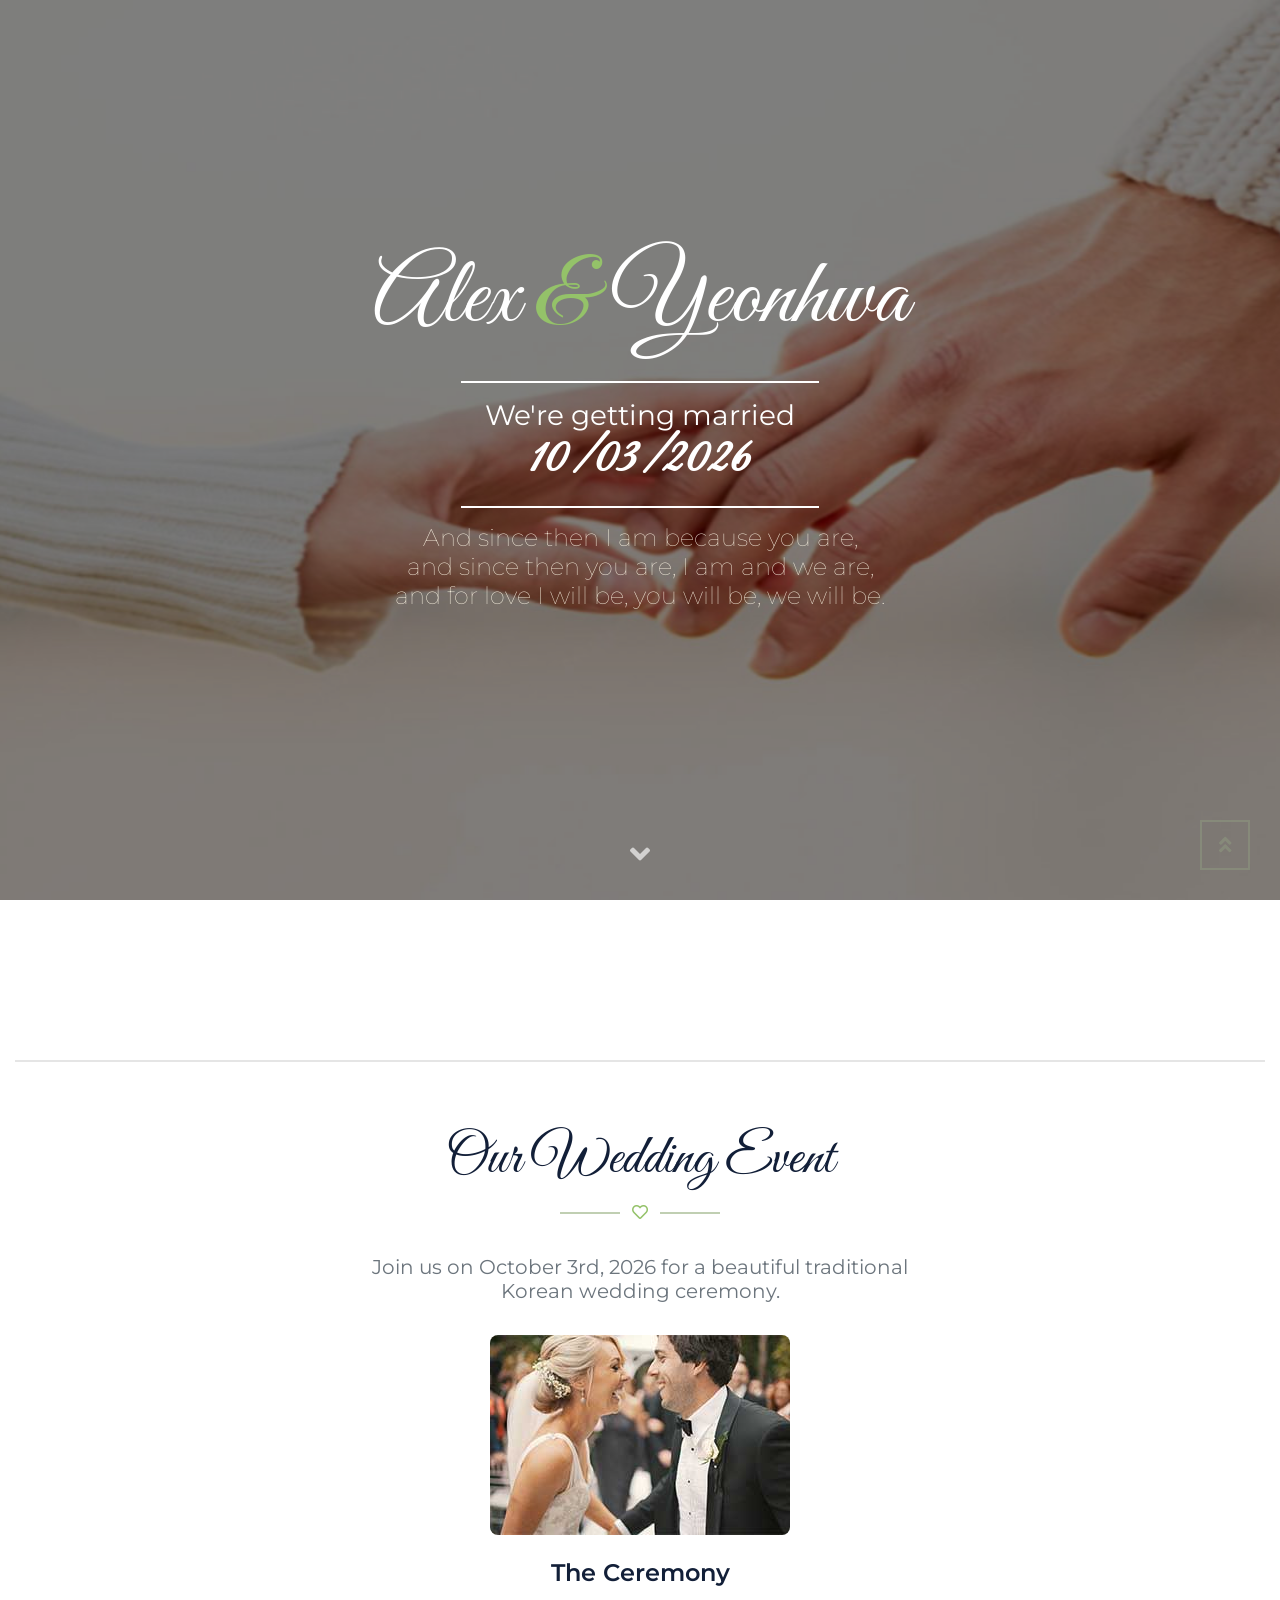
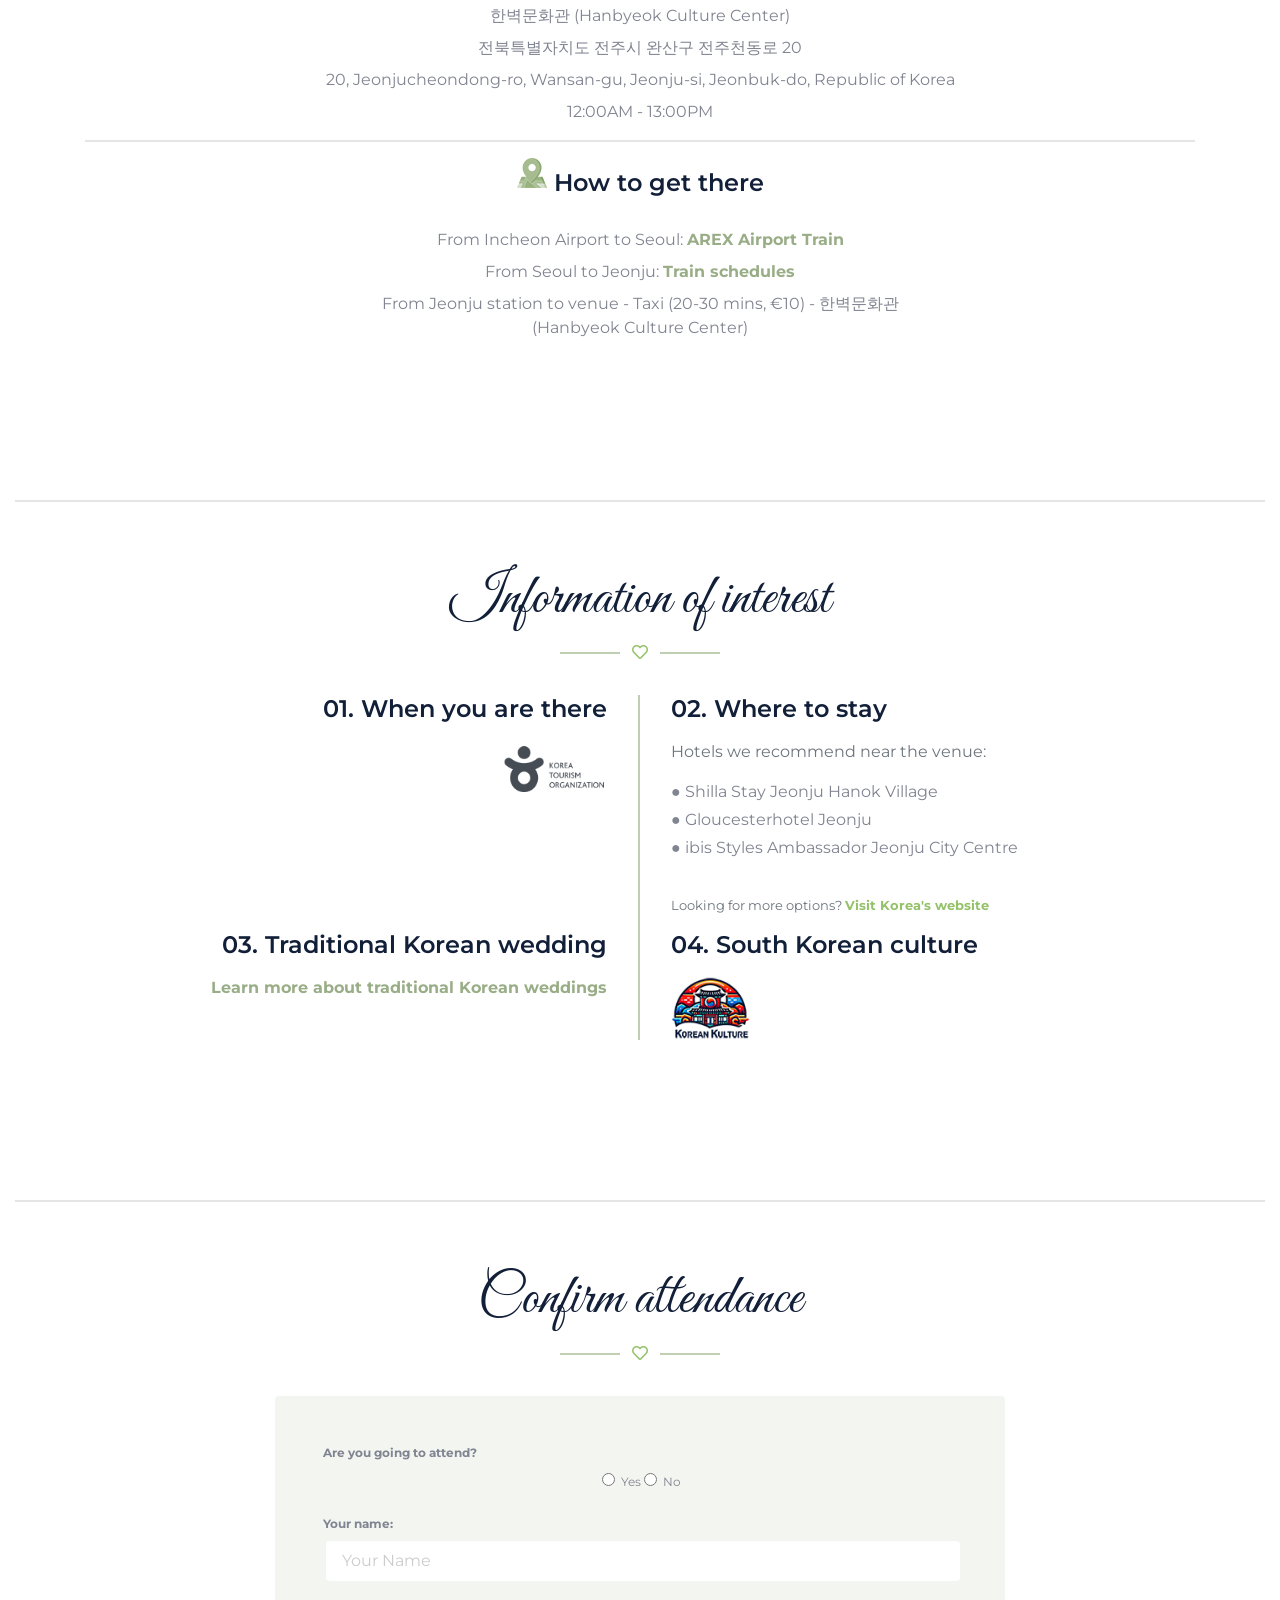
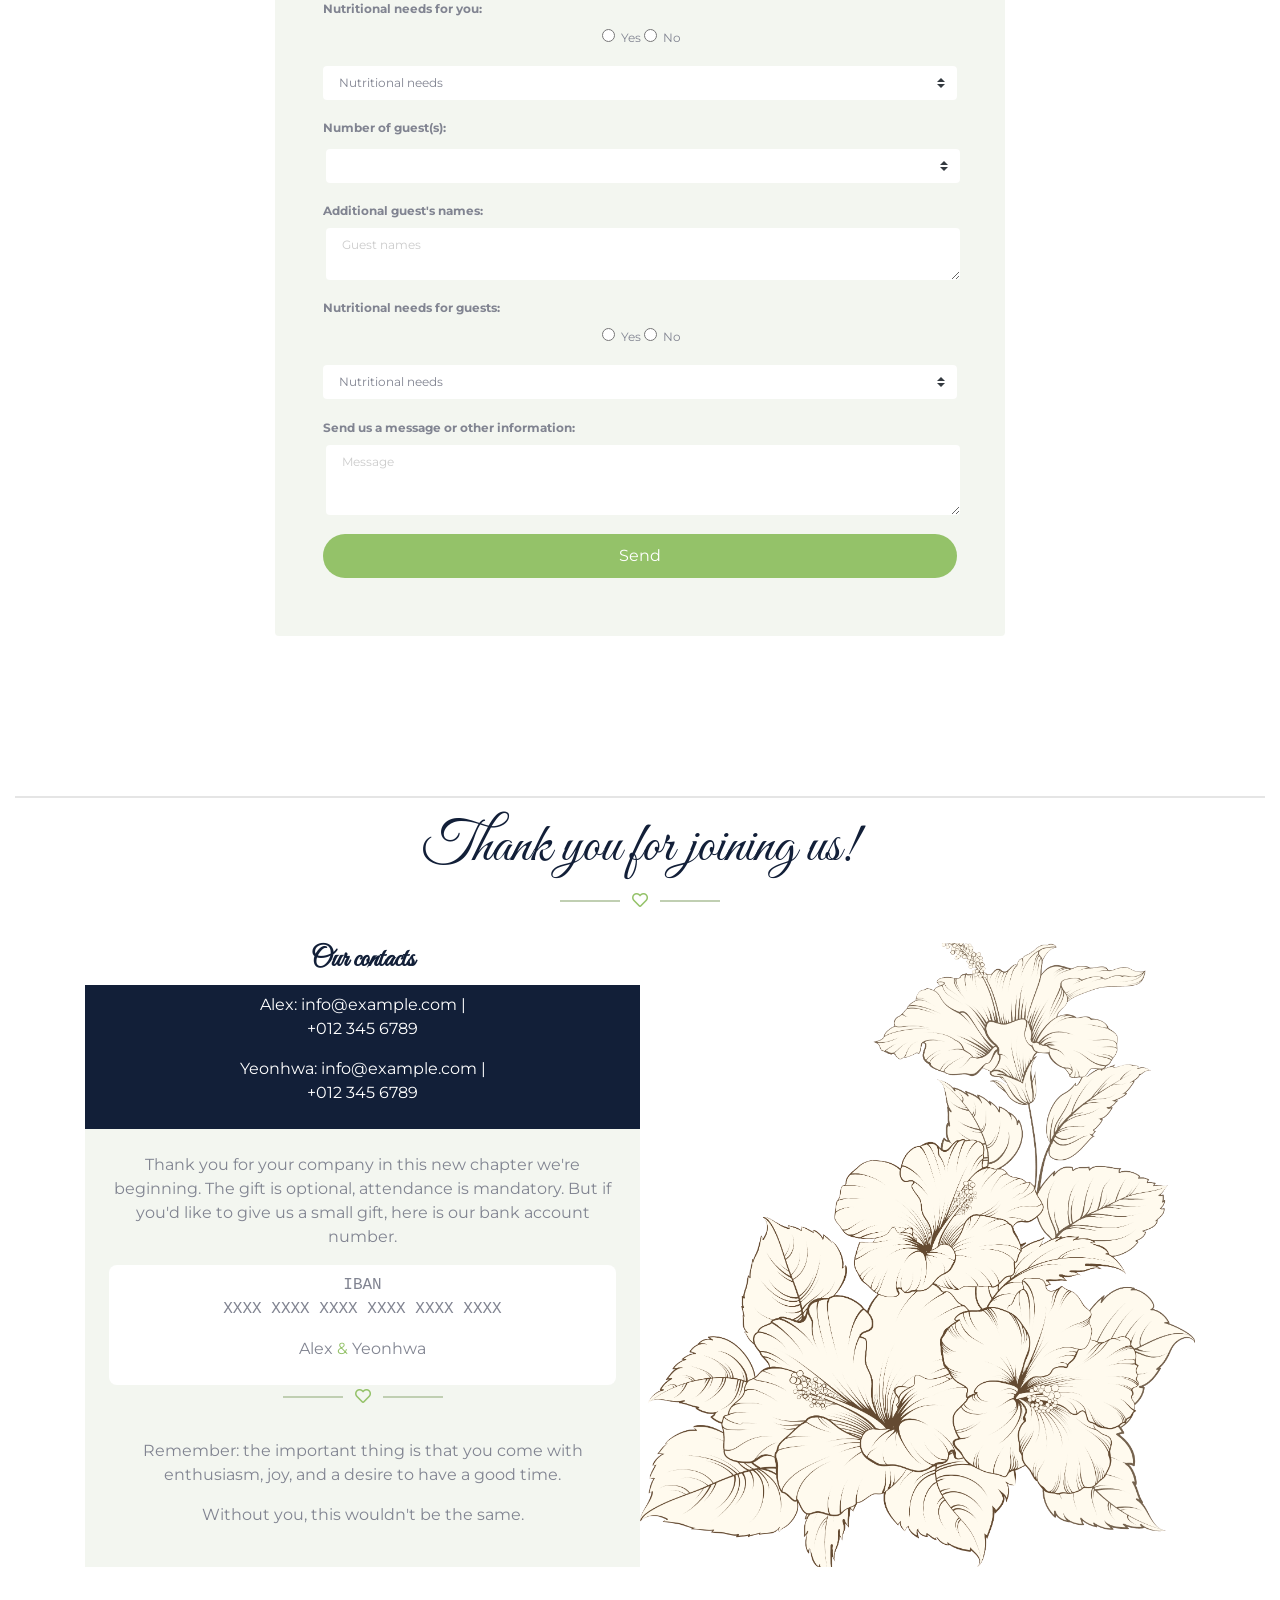
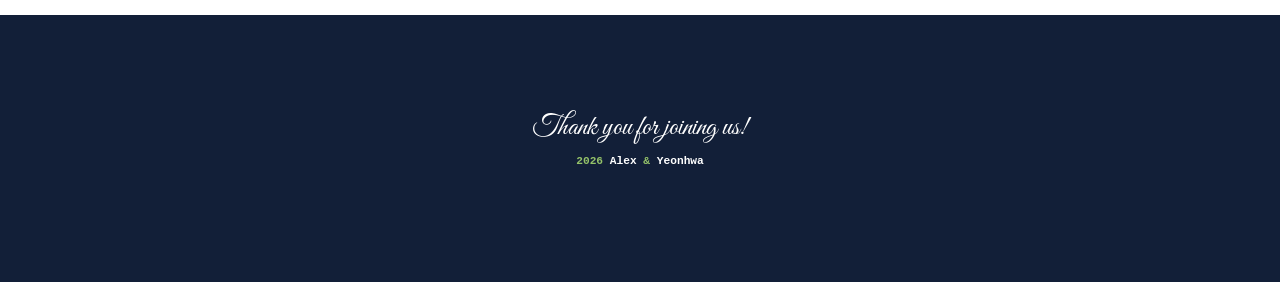
<file: index.html>
<!DOCTYPE html>
<html lang="en">

<head>
	<meta charset="utf-8">
	<title>Alex &#38; Yeonhwa Wedding</title>
	<meta name="viewport" content="width=device-width, initial-scale=1.0">
	<!--
	<meta content="Free HTML Templates" name="keywords">
	<meta content="Free HTML Templates" name="description">
-->

	<!-- Favicon -->
	<link href="img/favicon.ico" rel="icon">

	<!-- Google Web Fonts -->
	<link rel="preconnect" href="https://fonts.gstatic.com">
	<link href="https://fonts.googleapis.com/css2?family=Great+Vibes&family=Montserrat:wght@400;600&display=swap" rel="stylesheet">
	<link rel="preconnect" href="https://fonts.gstatic.com" crossorigin>
	<link href="https://fonts.googleapis.com/css2?family=Great+Vibes&family=Roboto:ital,wght@0,100..900;1,100..900&display=swap" rel="stylesheet">
	<!-- Font Awesome -->
	<link href="https://cdnjs.cloudflare.com/ajax/libs/font-awesome/5.10.0/css/all.min.css" rel="stylesheet">

	<!-- Libraries Stylesheet -->

	<link href="lib/owlcarousel/assets/owl.carousel.min.css" rel="stylesheet">
	<link href="lib/lightbox/css/lightbox.min.css" rel="stylesheet">


	<!-- Customized Bootstrap Stylesheet -->
	<link href="css/style.css" rel="stylesheet">
</head>

<body data-spy="scroll" data-target=".navbar" data-offset="51">
	<!-- Navbar Start -->
	<nav class="navbar fixed-top shadow-sm navbar-expand-lg bg-dark navbar-dark py-3 py-lg-0 px-lg-5">
		<a href="index.html" class="navbar-brand d-block d-lg-none">
			<h1 class="font-secondary text-white mb-n2">Alex <span class="text-dark-light-green">&#38;</span> Yeonhwa</h1>
		</a>
		<button type="button" class="navbar-toggler" data-toggle="collapse" data-target="#navbarCollapse">
			<span class="navbar-toggler-icon"></span>
		</button>
		<div class="collapse navbar-collapse justify-content-between" id="navbarCollapse">
			<div class="navbar-nav ml-auto py-0">
				<a href="#home" class="nav-item nav-link active">Home</a>
				<!--				<a href="#about" class="nav-item nav-link">Our song</a>-->
				<a href="#event" class="nav-item nav-link">Event</a>
				<a href="#informa" class="nav-item nav-link">Information</a>

				<!--
				<a href="#story" class="nav-item nav-link">Story</a>
				<a href="#gallery" class="nav-item nav-link">Gallery</a>
-->
			</div>
			<a href="index.html" class="navbar-brand mx-5 d-none d-lg-block">
				<h1 class="font-secondary text-white mb-n2">Alex <span class="text-dark-light-green">&#38;</span> Yeonhwa</h1>
			</a>
			<div class="navbar-nav mr-auto py-0">
				<a href="#rsvp" class="nav-item nav-link">RSVP</a>
				<a href="#contact" class="nav-item nav-link">Contact</a>

				<a href="#" class="nav-item nav-link"><img src="img/reino-unido.png"></a>
				<a href="v_korean/index.html" class="nav-item nav-link"><img src="img/corea-del-sur.png"></a>
				<a href="v_espanol/index.html" class="nav-item nav-link"><img src="img/espana.png"></a>

			</div>
		</div>
	</nav>
	<!-- Navbar End -->


	<!-- Carousel Start -->
	<div class="container-fluidp-0 mb-5 pb-5" id="home">
		<div class="carousel-inner">
			<div class="carousel-item position-relative active" style="height: 100vh; min-height: 400px;">
				<img class="position-absolute w-100 h-100" src="img/carousel-1.jpg" style="object-fit: cover;">
				<div class="carousel-caption d-flex flex-column align-items-center justify-content-center">
					<div class="p-3" style="max-width: 900px;">
						<h1 class="display-1 font-secondary text-white mt-n3 mb-md-4">Alex <span class="text-dark-light-green">&#38;</span> Yeonhwa</h1>
						<div class="d-inline-block border-top border-bottom border-light py-3 px-4">
							<h3 class="font-weight-normal text-white m-0">We're getting married</h3>
							<h3 class="font-weight-bolder font-secondary text-white m-0" style="font-size: 3rem;letter-spacing: 2px;">10/03/2026</h3>
						</div>
						<div class="d-inline-block  border-light py-3 px-4">
							<h4 class="text-white font-weight-lighter">
								<blockquote class="blockquote-home">And since then I am because you are,<br>and since then you are, I am and we are,<br>and for love I will be, you will be, we will be.</blockquote>
							</h4>
						</div>
					</div>
				</div>
			</div>

		</div>
	</div>
	<!-- Carousel End -->






	<!-- Gallery Start
	<div class="container-fluid bg-gallery" id="gallery" style="padding: 120px 0; margin: 90px 0;">
		<div class="section-title position-relative text-center" style="margin-bottom: 120px;">
			<h1 class="font-secondary display-4 text-white">Our Photo Gallery</h1>
			<i class="far fa-heart text-dark-light-green"></i>
		</div>
		<div class="owl-carousel gallery-carousel">
			<div class="gallery-item">
				<img class="img-fluid w-100" src="img/gallery-1.jpg" alt="">
				<a href="img/gallery-1.jpg" data-lightbox="gallery">
					<i class="fa fa-2x fa-plus text-white"></i>
				</a>
			</div>
			<div class="gallery-item">
				<img class="img-fluid w-100" src="img/gallery-2.jpg" alt="">
				<a href="img/gallery-2.jpg" data-lightbox="gallery">
					<i class="fa fa-2x fa-plus text-white"></i>
				</a>
			</div>
			<div class="gallery-item">
				<img class="img-fluid w-100" src="img/gallery-3.jpg" alt="">
				<a href="img/gallery-3.jpg" data-lightbox="gallery">
					<i class="fa fa-2x fa-plus text-white"></i>
				</a>
			</div>
			<div class="gallery-item">
				<img class="img-fluid w-100" src="img/gallery-4.jpg" alt="">
				<a href="img/gallery-4.jpg" data-lightbox="gallery">
					<i class="fa fa-2x fa-plus text-white"></i>
				</a>
			</div>
			<div class="gallery-item">
				<img class="img-fluid w-100" src="img/gallery-5.jpg" alt="">
				<a href="img/gallery-5.jpg" data-lightbox="gallery">
					<i class="fa fa-2x fa-plus text-white"></i>
				</a>
			</div>
			<div class="gallery-item">
				<img class="img-fluid w-100" src="img/gallery-6.jpg" alt="">
				<a href="img/gallery-6.jpg" data-lightbox="gallery">
					<i class="fa fa-2x fa-plus text-white"></i>
				</a>
			</div>
		</div>
	</div>
 Gallery End -->


	<!-- Event Start -->
	<div class="container-fluid py-5" id="event">
		<hr>
		<div class="container py-5">
			<div class="section-title position-relative text-center">
				<!--   <h6 class="text-uppercase text-primary mb-3" style="letter-spacing: 3px;">Event</h6> -->
				<h1 class="font-secondary display-4">Our Wedding Event</h1>
				<i class="far fa-heart text-dark-light-green"></i>
			</div>
			<div class="row justify-content-center">
				<div class="col-md-6 text-center">
					<h5 class="font-weight-normal text-muted mb-3 pb-3">Join us on October 3rd, 2026 for a beautiful traditional Korean wedding ceremony.</h5>
				</div>
			</div>
			<div class="row">
				<div class="col-12">
					<div class="text-center">
						<img class="img-fluid mb-4" src="img/event-1.jpg" alt="" style="max-width:400px; border-radius:.5rem;">
						<h4 class="mb-3">The Ceremony</h4>
						<p class="mb-2">한벽문화관 (Hanbyeok Culture Center)</p>
						<p class="mb-2">전북특별자치도 전주시 완산구 전주천동로 20</p>
						<p class="mb-2">20, Jeonjucheondong-ro, Wansan-gu, Jeonju-si, Jeonbuk-do, Republic of Korea</p>
						<p class="mb-0">12:00AM - 13:00PM</p>
					</div>
				</div>
				<!--
				<div class="col-md-6">
					<div class="text-center text-md-left ml-md-3">
						<img class="img-fluid mb-4" src="img/event-2.jpg" alt="">
						<h4 class="mb-3">Wedding Party</h4>
						<p class="mb-2">한벽문화관 (Hanbyeok Culture Center)</p>
						<p class="mb-2">전북특별자치도 전주시 완산구 전주천동로 20</p>
						<p class="mb-2">20, Jeonjucheondong-ro, Wansan-gu, Jeonju-si, Jeonbuk-do, Republic of Korea</p>
						<p class="mb-0">12:00AM - 13:00PM</p>
					</div>
				</div>
			-->
			</div>
			<hr>
			<div class="row justify-content-center">
				<div class="col-md-6 text-center">
					<h4 class="mb-3"><img class="img-fluid mb-4" src="img/mapa.png" alt=""> How to get there</h4>
					<p class="m-0 mb-2">From Incheon Airport to Seoul: <a href="https://www.seoul-airport.com/arex.php">AREX Airport Train</a></p>
					<p class="m-0 mb-2">From Seoul to Jeonju: <a href="https://www.koreantrain.com/train-seoul-jeonju">Train schedules</a></p>
					<p class="m-0">From Jeonju station to venue - Taxi (20-30 mins, €10) - 한벽문화관 (Hanbyeok Culture Center)</p>
				</div>
			</div>
		</div>
	</div>
	<!-- Event End -->

	<!-- details and more information Start -->



	<div class="container-fluid py-5" id="informa">
		<hr>
		<div class="container py-5">
			<div class="section-title position-relative text-center">
				<h1 class="font-secondary display-4">Information of interest</h1>
				<i class="far fa-heart text-dark-light-green"></i>
			</div>

			<div class="row">
				<div class="col-md-6 border-right border-primary">
					<div class="text-center text-md-right mr-md-3 mb-4 mb-md-0">
						<h4 class="mb-3">01. When you are there
						</h4>
						<p><a href="https://english.visitkorea.or.kr/svc/main/index.do">
								<img class="imagen-link" style="width:20%; height: auto;" src="img/site_logo_turism_Korea.png"></a>
						</p>
					</div>
				</div>
				<div class="col-md-6">
					<div class="text-center text-md-left ml-md-3">
						<h4 class="mb-3">02. Where to stay</h4>
						<p class="m-0 text-muted mb-3">Hotels we recommend near the venue:</p>
						<ul class="list-unstyled d-inline-block text-left">
							<li class="mb-1">&#9679; Shilla Stay Jeonju Hanok Village</li>
							<li class="mb-1">&#9679; Gloucesterhotel Jeonju</li>
							<li class="mb-1">&#9679; ibis Styles Ambassador Jeonju City Centre</li>
						</ul>
						<p class="mt-3 small text-muted">Looking for more options? <a href="https://english.visitkorea.or.kr/svc/contents/contentsView.do?vcontsId=140676" class="text-dark-light-green">Visit Korea's website</a></p>
					</div>
				</div>
			</div>
			<div class="row">
				<div class="col-md-6 border-right border-primary">
					<div class="text-center text-md-right mr-md-3 mb-4 mb-md-0">
						<h4 class="mb-3">03. Traditional Korean wedding
						</h4>
						<p><a href="https://www.brides.com/traditional-korean-wedding-5087200">Learn more about traditional Korean weddings</a></p>
					</div>
				</div>
				<div class="col-md-6">
					<div class="text-center text-md-left ml-md-3">
						<h4 class="mb-3">04. South Korean culture</h4>
						<p class="m-0"><a href="https://koreankulture.com/en/korean-culture/"><img class="imagen-link" style="width:15%; height: auto;" src="img/Korean-Kulture.png"></a>
						</p>
					</div>
				</div>
			</div>
		</div>
	</div>
	<!-- Information End -->


	<!-- RSVP Start -->
	<div class="container-fluid py-5" id="rsvp">
		<hr>
		<div class="container py-5">
			<div class="section-title position-relative text-center">
				<h1 class="font-secondary display-4">Confirm attendance</h1>
				<i class="far fa-heart text-dark-light-green"></i>
			</div>
			<div class="row justify-content-center">
				<div class="col-lg-8">
					<div class="d-flex flex-column justify-content-center bg-secondary_semi p-4 p-md-5 rounded">

						<form id="contactoForm">
							<div class="form-row mb-3">
								<div class="col-12">
									<p class="mb-2 font-weight-bold">Are you going to attend?</p>
									<div class="d-flex justify-content-center gap-4">
										<label class="radio-option"><input type="radio" name="attend" value="yes" required> Yes</label>
										<label class="radio-option"><input type="radio" name="attend" value="no" required> No</label>
									</div>
								</div>
							</div>
							<div class="form-row mb-3">
								<div class="col-12">
									<label for="name" class="font-weight-bold d-block mb-2">Your name:</label>
									<input id="name" name="name" type="text" class="form-control bg-white border-0 rounded px-3 py-2 w-100" placeholder="Your Name" />
								</div>
							</div>
							<div class="form-row mb-3">
								<div class="col-12">
									<p class="mb-2 font-weight-bold">Nutritional needs for you:</p>
									<div class="d-flex flex-column align-items-center">
										<div class="d-flex justify-content-center gap-4 mb-2">
											<label class="radio-option"><input type="radio" name="nutrineedguest" value="yes" required> Yes</label>
											<label class="radio-option"><input type="radio" name="nutrineedguest" value="no" required> No</label>
										</div>
										<select name="nutritionalguest" class="form-control border-0 rounded px-3 py-2 w-100 custom-select">
											<option value="nutritionalguest" disabled selected>Nutritional needs</option>
											<option value="Celiac">Celiac</option>
											<option value="Egg Intolerant">Egg intolerant</option>
											<option value="Lactose Intolerant">Lactose intolerant</option>
											<option value="Nut Intolerant">Nut intolerant</option>
											<option value="Vegan">Vegan</option>
											<option value="Vegetarian">Vegetarian</option>
										</select>
									</div>
								</div>
							</div>
							<div class="form-row mb-3">
								<div class="col-12">
									<label for="ncompanions" class="font-weight-bold d-block mb-2">Number of guest(s):</label>
									<select name="ncompanions" id="ncompanions" class="form-control border-0 rounded px-3 py-2 w-100 custom-select">
										<option value="0"> </option>
										<option value="1">1</option>
										<option value="2">2</option>
										<option value="3">3</option>
										<option value="4">4</option>
									</select>
								</div>
							</div>
							<div class="form-row mb-3">
								<div class="col-12">
									<label for="companionsname" class="font-weight-bold d-block mb-2">Additional guest's names:</label>
									<textarea id="companionsname" name="companionsname" type="text" class="form-control border-0 rounded px-3 py-2 w-100" rows="2" placeholder="Guest names"></textarea>
								</div>
							</div>
							<div class="form-row mb-3">
								<div class="col-12">
									<p class="mb-2 font-weight-bold">Nutritional needs for guests:</p>
									<div class="d-flex flex-column align-items-center">
										<div class="d-flex justify-content-center gap-4 mb-2">
											<label class="radio-option"><input type="radio" name="nutrineedcompanion" value="yes" required> Yes</label>
											<label class="radio-option"><input type="radio" name="nutrineedcompanion" value="no" required> No</label>
										</div>
										<select name="nutricompanion" class="form-control border-0 rounded px-3 py-2 w-100 custom-select">
											<option value="Nutritional needs" disabled selected>Nutritional needs</option>
											<option value="Celiac">Celiac</option>
											<option value="Egg Intolerant">Egg intolerant</option>
											<option value="Lactose Intolerant">Lactose intolerant</option>
											<option value="Nut Intolerant">Nut intolerant</option>
											<option value="Vegan">Vegan</option>
											<option value="Vegetarian">Vegetarian</option>
										</select>
									</div>
								</div>
							</div>
							<div class="form-row mb-3">
								<div class="col-12">
									<label class="font-weight-bold d-block mb-2">Send us a message or other information:</label>
									<textarea name="message" class="form-control border-0 rounded px-3 py-2 w-100" rows="3" placeholder="Message"></textarea>
								</div>
							</div>
							<div class="text-center">
								<button id="btnEnviar" class="btn btn-primary font-weight-normal py-3 px-5 rounded-pill" type="submit">Send</button>
							</div>
							<div id="respuesta" style="margin-top: 10px;" class="text-center"></div>
						</form>
					</div>
				</div>
			</div>
		</div>
	</div>

	<!-- regalos -->
	<div class="container-fluid py-5" id="contact">
		<hr>
		<div class="container py-7">
			<div class="section-title position-relative text-center">
				<h1 class="font-secondary display-4">Thank you for joining us!</h1>
				<i class="far fa-heart text-dark-light-green"></i>
			</div>
			<div class="row m-0 mb-4 mb-md-0 pb-2 pb-md-0">
				<div class="col-md-6 p-0 text-center" class="container-fluid text-white py-5">
					<h3 class="font-secondary">Our contacts</h3>
					<div class="bg-dark text-white py-2">
						<p href="#">Alex: info@example.com |<br>+012 345 6789</p>
						<p href="#">Yeonhwa: info@example.com |<br>+012 345 6789</p>
					</div>
					<div class="d-flex flex-column justify-content-center bg-secondary_semi p-4">
						<p>Thank you for your company in this new chapter we're beginning. The gift is optional, attendance is mandatory. But if you'd like to give us a small gift, here is our bank account number.</p>

						<div class="bg-white iban">
							<p class="font-monospace">IBAN<br>XXXX XXXX XXXX XXXX XXXX XXXX</p>
							<p>Alex <span class="text-dark-light-green ">&#38;</span> Yeonhwa</p>
						</div>
						<div>
							<div class="section-title position-relative"> <i class="far fa-heart text-dark-light-green"></i>
							</div>
							<p>Remember: the important thing is that you come with enthusiasm, joy, and a desire to have a good time.</p>
							<p>Without you, this wouldn't be the same.</p>
						</div>
					</div>
				</div>
				<div class="col-md-6 p-0" style="min-height: 400px;">
					<img class="position-absolute w-100 h-100" src="img/1402_crema.png" style="object-fit: cover;">
				</div>
			</div>
		</div>

	</div>


	<!-- regalos end -->

	<!-- Footer Start -->
	<footer class="footer-company-name">
		<div class="container-fluid bg-dark text-white py-5">
			<div class="container text-center py-5">
				<h3 class="font-secondary font-weight-light text-white mb-n2">Thank you for joining us! </h3><br>

				<p class="font-weight-bolder font-monospace"><span class="text-dark-light-green">2026</span> Alex <span class="text-dark-light-green">&#38;</span> Yeonhwa</p>

				<!-- <div class="d-flex justify-content-center mb-4">
                <a class="btn btn-lg btn-outline-light btn-lg-square mr-2" href="#"><i class="fab fa-twitter"></i></a>
                <a class="btn btn-lg btn-outline-light btn-lg-square mr-2" href="#"><i class="fab fa-facebook-f"></i></a>
                <a class="btn btn-lg btn-outline-light btn-lg-square mr-2" href="#"><i class="fab fa-linkedin-in"></i></a>
                <a class="btn btn-lg btn-outline-light btn-lg-square" href="#"><i class="fab fa-instagram"></i></a>
            </div -->
				<!--
			<div class="d-flex justify-content-center py-2">
				<p class="text-white" href="#">info@example.com</p>
				<span class="px-3">|</span>
				<p class="text-white" href="#">+012 345 6789</p>
			</div>
-->

				<!--				<p>All Rights Reserved &#45; &copy; 2026 </p>-->
			</div>
		</div>
	</footer>
	<!-- Footer End -->


	<!-- Scroll to Bottom -->
	<i class="fa fa-2x fa-angle-down text-white scroll-to-bottom"></i>

	<!-- Back to Top -->
	<a href="#" class="btn btn-lg btn-outline-primary btn-lg-square back-to-top"><i class="fa fa-angle-double-up"></i></a>


	<!-- JavaScript Libraries -->
	<script src="https://code.jquery.com/jquery-3.4.1.min.js"></script>
	<script src="https://stackpath.bootstrapcdn.com/bootstrap/4.4.1/js/bootstrap.bundle.min.js"></script>
	<script src="lib/easing/easing.min.js"></script>
	<script src="lib/waypoints/waypoints.min.js"></script>
	<script src="lib/owlcarousel/owl.carousel.min.js"></script>
	<script src="lib/isotope/isotope.pkgd.min.js"></script>
	<script src="lib/lightbox/js/lightbox.min.js"></script>

	<!-- Template Javascript -->
	<script src="js/main.js"></script>


	<script>
		const formulario = document.getElementById('contactoForm');
		const respuestaVisual = document.getElementById('respuesta');
		const boton = document.getElementById('btnEnviar');

		formulario.addEventListener('submit', function(e) {
			e.preventDefault();

			boton.disabled = true;
			boton.innerText = "Sending...";
			respuestaVisual.innerText = "Processing your message...";

			const datos = new FormData(formulario);
			const url = 'https://script.google.com/macros/s/AKfycbwK4TyFvcQsBrlS-TJcxygdI5Q34UQXsyZIO8IEEPTDbDvqiJaVRNr7rJMWVWj1KH8uuQ/exec';

			fetch(url, {
					method: 'POST',
					body: datos,
					mode: 'no-cors'
				})
				.then(() => {
					respuestaVisual.style.color = "#28a745";
					respuestaVisual.innerText = "Message sent successfully!";
					formulario.reset();
				})
				.catch(error => {
					respuestaVisual.style.color = "#dc3545";
					respuestaVisual.innerText = "Error sending message: " + error.message;
				})
				.finally(() => {
					boton.disabled = false;
					boton.innerText = "Send";
				});
		});

	</script>

</body>

</html>
</file>
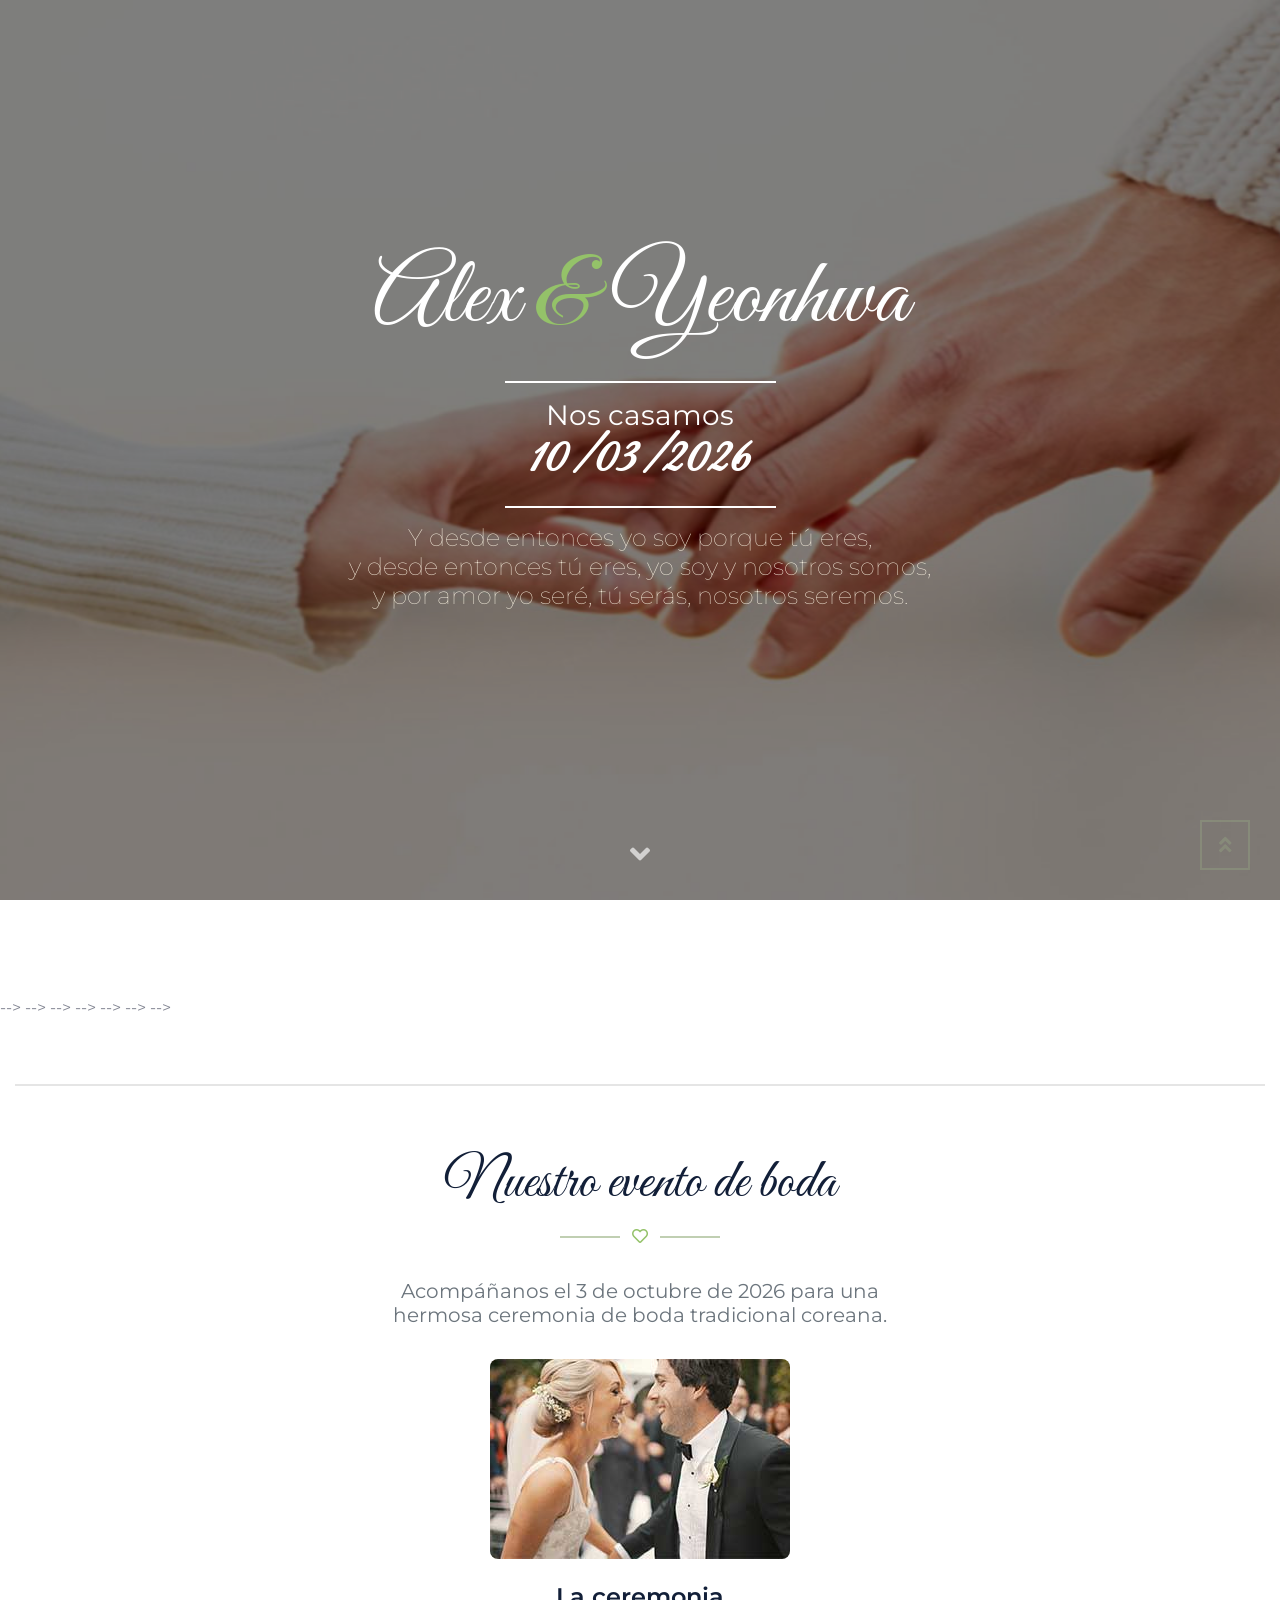
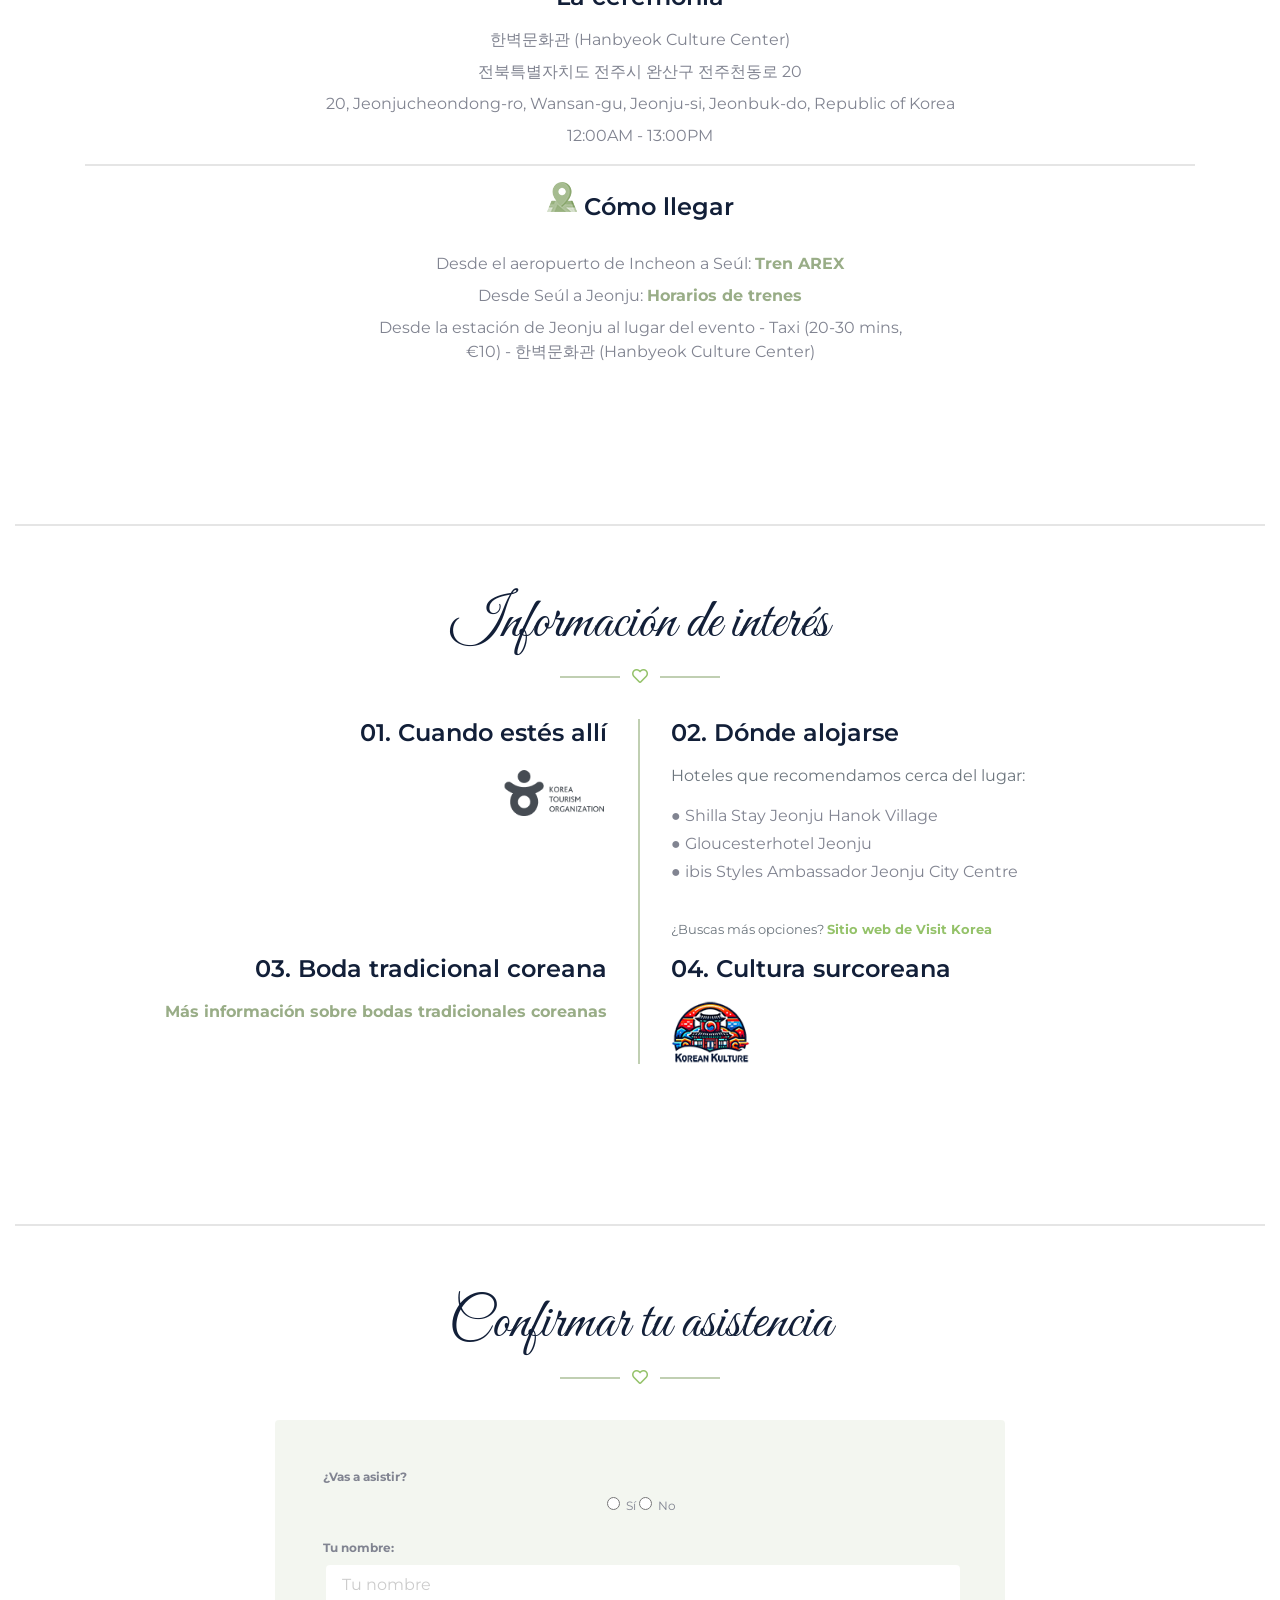
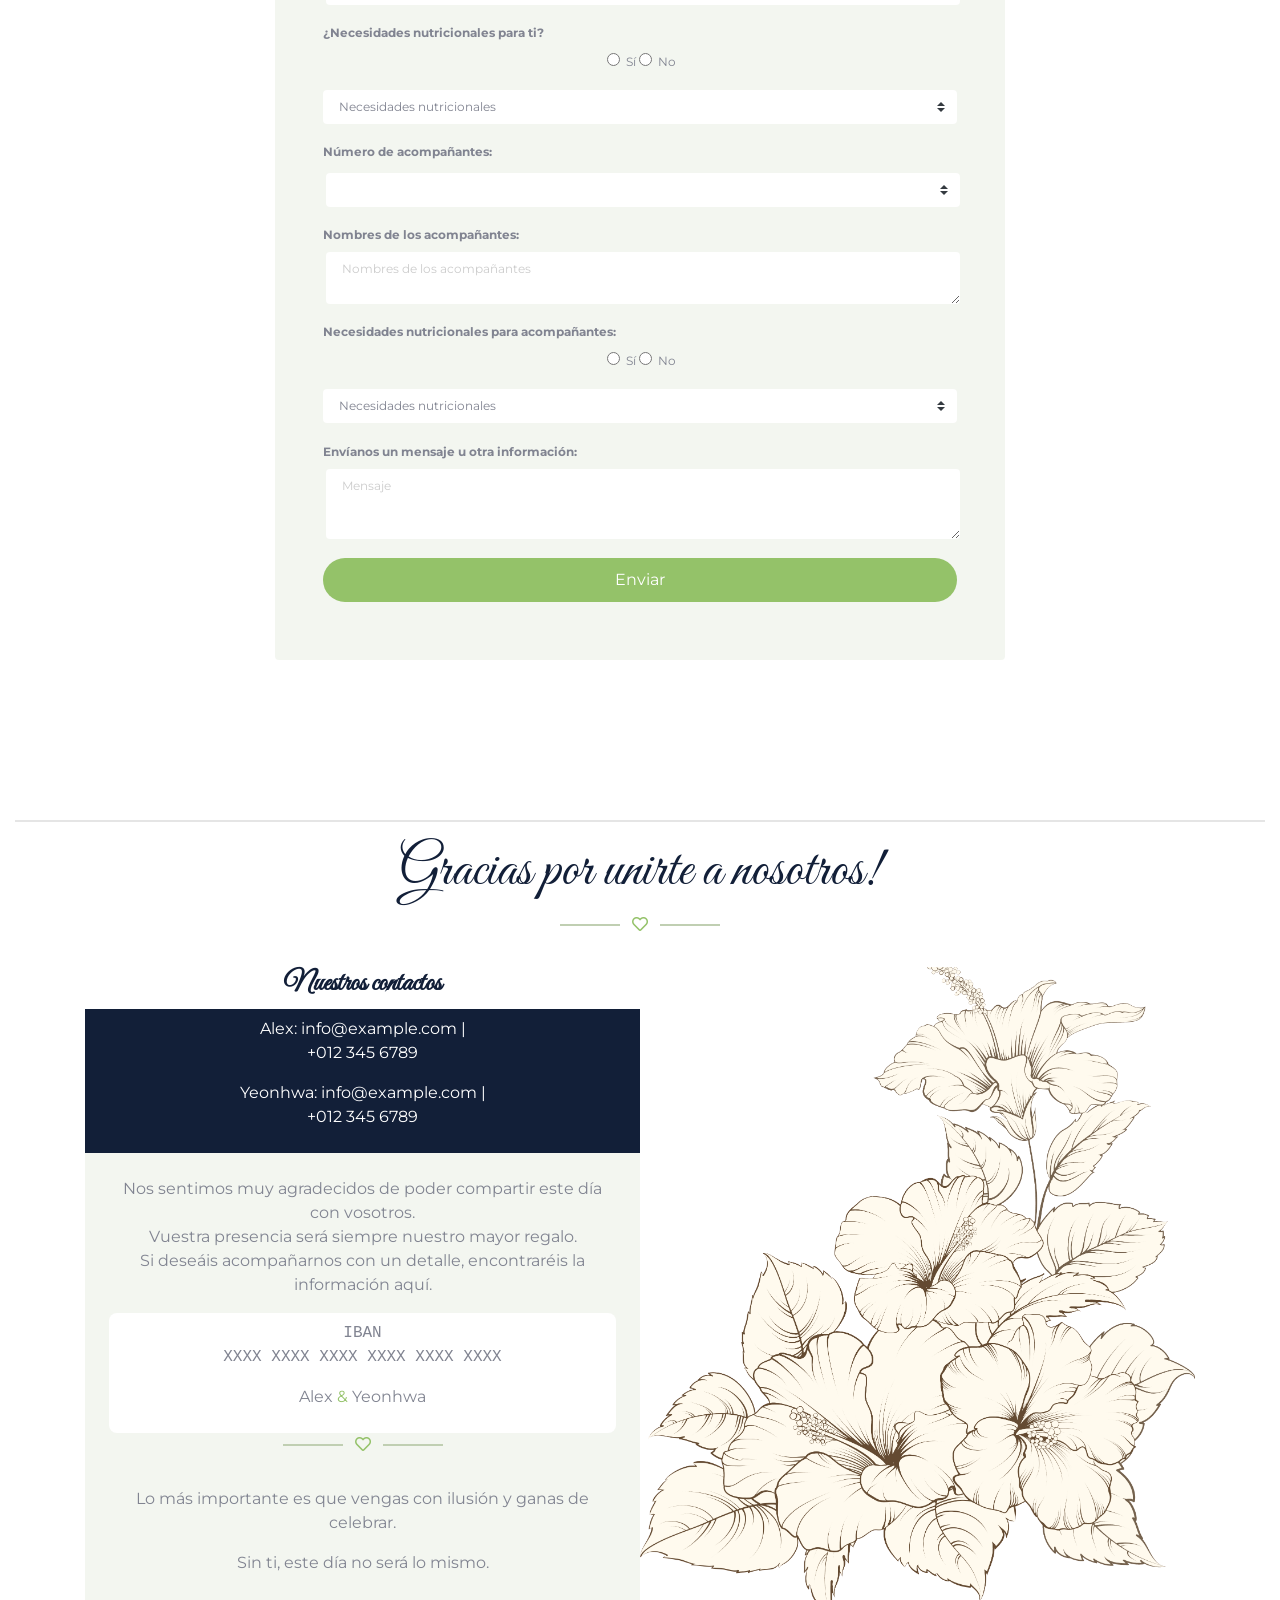
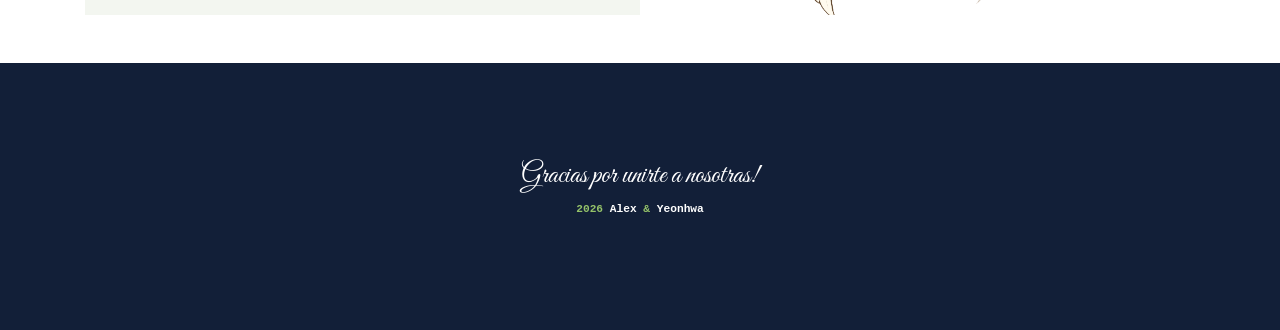
<file: v_espanol/index.html>
<!DOCTYPE html>
<html lang="en">

<head>
	<meta charset="utf-8">
	<title>Alex &#38; Yeonhwa Wedding</title>
	<meta name="viewport" content="width=device-width, initial-scale=1.0">
	<meta content="Free HTML Templates" name="keywords">
	<meta content="Free HTML Templates" name="description">

	<!-- Favicon -->
	<link href="img/favicon.ico" rel="icon">

	<!-- Google Web Fonts -->
	<link rel="preconnect" href="https://fonts.gstatic.com">
	<link href="https://fonts.googleapis.com/css2?family=Great+Vibes&family=Montserrat:wght@400;600&display=swap" rel="stylesheet">
	<link rel="preconnect" href="https://fonts.gstatic.com" crossorigin>
	<link href="https://fonts.googleapis.com/css2?family=Great+Vibes&family=Roboto:ital,wght@0,100..900;1,100..900&display=swap" rel="stylesheet">
	<!-- Font Awesome -->
	<link href="https://cdnjs.cloudflare.com/ajax/libs/font-awesome/5.10.0/css/all.min.css" rel="stylesheet">

	<!-- Libraries Stylesheet -->
	<link href="lib/owlcarousel/assets/owl.carousel.min.css" rel="stylesheet">
	<link href="lib/lightbox/css/lightbox.min.css" rel="stylesheet">

	<!-- Customized Bootstrap Stylesheet -->
	<link href="css/style.css" rel="stylesheet">
</head>

<body data-spy="scroll" data-target=".navbar" data-offset="51">
	<!-- Navbar Start -->
	<nav class="navbar fixed-top shadow-sm navbar-expand-lg bg-dark navbar-dark py-3 py-lg-0 px-lg-5">
		<a href="index.html" class="navbar-brand d-block d-lg-none">
			<h1 class="font-secondary text-white mb-n2">Alex <span class="text-dark-light-green">&#38;</span> Yeonhwa</h1>
		</a>
		<button type="button" class="navbar-toggler" data-toggle="collapse" data-target="#navbarCollapse">
			<span class="navbar-toggler-icon"></span>
		</button>
		<div class="collapse navbar-collapse justify-content-between" id="navbarCollapse">
			<div class="navbar-nav ml-auto py-0">
				<a href="#home" class="nav-item nav-link active">Inicio</a>
				<a href="#event" class="nav-item nav-link">Event</a>
				<a href="#informa" class="nav-item nav-link">Información</a>

				<!--
				<a href="#story" class="nav-item nav-link">Story</a>
				<a href="#gallery" class="nav-item nav-link">Gallery</a>
-->
			</div>
			<a href="index.html" class="navbar-brand mx-5 d-none d-lg-block">
				<h1 class="font-secondary text-white mb-n2">Alex <span class="text-dark-light-green">&#38;</span> Yeonhwa</h1>
			</a>
			<div class="navbar-nav mr-auto py-0">
				<a href="#rsvp" class="nav-item nav-link">RSVP</a>
				<a href="#contact" class="nav-item nav-link">Contacto</a>

				<a href="../index.html" class="nav-item nav-link"><img src="img/reino-unido.png"></a>
				<a href="v_korean/index.html" class="nav-item nav-link"><img src="img/corea-del-sur.png"></a>
				<a href="#" class="nav-item nav-link"><img src="img/espana.png"></a>

			</div>
		</div>
	</nav>
	<!-- Navbar End -->


	<!-- Carousel Start -->
	<div class="container-fluid p-0 mb-5 pb-5" id="home">
		<div id="">
			<div class="carousel-inner">
				<div class="carousel-item position-relative active" style="height: 100vh; min-height: 400px;">
					<img class="position-absolute w-100 h-100" src="img/carousel-1.jpg" style="object-fit: cover;">
					<div class="carousel-caption d-flex flex-column align-items-center justify-content-center">
						<div class="p-3" style="max-width: 900px;">
							<h1 class="display-1 font-secondary text-white mt-n3 mb-md-4">Alex <span class="text-dark-light-green">&#38;</span> Yeonhwa</h1>
							<div class="d-inline-block border-top border-bottom border-light py-3 px-4">
								<h3 class="font-weight-normal text-white m-0">Nos casamos</h3>
								<h3 class="font-weight-bolder font-secondary text-white m-0" style="font-size: 3rem;letter-spacing: 2px;">10/03/2026</h3>
							</div>
							<div class="d-inline-block  border-light py-3 px-4">
								<h4 class="text-white font-weight-lighter">
									<blockquote class="blockquote-home">Y desde entonces yo soy porque tú eres,<br>y desde entonces tú eres, yo soy y nosotros somos,<br>y por amor yo seré, tú serás, nosotros seremos.</blockquote>
								</h4>
							</div>
						</div>
					</div>
				</div>

			</div>

		</div>
	</div>
	<!-- Carousel End -->


	<!-- About Start -->
	<!-- <div class="container-fluid py-5" id="about"> -->
	<!-- 	<div class="container py-5"> -->
	<!-- 		<div class="section-title position-relative text-center"> -->
	<!-- 			<h1 class="font-secondary display-4">Nuestra historia en una canción</h1> -->
	<!---->
	<!-- 			<!--				<h6 class="text-uppercase text-primary mb-3" style="letter-spacing: 3px;">About</h6>--> -->
	<!-- 			<i class="far fa-heart text-dark-light-green"></i> -->
	<!-- 		</div> -->
	<!-- 		<div class="row m-0 mb-4 mb-md-0 pb-2 pb-md-0"> -->
	<!-- 			<div class="col-md-6 p-0 text-center text-md-right"> -->
	<!-- 				<div class="h-100 d-flex flex-column justify-content-center bg-secondary_semi p-5"> -->
	<!-- 					<p>Lorem elitr magna stet rebum dolores sed. Est stet labore est lorem lorem at amet sea, eos tempor rebum, labore amet ipsum sea lorem, stet rebum eirmod amet. Kasd clita kasd stet amet est dolor elitr.</p> -->
	<!-- 					<!-- <p><audio controls> --> -->
	<!-- 					<!-- 		<source src="music/TheGrandJamSweetCaroline2024.mp3" type="audio/mpeg" preload="none"> --> -->
	<!-- 					<!-- 		Tu navegador no soporta este elemento de audio. --> -->
	<!-- 					<!-- 	</audio> --> -->
	<!-- 					<!----> -->
	<!--      <!--         </p> --> -->
	<!-- 				</div> -->
	<!-- 			</div> -->
	<!-- 			<div class="col-md-6 p-0" style="min-height: 400px;"> -->
	<!-- 				<img class="position-absolute w-100 h-100" src="img/Mugunghwa_flor.png" style="object-fit: cover;"> -->
	<!-- 			</div> -->
	<!-- 		</div> -->
	<!-- 	</div> -->
	<!-- </div> -->
	<!-- About End -->



	<!-- Gallery Start
	<div class="container-fluid bg-gallery" id="gallery" style="padding: 120px 0; margin: 90px 0;">
		<div class="section-title position-relative text-center" style="margin-bottom: 120px;">
			<h1 class="font-secondary display-4 text-white">Our Photo Gallery</h1>
			<i class="far fa-heart text-dark-light-green"></i>
		</div>
		<div class="owl-carousel gallery-carousel">
			<div class="gallery-item">
				<img class="img-fluid w-100" src="img/gallery-1.jpg" alt="">
				<a href="img/gallery-1.jpg" data-lightbox="gallery">
					<i class="fa fa-2x fa-plus text-white"></i>
				</a>
			</div>
			<div class="gallery-item">
				<img class="img-fluid w-100" src="img/gallery-2.jpg" alt="">
				<a href="img/gallery-2.jpg" data-lightbox="gallery">
					<i class="fa fa-2x fa-plus text-white"></i>
				</a>
			</div>
			<div class="gallery-item">
				<img class="img-fluid w-100" src="img/gallery-3.jpg" alt="">
				<a href="img/gallery-3.jpg" data-lightbox="gallery">
					<i class="fa fa-2x fa-plus text-white"></i>
				</a>
			</div>
			<div class="gallery-item">
				<img class="img-fluid w-100" src="img/gallery-4.jpg" alt="">
				<a href="img/gallery-4.jpg" data-lightbox="gallery">
					<i class="fa fa-2x fa-plus text-white"></i>
				</a>
			</div>
			<div class="gallery-item">
				<img class="img-fluid w-100" src="img/gallery-5.jpg" alt="">
				<a href="img/gallery-5.jpg" data-lightbox="gallery">
					<i class="fa fa-2x fa-plus text-white"></i>
				</a>
			</div>
			<div class="gallery-item">
				<img class="img-fluid w-100" src="img/gallery-6.jpg" alt="">
				<a href="img/gallery-6.jpg" data-lightbox="gallery">
					<i class="fa fa-2x fa-plus text-white"></i>
				</a>
			</div>
		</div>
	</div>
 Gallery End -->


	<!-- Event Start -->
	<div class="container-fluid py-5" id="event">
		<hr>
		<div class="container py-5">
			<div class="section-title position-relative text-center">
				<!--   <h6 class="text-uppercase text-primary mb-3" style="letter-spacing: 3px;">Event</h6> -->
				<h1 class="font-secondary display-4">Nuestro evento de boda</h1>
				<i class="far fa-heart text-dark-light-green"></i>
			</div>
			<div class="row justify-content-center">
				<div class="col-md-6 text-center">
					<h5 class="font-weight-normal text-muted mb-3 pb-3">Acompáñanos el 3 de octubre de 2026 para una hermosa ceremonia de boda tradicional coreana.</h5>
				</div>
			</div>
			<div class="row">
				<div class="col-12">
					<div class="text-center">
						<img class="img-fluid mb-4" src="img/event-1.jpg" alt="" style="max-width:400px; border-radius:.5rem;">
						<h4 class="mb-3">La ceremonia</h4>
						<p class="mb-2">한벽문화관 (Hanbyeok Culture Center)</p>
						<p class="mb-2">전북특별자치도 전주시 완산구 전주천동로 20</p>
						<p class="mb-2">20, Jeonjucheondong-ro, Wansan-gu, Jeonju-si, Jeonbuk-do, Republic of Korea</p>
						<p class="mb-0">12:00AM - 13:00PM</p>
					</div>
				</div>
				<!--
				<div class="col-md-6">
					<div class="text-center text-md-left ml-md-3">
						<img class="img-fluid mb-4" src="img/event-2.jpg" alt="">
						<h4 class="mb-3">El convite</h4>
						<p class="mb-2">한벽문화관 (Hanbyeok Culture Center)</p>
						<p class="mb-2">전북특별자치도 전주시 완산구 전주천동로 20</p>
						<p class="mb-2">20, Jeonjucheondong-ro, Wansan-gu, Jeonju-si, Jeonbuk-do, Republic of Korea</p>
						<p class="mb-0">12:00AM - 13:00PM</p>
					</div>
				</div>
			-->
			</div>
			<hr>
			<div class="row justify-content-center">
				<div class="col-md-6 text-center">
					<h4 class="mb-3"><img class="img-fluid mb-4" src="img/mapa.png" alt=""> Cómo llegar</h4>
					<p class="m-0 mb-2">Desde el aeropuerto de Incheon a Seúl: <a href="https://www.seoul-airport.com/arex.php">Tren AREX</a></p>
					<p class="m-0 mb-2">Desde Seúl a Jeonju: <a href="https://www.koreantrain.com/train-seoul-jeonju">Horarios de trenes</a></p>
					<p class="m-0">Desde la estación de Jeonju al lugar del evento - Taxi (20-30 mins, €10) - 한벽문화관 (Hanbyeok Culture Center)</p>
				</div>
			</div>
		</div>
	</div>
	<!-- Event End -->

	<!-- details and more information Start -->



	<div class="container-fluid py-5" id="informa">
		<hr>
		<div class="container py-5">
			<div class="section-title position-relative text-center">
				<h1 class="font-secondary display-4">Información de interés</h1>
				<i class="far fa-heart text-dark-light-green"></i>
			</div>

			<div class="row">
				<div class="col-md-6 border-right border-primary">
					<div class="text-center text-md-right mr-md-3 mb-4 mb-md-0">
						<h4 class="mb-3">01. Cuando estés allí
						</h4>
						<p><a href="https://spanish.visitkorea.or.kr/svc/main/index.do">
								<img class="imagen-link" style="width:20%; height: auto;" src="img/site_logo_turism_Korea.png"></a>
						</p>
					</div>
				</div>
				<div class="col-md-6">
					<div class="text-center text-md-left ml-md-3">
						<h4 class="mb-3">02. Dónde alojarse</h4>
						<p class="m-0 text-muted mb-3">Hoteles que recomendamos cerca del lugar:</p>
						<ul class="list-unstyled d-inline-block text-left">
							<li class="mb-1">&#9679; Shilla Stay Jeonju Hanok Village</li>
							<li class="mb-1">&#9679; Gloucesterhotel Jeonju</li>
							<li class="mb-1">&#9679; ibis Styles Ambassador Jeonju City Centre</li>
						</ul>
						<p class="mt-3 small text-muted">¿Buscas más opciones? <a href="https://english.visitkorea.or.kr/svc/contents/contentsView.do?vcontsId=140676" class="text-dark-light-green">Sitio web de Visit Korea</a></p>
					</div>
				</div>
			</div>
			<div class="row">
				<div class="col-md-6 border-right border-primary">
					<div class="text-center text-md-right mr-md-3 mb-4 mb-md-0">
						<h4 class="mb-3">03. Boda tradicional coreana
						</h4>
						<p><a href="https://www.brides.com/traditional-korean-wedding-5087200">Más información sobre bodas tradicionales coreanas</a></p>
					</div>
				</div>
				<div class="col-md-6">
					<div class="text-center text-md-left ml-md-3">
						<h4 class="mb-3">04. Cultura surcoreana</h4>
						<p class="m-0"><a href="https://koreankulture.com/en/korean-culture/"><img class="imagen-link" style="width:15%; height: auto;" src="img/Korean-Kulture.png"></a>
						</p>
					</div>
				</div>
			</div>
		</div>
	</div>
	<!-- Information End -->


	<!-- RSVP Start -->
	<div class="container-fluid py-5" id="rsvp">
		<hr>
		<div class="container py-5">
			<div class="section-title position-relative text-center">
				<h1 class="font-secondary display-4">Confirmar tu asistencia</h1>
				<i class="far fa-heart text-dark-light-green"></i>
			</div>
			<div class="row justify-content-center">
				<div class="col-lg-8">
					<div class="d-flex flex-column justify-content-center bg-secondary_semi p-4 p-md-5 rounded">

						<form id="contactoForm">
							<div class="form-row mb-3">
								<div class="col-12">
									<p class="mb-2 font-weight-bold">¿Vas a asistir?</p>
									<div class="d-flex justify-content-center gap-4">
										<label class="radio-option"><input type="radio" name="attend" value="yes" required> Sí</label>
										<label class="radio-option"><input type="radio" name="attend" value="no" required> No</label>
									</div>
								</div>
							</div>
							<div class="form-row mb-3">
								<div class="col-12">
									<label for="name" class="font-weight-bold d-block mb-2">Tu nombre:</label>
									<input id="name" name="name" type="text" class="form-control bg-white border-0 rounded px-3 py-2 w-100" placeholder="Tu nombre" />
								</div>
							</div>
							<div class="form-row mb-3">
								<div class="col-12">
									<p class="mb-2 font-weight-bold">¿Necesidades nutricionales para ti?</p>
									<div class="d-flex flex-column align-items-center">
										<div class="d-flex justify-content-center gap-4 mb-2">
											<label class="radio-option"><input type="radio" name="nutrineedguest" value="yes" required> Sí</label>
											<label class="radio-option"><input type="radio" name="nutrineedguest" value="no" required> No</label>
										</div>
										<select name="nutritionalguest" class="form-control border-0 rounded px-3 py-2 w-100 custom-select">
											<option value="nutritionalguest" disabled selected>Necesidades nutricionales</option>
											<option value="Celiac">Celíaco/a</option>
											<option value="Egg Intolerant">Intolerante al huevo</option>
											<option value="Lactose Intolerant">Intolerante a la lactosa</option>
											<option value="Nut Intolerant">Intolerante a los frutos secos</option>
											<option value="Vegan">Vegano/a</option>
											<option value="Vegetarian">Vegetariano/a</option>
										</select>
									</div>
								</div>
							</div>
							<div class="form-row mb-3">
								<div class="col-12">
									<label for="ncompanions" class="font-weight-bold d-block mb-2">Número de acompañantes:</label>
									<select name="ncompanions" id="ncompanions" class="form-control border-0 rounded px-3 py-2 w-100 custom-select">
										<option value="0"> </option>
										<option value="1">1</option>
										<option value="2">2</option>
										<option value="3">3</option>
										<option value="4">4</option>
									</select>
								</div>
							</div>
							<div class="form-row mb-3">
								<div class="col-12">
									<label for="companionsname" class="font-weight-bold d-block mb-2">Nombres de los acompañantes:</label>
									<textarea id="companionsname" name="companionsname" type="text" class="form-control border-0 rounded px-3 py-2 w-100" rows="2" placeholder="Nombres de los acompañantes"></textarea>
								</div>
							</div>
							<div class="form-row mb-3">
								<div class="col-12">
									<p class="mb-2 font-weight-bold">Necesidades nutricionales para acompañantes:</p>
									<div class="d-flex flex-column align-items-center">
										<div class="d-flex justify-content-center gap-4 mb-2">
											<label class="radio-option"><input type="radio" name="nutrineedcompanion" value="yes" required> Sí</label>
											<label class="radio-option"><input type="radio" name="nutrineedcompanion" value="no" required> No</label>
										</div>
										<select name="nutricompanion" class="form-control border-0 rounded px-3 py-2 w-100 custom-select">
											<option value="Nutritional needs" disabled selected>Necesidades nutricionales</option>
											<option value="Celiac">Celíaco/a</option>
											<option value="Egg Intolerant">Intolerante al huevo</option>
											<option value="Lactose Intolerant">Intolerante a la lactosa</option>
											<option value="Nut Intolerant">Intolerante a los frutos secos</option>
											<option value="Vegan">Vegano/a</option>
											<option value="Vegetarian">Vegetariano/a</option>
										</select>
									</div>
								</div>
							</div>
							<div class="form-row mb-3">
								<div class="col-12">
									<label class="font-weight-bold d-block mb-2">Envíanos un mensaje u otra información:</label>
									<textarea name="message" class="form-control border-0 rounded px-3 py-2 w-100" rows="3" placeholder="Mensaje"></textarea>
								</div>
							</div>
							<div class="text-center">
								<button id="btnEnviar" class="btn btn-primary font-weight-normal py-3 px-5 rounded-pill" type="submit">Enviar</button>
							</div>
							<div id="respuesta" style="margin-top: 10px;" class="text-center"></div>
						</form>
					</div>
				</div>
			</div>
		</div>
	</div>

	<!-- regalos -->
	<div class="container-fluid py-5" id="contact">
		<hr>
		<div class="container py-7">
			<div class="section-title position-relative text-center">
				<h1 class="font-secondary display-4">Gracias por unirte a nosotros!</h1>
				<i class="far fa-heart text-dark-light-green"></i>
			</div>
			<div class="row m-0 mb-4 mb-md-0 pb-2 pb-md-0">
				<div class="col-md-6 p-0 text-center" class="container-fluid text-white py-5">
					<h3 class="font-secondary">Nuestros contactos</h3>
					<div class="bg-dark text-white py-2">
						<p href="#">Alex: info@example.com |<br>+012 345 6789</p>
						<p href="#">Yeonhwa: info@example.com |<br>+012 345 6789</p>
					</div>
					<div class="d-flex flex-column justify-content-center bg-secondary_semi p-4">
						<p>Nos sentimos muy agradecidos de poder compartir este día con vosotros.<br>Vuestra presencia será siempre nuestro mayor regalo.<br>Si deseáis acompañarnos con un detalle, encontraréis la información aquí.
						</p>

						<div class="bg-white iban">
							<p class="font-monospace">IBAN<br>XXXX XXXX XXXX XXXX XXXX XXXX</p>
							<p>Alex <span class="text-dark-light-green ">&#38;</span> Yeonhwa</p>
						</div>
						<div>
							<div class="section-title position-relative"> <i class="far fa-heart text-dark-light-green"></i>
							</div>
							<p>Lo más importante es que vengas con ilusión y ganas de celebrar.</p>
							<p>Sin ti, este día no será lo mismo.</p>
						</div>
					</div>
				</div>
				<div class="col-md-6 p-0" style="min-height: 400px;">
					<img class="position-absolute w-100 h-100" src="img/1402_crema.png" style="object-fit: cover;">
				</div>
			</div>
		</div>

	</div>


	<!-- regalos end -->

	<!-- Footer Start -->
	<footer class="footer-company-name">
		<div class="container-fluid bg-dark text-white py-5">
			<div class="container text-center py-5">
				<h3 class="font-secondary font-weight-light text-white mb-n2">Gracias por unirte a nosotras! </h3><br>
				<p class="font-weight-bolder font-monospace"><span class="text-dark-light-green">2026</span> Alex <span class="text-dark-light-green">&#38;</span> Yeonhwa</p>
				<!-- <div class="d-flex justify-content-center mb-4">
                <a class="btn btn-lg btn-outline-light btn-lg-square mr-2" href="#"><i class="fab fa-twitter"></i></a>
                <a class="btn btn-lg btn-outline-light btn-lg-square mr-2" href="#"><i class="fab fa-facebook-f"></i></a>
                <a class="btn btn-lg btn-outline-light btn-lg-square mr-2" href="#"><i class="fab fa-linkedin-in"></i></a>
                <a class="btn btn-lg btn-outline-light btn-lg-square" href="#"><i class="fab fa-instagram"></i></a>
            </div -->
				<!--
			<div class="d-flex justify-content-center py-2">
				<p class="text-white" href="#">info@example.com</p>
				<span class="px-3">|</span>
				<p class="text-white" href="#">+012 345 6789</p>
			</div>
-->

				<!--				<p>All Rights Reserved &#45; &copy; 2026 </p>-->
			</div>
		</div>
	</footer>
	<!-- Footer End -->


	<!-- Scroll to Bottom -->
	<i class="fa fa-2x fa-angle-down text-white scroll-to-bottom"></i>

	<!-- Back to Top -->
	<a href="#" class="btn btn-lg btn-outline-primary btn-lg-square back-to-top"><i class="fa fa-angle-double-up"></i></a>


	<!-- JavaScript Libraries -->
	<script src="https://code.jquery.com/jquery-3.4.1.min.js"></script>
	<script src="https://stackpath.bootstrapcdn.com/bootstrap/4.4.1/js/bootstrap.bundle.min.js"></script>
	<script src="lib/easing/easing.min.js"></script>
	<script src="lib/waypoints/waypoints.min.js"></script>
	<script src="lib/owlcarousel/owl.carousel.min.js"></script>
	<script src="lib/isotope/isotope.pkgd.min.js"></script>
	<script src="lib/lightbox/js/lightbox.min.js"></script>

	<!-- Template Javascript -->
	<script src="js/main.js"></script>


	<script>
		const formulario = document.getElementById('contactoForm');
		const respuestaVisual = document.getElementById('respuesta');
		const boton = document.getElementById('btnEnviar');

		formulario.addEventListener('submit', function(e) {
			e.preventDefault(); // Evita que la página se recargue

			boton.disabled = true;
			boton.innerText = "Enviando...";
			respuestaVisual.innerText = "Procesando tu mensaje...";

			// Creamos los datos para enviar
			const datos = new FormData(formulario);
			const url = 'https://script.google.com/macros/s/AKfycbwK4TyFvcQsBrlS-TJcxygdI5Q34UQXsyZIO8IEEPTDbDvqiJaVRNr7rJMWVWj1KH8uuQ/exec'; // <--- PEGA LA URL AQUÍ PARA EJECUTAR EL SCRIPT Y ENVIAR DATOS

			fetch(url, {
					method: 'POST',
					body: datos,
					mode: 'no-cors' // Importante para evitar bloqueos de Google
				})
				.then(() => {
					// Con 'no-cors' no podemos leer la respuesta del servidor, 
					// así que asumimos éxito si la petición se completa.
					respuestaVisual.style.color = "green";
					respuestaVisual.innerText = "¡Mensaje enviado con éxito!";
					formulario.reset(); // Limpia los campos
				})
				.catch(error => {
					respuestaVisual.style.color = "red";
					respuestaVisual.innerText = "Error al enviar: " + error.message;
				})
				.finally(() => {
					boton.disabled = false;
					boton.innerText = "Enviar Mensaje";
				});
		});

	</script>

</body>

</html>
</file>
<file: css/style.css>
/******* Bootstrap Theming ********/
/*!
 * Bootstrap v4.5.3 (https://getbootstrap.com/)
 * Copyright 2011-2020 The Bootstrap Authors
 * Copyright 2011-2020 Twitter, Inc.
 * Licensed under MIT (https://github.com/twbs/bootstrap/blob/main/LICENSE)
 */

/* 
naranja anterior: #E47A2E;
naranja claro: #ffdbbb;
*/
/* 
verde claro: #c0cfb2;
verde oscuro: #99ad87;
*/

:root {
	--blue: #007bff;
	--indigo: #6610f2;
	--purple: #6f42c1;
	--pink: #e83e8c;
	--red: #dc3545;
	--orange: #fd7e14;
	--yellow: #ffc107;
	--green: #28a745;
	--teal: #20c997;
	--cyan: #17a2b8;
	--white: #fff;
	--gray: #6c757d;
	--gray-dark: #343a40;
	--primary: #ffdbbb;
	--secondary: #EDF5F7;
	--success: #28a745;
	--info: #17a2b8;
	--warning: #ffc107;
	--danger: #dc3545;
	--light: #FFFFFF;
	--dark: #121F38;
	--breakpoint-xs: 0;
	--breakpoint-sm: 576px;
	--breakpoint-md: 768px;
	--breakpoint-lg: 992px;
	--breakpoint-xl: 1200px;
	--font-family-sans-serif: "Montserrat", sans-serif;
	--font-family-monospace: SFMono-Regular, Menlo, Monaco, Consolas, "Liberation Mono", "Courier New", monospace;
}

*,
*::before,
*::after {
	box-sizing: border-box;
}

.great-vibes-regular {
	font-family: "Great Vibes", cursive;
	font-weight: 400;
	font-style: normal;
}

html {
	font-family: sans-serif;
	line-height: 1.15;
	-webkit-text-size-adjust: 100%;
	-webkit-tap-highlight-color: rgba(0, 0, 0, 0);
}

article,
aside,
figcaption,
figure,
footer,
header,
hgroup,
main,
nav,
section {
	display: block;
}

body {
	margin: 0;
	font-family: "Montserrat", sans-serif;
	font-size: 1rem;
	font-weight: 400;
	line-height: 1.5;
	color: #818491;
	text-align: left;
	background-color: #FFFFFF;
}

[tabindex="-1"]:focus:not(:focus-visible) {
	outline: 0 !important;
}

hr {
	box-sizing: content-box;
	height: 0;
	overflow: visible;
}

h1,
h2,
h3,
h4,
h5,
h6 {
	margin-top: 0;
	margin-bottom: 0.5rem;
}

p {
	margin-top: 0;
	margin-bottom: 1rem;
}

abbr[title],
abbr[data-original-title] {
	text-decoration: underline;
	text-decoration: underline dotted;
	cursor: help;
	border-bottom: 0;
	text-decoration-skip-ink: none;
}

address {
	margin-bottom: 1rem;
	font-style: normal;
	line-height: inherit;
}

ol,
ul,
dl {
	margin-top: 0;
	margin-bottom: 1rem;
}

ol ol,
ul ul,
ol ul,
ul ol {
	margin-bottom: 0;
}

dt {
	font-weight: 700;
}

dd {
	margin-bottom: .5rem;
	margin-left: 0;
}

blockquote {
	margin: 0 0 1rem;
}

b,
strong {
	font-weight: bolder;
}

small {
	font-size: 80%;
}

sub,
sup {
	position: relative;
	font-size: 75%;
	line-height: 0;
	vertical-align: baseline;
}

sub {
	bottom: -.25em;
}

sup {
	top: -.5em;
}

a {
	color: #99AD87;
	font-weight: bold;
	text-decoration: none;
	background-color: transparent;
}

a:hover {
	color: #C0CFB2;
	text-decoration: underline;
	text-shadow: .5px .5px .5px #99AD87;
	text-decoration: none;
}

a:not([href]):not([class]) {
	color: inherit;
	text-decoration: none;
}

a:not([href]):not([class]):hover {
	color: inherit;
	text-decoration: none;
}

.imagen-link {
	transition: transform 0.3s ease, opacity 0.3s ease;
	/* Suaviza el efecto */
}

a:hover .imagen-link {
	transform: scale(1.1);
	/* Zoom al pasar el mouse */
	opacity: 0.8;
	color: orange;
	/* Ligera transparencia */
	/* Puedes añadir bordes o sombras: box-shadow: 0 4px 8px rgba(0,0,0,0.2); */
}

pre,
code,
kbd,
samp {
	font-family: SFMono-Regular, Menlo, Monaco, Consolas, "Liberation Mono", "Courier New", monospace;
	font-size: 1em;
}

pre {
	margin-top: 0;
	margin-bottom: 1rem;
	overflow: auto;
	-ms-overflow-style: scrollbar;
}

figure {
	margin: 0 0 1rem;
}

img {
	vertical-align: middle;
	border-style: none;
}

svg {
	overflow: hidden;
	vertical-align: middle;
}

table {
	border-collapse: collapse;
}

caption {
	padding-top: 0.75rem;
	padding-bottom: 0.75rem;
	color: #6c757d;
	text-align: left;
	caption-side: bottom;
}

th {
	text-align: inherit;
	text-align: -webkit-match-parent;
}

label {
	display: inline-block;
	margin-bottom: 0.5rem;
	width: 100%;
	text-align: left;
	/*	border: 1px solid blue*/
}

button {
	border-radius: 1em;
}

button:focus {
	outline: 1px dotted;
	outline: 5px auto -webkit-focus-ring-color;
}

input,
button,
select,
optgroup,
textarea {
	margin: .2rem;
	font-family: inherit;
	font-size: 1rem;
	line-height: inherit;
}

button,
input {
	overflow: visible;
}

button,
select {
	text-transform: none;
}

[role="button"] {
	cursor: pointer;
}

select {
	word-wrap: normal;
}

button,
[type="button"],
[type="reset"],
[type="submit"] {
	-webkit-appearance: button;
}

button:not(:disabled),
[type="button"]:not(:disabled),
[type="reset"]:not(:disabled),
[type="submit"]:not(:disabled) {
	cursor: pointer;
}

button::-moz-focus-inner,
[type="button"]::-moz-focus-inner,
[type="reset"]::-moz-focus-inner,
[type="submit"]::-moz-focus-inner {
	padding: 0;
	border-style: none;
}

input[type="radio"],
input[type="checkbox"] {
	box-sizing: border-box;
	padding: 0;
}

.radio-option {
	width: auto;
	box-sizing: border-box;
	padding: 0rem;
}

fieldset {
	min-width: 0;
	padding: 0;
	margin: 0;
	border: 0;
	background-color: #c0CFB2;
}

#contactoForm fieldset {
	background-color: rgba(192, 207, 178, 0.2);
	/*	border: 1px solid blue;*/
}


#contactoForm textarea {
	font-size: inherit;
	color: inherit;
}

#contactoForm select {
	font-size: inherit;
	color: inherit;
}

legend {
	display: block;
	width: auto;
	/*	max-width: 100%;*/
	padding: 0;
	margin-bottom: .5rem;
	font-size: 1rem;
	line-height: inherit;
	color: inherit;
	white-space: normal;

}

legend {}

@media (max-width: 1200px) {
	legend {
		font-size: calc(1.275rem + 0.3vw);
	}
}

progress {
	vertical-align: baseline;
}

[type="number"]::-webkit-inner-spin-button,
[type="number"]::-webkit-outer-spin-button {
	height: auto;
}

[type="search"] {
	outline-offset: -2px;
	-webkit-appearance: none;
}

[type="search"]::-webkit-search-decoration {
	-webkit-appearance: none;
}

::-webkit-file-upload-button {
	font: inherit;
	-webkit-appearance: button;
}

output {
	display: inline-block;
}

summary {
	display: list-item;
	cursor: pointer;
}

template {
	display: none;
}

[hidden] {
	display: none !important;
}

h1,
h2,
h3,
h4,
h5,
h6,
.h1,
.h2,
.h3,
.h4,
.h5,
.h6 {
	margin-bottom: 0.5rem;
	font-weight: 600;
	line-height: 1.2;
	color: #121F38;
}

h1,
.h1 {
	font-size: 2.5rem;
}

@media (max-width: 1200px) {

	h1,
	.h1 {
		font-size: calc(1.375rem + 1.5vw);
	}
}

h2,
.h2 {
	font-size: 2rem;
}

@media (max-width: 1200px) {

	h2,
	.h2 {
		font-size: calc(1.325rem + 0.9vw);
	}
}

h3,
.h3 {
	font-size: 1.75rem;
}

@media (max-width: 1200px) {

	h3,
	.h3 {
		font-size: calc(1.3rem + 0.6vw);
	}
}

h4,
.h4 {
	font-size: 1.5rem;
}

@media (max-width: 1200px) {

	h4,
	.h4 {
		font-size: calc(1.275rem + 0.3vw);
	}
}

h5,
.h5 {
	font-size: 1.25rem;
}

h6,
.h6 {
	font-size: 1rem;
}

.lead {
	font-size: 1.25rem;
	font-weight: 300;
}

.display-1 {
	font-size: 6rem;
	font-weight: 300;
	line-height: 1.2;
}

@media (max-width: 1200px) {
	.display-1 {
		font-size: calc(1.725rem + 5.7vw);
	}
}

.display-2 {
	font-size: 5.5rem;
	font-weight: 300;
	line-height: 1.2;
}

@media (max-width: 1200px) {
	.display-2 {
		font-size: calc(1.675rem + 5.1vw);
	}
}

.display-3 {
	font-size: 4.5rem;
	font-weight: 300;
	line-height: 1.2;
}

@media (max-width: 1200px) {
	.display-3 {
		font-size: calc(1.575rem + 3.9vw);
	}
}

.display-4 {
	font-size: 3.5rem;
	font-weight: 300;
	line-height: 1.2;
}

@media (max-width: 1200px) {
	.display-4 {
		font-size: calc(1.475rem + 2.7vw);
	}
}

hr {
	margin-top: 1rem;
	margin-bottom: 1rem;
	border: 0;
	border-top: 2px solid rgba(0, 0, 0, 0.1);
}

small,
.small {
	font-size: 80%;
	font-weight: 400;
}

mark,
.mark {
	padding: 0.2em;
	background-color: #fcf8e3;
}

.list-unstyled {
	padding-left: 0;
	list-style: none;
}

.list-inline {
	padding-left: 0;
	list-style: none;
}

.list-inline-item {
	display: inline-block;
}

.list-inline-item:not(:last-child) {
	margin-right: 0.5rem;
}

.initialism {
	font-size: 90%;
	text-transform: uppercase;
}

.blockquote {
	margin-bottom: 1rem;
	font-size: 1.25rem;
}

.blockquote-home {
	display: block;
	font-size: 100%;
	color: #fff8e7;
}

.iban {
	padding: .5em;
	border-radius: .5rem;

}

.blockquote-footer {
	display: block;
	font-size: 80%;
	color: #6c757d;
}

.blockquote-footer::before {
	content: "\2014\00A0";
}

.footer-company-name {
	font-size: 70%;
	margin: 0px;
	padding: 0px;
	/*	border: 1px solid blue;*/
}

.img-fluid {
	max-width: 100%;
	height: auto;
}

.img-thumbnail {
	padding: 0.25rem;
	background-color: #FFFFFF;
	border: 2px solid #dee2e6;
	max-width: 100%;
	height: auto;
}

.figure {
	display: inline-block;
}

.figure-img {
	margin-bottom: 0.5rem;
	line-height: 1;
}

.figure-caption {
	font-size: 90%;
	color: #6c757d;
}

code {
	font-size: 87.5%;
	color: #e83e8c;
	word-wrap: break-word;
}

a > code {
	color: inherit;
}

kbd {
	padding: 0.2rem 0.4rem;
	font-size: 87.5%;
	color: #fff;
	background-color: #212529;
}

kbd kbd {
	padding: 0;
	font-size: 100%;
	font-weight: 700;
}

pre {
	display: block;
	font-size: 87.5%;
	color: #212529;
}

pre code {
	font-size: inherit;
	color: inherit;
	word-break: normal;
}

.pre-scrollable {
	max-height: 340px;
	overflow-y: scroll;
}

.container,
.container-fluid,
.container-sm,
.container-md,
.container-lg,
.container-xl {
	width: 100%;
	padding-right: 15px;
	padding-left: 15px;
	margin-right: auto;
	margin-left: auto;
}

@media (min-width: 576px) {

	.container,
	.container-sm {
		max-width: 540px;
	}
}

@media (min-width: 768px) {

	.container,
	.container-sm,
	.container-md {
		max-width: 720px;
	}
}

@media (min-width: 992px) {

	.container,
	.container-sm,
	.container-md,
	.container-lg {
		max-width: 960px;
	}
}

@media (min-width: 1200px) {

	.container,
	.container-sm,
	.container-md,
	.container-lg,
	.container-xl {
		max-width: 1140px;
	}
}

.row {
	display: flex;
	flex-wrap: wrap;
	margin-right: -15px;
	margin-left: -15px;
}

.no-gutters {
	margin-right: 0;
	margin-left: 0;
}

.no-gutters > .col,
.no-gutters > [class*="col-"] {
	padding-right: 0;
	padding-left: 0;
}

.col-1,
.col-2,
.col-3,
.col-4,
.col-5,
.col-6,
.col-7,
.col-8,
.col-9,
.col-10,
.col-11,
.col-12,
.col,
.col-auto,
.col-sm-1,
.col-sm-2,
.col-sm-3,
.col-sm-4,
.col-sm-5,
.col-sm-6,
.col-sm-7,
.col-sm-8,
.col-sm-9,
.col-sm-10,
.col-sm-11,
.col-sm-12,
.col-sm,
.col-sm-auto,
.col-md-1,
.col-md-2,
.col-md-3,
.col-md-4,
.col-md-5,
.col-md-6,
.col-md-7,
.col-md-8,
.col-md-9,
.col-md-10,
.col-md-11,
.col-md-12,
.col-md,
.col-md-auto,
.col-lg-1,
.col-lg-2,
.col-lg-3,
.col-lg-4,
.col-lg-5,
.col-lg-6,
.col-lg-7,
.col-lg-8,
.col-lg-9,
.col-lg-10,
.col-lg-11,
.col-lg-12,
.col-lg,
.col-lg-auto,
.col-xl-1,
.col-xl-2,
.col-xl-3,
.col-xl-4,
.col-xl-5,
.col-xl-6,
.col-xl-7,
.col-xl-8,
.col-xl-9,
.col-xl-10,
.col-xl-11,
.col-xl-12,
.col-xl,
.col-xl-auto {
	position: relative;
	width: 100%;
	padding-right: 15px;
	padding-left: 15px;
}

.col {
	flex-basis: 0;
	flex-grow: 1;
	max-width: 100%;
}

.row-cols-1 > * {
	flex: 0 0 100%;
	max-width: 100%;
}

.row-cols-2 > * {
	flex: 0 0 50%;
	max-width: 50%;
}

.row-cols-3 > * {
	flex: 0 0 33.33333%;
	max-width: 33.33333%;
}

.row-cols-4 > * {
	flex: 0 0 25%;
	max-width: 25%;
}

.row-cols-5 > * {
	flex: 0 0 20%;
	max-width: 20%;
}

.row-cols-6 > * {
	flex: 0 0 16.66667%;
	max-width: 16.66667%;
}

.col-auto {
	flex: 0 0 auto;
	width: auto;
	max-width: 100%;
}

.col-1 {
	flex: 0 0 8.33333%;
	max-width: 8.33333%;
}

.col-2 {
	flex: 0 0 16.66667%;
	max-width: 16.66667%;
}

.col-3 {
	flex: 0 0 25%;
	max-width: 25%;
}

.col-4 {
	flex: 0 0 33.33333%;
	max-width: 33.33333%;
}

.col-5 {
	flex: 0 0 41.66667%;
	max-width: 41.66667%;
}

.col-6 {
	flex: 0 0 50%;
	max-width: 50%;
}

.col-7 {
	flex: 0 0 58.33333%;
	max-width: 58.33333%;
}

.col-8 {
	flex: 0 0 66.66667%;
	max-width: 66.66667%;
}

.col-9 {
	flex: 0 0 75%;
	max-width: 75%;
}

.col-10 {
	flex: 0 0 83.33333%;
	max-width: 83.33333%;
}

.col-11 {
	flex: 0 0 91.66667%;
	max-width: 91.66667%;
}

.col-12 {
	flex: 0 0 100%;
	max-width: 100%;
}

.order-first {
	order: -1;
}

.order-last {
	order: 13;
}

.order-0 {
	order: 0;
}

.order-1 {
	order: 1;
}

.order-2 {
	order: 2;
}

.order-3 {
	order: 3;
}

.order-4 {
	order: 4;
}

.order-5 {
	order: 5;
}

.order-6 {
	order: 6;
}

.order-7 {
	order: 7;
}

.order-8 {
	order: 8;
}

.order-9 {
	order: 9;
}

.order-10 {
	order: 10;
}

.order-11 {
	order: 11;
}

.order-12 {
	order: 12;
}

.offset-1 {
	margin-left: 8.33333%;
}

.offset-2 {
	margin-left: 16.66667%;
}

.offset-3 {
	margin-left: 25%;
}

.offset-4 {
	margin-left: 33.33333%;
}

.offset-5 {
	margin-left: 41.66667%;
}

.offset-6 {
	margin-left: 50%;
}

.offset-7 {
	margin-left: 58.33333%;
}

.offset-8 {
	margin-left: 66.66667%;
}

.offset-9 {
	margin-left: 75%;
}

.offset-10 {
	margin-left: 83.33333%;
}

.offset-11 {
	margin-left: 91.66667%;
}

@media (min-width: 576px) {
	.col-sm {
		flex-basis: 0;
		flex-grow: 1;
		max-width: 100%;
	}

	.row-cols-sm-1 > * {
		flex: 0 0 100%;
		max-width: 100%;
	}

	.row-cols-sm-2 > * {
		flex: 0 0 50%;
		max-width: 50%;
	}

	.row-cols-sm-3 > * {
		flex: 0 0 33.33333%;
		max-width: 33.33333%;
	}

	.row-cols-sm-4 > * {
		flex: 0 0 25%;
		max-width: 25%;
	}

	.row-cols-sm-5 > * {
		flex: 0 0 20%;
		max-width: 20%;
	}

	.row-cols-sm-6 > * {
		flex: 0 0 16.66667%;
		max-width: 16.66667%;
	}

	.col-sm-auto {
		flex: 0 0 auto;
		width: auto;
		max-width: 100%;
	}

	.col-sm-1 {
		flex: 0 0 8.33333%;
		max-width: 8.33333%;
	}

	.col-sm-2 {
		flex: 0 0 16.66667%;
		max-width: 16.66667%;
	}

	.col-sm-3 {
		flex: 0 0 25%;
		max-width: 25%;
	}

	.col-sm-4 {
		flex: 0 0 33.33333%;
		max-width: 33.33333%;
	}

	.col-sm-5 {
		flex: 0 0 41.66667%;
		max-width: 41.66667%;
	}

	.col-sm-6 {
		flex: 0 0 50%;
		max-width: 50%;
	}

	.col-sm-7 {
		flex: 0 0 58.33333%;
		max-width: 58.33333%;
	}

	.col-sm-8 {
		flex: 0 0 66.66667%;
		max-width: 66.66667%;
	}

	.col-sm-9 {
		flex: 0 0 75%;
		max-width: 75%;
	}

	.col-sm-10 {
		flex: 0 0 83.33333%;
		max-width: 83.33333%;
	}

	.col-sm-11 {
		flex: 0 0 91.66667%;
		max-width: 91.66667%;
	}

	.col-sm-12 {
		flex: 0 0 100%;
		max-width: 100%;
	}

	.order-sm-first {
		order: -1;
	}

	.order-sm-last {
		order: 13;
	}

	.order-sm-0 {
		order: 0;
	}

	.order-sm-1 {
		order: 1;
	}

	.order-sm-2 {
		order: 2;
	}

	.order-sm-3 {
		order: 3;
	}

	.order-sm-4 {
		order: 4;
	}

	.order-sm-5 {
		order: 5;
	}

	.order-sm-6 {
		order: 6;
	}

	.order-sm-7 {
		order: 7;
	}

	.order-sm-8 {
		order: 8;
	}

	.order-sm-9 {
		order: 9;
	}

	.order-sm-10 {
		order: 10;
	}

	.order-sm-11 {
		order: 11;
	}

	.order-sm-12 {
		order: 12;
	}

	.offset-sm-0 {
		margin-left: 0;
	}

	.offset-sm-1 {
		margin-left: 8.33333%;
	}

	.offset-sm-2 {
		margin-left: 16.66667%;
	}

	.offset-sm-3 {
		margin-left: 25%;
	}

	.offset-sm-4 {
		margin-left: 33.33333%;
	}

	.offset-sm-5 {
		margin-left: 41.66667%;
	}

	.offset-sm-6 {
		margin-left: 50%;
	}

	.offset-sm-7 {
		margin-left: 58.33333%;
	}

	.offset-sm-8 {
		margin-left: 66.66667%;
	}

	.offset-sm-9 {
		margin-left: 75%;
	}

	.offset-sm-10 {
		margin-left: 83.33333%;
	}

	.offset-sm-11 {
		margin-left: 91.66667%;
	}
}

@media (min-width: 768px) {
	.col-md {
		flex-basis: 0;
		flex-grow: 1;
		max-width: 100%;
	}

	.row-cols-md-1 > * {
		flex: 0 0 100%;
		max-width: 100%;
	}

	.row-cols-md-2 > * {
		flex: 0 0 50%;
		max-width: 50%;
	}

	.row-cols-md-3 > * {
		flex: 0 0 33.33333%;
		max-width: 33.33333%;
	}

	.row-cols-md-4 > * {
		flex: 0 0 25%;
		max-width: 25%;
	}

	.row-cols-md-5 > * {
		flex: 0 0 20%;
		max-width: 20%;
	}

	.row-cols-md-6 > * {
		flex: 0 0 16.66667%;
		max-width: 16.66667%;
	}

	.col-md-auto {
		flex: 0 0 auto;
		width: auto;
		max-width: 100%;
	}

	.col-md-1 {
		flex: 0 0 8.33333%;
		max-width: 8.33333%;
	}

	.col-md-2 {
		flex: 0 0 16.66667%;
		max-width: 16.66667%;
	}

	.col-md-3 {
		flex: 0 0 25%;
		max-width: 25%;
	}

	.col-md-4 {
		flex: 0 0 33.33333%;
		max-width: 33.33333%;
	}

	.col-md-5 {
		flex: 0 0 41.66667%;
		max-width: 41.66667%;
	}

	.col-md-6 {
		flex: 0 0 50%;
		max-width: 50%;
	}

	.col-md-7 {
		flex: 0 0 58.33333%;
		max-width: 58.33333%;
	}

	.col-md-8 {
		flex: 0 0 66.66667%;
		max-width: 66.66667%;
	}

	.col-md-9 {
		flex: 0 0 75%;
		max-width: 75%;
	}

	.col-md-10 {
		flex: 0 0 83.33333%;
		max-width: 83.33333%;
	}

	.col-md-11 {
		flex: 0 0 91.66667%;
		max-width: 91.66667%;
	}

	.col-md-12 {
		flex: 0 0 100%;
		max-width: 100%;
	}

	.order-md-first {
		order: -1;
	}

	.order-md-last {
		order: 13;
	}

	.order-md-0 {
		order: 0;
	}

	.order-md-1 {
		order: 1;
	}

	.order-md-2 {
		order: 2;
	}

	.order-md-3 {
		order: 3;
	}

	.order-md-4 {
		order: 4;
	}

	.order-md-5 {
		order: 5;
	}

	.order-md-6 {
		order: 6;
	}

	.order-md-7 {
		order: 7;
	}

	.order-md-8 {
		order: 8;
	}

	.order-md-9 {
		order: 9;
	}

	.order-md-10 {
		order: 10;
	}

	.order-md-11 {
		order: 11;
	}

	.order-md-12 {
		order: 12;
	}

	.offset-md-0 {
		margin-left: 0;
	}

	.offset-md-1 {
		margin-left: 8.33333%;
	}

	.offset-md-2 {
		margin-left: 16.66667%;
	}

	.offset-md-3 {
		margin-left: 25%;
	}

	.offset-md-4 {
		margin-left: 33.33333%;
	}

	.offset-md-5 {
		margin-left: 41.66667%;
	}

	.offset-md-6 {
		margin-left: 50%;
	}

	.offset-md-7 {
		margin-left: 58.33333%;
	}

	.offset-md-8 {
		margin-left: 66.66667%;
	}

	.offset-md-9 {
		margin-left: 75%;
	}

	.offset-md-10 {
		margin-left: 83.33333%;
	}

	.offset-md-11 {
		margin-left: 91.66667%;
	}
}

@media (min-width: 992px) {
	.col-lg {
		flex-basis: 0;
		flex-grow: 1;
		max-width: 100%;
	}

	.row-cols-lg-1 > * {
		flex: 0 0 100%;
		max-width: 100%;
	}

	.row-cols-lg-2 > * {
		flex: 0 0 50%;
		max-width: 50%;
	}

	.row-cols-lg-3 > * {
		flex: 0 0 33.33333%;
		max-width: 33.33333%;
	}

	.row-cols-lg-4 > * {
		flex: 0 0 25%;
		max-width: 25%;
	}

	.row-cols-lg-5 > * {
		flex: 0 0 20%;
		max-width: 20%;
	}

	.row-cols-lg-6 > * {
		flex: 0 0 16.66667%;
		max-width: 16.66667%;
	}

	.col-lg-auto {
		flex: 0 0 auto;
		width: auto;
		max-width: 100%;
	}

	.col-lg-1 {
		flex: 0 0 8.33333%;
		max-width: 8.33333%;
	}

	.col-lg-2 {
		flex: 0 0 16.66667%;
		max-width: 16.66667%;
	}

	.col-lg-3 {
		flex: 0 0 25%;
		max-width: 25%;
	}

	.col-lg-4 {
		flex: 0 0 33.33333%;
		max-width: 33.33333%;
	}

	.col-lg-5 {
		flex: 0 0 41.66667%;
		max-width: 41.66667%;
	}

	.col-lg-6 {
		flex: 0 0 50%;
		max-width: 50%;
	}

	.col-lg-7 {
		flex: 0 0 58.33333%;
		max-width: 58.33333%;
	}

	.col-lg-8 {
		flex: 0 0 66.66667%;
		max-width: 66.66667%;
	}

	.col-lg-9 {
		flex: 0 0 75%;
		max-width: 75%;
	}

	.col-lg-10 {
		flex: 0 0 83.33333%;
		max-width: 83.33333%;
	}

	.col-lg-11 {
		flex: 0 0 91.66667%;
		max-width: 91.66667%;
	}

	.col-lg-12 {
		flex: 0 0 100%;
		max-width: 100%;
	}

	.order-lg-first {
		order: -1;
	}

	.order-lg-last {
		order: 13;
	}

	.order-lg-0 {
		order: 0;
	}

	.order-lg-1 {
		order: 1;
	}

	.order-lg-2 {
		order: 2;
	}

	.order-lg-3 {
		order: 3;
	}

	.order-lg-4 {
		order: 4;
	}

	.order-lg-5 {
		order: 5;
	}

	.order-lg-6 {
		order: 6;
	}

	.order-lg-7 {
		order: 7;
	}

	.order-lg-8 {
		order: 8;
	}

	.order-lg-9 {
		order: 9;
	}

	.order-lg-10 {
		order: 10;
	}

	.order-lg-11 {
		order: 11;
	}

	.order-lg-12 {
		order: 12;
	}

	.offset-lg-0 {
		margin-left: 0;
	}

	.offset-lg-1 {
		margin-left: 8.33333%;
	}

	.offset-lg-2 {
		margin-left: 16.66667%;
	}

	.offset-lg-3 {
		margin-left: 25%;
	}

	.offset-lg-4 {
		margin-left: 33.33333%;
	}

	.offset-lg-5 {
		margin-left: 41.66667%;
	}

	.offset-lg-6 {
		margin-left: 50%;
	}

	.offset-lg-7 {
		margin-left: 58.33333%;
	}

	.offset-lg-8 {
		margin-left: 66.66667%;
	}

	.offset-lg-9 {
		margin-left: 75%;
	}

	.offset-lg-10 {
		margin-left: 83.33333%;
	}

	.offset-lg-11 {
		margin-left: 91.66667%;
	}
}

@media (min-width: 1200px) {
	.col-xl {
		flex-basis: 0;
		flex-grow: 1;
		max-width: 100%;
	}

	.row-cols-xl-1 > * {
		flex: 0 0 100%;
		max-width: 100%;
	}

	.row-cols-xl-2 > * {
		flex: 0 0 50%;
		max-width: 50%;
	}

	.row-cols-xl-3 > * {
		flex: 0 0 33.33333%;
		max-width: 33.33333%;
	}

	.row-cols-xl-4 > * {
		flex: 0 0 25%;
		max-width: 25%;
	}

	.row-cols-xl-5 > * {
		flex: 0 0 20%;
		max-width: 20%;
	}

	.row-cols-xl-6 > * {
		flex: 0 0 16.66667%;
		max-width: 16.66667%;
	}

	.col-xl-auto {
		flex: 0 0 auto;
		width: auto;
		max-width: 100%;
	}

	.col-xl-1 {
		flex: 0 0 8.33333%;
		max-width: 8.33333%;
	}

	.col-xl-2 {
		flex: 0 0 16.66667%;
		max-width: 16.66667%;
	}

	.col-xl-3 {
		flex: 0 0 25%;
		max-width: 25%;
	}

	.col-xl-4 {
		flex: 0 0 33.33333%;
		max-width: 33.33333%;
	}

	.col-xl-5 {
		flex: 0 0 41.66667%;
		max-width: 41.66667%;
	}

	.col-xl-6 {
		flex: 0 0 50%;
		max-width: 50%;
	}

	.col-xl-7 {
		flex: 0 0 58.33333%;
		max-width: 58.33333%;
	}

	.col-xl-8 {
		flex: 0 0 66.66667%;
		max-width: 66.66667%;
	}

	.col-xl-9 {
		flex: 0 0 75%;
		max-width: 75%;
	}

	.col-xl-10 {
		flex: 0 0 83.33333%;
		max-width: 83.33333%;
	}

	.col-xl-11 {
		flex: 0 0 91.66667%;
		max-width: 91.66667%;
	}

	.col-xl-12 {
		flex: 0 0 100%;
		max-width: 100%;
	}

	.order-xl-first {
		order: -1;
	}

	.order-xl-last {
		order: 13;
	}

	.order-xl-0 {
		order: 0;
	}

	.order-xl-1 {
		order: 1;
	}

	.order-xl-2 {
		order: 2;
	}

	.order-xl-3 {
		order: 3;
	}

	.order-xl-4 {
		order: 4;
	}

	.order-xl-5 {
		order: 5;
	}

	.order-xl-6 {
		order: 6;
	}

	.order-xl-7 {
		order: 7;
	}

	.order-xl-8 {
		order: 8;
	}

	.order-xl-9 {
		order: 9;
	}

	.order-xl-10 {
		order: 10;
	}

	.order-xl-11 {
		order: 11;
	}

	.order-xl-12 {
		order: 12;
	}

	.offset-xl-0 {
		margin-left: 0;
	}

	.offset-xl-1 {
		margin-left: 8.33333%;
	}

	.offset-xl-2 {
		margin-left: 16.66667%;
	}

	.offset-xl-3 {
		margin-left: 25%;
	}

	.offset-xl-4 {
		margin-left: 33.33333%;
	}

	.offset-xl-5 {
		margin-left: 41.66667%;
	}

	.offset-xl-6 {
		margin-left: 50%;
	}

	.offset-xl-7 {
		margin-left: 58.33333%;
	}

	.offset-xl-8 {
		margin-left: 66.66667%;
	}

	.offset-xl-9 {
		margin-left: 75%;
	}

	.offset-xl-10 {
		margin-left: 83.33333%;
	}

	.offset-xl-11 {
		margin-left: 91.66667%;
	}
}

.table {
	width: 100%;
	margin-bottom: 1rem;
	color: #818491;
}

.table th,
.table td {
	padding: 0.75rem;
	vertical-align: top;
	border-top: 2px solid #dee2e6;
}

.table thead th {
	vertical-align: bottom;
	border-bottom: 4px solid #dee2e6;
}

.table tbody + tbody {
	border-top: 4px solid #dee2e6;
}

.table-sm th,
.table-sm td {
	padding: 0.3rem;
}

.table-bordered {
	border: 2px solid #dee2e6;
}

.table-bordered th,
.table-bordered td {
	border: 2px solid #dee2e6;
}

.table-bordered thead th,
.table-bordered thead td {
	border-bottom-width: 4px;
}

.table-borderless th,
.table-borderless td,
.table-borderless thead th,
.table-borderless tbody + tbody {
	border: 0;
}

.table-striped tbody tr:nth-of-type(odd) {
	background-color: rgba(0, 0, 0, 0.05);
}

.table-hover tbody tr:hover {
	color: #818491;
	background-color: rgba(0, 0, 0, 0.075);
}

.table-primary,
.table-primary > th,
.table-primary > td {
	background-color: #f7dac4;
}

.table-primary th,
.table-primary td,
.table-primary thead th,
.table-primary tbody + tbody {
	border-color: #f1ba92;
}

.table-hover .table-primary:hover {
	background-color: #f4ccae;
}

.table-hover .table-primary:hover > td,
.table-hover .table-primary:hover > th {
	background-color: #f4ccae;
}

.table-secondary,
.table-secondary > th,
.table-secondary > td {
	background-color: #fafcfd;
}

.table-secondary th,
.table-secondary td,
.table-secondary thead th,
.table-secondary tbody + tbody {
	border-color: #f6fafb;
}

.table-hover .table-secondary:hover {
	background-color: #e8f1f6;
}

.table-hover .table-secondary:hover > td,
.table-hover .table-secondary:hover > th {
	background-color: #e8f1f6;
}

.table-success,
.table-success > th,
.table-success > td {
	background-color: #c3e6cb;
}

.table-success th,
.table-success td,
.table-success thead th,
.table-success tbody + tbody {
	border-color: #8fd19e;
}

.table-hover .table-success:hover {
	background-color: #b1dfbb;
}

.table-hover .table-success:hover > td,
.table-hover .table-success:hover > th {
	background-color: #b1dfbb;
}

.table-info,
.table-info > th,
.table-info > td {
	background-color: #bee5eb;
}

.table-info th,
.table-info td,
.table-info thead th,
.table-info tbody + tbody {
	border-color: #86cfda;
}

.table-hover .table-info:hover {
	background-color: #abdde5;
}

.table-hover .table-info:hover > td,
.table-hover .table-info:hover > th {
	background-color: #abdde5;
}

.table-warning,
.table-warning > th,
.table-warning > td {
	background-color: #ffeeba;
}

.table-warning th,
.table-warning td,
.table-warning thead th,
.table-warning tbody + tbody {
	border-color: #ffdf7e;
}

.table-hover .table-warning:hover {
	background-color: #ffe8a1;
}

.table-hover .table-warning:hover > td,
.table-hover .table-warning:hover > th {
	background-color: #ffe8a1;
}

.table-danger,
.table-danger > th,
.table-danger > td {
	background-color: #f5c6cb;
}

.table-danger th,
.table-danger td,
.table-danger thead th,
.table-danger tbody + tbody {
	border-color: #ed969e;
}

.table-hover .table-danger:hover {
	background-color: #f1b0b7;
}

.table-hover .table-danger:hover > td,
.table-hover .table-danger:hover > th {
	background-color: #f1b0b7;
}

.table-light,
.table-light > th,
.table-light > td {
	background-color: white;
}

.table-light th,
.table-light td,
.table-light thead th,
.table-light tbody + tbody {
	border-color: white;
}

.table-hover .table-light:hover {
	background-color: #f2f2f2;
}

.table-hover .table-light:hover > td,
.table-hover .table-light:hover > th {
	background-color: #f2f2f2;
}

.table-dark,
.table-dark > th,
.table-dark > td {
	background-color: #bdc0c7;
}

.table-dark th,
.table-dark td,
.table-dark thead th,
.table-dark tbody + tbody {
	border-color: #848b98;
}

.table-hover .table-dark:hover {
	background-color: #afb3bb;
}

.table-hover .table-dark:hover > td,
.table-hover .table-dark:hover > th {
	background-color: #afb3bb;
}

.table-active,
.table-active > th,
.table-active > td {
	background-color: rgba(0, 0, 0, 0.075);
}

.table-hover .table-active:hover {
	background-color: rgba(0, 0, 0, 0.075);
}

.table-hover .table-active:hover > td,
.table-hover .table-active:hover > th {
	background-color: rgba(0, 0, 0, 0.075);
}

.table .thead-dark th {
	color: #fff;
	background-color: #343a40;
	border-color: #454d55;
}

.table .thead-light th {
	color: #495057;
	background-color: #e9ecef;
	border-color: #dee2e6;
}

.table-dark {
	color: #fff;
	background-color: #343a40;
}

.table-dark th,
.table-dark td,
.table-dark thead th {
	border-color: #454d55;
}

.table-dark.table-bordered {
	border: 0;
}

.table-dark.table-striped tbody tr:nth-of-type(odd) {
	background-color: rgba(255, 255, 255, 0.05);
}

.table-dark.table-hover tbody tr:hover {
	color: #fff;
	background-color: rgba(255, 255, 255, 0.075);
}

@media (max-width: 575.98px) {
	.table-responsive-sm {
		display: block;
		width: 100%;
		overflow-x: auto;
		-webkit-overflow-scrolling: touch;
	}

	.table-responsive-sm > .table-bordered {
		border: 0;
	}
}

@media (max-width: 767.98px) {
	.table-responsive-md {
		display: block;
		width: 100%;
		overflow-x: auto;
		-webkit-overflow-scrolling: touch;
	}

	.table-responsive-md > .table-bordered {
		border: 0;
	}
}

@media (max-width: 991.98px) {
	.table-responsive-lg {
		display: block;
		width: 100%;
		overflow-x: auto;
		-webkit-overflow-scrolling: touch;
	}

	.table-responsive-lg > .table-bordered {
		border: 0;
	}
}

@media (max-width: 1199.98px) {
	.table-responsive-xl {
		display: block;
		width: 100%;
		overflow-x: auto;
		-webkit-overflow-scrolling: touch;
	}

	.table-responsive-xl > .table-bordered {
		border: 0;
	}
}

.table-responsive {
	display: block;
	width: 100%;
	overflow-x: auto;
	-webkit-overflow-scrolling: touch;
}

.table-responsive > .table-bordered {
	border: 0;
}

.form-control {
	display: block;
	width: 100%;
	height: calc(1.5em + 0.75rem + 4px);
	padding: 0.375rem 0.75rem;
	font-size: 1rem;
	font-weight: 400;
	line-height: 1.5;
	color: #495057;
	background-color: #fff;
	background-clip: padding-box;
	border: 2px solid #ced4da;
	border-radius: 0;
	transition: border-color 0.15s ease-in-out, box-shadow 0.15s ease-in-out;
}

@media (prefers-reduced-motion: reduce) {
	.form-control {
		transition: none;
	}
}

.form-control::-ms-expand {
	background-color: transparent;
	border: 0;
}

.form-control:-moz-focusring {
	color: transparent;
	text-shadow: 0 0 0 #495057;
}

.form-control:focus {
	/*	poner foco en campos del formulario */
	color: #495057;
	background-color: #fff;
	border-color: #99AD87;
	outline: 0;
	box-shadow: 0 0 0 0.2rem rgba(153, 173, 135, 0.25);
}

.form-control::placeholder {
	color: #ccc;
	opacity: 1;
}

.form-control:disabled,
.form-control[readonly] {
	background-color: #e9ecef;
	opacity: 1;
}

input[type="date"].form-control,
input[type="time"].form-control,
input[type="datetime-local"].form-control,
input[type="month"].form-control {
	appearance: none;
}

select.form-control:focus::-ms-value {
	color: #495057;
	background-color: #fff;
}

.form-control-file,
.form-control-range {
	display: block;
	width: 100%;
}

.col-form-label {
	padding-top: calc(0.375rem + 2px);
	padding-bottom: calc(0.375rem + 2px);
	margin-bottom: 0;
	font-size: inherit;
	line-height: 1.5;
}

.col-form-label-lg {
	padding-top: calc(0.5rem + 2px);
	padding-bottom: calc(0.5rem + 2px);
	font-size: 1.25rem;
	line-height: 1.5;
}

.col-form-label-sm {
	padding-top: calc(0.25rem + 2px);
	padding-bottom: calc(0.25rem + 2px);
	font-size: 0.875rem;
	line-height: 1.5;
}

.form-control-plaintext {
	display: block;
	width: 100%;
	padding: 0.375rem 0;
	margin-bottom: 0;
	font-size: 1rem;
	line-height: 1.5;
	color: #818491;
	background-color: transparent;
	border: solid transparent;
	border-width: 2px 0;
}

.form-control-plaintext.form-control-sm,
.form-control-plaintext.form-control-lg {
	padding-right: 0;
	padding-left: 0;
}

.form-control-sm {
	height: calc(1.5em + 0.5rem + 4px);
	padding: 0.25rem 0.5rem;
	font-size: 0.875rem;
	line-height: 1.5;
}

.form-control-lg {
	height: calc(1.5em + 1rem + 4px);
	padding: 0.5rem 1rem;
	font-size: 1.25rem;
	line-height: 1.5;
}

select.form-control[size],
select.form-control[multiple] {
	height: auto;
}

textarea.form-control {
	height: auto;
}

.form-group {
	margin-bottom: 1rem;
}

form textarea {
	/*	border: 1px solid blue !imnportant;*/
	font-size: 50rem !imnportant;
}

.form-text {
	display: block;
	margin-top: 0.25rem;
}

.form-row {
	display: flex;
	flex-wrap: wrap;
	margin-right: -5px;
	margin-left: -5px;
}

.form-row > .col,
.form-row > [class*="col-"] {
	padding-right: 5px;
	padding-left: 5px;
}

.form-check {
	position: relative;
	display: block;
	padding-left: 1.25rem;
}

.form-check-input {
	position: absolute;
	margin-top: 0.3rem;
	margin-left: -1.25rem;
}

.form-check-input[disabled] ~ .form-check-label,
.form-check-input:disabled ~ .form-check-label {
	color: #6c757d;
}

.form-check-label {
	margin-bottom: 1rem;
}

.form-check-inline {
	display: inline-flex;
	align-items: center;
	padding-left: 0;
	margin-right: 0.75rem;
}

.form-check-inline .form-check-input {
	position: static;
	margin-top: 0;
	margin-right: 0.3125rem;
	margin-left: 0;
}

.valid-feedback {
	display: none;
	width: 100%;
	margin-top: 0.25rem;
	font-size: 80%;
	color: #28a745;
}

.valid-tooltip {
	position: absolute;
	top: 100%;
	left: 0;
	z-index: 5;
	display: none;
	max-width: 100%;
	padding: 0.25rem 0.5rem;
	margin-top: .1rem;
	font-size: 0.875rem;
	line-height: 1.5;
	color: #fff;
	background-color: rgba(40, 167, 69, 0.9);
}

.was-validated :valid ~ .valid-feedback,
.was-validated :valid ~ .valid-tooltip,
.is-valid ~ .valid-feedback,
.is-valid ~ .valid-tooltip {
	display: block;
}

.was-validated .form-control:valid,
.form-control.is-valid {
	border-color: #28a745;
	padding-right: calc(1.5em + 0.75rem);
	background-image: url("data:image/svg+xml,%3csvg xmlns='http://www.w3.org/2000/svg' width='8' height='8' viewBox='0 0 8 8'%3e%3cpath fill='%2328a745' d='M2.3 6.73L.6 4.53c-.4-1.04.46-1.4 1.1-.8l1.1 1.4 3.4-3.8c.6-.63 1.6-.27 1.2.7l-4 4.6c-.43.5-.8.4-1.1.1z'/%3e%3c/svg%3e");
	background-repeat: no-repeat;
	background-position: right calc(0.375em + 0.1875rem) center;
	background-size: calc(0.75em + 0.375rem) calc(0.75em + 0.375rem);
}

.was-validated .form-control:valid:focus,
.form-control.is-valid:focus {
	border-color: #28a745;
	box-shadow: 0 0 0 0.2rem rgba(40, 167, 69, 0.25);
}

.was-validated textarea.form-control:valid,
textarea.form-control.is-valid {
	padding-right: calc(1.5em + 0.75rem);
	background-position: top calc(0.375em + 0.1875rem) right calc(0.375em + 0.1875rem);
}

.was-validated .custom-select:valid,
.custom-select.is-valid {
	border-color: #28a745;
	padding-right: calc(0.75em + 2.3125rem);
	background: url("data:image/svg+xml,%3csvg xmlns='http://www.w3.org/2000/svg' width='4' height='5' viewBox='0 0 4 5'%3e%3cpath fill='%23343a40' d='M2 0L0 2h4zm0 5L0 3h4z'/%3e%3c/svg%3e") no-repeat right 0.75rem center/8px 10px, url("data:image/svg+xml,%3csvg xmlns='http://www.w3.org/2000/svg' width='8' height='8' viewBox='0 0 8 8'%3e%3cpath fill='%2328a745' d='M2.3 6.73L.6 4.53c-.4-1.04.46-1.4 1.1-.8l1.1 1.4 3.4-3.8c.6-.63 1.6-.27 1.2.7l-4 4.6c-.43.5-.8.4-1.1.1z'/%3e%3c/svg%3e") #fff no-repeat center right 1.75rem/calc(0.75em + 0.375rem) calc(0.75em + 0.375rem);
}

.was-validated .custom-select:valid:focus,
.custom-select.is-valid:focus {
	border-color: #28a745;
	box-shadow: 0 0 0 0.2rem rgba(40, 167, 69, 0.25);
}

.was-validated .form-check-input:valid ~ .form-check-label,
.form-check-input.is-valid ~ .form-check-label {
	color: #28a745;
}

.was-validated .form-check-input:valid ~ .valid-feedback,
.was-validated .form-check-input:valid ~ .valid-tooltip,
.form-check-input.is-valid ~ .valid-feedback,
.form-check-input.is-valid ~ .valid-tooltip {
	display: block;
}

.was-validated .custom-control-input:valid ~ .custom-control-label,
.custom-control-input.is-valid ~ .custom-control-label {
	color: #28a745;
}

.was-validated .custom-control-input:valid ~ .custom-control-label::before,
.custom-control-input.is-valid ~ .custom-control-label::before {
	border-color: #28a745;
}

.was-validated .custom-control-input:valid:checked ~ .custom-control-label::before,
.custom-control-input.is-valid:checked ~ .custom-control-label::before {
	border-color: #34ce57;
	background-color: #34ce57;
}

.was-validated .custom-control-input:valid:focus ~ .custom-control-label::before,
.custom-control-input.is-valid:focus ~ .custom-control-label::before {
	box-shadow: 0 0 0 0.2rem rgba(40, 167, 69, 0.25);
}

.was-validated .custom-control-input:valid:focus:not(:checked) ~ .custom-control-label::before,
.custom-control-input.is-valid:focus:not(:checked) ~ .custom-control-label::before {
	border-color: #28a745;
}

.was-validated .custom-file-input:valid ~ .custom-file-label,
.custom-file-input.is-valid ~ .custom-file-label {
	border-color: #28a745;
}

.was-validated .custom-file-input:valid:focus ~ .custom-file-label,
.custom-file-input.is-valid:focus ~ .custom-file-label {
	border-color: #28a745;
	box-shadow: 0 0 0 0.2rem rgba(40, 167, 69, 0.25);
}

.invalid-feedback {
	display: none;
	width: 100%;
	margin-top: 0.25rem;
	font-size: 80%;
	color: #dc3545;
}

.invalid-tooltip {
	position: absolute;
	top: 100%;
	left: 0;
	z-index: 5;
	display: none;
	max-width: 100%;
	padding: 0.25rem 0.5rem;
	margin-top: .1rem;
	font-size: 0.875rem;
	line-height: 1.5;
	color: #fff;
	background-color: rgba(220, 53, 69, 0.9);
}

.was-validated :invalid ~ .invalid-feedback,
.was-validated :invalid ~ .invalid-tooltip,
.is-invalid ~ .invalid-feedback,
.is-invalid ~ .invalid-tooltip {
	display: block;
}

.was-validated .form-control:invalid,
.form-control.is-invalid {
	border-color: #dc3545;
	padding-right: calc(1.5em + 0.75rem);
	background-image: url("data:image/svg+xml,%3csvg xmlns='http://www.w3.org/2000/svg' width='12' height='12' fill='none' stroke='%23dc3545' viewBox='0 0 12 12'%3e%3ccircle cx='6' cy='6' r='4.5'/%3e%3cpath stroke-linejoin='round' d='M5.8 3.6h.4L6 6.5z'/%3e%3ccircle cx='6' cy='8.2' r='.6' fill='%23dc3545' stroke='none'/%3e%3c/svg%3e");
	background-repeat: no-repeat;
	background-position: right calc(0.375em + 0.1875rem) center;
	background-size: calc(0.75em + 0.375rem) calc(0.75em + 0.375rem);
}

.was-validated .form-control:invalid:focus,
.form-control.is-invalid:focus {
	border-color: #dc3545;
	box-shadow: 0 0 0 0.2rem rgba(220, 53, 69, 0.25);
}

.was-validated textarea.form-control:invalid,
textarea.form-control.is-invalid {
	padding-right: calc(1.5em + 0.75rem);
	background-position: top calc(0.375em + 0.1875rem) right calc(0.375em + 0.1875rem);
}

.was-validated .custom-select:invalid,
.custom-select.is-invalid {
	border-color: #dc3545;
	padding-right: calc(0.75em + 2.3125rem);
	background: url("data:image/svg+xml,%3csvg xmlns='http://www.w3.org/2000/svg' width='4' height='5' viewBox='0 0 4 5'%3e%3cpath fill='%23343a40' d='M2 0L0 2h4zm0 5L0 3h4z'/%3e%3c/svg%3e") no-repeat right 0.75rem center/8px 10px, url("data:image/svg+xml,%3csvg xmlns='http://www.w3.org/2000/svg' width='12' height='12' fill='none' stroke='%23dc3545' viewBox='0 0 12 12'%3e%3ccircle cx='6' cy='6' r='4.5'/%3e%3cpath stroke-linejoin='round' d='M5.8 3.6h.4L6 6.5z'/%3e%3ccircle cx='6' cy='8.2' r='.6' fill='%23dc3545' stroke='none'/%3e%3c/svg%3e") #fff no-repeat center right 1.75rem/calc(0.75em + 0.375rem) calc(0.75em + 0.375rem);
}

.was-validated .custom-select:invalid:focus,
.custom-select.is-invalid:focus {
	border-color: #dc3545;
	box-shadow: 0 0 0 0.2rem rgba(220, 53, 69, 0.25);
}

.was-validated .form-check-input:invalid ~ .form-check-label,
.form-check-input.is-invalid ~ .form-check-label {
	color: #dc3545;
}

.was-validated .form-check-input:invalid ~ .invalid-feedback,
.was-validated .form-check-input:invalid ~ .invalid-tooltip,
.form-check-input.is-invalid ~ .invalid-feedback,
.form-check-input.is-invalid ~ .invalid-tooltip {
	display: block;
}

.was-validated .custom-control-input:invalid ~ .custom-control-label,
.custom-control-input.is-invalid ~ .custom-control-label {
	color: #dc3545;
}

.was-validated .custom-control-input:invalid ~ .custom-control-label::before,
.custom-control-input.is-invalid ~ .custom-control-label::before {
	border-color: #dc3545;
}

.was-validated .custom-control-input:invalid:checked ~ .custom-control-label::before,
.custom-control-input.is-invalid:checked ~ .custom-control-label::before {
	border-color: #e4606d;
	background-color: #e4606d;
}

.was-validated .custom-control-input:invalid:focus ~ .custom-control-label::before,
.custom-control-input.is-invalid:focus ~ .custom-control-label::before {
	box-shadow: 0 0 0 0.2rem rgba(220, 53, 69, 0.25);
}

.was-validated .custom-control-input:invalid:focus:not(:checked) ~ .custom-control-label::before,
.custom-control-input.is-invalid:focus:not(:checked) ~ .custom-control-label::before {
	border-color: #dc3545;
}

.was-validated .custom-file-input:invalid ~ .custom-file-label,
.custom-file-input.is-invalid ~ .custom-file-label {
	border-color: #dc3545;
}

.was-validated .custom-file-input:invalid:focus ~ .custom-file-label,
.custom-file-input.is-invalid:focus ~ .custom-file-label {
	border-color: #dc3545;
	box-shadow: 0 0 0 0.2rem rgba(220, 53, 69, 0.25);
}

.form-inline {
	display: flex;
	flex-flow: row wrap;
	align-items: center;
}

.form-inline .form-check {
	width: 100%;
}

@media (min-width: 576px) {
	.form-inline label {
		display: flex;
		align-items: center;
		justify-content: center;
		margin-bottom: 0;
	}

	.form-inline .form-group {
		display: flex;
		flex: 0 0 auto;
		flex-flow: row wrap;
		align-items: center;
		margin-bottom: 0;
	}

	.form-inline .form-control {
		display: inline-block;
		width: auto;
		vertical-align: middle;
	}

	.form-inline .form-control-plaintext {
		display: inline-block;
	}

	.form-inline .input-group,
	.form-inline .custom-select {
		width: auto;
	}

	.form-inline .form-check {
		display: flex;
		align-items: center;
		justify-content: center;
		width: auto;
		padding-left: 0;
	}

	.form-inline .form-check-input {
		position: relative;
		flex-shrink: 0;
		margin-top: 0;
		margin-right: 0.25rem;
		margin-left: 0;
	}

	.form-inline .custom-control {
		align-items: center;
		justify-content: center;
	}

	.form-inline .custom-control-label {
		margin-bottom: 0;
	}
}

.btn {
	display: inline-block;
	font-weight: 400;
	color: #818491;
	text-align: center;
	vertical-align: middle;
	user-select: none;
	background-color: transparent;
	border: 2px solid transparent;
	padding: 0.375rem 0.75rem;
	font-size: 1rem;
	line-height: 1.5;
	border-radius: 0;
	transition: color 0.15s ease-in-out, background-color 0.15s ease-in-out, border-color 0.15s ease-in-out, box-shadow 0.15s ease-in-out;
}

@media (prefers-reduced-motion: reduce) {
	.btn {
		transition: none;
	}
}

.btn:hover {
	color: #818491;
	text-decoration: none;
}

.btn:focus,
.btn.focus {
	outline: 0;
	box-shadow: 0 0 0 0.2rem rgba(228, 122, 46, 0.25);
}

.btn.disabled,
.btn:disabled {
	opacity: 0.65;
}

.btn:not(:disabled):not(.disabled) {
	cursor: pointer;
}

a.btn.disabled,
fieldset:disabled a.btn {
	pointer-events: none;
}

.btn-primary {
	color: #fff;
	background-color: #94c269;
	/*	border-color: #94c269;*/
	border-radius: .5em;
	padding: 0px;
}

.btn-primary:hover {
	color: #121F38;
	background-color: #c0CFB2;
	font-weight: bold;
	/*	border-color: #99AD87;*/
	/*	box-shadow: 0 0 0 0.1rem rgba(153, 173, 135, 0.5);*/
}

.btn-primary:focus,
.btn-primary.focus {
	color: #121F38;
	background-color: #c0CFB2;
	font-weight: bold;
	/*	border-color: #db4e4e;*/
	/*	box-shadow: 0 0 0 0.2rem rgba(232, 142, 77, 0.5);*/
}

.btn-primary.disabled,
.btn-primary:disabled {
	color: #fff;
	background-color: rgba(232, 142, 77, 0.5);
	/*	border-color: rgba(232, 142, 77, 0.5);*/
}

.btn-primary:not(:disabled):not(.disabled):active,
.btn-primary:not(:disabled):not(.disabled).active,
.show > .btn-primary.dropdown-toggle {
	color: #fff;
	background-color: #c5611a;
	border-color: #ba5c18;
}

.btn-primary:not(:disabled):not(.disabled):active:focus,
.btn-primary:not(:disabled):not(.disabled).active:focus,
.show > .btn-primary.dropdown-toggle:focus {
	box-shadow: 0 0 0 0.2rem rgba(232, 142, 77, 0.5);
}

.btn-secondary {
	color: #212529;
	background-color: #EDF5F7;
	border-color: #EDF5F7;
	border-radius: .5em;
}

.btn-secondary:hover {
	color: #212529;
	background-color: #d3e6eb;
	/*	border-color: #cae1e7;
	*/
}

.btn-secondary:focus,
.btn-secondary.focus {
	color: #212529;
	background-color: #d3e6eb;
	/*	border-color: #cae1e7;*/
	box-shadow: 0 0 0 0.2rem rgba(206, 214, 216, 0.5);
}

.btn-secondary.disabled,
.btn-secondary:disabled {
	color: #212529;
	background-color: #EDF5F7;
	border-color: #EDF5F7;
}

.btn-secondary:not(:disabled):not(.disabled):active,
.btn-secondary:not(:disabled):not(.disabled).active,
.show > .btn-secondary.dropdown-toggle {
	color: #212529;
	background-color: #cae1e7;
	border-color: #c1dce3;
}

.btn-secondary:not(:disabled):not(.disabled):active:focus,
.btn-secondary:not(:disabled):not(.disabled).active:focus,
.show > .btn-secondary.dropdown-toggle:focus {
	box-shadow: 0 0 0 0.2rem rgba(206, 214, 216, 0.5);
}

#btnEnviar {
	padding: .5rem !important;
	margin: auto;
	width: 100%;
}

.btn-success {
	color: #fff;
	background-color: #28a745;
	border-color: #28a745;
}

.btn-success:hover {
	color: #fff;
	background-color: #218838;
	border-color: #1e7e34;
}

.btn-success:focus,
.btn-success.focus {
	color: #fff;
	background-color: #218838;
	border-color: #1e7e34;
	box-shadow: 0 0 0 0.2rem rgba(72, 180, 97, 0.5);
}

.btn-success.disabled,
.btn-success:disabled {
	color: #fff;
	background-color: #28a745;
	border-color: #28a745;
}

.btn-success:not(:disabled):not(.disabled):active,
.btn-success:not(:disabled):not(.disabled).active,
.show > .btn-success.dropdown-toggle {
	color: #fff;
	background-color: #1e7e34;
	border-color: #1c7430;
}

.btn-success:not(:disabled):not(.disabled):active:focus,
.btn-success:not(:disabled):not(.disabled).active:focus,
.show > .btn-success.dropdown-toggle:focus {
	box-shadow: 0 0 0 0.2rem rgba(72, 180, 97, 0.5);
}

.btn-info {
	color: #fff;
	background-color: #17a2b8;
	border-color: #17a2b8;
}

.btn-info:hover {
	color: #fff;
	background-color: #138496;
	border-color: #117a8b;
}

.btn-info:focus,
.btn-info.focus {
	color: #fff;
	background-color: #138496;
	border-color: #117a8b;
	box-shadow: 0 0 0 0.2rem rgba(58, 176, 195, 0.5);
}

.btn-info.disabled,
.btn-info:disabled {
	color: #fff;
	background-color: #17a2b8;
	border-color: #17a2b8;
}

.btn-info:not(:disabled):not(.disabled):active,
.btn-info:not(:disabled):not(.disabled).active,
.show > .btn-info.dropdown-toggle {
	color: #fff;
	background-color: #117a8b;
	border-color: #10707f;
}

.btn-info:not(:disabled):not(.disabled):active:focus,
.btn-info:not(:disabled):not(.disabled).active:focus,
.show > .btn-info.dropdown-toggle:focus {
	box-shadow: 0 0 0 0.2rem rgba(58, 176, 195, 0.5);
}

.btn-warning {
	color: #212529;
	background-color: #ffc107;
	border-color: #ffc107;
}

.btn-warning:hover {
	color: #212529;
	background-color: #e0a800;
	border-color: #d39e00;
}

.btn-warning:focus,
.btn-warning.focus {
	color: #212529;
	background-color: #e0a800;
	border-color: #d39e00;
	box-shadow: 0 0 0 0.2rem rgba(222, 170, 12, 0.5);
}

.btn-warning.disabled,
.btn-warning:disabled {
	color: #212529;
	background-color: #ffc107;
	border-color: #ffc107;
}

.btn-warning:not(:disabled):not(.disabled):active,
.btn-warning:not(:disabled):not(.disabled).active,
.show > .btn-warning.dropdown-toggle {
	color: #212529;
	background-color: #d39e00;
	border-color: #c69500;
}

.btn-warning:not(:disabled):not(.disabled):active:focus,
.btn-warning:not(:disabled):not(.disabled).active:focus,
.show > .btn-warning.dropdown-toggle:focus {
	box-shadow: 0 0 0 0.2rem rgba(222, 170, 12, 0.5);
}

.btn-danger {
	color: #fff;
	background-color: #dc3545;
	border-color: #dc3545;
}

.btn-danger:hover {
	color: #fff;
	background-color: #c82333;
	border-color: #bd2130;
}

.btn-danger:focus,
.btn-danger.focus {
	color: #fff;
	background-color: #c82333;
	border-color: #bd2130;
	box-shadow: 0 0 0 0.2rem rgba(225, 83, 97, 0.5);
}

.btn-danger.disabled,
.btn-danger:disabled {
	color: #fff;
	background-color: #dc3545;
	border-color: #dc3545;
}

.btn-danger:not(:disabled):not(.disabled):active,
.btn-danger:not(:disabled):not(.disabled).active,
.show > .btn-danger.dropdown-toggle {
	color: #fff;
	background-color: #bd2130;
	border-color: #b21f2d;
}

.btn-danger:not(:disabled):not(.disabled):active:focus,
.btn-danger:not(:disabled):not(.disabled).active:focus,
.show > .btn-danger.dropdown-toggle:focus {
	box-shadow: 0 0 0 0.2rem rgba(225, 83, 97, 0.5);
}

.btn-light {
	color: #212529;
	background-color: #FFFFFF;
	border-color: #FFFFFF;
}

.btn-light:hover {
	color: #212529;
	background-color: #ececec;
	border-color: #e6e6e6;
}

.btn-light:focus,
.btn-light.focus {
	color: #212529;
	background-color: #ececec;
	border-color: #e6e6e6;
	box-shadow: 0 0 0 0.2rem rgba(222, 222, 223, 0.5);
}

.btn-light.disabled,
.btn-light:disabled {
	color: #212529;
	background-color: #FFFFFF;
	border-color: #FFFFFF;
}

.btn-light:not(:disabled):not(.disabled):active,
.btn-light:not(:disabled):not(.disabled).active,
.show > .btn-light.dropdown-toggle {
	color: #212529;
	background-color: #e6e6e6;
	border-color: #dfdfdf;
}

.btn-light:not(:disabled):not(.disabled):active:focus,
.btn-light:not(:disabled):not(.disabled).active:focus,
.show > .btn-light.dropdown-toggle:focus {
	box-shadow: 0 0 0 0.2rem rgba(222, 222, 223, 0.5);
}

.btn-dark {
	color: #fff;
	background-color: #121F38;
	border-color: #121F38;
}

.btn-dark:hover {
	color: #fff;
	background-color: #090f1b;
	border-color: #060a11;
}

.btn-dark:focus,
.btn-dark.focus {
	color: #fff;
	background-color: #090f1b;
	border-color: #060a11;
	box-shadow: 0 0 0 0.2rem rgba(54, 65, 86, 0.5);
}

.btn-dark.disabled,
.btn-dark:disabled {
	color: #fff;
	background-color: #121F38;
	border-color: #121F38;
}

.btn-dark:not(:disabled):not(.disabled):active,
.btn-dark:not(:disabled):not(.disabled).active,
.show > .btn-dark.dropdown-toggle {
	color: #fff;
	background-color: #060a11;
	border-color: #020408;
}

.btn-dark:not(:disabled):not(.disabled):active:focus,
.btn-dark:not(:disabled):not(.disabled).active:focus,
.show > .btn-dark.dropdown-toggle:focus {
	box-shadow: 0 0 0 0.2rem rgba(54, 65, 86, 0.5);
}

.btn-outline-primary {
	color: #99AD87;
	border-color: #99AD87;
}

.btn-outline-primary:hover {
	color: #fff;
	background-color: #99AD87;
	border-color: #99AD87;
}

.btn-outline-primary:focus,
.btn-outline-primary.focus {
	box-shadow: 0 0 0 0.2rem rgba(228, 122, 46, 0.5);
}

.btn-outline-primary.disabled,
.btn-outline-primary:disabled {
	color: #E47A2E;
	background-color: transparent;
}

.btn-outline-primary:not(:disabled):not(.disabled):active,
.btn-outline-primary:not(:disabled):not(.disabled).active,
.show > .btn-outline-primary.dropdown-toggle {
	color: #fff;
	background-color: #E47A2E;
	border-color: #E47A2E;
}

.btn-outline-primary:not(:disabled):not(.disabled):active:focus,
.btn-outline-primary:not(:disabled):not(.disabled).active:focus,
.show > .btn-outline-primary.dropdown-toggle:focus {
	box-shadow: 0 0 0 0.2rem rgba(228, 122, 46, 0.5);
}

.btn-outline-secondary {
	color: #EDF5F7;
	border-color: #EDF5F7;
}

.btn-outline-secondary:hover {
	color: #212529;
	background-color: #EDF5F7;
	border-color: #EDF5F7;
}

.btn-outline-secondary:focus,
.btn-outline-secondary.focus {
	box-shadow: 0 0 0 0.2rem rgba(237, 245, 247, 0.5);
}

.btn-outline-secondary.disabled,
.btn-outline-secondary:disabled {
	color: #EDF5F7;
	background-color: transparent;
}

.btn-outline-secondary:not(:disabled):not(.disabled):active,
.btn-outline-secondary:not(:disabled):not(.disabled).active,
.show > .btn-outline-secondary.dropdown-toggle {
	color: #212529;
	background-color: #EDF5F7;
	border-color: #EDF5F7;
}

.btn-outline-secondary:not(:disabled):not(.disabled):active:focus,
.btn-outline-secondary:not(:disabled):not(.disabled).active:focus,
.show > .btn-outline-secondary.dropdown-toggle:focus {
	box-shadow: 0 0 0 0.2rem rgba(237, 245, 247, 0.5);
}

.btn-outline-success {
	color: #28a745;
	border-color: #28a745;
}

.btn-outline-success:hover {
	color: #fff;
	background-color: #28a745;
	border-color: #28a745;
}

.btn-outline-success:focus,
.btn-outline-success.focus {
	box-shadow: 0 0 0 0.2rem rgba(40, 167, 69, 0.5);
}

.btn-outline-success.disabled,
.btn-outline-success:disabled {
	color: #28a745;
	background-color: transparent;
}

.btn-outline-success:not(:disabled):not(.disabled):active,
.btn-outline-success:not(:disabled):not(.disabled).active,
.show > .btn-outline-success.dropdown-toggle {
	color: #fff;
	background-color: #28a745;
	border-color: #28a745;
}

.btn-outline-success:not(:disabled):not(.disabled):active:focus,
.btn-outline-success:not(:disabled):not(.disabled).active:focus,
.show > .btn-outline-success.dropdown-toggle:focus {
	box-shadow: 0 0 0 0.2rem rgba(40, 167, 69, 0.5);
}

.btn-outline-info {
	color: #17a2b8;
	border-color: #17a2b8;
}

.btn-outline-info:hover {
	color: #fff;
	background-color: #17a2b8;
	border-color: #17a2b8;
}

.btn-outline-info:focus,
.btn-outline-info.focus {
	box-shadow: 0 0 0 0.2rem rgba(23, 162, 184, 0.5);
}

.btn-outline-info.disabled,
.btn-outline-info:disabled {
	color: #17a2b8;
	background-color: transparent;
}

.btn-outline-info:not(:disabled):not(.disabled):active,
.btn-outline-info:not(:disabled):not(.disabled).active,
.show > .btn-outline-info.dropdown-toggle {
	color: #fff;
	background-color: #17a2b8;
	border-color: #17a2b8;
}

.btn-outline-info:not(:disabled):not(.disabled):active:focus,
.btn-outline-info:not(:disabled):not(.disabled).active:focus,
.show > .btn-outline-info.dropdown-toggle:focus {
	box-shadow: 0 0 0 0.2rem rgba(23, 162, 184, 0.5);
}

.btn-outline-warning {
	color: #ffc107;
	border-color: #ffc107;
}

.btn-outline-warning:hover {
	color: #212529;
	background-color: #ffc107;
	border-color: #ffc107;
}

.btn-outline-warning:focus,
.btn-outline-warning.focus {
	box-shadow: 0 0 0 0.2rem rgba(255, 193, 7, 0.5);
}

.btn-outline-warning.disabled,
.btn-outline-warning:disabled {
	color: #ffc107;
	background-color: transparent;
}

.btn-outline-warning:not(:disabled):not(.disabled):active,
.btn-outline-warning:not(:disabled):not(.disabled).active,
.show > .btn-outline-warning.dropdown-toggle {
	color: #212529;
	background-color: #ffc107;
	border-color: #ffc107;
}

.btn-outline-warning:not(:disabled):not(.disabled):active:focus,
.btn-outline-warning:not(:disabled):not(.disabled).active:focus,
.show > .btn-outline-warning.dropdown-toggle:focus {
	box-shadow: 0 0 0 0.2rem rgba(255, 193, 7, 0.5);
}

.btn-outline-danger {
	color: #dc3545;
	border-color: #dc3545;
}

.btn-outline-danger:hover {
	color: #fff;
	background-color: #dc3545;
	border-color: #dc3545;
}

.btn-outline-danger:focus,
.btn-outline-danger.focus {
	box-shadow: 0 0 0 0.2rem rgba(220, 53, 69, 0.5);
}

.btn-outline-danger.disabled,
.btn-outline-danger:disabled {
	color: #dc3545;
	background-color: transparent;
}

.btn-outline-danger:not(:disabled):not(.disabled):active,
.btn-outline-danger:not(:disabled):not(.disabled).active,
.show > .btn-outline-danger.dropdown-toggle {
	color: #fff;
	background-color: #dc3545;
	border-color: #dc3545;
}

.btn-outline-danger:not(:disabled):not(.disabled):active:focus,
.btn-outline-danger:not(:disabled):not(.disabled).active:focus,
.show > .btn-outline-danger.dropdown-toggle:focus {
	box-shadow: 0 0 0 0.2rem rgba(220, 53, 69, 0.5);
}

.btn-outline-light {
	color: #FFFFFF;
	border-color: #FFFFFF;
}

.btn-outline-light:hover {
	color: #212529;
	background-color: #FFFFFF;
	border-color: #FFFFFF;
}

.btn-outline-light:focus,
.btn-outline-light.focus {
	box-shadow: 0 0 0 0.2rem rgba(255, 255, 255, 0.5);
}

.btn-outline-light.disabled,
.btn-outline-light:disabled {
	color: #FFFFFF;
	background-color: transparent;
}

.btn-outline-light:not(:disabled):not(.disabled):active,
.btn-outline-light:not(:disabled):not(.disabled).active,
.show > .btn-outline-light.dropdown-toggle {
	color: #212529;
	background-color: #FFFFFF;
	border-color: #FFFFFF;
}

.btn-outline-light:not(:disabled):not(.disabled):active:focus,
.btn-outline-light:not(:disabled):not(.disabled).active:focus,
.show > .btn-outline-light.dropdown-toggle:focus {
	box-shadow: 0 0 0 0.2rem rgba(255, 255, 255, 0.5);
}

.btn-outline-dark {
	color: #121F38;
	border-color: #121F38;
}

.btn-outline-dark:hover {
	color: #fff;
	background-color: #121F38;
	border-color: #121F38;
}

.btn-outline-dark:focus,
.btn-outline-dark.focus {
	box-shadow: 0 0 0 0.2rem rgba(18, 31, 56, 0.5);
}

.btn-outline-dark.disabled,
.btn-outline-dark:disabled {
	color: #121F38;
	background-color: transparent;
}

.btn-outline-dark:not(:disabled):not(.disabled):active,
.btn-outline-dark:not(:disabled):not(.disabled).active,
.show > .btn-outline-dark.dropdown-toggle {
	color: #fff;
	background-color: #121F38;
	border-color: #121F38;
}

.btn-outline-dark:not(:disabled):not(.disabled):active:focus,
.btn-outline-dark:not(:disabled):not(.disabled).active:focus,
.show > .btn-outline-dark.dropdown-toggle:focus {
	box-shadow: 0 0 0 0.2rem rgba(18, 31, 56, 0.5);
}

.btn-link {
	font-weight: 400;
	color: #E47A2E;
	text-decoration: none;
}

.btn-link:hover {
	color: #af5617;
	text-decoration: underline;
}

.btn-link:focus,
.btn-link.focus {
	text-decoration: underline;
}

.btn-link:disabled,
.btn-link.disabled {
	color: #6c757d;
	pointer-events: none;
}

.btn-lg,
.btn-group-lg > .btn {
	padding: 0.5rem 1rem;
	font-size: 1.25rem;
	line-height: 1.5;
	border-radius: 0;
}

.btn-sm,
.btn-group-sm > .btn {
	padding: 0.25rem 0.5rem;
	font-size: 0.875rem;
	line-height: 1.5;
	border-radius: 0;
}

.btn-block {
	display: block;
	width: 100%;
}

.btn-block + .btn-block {
	margin-top: 0.5rem;
}

input[type="submit"].btn-block,
input[type="reset"].btn-block,
input[type="button"].btn-block {
	width: 100%;
}

.fade {
	transition: opacity 0.15s linear;
}

@media (prefers-reduced-motion: reduce) {
	.fade {
		transition: none;
	}
}

.fade:not(.show) {
	opacity: 0;
}

.collapse:not(.show) {
	display: none;
}

.collapsing {
	position: relative;
	height: 0;
	overflow: hidden;
	transition: height 0.35s ease;
}

@media (prefers-reduced-motion: reduce) {
	.collapsing {
		transition: none;
	}
}

.dropup,
.dropright,
.dropdown,
.dropleft {
	position: relative;
}

.dropdown-toggle {
	white-space: nowrap;
}

.dropdown-toggle::after {
	display: inline-block;
	margin-left: 0.255em;
	vertical-align: 0.255em;
	content: "";
	border-top: 0.3em solid;
	border-right: 0.3em solid transparent;
	border-bottom: 0;
	border-left: 0.3em solid transparent;
}

.dropdown-toggle:empty::after {
	margin-left: 0;
}

.dropdown-menu {
	position: absolute;
	top: 100%;
	left: 0;
	z-index: 1000;
	display: none;
	float: left;
	min-width: 10rem;
	padding: 0.5rem 0;
	margin: 0.125rem 0 0;
	font-size: 1rem;
	color: #818491;
	text-align: left;
	list-style: none;
	background-color: #fff;
	background-clip: padding-box;
	border: 2px solid rgba(0, 0, 0, 0.15);
}

.dropdown-menu-left {
	right: auto;
	left: 0;
}

.dropdown-menu-right {
	right: 0;
	left: auto;
}

@media (min-width: 576px) {
	.dropdown-menu-sm-left {
		right: auto;
		left: 0;
	}

	.dropdown-menu-sm-right {
		right: 0;
		left: auto;
	}
}

@media (min-width: 768px) {
	.dropdown-menu-md-left {
		right: auto;
		left: 0;
	}

	.dropdown-menu-md-right {
		right: 0;
		left: auto;
	}
}

@media (min-width: 992px) {
	.dropdown-menu-lg-left {
		right: auto;
		left: 0;
	}

	.dropdown-menu-lg-right {
		right: 0;
		left: auto;
	}
}

@media (min-width: 1200px) {
	.dropdown-menu-xl-left {
		right: auto;
		left: 0;
	}

	.dropdown-menu-xl-right {
		right: 0;
		left: auto;
	}
}

.dropup .dropdown-menu {
	top: auto;
	bottom: 100%;
	margin-top: 0;
	margin-bottom: 0.125rem;
}

.dropup .dropdown-toggle::after {
	display: inline-block;
	margin-left: 0.255em;
	vertical-align: 0.255em;
	content: "";
	border-top: 0;
	border-right: 0.3em solid transparent;
	border-bottom: 0.3em solid;
	border-left: 0.3em solid transparent;
}

.dropup .dropdown-toggle:empty::after {
	margin-left: 0;
}

.dropright .dropdown-menu {
	top: 0;
	right: auto;
	left: 100%;
	margin-top: 0;
	margin-left: 0.125rem;
}

.dropright .dropdown-toggle::after {
	display: inline-block;
	margin-left: 0.255em;
	vertical-align: 0.255em;
	content: "";
	border-top: 0.3em solid transparent;
	border-right: 0;
	border-bottom: 0.3em solid transparent;
	border-left: 0.3em solid;
}

.dropright .dropdown-toggle:empty::after {
	margin-left: 0;
}

.dropright .dropdown-toggle::after {
	vertical-align: 0;
}

.dropleft .dropdown-menu {
	top: 0;
	right: 100%;
	left: auto;
	margin-top: 0;
	margin-right: 0.125rem;
}

.dropleft .dropdown-toggle::after {
	display: inline-block;
	margin-left: 0.255em;
	vertical-align: 0.255em;
	content: "";
}

.dropleft .dropdown-toggle::after {
	display: none;
}

.dropleft .dropdown-toggle::before {
	display: inline-block;
	margin-right: 0.255em;
	vertical-align: 0.255em;
	content: "";
	border-top: 0.3em solid transparent;
	border-right: 0.3em solid;
	border-bottom: 0.3em solid transparent;
}

.dropleft .dropdown-toggle:empty::after {
	margin-left: 0;
}

.dropleft .dropdown-toggle::before {
	vertical-align: 0;
}

.dropdown-menu[x-placement^="top"],
.dropdown-menu[x-placement^="right"],
.dropdown-menu[x-placement^="bottom"],
.dropdown-menu[x-placement^="left"] {
	right: auto;
	bottom: auto;
}

.dropdown-divider {
	height: 0;
	margin: 0.5rem 0;
	overflow: hidden;
	border-top: 1px solid #e9ecef;
}

.dropdown-item {
	display: block;
	width: 100%;
	padding: 0.25rem 1.5rem;
	clear: both;
	font-weight: 400;
	color: #212529;
	text-align: inherit;
	white-space: nowrap;
	background-color: transparent;
	border: 0;
}

.dropdown-item:hover,
.dropdown-item:focus {
	color: #16181b;
	text-decoration: none;
	background-color: #f8f9fa;
}

.dropdown-item.active,
.dropdown-item:active {
	color: #fff;
	text-decoration: none;
	background-color: #ffdbbb;
}

.dropdown-item.disabled,
.dropdown-item:disabled {
	color: #6c757d;
	pointer-events: none;
	background-color: transparent;
}

.dropdown-menu.show {
	display: block;
}

.dropdown-header {
	display: block;
	padding: 0.5rem 1.5rem;
	margin-bottom: 0;
	font-size: 0.875rem;
	color: #6c757d;
	white-space: nowrap;
}

.dropdown-item-text {
	display: block;
	padding: 0.25rem 1.5rem;
	color: #212529;
}

.btn-group,
.btn-group-vertical {
	position: relative;
	display: inline-flex;
	vertical-align: middle;
}

.btn-group > .btn,
.btn-group-vertical > .btn {
	position: relative;
	flex: 1 1 auto;
}

.btn-group > .btn:hover,
.btn-group-vertical > .btn:hover {
	z-index: 1;
}

.btn-group > .btn:focus,
.btn-group > .btn:active,
.btn-group > .btn.active,
.btn-group-vertical > .btn:focus,
.btn-group-vertical > .btn:active,
.btn-group-vertical > .btn.active {
	z-index: 1;
}

.btn-toolbar {
	display: flex;
	flex-wrap: wrap;
	justify-content: flex-start;
}

.btn-toolbar .input-group {
	width: auto;
}

.btn-group > .btn:not(:first-child),
.btn-group > .btn-group:not(:first-child) {
	margin-left: -2px;
}

.dropdown-toggle-split {
	padding-right: 0.5625rem;
	padding-left: 0.5625rem;
}

.dropdown-toggle-split::after,
.dropup .dropdown-toggle-split::after,
.dropright .dropdown-toggle-split::after {
	margin-left: 0;
}

.dropleft .dropdown-toggle-split::before {
	margin-right: 0;
}

.btn-sm + .dropdown-toggle-split,
.btn-group-sm > .btn + .dropdown-toggle-split {
	padding-right: 0.375rem;
	padding-left: 0.375rem;
}

.btn-lg + .dropdown-toggle-split,
.btn-group-lg > .btn + .dropdown-toggle-split {
	padding-right: 0.75rem;
	padding-left: 0.75rem;
}

.btn-group-vertical {
	flex-direction: column;
	align-items: flex-start;
	justify-content: center;
}

.btn-group-vertical > .btn,
.btn-group-vertical > .btn-group {
	width: 100%;
}

.btn-group-vertical > .btn:not(:first-child),
.btn-group-vertical > .btn-group:not(:first-child) {
	margin-top: -2px;
}

.btn-group-toggle > .btn,
.btn-group-toggle > .btn-group > .btn {
	margin-bottom: 0;
}

.btn-group-toggle > .btn input[type="radio"],
.btn-group-toggle > .btn input[type="checkbox"],
.btn-group-toggle > .btn-group > .btn input[type="radio"],
.btn-group-toggle > .btn-group > .btn input[type="checkbox"] {
	position: absolute;
	clip: rect(0, 0, 0, 0);
	pointer-events: none;
}

.input-group {
	position: relative;
	display: flex;
	flex-wrap: wrap;
	align-items: stretch;
	width: 100%;
}

.input-group > .form-control,
.input-group > .form-control-plaintext,
.input-group > .custom-select,
.input-group > .custom-file {
	position: relative;
	flex: 1 1 auto;
	width: 1%;
	min-width: 0;
	margin-bottom: 0;
}

.input-group > .form-control + .form-control,
.input-group > .form-control + .custom-select,
.input-group > .form-control + .custom-file,
.input-group > .form-control-plaintext + .form-control,
.input-group > .form-control-plaintext + .custom-select,
.input-group > .form-control-plaintext + .custom-file,
.input-group > .custom-select + .form-control,
.input-group > .custom-select + .custom-select,
.input-group > .custom-select + .custom-file,
.input-group > .custom-file + .form-control,
.input-group > .custom-file + .custom-select,
.input-group > .custom-file + .custom-file {
	margin-left: -2px;
}

.input-group > .form-control:focus,
.input-group > .custom-select:focus,
.input-group > .custom-file .custom-file-input:focus ~ .custom-file-label {
	z-index: 3;
}

.input-group > .custom-file .custom-file-input:focus {
	z-index: 4;
}

.input-group > .custom-file {
	display: flex;
	align-items: center;
}

.input-group-prepend,
.input-group-append {
	display: flex;
}

.input-group-prepend .btn,
.input-group-append .btn {
	position: relative;
	z-index: 2;
}

.input-group-prepend .btn:focus,
.input-group-append .btn:focus {
	z-index: 3;
}

.input-group-prepend .btn + .btn,
.input-group-prepend .btn + .input-group-text,
.input-group-prepend .input-group-text + .input-group-text,
.input-group-prepend .input-group-text + .btn,
.input-group-append .btn + .btn,
.input-group-append .btn + .input-group-text,
.input-group-append .input-group-text + .input-group-text,
.input-group-append .input-group-text + .btn {
	margin-left: -2px;
}

.input-group-prepend {
	margin-right: -2px;
}

.input-group-append {
	margin-left: -2px;
}

.input-group-text {
	display: flex;
	align-items: center;
	padding: 0.375rem 0.75rem;
	margin-bottom: .2rem;
	font-size: .75rem;
	font-weight: 400;
	line-height: 1.5;
	color: #495057;
	text-align: center;
	white-space: nowrap;
	background-color: #e9ecef;
	border: 1px solid #ced4da;
	border-radius: .2rem;

}

.input-group-text input[type="text"] {
	font-size: inherit;
}

.input-group-text input[type="radio"],
.input-group-text input[type="checkbox"] {
	margin-top: 0;
}

.input-group-lg > .form-control:not(textarea),
.input-group-lg > .custom-select {
	height: calc(1.5em + 1rem + 4px);
}

.input-group-lg > .form-control,
.input-group-lg > .custom-select,
.input-group-lg > .input-group-prepend > .input-group-text,
.input-group-lg > .input-group-append > .input-group-text,
.input-group-lg > .input-group-prepend > .btn,
.input-group-lg > .input-group-append > .btn {
	padding: 0.5rem 1rem;
	font-size: 1.25rem;
	line-height: 1.5;
}

.input-group-sm > .form-control:not(textarea),
.input-group-sm > .custom-select {
	height: calc(1.5em + 0.5rem + 4px);
}

.input-group-sm > .form-control,
.input-group-sm > .custom-select,
.input-group-sm > .input-group-prepend > .input-group-text,
.input-group-sm > .input-group-append > .input-group-text,
.input-group-sm > .input-group-prepend > .btn,
.input-group-sm > .input-group-append > .btn {
	padding: 0.25rem 0.5rem;
	font-size: 0.875rem;
	line-height: 1.5;
}

.input-group-lg > .custom-select,
.input-group-sm > .custom-select {
	padding-right: 1.75rem;
}

.custom-control {
	position: relative;
	z-index: 1;
	display: block;
	min-height: 1.5rem;
	padding-left: 1.5rem;
	color-adjust: exact;
}

.custom-control-inline {
	display: inline-flex;
	margin-right: 1rem;
}

.custom-control-input {
	position: absolute;
	left: 0;
	z-index: -1;
	width: 1rem;
	height: 1.25rem;
	opacity: 0;
}

.custom-control-input:checked ~ .custom-control-label::before {
	color: #fff;
	border-color: #E47A2E;
	background-color: #ffdbbb;
}

.custom-control-input:focus ~ .custom-control-label::before {
	box-shadow: 0 0 0 0.2rem rgba(228, 122, 46, 0.25);
}

.custom-control-input:focus:not(:checked) ~ .custom-control-label::before {
	border-color: #f3c29f;
}

.custom-control-input:not(:disabled):active ~ .custom-control-label::before {
	color: #fff;
	background-color: #f8dfcc;
	border-color: #f8dfcc;
}

.custom-control-input[disabled] ~ .custom-control-label,
.custom-control-input:disabled ~ .custom-control-label {
	color: #6c757d;
}

.custom-control-input[disabled] ~ .custom-control-label::before,
.custom-control-input:disabled ~ .custom-control-label::before {
	background-color: #e9ecef;
}

.custom-control-label {
	position: relative;
	margin-bottom: 0;
	vertical-align: top;
}

.custom-control-label::before {
	position: absolute;
	top: 0.25rem;
	left: -1.5rem;
	display: block;
	width: 1rem;
	height: 1rem;
	pointer-events: none;
	content: "";
	background-color: #fff;
	border: #adb5bd solid 2px;
}

.custom-control-label::after {
	position: absolute;
	top: 0.25rem;
	left: -1.5rem;
	display: block;
	width: 1rem;
	height: 1rem;
	content: "";
	background: no-repeat 50% / 50% 50%;
}

.custom-checkbox .custom-control-input:checked ~ .custom-control-label::after {
	background-image: url("data:image/svg+xml,%3csvg xmlns='http://www.w3.org/2000/svg' width='8' height='8' viewBox='0 0 8 8'%3e%3cpath fill='%23fff' d='M6.564.75l-3.59 3.612-1.538-1.55L0 4.26l2.974 2.99L8 2.193z'/%3e%3c/svg%3e");
}

.custom-checkbox .custom-control-input:indeterminate ~ .custom-control-label::before {
	border-color: #E47A2E;
	background-color: #E47A2E;
}

.custom-checkbox .custom-control-input:indeterminate ~ .custom-control-label::after {
	background-image: url("data:image/svg+xml,%3csvg xmlns='http://www.w3.org/2000/svg' width='4' height='4' viewBox='0 0 4 4'%3e%3cpath stroke='%23fff' d='M0 2h4'/%3e%3c/svg%3e");
}

.custom-checkbox .custom-control-input:disabled:checked ~ .custom-control-label::before {
	background-color: rgba(228, 122, 46, 0.5);
}

.custom-checkbox .custom-control-input:disabled:indeterminate ~ .custom-control-label::before {
	background-color: rgba(228, 122, 46, 0.5);
}

.custom-radio .custom-control-label::before {
	border-radius: 50%;
}

.custom-radio .custom-control-input:checked ~ .custom-control-label::after {
	background-image: url("data:image/svg+xml,%3csvg xmlns='http://www.w3.org/2000/svg' width='12' height='12' viewBox='-4 -4 8 8'%3e%3ccircle r='3' fill='%23fff'/%3e%3c/svg%3e");
}

.custom-radio .custom-control-input:disabled:checked ~ .custom-control-label::before {
	background-color: rgba(228, 122, 46, 0.5);
}

.custom-switch {
	padding-left: 2.25rem;
}

.custom-switch .custom-control-label::before {
	left: -2.25rem;
	width: 1.75rem;
	pointer-events: all;
	border-radius: 0.5rem;
}

.custom-switch .custom-control-label::after {
	top: calc(0.25rem + 4px);
	left: calc(-2.25rem + 4px);
	width: calc(1rem - 8px);
	height: calc(1rem - 8px);
	background-color: #adb5bd;
	border-radius: 0.5rem;
	transition: transform 0.15s ease-in-out, background-color 0.15s ease-in-out, border-color 0.15s ease-in-out, box-shadow 0.15s ease-in-out;
}

@media (prefers-reduced-motion: reduce) {
	.custom-switch .custom-control-label::after {
		transition: none;
	}
}

.custom-switch .custom-control-input:checked ~ .custom-control-label::after {
	background-color: #fff;
	transform: translateX(0.75rem);
}

.custom-switch .custom-control-input:disabled:checked ~ .custom-control-label::before {
	background-color: rgba(228, 122, 46, 0.5);
}

.custom-select {
	display: inline-block;
	width: 100%;
	height: calc(1.5em + 0.75rem + 4px);
	padding: 0.375rem 1.75rem 0.375rem 0.75rem;
	font-size: 1rem;
	font-weight: 400;
	line-height: 1.5;
	color: #495057;
	vertical-align: middle;
	background: #fff url("data:image/svg+xml,%3csvg xmlns='http://www.w3.org/2000/svg' width='4' height='5' viewBox='0 0 4 5'%3e%3cpath fill='%23343a40' d='M2 0L0 2h4zm0 5L0 3h4z'/%3e%3c/svg%3e") no-repeat right 0.75rem center/8px 10px !important;
	border: 1px solid #ced4da;
	border-radius: .1em;
	appearance: none;
}


.custom-select:focus,
select:focus {
	border-color: #C0CFB2 !important;
	outline: 0 !important;
	box-shadow: 0 0 0 0.2rem #C0CFB2;
}

.custom-select:focus::-ms-value {
	color: #495057;
	background-color: #fff;
}

.custom-select[multiple],
.custom-select[size]:not([size="1"]) {
	height: auto;
	padding-right: 0.75rem;
	background-image: none;
}

.custom-select:disabled {
	color: #6c757d;
	background-color: #e9ecef;
}

.custom-select::-ms-expand {
	display: none;
}

.custom-select:-moz-focusring {
	color: transparent;
	text-shadow: 0 0 0 #495057;
}

.custom-select-sm {
	height: calc(1.5em + 0.5rem + 4px);
	padding-top: 0.25rem;
	padding-bottom: 0.25rem;
	padding-left: 0.5rem;
	font-size: 0.875rem;
}

.custom-select-lg {
	height: calc(1.5em + 1rem + 4px);
	padding-top: 0.5rem;
	padding-bottom: 0.5rem;
	padding-left: 1rem;
	font-size: 1.25rem;
}


.custom-file {
	position: relative;
	display: inline-block;
	width: 100%;
	height: calc(1.5em + 0.75rem + 4px);
	margin-bottom: 0;
}

.custom-file-input {
	position: relative;
	z-index: 2;
	width: 100%;
	height: calc(1.5em + 0.75rem + 4px);
	margin: 0;
	opacity: 0;
}

.custom-file-input:focus ~ .custom-file-label {
	border-color: #f3c29f;
	box-shadow: 0 0 0 0.2rem rgba(228, 122, 46, 0.25);
}

.custom-file-input[disabled] ~ .custom-file-label,
.custom-file-input:disabled ~ .custom-file-label {
	background-color: #e9ecef;
}

.custom-file-input:lang(en) ~ .custom-file-label::after {
	content: "Browse";
}

.custom-file-input ~ .custom-file-label[data-browse]::after {
	content: attr(data-browse);
}

.custom-file-label {
	position: absolute;
	top: 0;
	right: 0;
	left: 0;
	z-index: 1;
	height: calc(1.5em + 0.75rem + 4px);
	padding: 0.375rem 0.75rem;
	font-weight: 400;
	line-height: 1.5;
	color: #495057;
	background-color: #fff;
	border: 2px solid #ced4da;
}

.custom-file-label::after {
	position: absolute;
	top: 0;
	right: 0;
	bottom: 0;
	z-index: 3;
	display: block;
	height: calc(1.5em + 0.75rem);
	padding: 0.375rem 0.75rem;
	line-height: 1.5;
	color: #495057;
	content: "Browse";
	background-color: #e9ecef;
	border-left: inherit;
}

.custom-range {
	width: 100%;
	height: 1.4rem;
	padding: 0;
	background-color: transparent;
	appearance: none;
}

.custom-range:focus {
	outline: none;
}

.custom-range:focus::-webkit-slider-thumb {
	box-shadow: 0 0 0 1px #FFFFFF, 0 0 0 0.2rem rgba(228, 122, 46, 0.25);
}

.custom-range:focus::-moz-range-thumb {
	box-shadow: 0 0 0 1px #FFFFFF, 0 0 0 0.2rem rgba(228, 122, 46, 0.25);
}

.custom-range:focus::-ms-thumb {
	box-shadow: 0 0 0 1px #FFFFFF, 0 0 0 0.2rem rgba(228, 122, 46, 0.25);
}

.custom-range::-moz-focus-outer {
	border: 0;
}

.custom-range::-webkit-slider-thumb {
	width: 1rem;
	height: 1rem;
	margin-top: -0.25rem;
	background-color: #E47A2E;
	border: 0;
	transition: background-color 0.15s ease-in-out, border-color 0.15s ease-in-out, box-shadow 0.15s ease-in-out;
	appearance: none;
}

@media (prefers-reduced-motion: reduce) {
	.custom-range::-webkit-slider-thumb {
		transition: none;
	}
}

.custom-range::-webkit-slider-thumb:active {
	background-color: #f8dfcc;
}

.custom-range::-webkit-slider-runnable-track {
	width: 100%;
	height: 0.5rem;
	color: transparent;
	cursor: pointer;
	background-color: #dee2e6;
	border-color: transparent;
}

.custom-range::-moz-range-thumb {
	width: 1rem;
	height: 1rem;
	background-color: #E47A2E;
	border: 0;
	transition: background-color 0.15s ease-in-out, border-color 0.15s ease-in-out, box-shadow 0.15s ease-in-out;
	appearance: none;
}

@media (prefers-reduced-motion: reduce) {
	.custom-range::-moz-range-thumb {
		transition: none;
	}
}

.custom-range::-moz-range-thumb:active {
	background-color: #f8dfcc;
}

.custom-range::-moz-range-track {
	width: 100%;
	height: 0.5rem;
	color: transparent;
	cursor: pointer;
	background-color: #dee2e6;
	border-color: transparent;
}

.custom-range::-ms-thumb {
	width: 1rem;
	height: 1rem;
	margin-top: 0;
	margin-right: 0.2rem;
	margin-left: 0.2rem;
	background-color: #E47A2E;
	border: 0;
	transition: background-color 0.15s ease-in-out, border-color 0.15s ease-in-out, box-shadow 0.15s ease-in-out;
	appearance: none;
}

@media (prefers-reduced-motion: reduce) {
	.custom-range::-ms-thumb {
		transition: none;
	}
}

.custom-range::-ms-thumb:active {
	background-color: #f8dfcc;
}

.custom-range::-ms-track {
	width: 100%;
	height: 0.5rem;
	color: transparent;
	cursor: pointer;
	background-color: transparent;
	border-color: transparent;
	border-width: 0.5rem;
}

.custom-range::-ms-fill-lower {
	background-color: #dee2e6;
}

.custom-range::-ms-fill-upper {
	margin-right: 15px;
	background-color: #dee2e6;
}

.custom-range:disabled::-webkit-slider-thumb {
	background-color: #adb5bd;
}

.custom-range:disabled::-webkit-slider-runnable-track {
	cursor: default;
}

.custom-range:disabled::-moz-range-thumb {
	background-color: #adb5bd;
}

.custom-range:disabled::-moz-range-track {
	cursor: default;
}

.custom-range:disabled::-ms-thumb {
	background-color: #adb5bd;
}

.custom-control-label::before,
.custom-file-label,
.custom-select {
	transition: background-color 0.15s ease-in-out, border-color 0.15s ease-in-out, box-shadow 0.15s ease-in-out;
}

form * {
	font-size: .75rem;

}

@media (prefers-reduced-motion: reduce) {

	.custom-control-label::before,
	.custom-file-label,
	.custom-select {
		transition: none;
	}
}

.nav {
	display: flex;
	flex-wrap: wrap;
	padding-left: 0;
	margin-bottom: 0;
	list-style: none;
}

.nav-link {
	display: block;
	padding: 0.5rem 1rem;
}

.nav-link:hover,
.nav-link:focus {
	text-decoration: none;
}

.nav-link.disabled {
	color: #6c757d;
	pointer-events: none;
	cursor: default;
}

.nav-tabs {
	border-bottom: 2px solid #dee2e6;
}

.nav-tabs .nav-item {
	margin-bottom: -2px;
}

.nav-tabs .nav-link {
	border: 2px solid transparent;
}

.nav-tabs .nav-link:hover,
.nav-tabs .nav-link:focus {
	border-color: #e9ecef #e9ecef #dee2e6;
}

.nav-tabs .nav-link.disabled {
	color: #6c757d;
	background-color: transparent;
	border-color: transparent;
}

.nav-tabs .nav-link.active,
.nav-tabs .nav-item.show .nav-link {
	color: #495057;
	background-color: #FFFFFF;
	border-color: #dee2e6 #dee2e6 #FFFFFF;
}

.nav-tabs .dropdown-menu {
	margin-top: -2px;
}

.nav-pills .nav-link.active,
.nav-pills .show > .nav-link {
	color: #fff;
	background-color: #E47A2E;
}

.nav-fill > .nav-link,
.nav-fill .nav-item {
	flex: 1 1 auto;
	text-align: center;
}

.nav-justified > .nav-link,
.nav-justified .nav-item {
	flex-basis: 0;
	flex-grow: 1;
	text-align: center;
}

.tab-content > .tab-pane {
	display: none;
}

.tab-content > .active {
	display: block;
}

.navbar {
	position: relative;
	display: flex;
	flex-wrap: wrap;
	align-items: center;
	justify-content: space-between;
	padding: 0.5rem 1rem;
}

.navbar .container,
.navbar .container-fluid,
.navbar .container-sm,
.navbar .container-md,
.navbar .container-lg,
.navbar .container-xl {
	display: flex;
	flex-wrap: wrap;
	align-items: center;
	justify-content: space-between;
}

.navbar-brand {
	display: inline-block;
	padding-top: 0.3125rem;
	padding-bottom: 0.3125rem;
	margin-right: 1rem;
	font-size: 1.25rem;
	line-height: inherit;
	white-space: nowrap;
}

.navbar-brand:hover,
.navbar-brand:focus {
	text-decoration: none;
}

.navbar-nav {
	display: flex;
	flex-direction: column;
	padding-left: 0;
	margin-bottom: 0;
	list-style: none;
}

.navbar-nav .nav-link {
	padding-right: 0;
	padding-left: 0;
}

.navbar-nav .dropdown-menu {
	position: static;
	float: none;
}

.navbar-text {
	display: inline-block;
	padding-top: 0.5rem;
	padding-bottom: 0.5rem;
}

.navbar-collapse {
	flex-basis: 100%;
	flex-grow: 1;
	align-items: center;
}

.navbar-toggler {
	padding: 0.25rem 0.75rem;
	font-size: 1.25rem;
	line-height: 1;
	background-color: transparent;
	border: 2px solid transparent;
}

.navbar-toggler:hover,
.navbar-toggler:focus {
	text-decoration: none;
}

.navbar-toggler-icon {
	display: inline-block;
	width: 1.5em;
	height: 1.5em;
	vertical-align: middle;
	content: "";
	background: no-repeat center center;
	background-size: 100% 100%;
}

@media (max-width: 575.98px) {

	.navbar-expand-sm > .container,
	.navbar-expand-sm > .container-fluid,
	.navbar-expand-sm > .container-sm,
	.navbar-expand-sm > .container-md,
	.navbar-expand-sm > .container-lg,
	.navbar-expand-sm > .container-xl {
		padding-right: 0;
		padding-left: 0;
	}
}

@media (min-width: 576px) {
	.navbar-expand-sm {
		flex-flow: row nowrap;
		justify-content: flex-start;
	}

	.navbar-expand-sm .navbar-nav {
		flex-direction: row;
	}

	.navbar-expand-sm .navbar-nav .dropdown-menu {
		position: absolute;
	}

	.navbar-expand-sm .navbar-nav .nav-link {
		padding-right: 0.5rem;
		padding-left: 0.5rem;
	}

	.navbar-expand-sm > .container,
	.navbar-expand-sm > .container-fluid,
	.navbar-expand-sm > .container-sm,
	.navbar-expand-sm > .container-md,
	.navbar-expand-sm > .container-lg,
	.navbar-expand-sm > .container-xl {
		flex-wrap: nowrap;
	}

	.navbar-expand-sm .navbar-collapse {
		display: flex !important;
		flex-basis: auto;
	}

	.navbar-expand-sm .navbar-toggler {
		display: none;
	}
}

@media (max-width: 767.98px) {

	.navbar-expand-md > .container,
	.navbar-expand-md > .container-fluid,
	.navbar-expand-md > .container-sm,
	.navbar-expand-md > .container-md,
	.navbar-expand-md > .container-lg,
	.navbar-expand-md > .container-xl {
		padding-right: 0;
		padding-left: 0;
	}
}

@media (min-width: 768px) {
	.navbar-expand-md {
		flex-flow: row nowrap;
		justify-content: flex-start;
	}

	.navbar-expand-md .navbar-nav {
		flex-direction: row;
	}

	.navbar-expand-md .navbar-nav .dropdown-menu {
		position: absolute;
	}

	.navbar-expand-md .navbar-nav .nav-link {
		padding-right: 0.5rem;
		padding-left: 0.5rem;
	}

	.navbar-expand-md > .container,
	.navbar-expand-md > .container-fluid,
	.navbar-expand-md > .container-sm,
	.navbar-expand-md > .container-md,
	.navbar-expand-md > .container-lg,
	.navbar-expand-md > .container-xl {
		flex-wrap: nowrap;
	}

	.navbar-expand-md .navbar-collapse {
		display: flex !important;
		flex-basis: auto;
	}

	.navbar-expand-md .navbar-toggler {
		display: none;
	}
}

@media (max-width: 991.98px) {

	.navbar-expand-lg > .container,
	.navbar-expand-lg > .container-fluid,
	.navbar-expand-lg > .container-sm,
	.navbar-expand-lg > .container-md,
	.navbar-expand-lg > .container-lg,
	.navbar-expand-lg > .container-xl {
		padding-right: 0;
		padding-left: 0;
	}
}

@media (min-width: 992px) {
	.navbar-expand-lg {
		flex-flow: row nowrap;
		justify-content: flex-start;
	}

	.navbar-expand-lg .navbar-nav {
		flex-direction: row;
	}

	.navbar-expand-lg .navbar-nav .dropdown-menu {
		position: absolute;
	}

	.navbar-expand-lg .navbar-nav .nav-link {
		padding-right: 0.5rem;
		padding-left: 0.5rem;
	}

	.navbar-expand-lg > .container,
	.navbar-expand-lg > .container-fluid,
	.navbar-expand-lg > .container-sm,
	.navbar-expand-lg > .container-md,
	.navbar-expand-lg > .container-lg,
	.navbar-expand-lg > .container-xl {
		flex-wrap: nowrap;
	}

	.navbar-expand-lg .navbar-collapse {
		display: flex !important;
		flex-basis: auto;
	}

	.navbar-expand-lg .navbar-toggler {
		display: none;
	}
}

@media (max-width: 1199.98px) {

	.navbar-expand-xl > .container,
	.navbar-expand-xl > .container-fluid,
	.navbar-expand-xl > .container-sm,
	.navbar-expand-xl > .container-md,
	.navbar-expand-xl > .container-lg,
	.navbar-expand-xl > .container-xl {
		padding-right: 0;
		padding-left: 0;
	}
}

@media (min-width: 1200px) {
	.navbar-expand-xl {
		flex-flow: row nowrap;
		justify-content: flex-start;
	}

	.navbar-expand-xl .navbar-nav {
		flex-direction: row;
	}

	.navbar-expand-xl .navbar-nav .dropdown-menu {
		position: absolute;
	}

	.navbar-expand-xl .navbar-nav .nav-link {
		padding-right: 0.5rem;
		padding-left: 0.5rem;
	}

	.navbar-expand-xl > .container,
	.navbar-expand-xl > .container-fluid,
	.navbar-expand-xl > .container-sm,
	.navbar-expand-xl > .container-md,
	.navbar-expand-xl > .container-lg,
	.navbar-expand-xl > .container-xl {
		flex-wrap: nowrap;
	}

	.navbar-expand-xl .navbar-collapse {
		display: flex !important;
		flex-basis: auto;
	}

	.navbar-expand-xl .navbar-toggler {
		display: none;
	}
}

.navbar-expand {
	flex-flow: row nowrap;
	justify-content: flex-start;
}

.navbar-expand > .container,
.navbar-expand > .container-fluid,
.navbar-expand > .container-sm,
.navbar-expand > .container-md,
.navbar-expand > .container-lg,
.navbar-expand > .container-xl {
	padding-right: 0;
	padding-left: 0;
}

.navbar-expand .navbar-nav {
	flex-direction: row;
}

.navbar-expand .navbar-nav .dropdown-menu {
	position: absolute;
}

.navbar-expand .navbar-nav .nav-link {
	padding-right: 0.5rem;
	padding-left: 0.5rem;
}

.navbar-expand > .container,
.navbar-expand > .container-fluid,
.navbar-expand > .container-sm,
.navbar-expand > .container-md,
.navbar-expand > .container-lg,
.navbar-expand > .container-xl {
	flex-wrap: nowrap;
}

.navbar-expand .navbar-collapse {
	display: flex !important;
	flex-basis: auto;
}

.navbar-expand .navbar-toggler {
	display: none;
}

.navbar-light .navbar-brand {
	color: rgba(0, 0, 0, 0.9);
}

.navbar-light .navbar-brand:hover,
.navbar-light .navbar-brand:focus {
	color: rgba(0, 0, 0, 0.9);
}

.navbar-light .navbar-nav .nav-link {
	color: rgba(0, 0, 0, 0.5);
}

.navbar-light .navbar-nav .nav-link:hover,
.navbar-light .navbar-nav .nav-link:focus {
	color: rgba(0, 0, 0, 0.7);
}

.navbar-light .navbar-nav .nav-link.disabled {
	color: rgba(0, 0, 0, 0.3);
}

.navbar-light .navbar-nav .show > .nav-link,
.navbar-light .navbar-nav .active > .nav-link,
.navbar-light .navbar-nav .nav-link.show,
.navbar-light .navbar-nav .nav-link.active {
	color: rgba(0, 0, 0, 0.9);
}

.navbar-light .navbar-toggler {
	color: rgba(0, 0, 0, 0.5);
	border-color: rgba(0, 0, 0, 0.1);
}

.navbar-light .navbar-toggler-icon {
	background-image: url("data:image/svg+xml,%3csvg xmlns='http://www.w3.org/2000/svg' width='30' height='30' viewBox='0 0 30 30'%3e%3cpath stroke='rgba%280, 0, 0, 0.5%29' stroke-linecap='round' stroke-miterlimit='10' stroke-width='2' d='M4 7h22M4 15h22M4 23h22'/%3e%3c/svg%3e");
}

.navbar-light .navbar-text {
	color: rgba(0, 0, 0, 0.5);
}

.navbar-light .navbar-text a {
	color: rgba(0, 0, 0, 0.9);
}

.navbar-light .navbar-text a:hover,
.navbar-light .navbar-text a:focus {
	color: rgba(0, 0, 0, 0.9);
}

.navbar-dark .navbar-brand {
	color: #fff;
}

.navbar-dark .navbar-brand:hover,
.navbar-dark .navbar-brand:focus {
	color: #fff;
}

.navbar-dark .navbar-nav .nav-link {
	color: rgba(255, 255, 255, 0.5);
}

.navbar-dark .navbar-nav .nav-link:hover,
.navbar-dark .navbar-nav .nav-link:focus {
	color: rgba(255, 255, 255, 0.75);
}

.navbar-dark .navbar-nav .nav-link.disabled {
	color: rgba(255, 255, 255, 0.25);
}

.navbar-dark .navbar-nav .show > .nav-link,
.navbar-dark .navbar-nav .active > .nav-link,
.navbar-dark .navbar-nav .nav-link.show,
.navbar-dark .navbar-nav .nav-link.active {
	color: #fff;
}

.navbar-dark .navbar-toggler {
	color: rgba(255, 255, 255, 0.5);
	border-color: rgba(255, 255, 255, 0.1);
}

.navbar-dark .navbar-toggler-icon {
	background-image: url("data:image/svg+xml,%3csvg xmlns='http://www.w3.org/2000/svg' width='30' height='30' viewBox='0 0 30 30'%3e%3cpath stroke='rgba%28255, 255, 255, 0.5%29' stroke-linecap='round' stroke-miterlimit='10' stroke-width='2' d='M4 7h22M4 15h22M4 23h22'/%3e%3c/svg%3e");
}

.navbar-dark .navbar-text {
	color: rgba(255, 255, 255, 0.5);
}

.navbar-dark .navbar-text a {
	color: #fff;
}

.navbar-dark .navbar-text a:hover,
.navbar-dark .navbar-text a:focus {
	color: #fff;
}

.card {
	position: relative;
	display: flex;
	flex-direction: column;
	min-width: 0;
	word-wrap: break-word;
	background-color: #fff;
	background-clip: border-box;
	border: 2px solid rgba(0, 0, 0, 0.125);
}

.card > hr {
	margin-right: 0;
	margin-left: 0;
}

.card > .list-group {
	border-top: inherit;
	border-bottom: inherit;
}

.card > .list-group:first-child {
	border-top-width: 0;
}

.card > .list-group:last-child {
	border-bottom-width: 0;
}

.card > .card-header + .list-group,
.card > .list-group + .card-footer {
	border-top: 0;
}

.card-body {
	flex: 1 1 auto;
	min-height: 1px;
	padding: 1.25rem;
}

.card-title {
	margin-bottom: 0.75rem;
}

.card-subtitle {
	margin-top: -0.375rem;
	margin-bottom: 0;
}

.card-text:last-child {
	margin-bottom: 0;
}

.card-link:hover {
	text-decoration: none;
}

.card-link + .card-link {
	margin-left: 1.25rem;
}

.card-header {
	padding: 0.75rem 1.25rem;
	margin-bottom: 0;
	background-color: rgba(0, 0, 0, 0.03);
	border-bottom: 2px solid rgba(0, 0, 0, 0.125);
}

.card-footer {
	padding: 0.75rem 1.25rem;
	background-color: rgba(0, 0, 0, 0.03);
	border-top: 2px solid rgba(0, 0, 0, 0.125);
}

.card-header-tabs {
	margin-right: -0.625rem;
	margin-bottom: -0.75rem;
	margin-left: -0.625rem;
	border-bottom: 0;
}

.card-header-pills {
	margin-right: -0.625rem;
	margin-left: -0.625rem;
}

.card-img-overlay {
	position: absolute;
	top: 0;
	right: 0;
	bottom: 0;
	left: 0;
	padding: 1.25rem;
}

.card-img,
.card-img-top,
.card-img-bottom {
	flex-shrink: 0;
	width: 100%;
}

.card-deck .card {
	margin-bottom: 15px;
}

@media (min-width: 576px) {
	.card-deck {
		display: flex;
		flex-flow: row wrap;
		margin-right: -15px;
		margin-left: -15px;
	}

	.card-deck .card {
		flex: 1 0 0%;
		margin-right: 15px;
		margin-bottom: 0;
		margin-left: 15px;
	}
}

.card-group > .card {
	margin-bottom: 15px;
}

@media (min-width: 576px) {
	.card-group {
		display: flex;
		flex-flow: row wrap;
	}

	.card-group > .card {
		flex: 1 0 0%;
		margin-bottom: 0;
	}

	.card-group > .card + .card {
		margin-left: 0;
		border-left: 0;
	}
}

.card-columns .card {
	margin-bottom: 0.75rem;
}

@media (min-width: 576px) {
	.card-columns {
		column-count: 3;
		column-gap: 1.25rem;
		orphans: 1;
		widows: 1;
	}

	.card-columns .card {
		display: inline-block;
		width: 100%;
	}
}

.accordion {
	overflow-anchor: none;
}

.accordion > .card {
	overflow: hidden;
}

.accordion > .card:not(:last-of-type) {
	border-bottom: 0;
}

.accordion > .card > .card-header {
	margin-bottom: -2px;
}

.breadcrumb {
	display: flex;
	flex-wrap: wrap;
	padding: 0.75rem 1rem;
	margin-bottom: 1rem;
	list-style: none;
	background-color: #e9ecef;
}

.breadcrumb-item {
	display: flex;
}

.breadcrumb-item + .breadcrumb-item {
	padding-left: 0.5rem;
}

.breadcrumb-item + .breadcrumb-item::before {
	display: inline-block;
	padding-right: 0.5rem;
	color: #6c757d;
	content: "/";
}

.breadcrumb-item + .breadcrumb-item:hover::before {
	text-decoration: underline;
}

.breadcrumb-item + .breadcrumb-item:hover::before {
	text-decoration: none;
}

.breadcrumb-item.active {
	color: #6c757d;
}

.pagination {
	display: flex;
	padding-left: 0;
	list-style: none;
}

.page-link {
	position: relative;
	display: block;
	padding: 0.5rem 0.75rem;
	margin-left: -2px;
	line-height: 1.25;
	color: #E47A2E;
	background-color: #fff;
	border: 2px solid #dee2e6;
}

.page-link:hover {
	z-index: 2;
	color: #af5617;
	text-decoration: none;
	background-color: #e9ecef;
	border-color: #dee2e6;
}

.page-link:focus {
	z-index: 3;
	outline: 0;
	box-shadow: 0 0 0 0.2rem rgba(228, 122, 46, 0.25);
}

.page-item:first-child .page-link {
	margin-left: 0;
}

.page-item.active .page-link {
	z-index: 3;
	color: #fff;
	background-color: #E47A2E;
	border-color: #E47A2E;
}

.page-item.disabled .page-link {
	color: #6c757d;
	pointer-events: none;
	cursor: auto;
	background-color: #fff;
	border-color: #dee2e6;
}

.pagination-lg .page-link {
	padding: 0.75rem 1.5rem;
	font-size: 1.25rem;
	line-height: 1.5;
}

.pagination-sm .page-link {
	padding: 0.25rem 0.5rem;
	font-size: 0.875rem;
	line-height: 1.5;
}

.badge {
	display: inline-block;
	padding: 0.25em 0.4em;
	font-size: 75%;
	font-weight: 700;
	line-height: 1;
	text-align: center;
	white-space: nowrap;
	vertical-align: baseline;
	transition: color 0.15s ease-in-out, background-color 0.15s ease-in-out, border-color 0.15s ease-in-out, box-shadow 0.15s ease-in-out;
}

@media (prefers-reduced-motion: reduce) {
	.badge {
		transition: none;
	}
}

a.badge:hover,
a.badge:focus {
	text-decoration: none;
}

.badge:empty {
	display: none;
}

.btn .badge {
	position: relative;
	top: -1px;
}

.badge-pill {
	padding-right: 0.6em;
	padding-left: 0.6em;
}

.badge-primary {
	color: #fff;
	background-color: #E47A2E;
}

a.badge-primary:hover,
a.badge-primary:focus {
	color: #fff;
	background-color: #c5611a;
}

a.badge-primary:focus,
a.badge-primary.focus {
	outline: 0;
	box-shadow: 0 0 0 0.2rem rgba(228, 122, 46, 0.5);
}

.badge-secondary {
	color: #212529;
	background-color: #EDF5F7;
}

a.badge-secondary:hover,
a.badge-secondary:focus {
	color: #212529;
	background-color: #cae1e7;
}

a.badge-secondary:focus,
a.badge-secondary.focus {
	outline: 0;
	box-shadow: 0 0 0 0.2rem rgba(237, 245, 247, 0.5);
}

.badge-success {
	color: #fff;
	background-color: #28a745;
}

a.badge-success:hover,
a.badge-success:focus {
	color: #fff;
	background-color: #1e7e34;
}

a.badge-success:focus,
a.badge-success.focus {
	outline: 0;
	box-shadow: 0 0 0 0.2rem rgba(40, 167, 69, 0.5);
}

.badge-info {
	color: #fff;
	background-color: #17a2b8;
}

a.badge-info:hover,
a.badge-info:focus {
	color: #fff;
	background-color: #117a8b;
}

a.badge-info:focus,
a.badge-info.focus {
	outline: 0;
	box-shadow: 0 0 0 0.2rem rgba(23, 162, 184, 0.5);
}

.badge-warning {
	color: #212529;
	background-color: #ffc107;
}

a.badge-warning:hover,
a.badge-warning:focus {
	color: #212529;
	background-color: #d39e00;
}

a.badge-warning:focus,
a.badge-warning.focus {
	outline: 0;
	box-shadow: 0 0 0 0.2rem rgba(255, 193, 7, 0.5);
}

.badge-danger {
	color: #fff;
	background-color: #dc3545;
}

a.badge-danger:hover,
a.badge-danger:focus {
	color: #fff;
	background-color: #bd2130;
}

a.badge-danger:focus,
a.badge-danger.focus {
	outline: 0;
	box-shadow: 0 0 0 0.2rem rgba(220, 53, 69, 0.5);
}

.badge-light {
	color: #212529;
	background-color: #FFFFFF;
}

a.badge-light:hover,
a.badge-light:focus {
	color: #212529;
	background-color: #e6e6e6;
}

a.badge-light:focus,
a.badge-light.focus {
	outline: 0;
	box-shadow: 0 0 0 0.2rem rgba(255, 255, 255, 0.5);
}

.badge-dark {
	color: #fff;
	background-color: #121F38;
}

a.badge-dark:hover,
a.badge-dark:focus {
	color: #fff;
	background-color: #060a11;
}

a.badge-dark:focus,
a.badge-dark.focus {
	outline: 0;
	box-shadow: 0 0 0 0.2rem rgba(18, 31, 56, 0.5);
}

.jumbotron {
	padding: 2rem 1rem;
	margin-bottom: 2rem;
	background-color: #e9ecef;
}

@media (min-width: 576px) {
	.jumbotron {
		padding: 4rem 2rem;
	}
}

.jumbotron-fluid {
	padding-right: 0;
	padding-left: 0;
}

.alert {
	position: relative;
	padding: 0.75rem 1.25rem;
	margin-bottom: 1rem;
	border: 2px solid transparent;
}

.alert-heading {
	color: inherit;
}

.alert-link {
	font-weight: 700;
}

.alert-dismissible {
	padding-right: 4rem;
}

.alert-dismissible .close {
	position: absolute;
	top: 0;
	right: 0;
	z-index: 2;
	padding: 0.75rem 1.25rem;
	color: inherit;
}

.alert-primary {
	color: #773f18;
	background-color: #fae4d5;
	border-color: #f7dac4;
}

.alert-primary hr {
	border-top-color: #f4ccae;
}

.alert-primary .alert-link {
	color: #4d290f;
}

.alert-secondary {
	color: #7b7f80;
	background-color: #fbfdfd;
	border-color: #fafcfd;
}

.alert-secondary hr {
	border-top-color: #e8f1f6;
}

.alert-secondary .alert-link {
	color: #626566;
}

.alert-success {
	color: #155724;
	background-color: #d4edda;
	border-color: #c3e6cb;
}

.alert-success hr {
	border-top-color: #b1dfbb;
}

.alert-success .alert-link {
	color: #0b2e13;
}

.alert-info {
	color: #0c5460;
	background-color: #d1ecf1;
	border-color: #bee5eb;
}

.alert-info hr {
	border-top-color: #abdde5;
}

.alert-info .alert-link {
	color: #062c33;
}

.alert-warning {
	color: #856404;
	background-color: #fff3cd;
	border-color: #ffeeba;
}

.alert-warning hr {
	border-top-color: #ffe8a1;
}

.alert-warning .alert-link {
	color: #533f03;
}

.alert-danger {
	color: #721c24;
	background-color: #f8d7da;
	border-color: #f5c6cb;
}

.alert-danger hr {
	border-top-color: #f1b0b7;
}

.alert-danger .alert-link {
	color: #491217;
}

.alert-light {
	color: #858585;
	background-color: white;
	border-color: white;
}

.alert-light hr {
	border-top-color: #f2f2f2;
}

.alert-light .alert-link {
	color: #6c6c6c;
}

.alert-dark {
	color: #09101d;
	background-color: #d0d2d7;
	border-color: #bdc0c7;
}

.alert-dark hr {
	border-top-color: #afb3bb;
}

.alert-dark .alert-link {
	color: black;
}

@keyframes progress-bar-stripes {
	from {
		background-position: 1rem 0;
	}

	to {
		background-position: 0 0;
	}
}

.progress {
	display: flex;
	height: 1rem;
	overflow: hidden;
	line-height: 0;
	font-size: 0.75rem;
	background-color: #e9ecef;
}

.progress-bar {
	display: flex;
	flex-direction: column;
	justify-content: center;
	overflow: hidden;
	color: #fff;
	text-align: center;
	white-space: nowrap;
	background-color: #E47A2E;
	transition: width 0.6s ease;
}

@media (prefers-reduced-motion: reduce) {
	.progress-bar {
		transition: none;
	}
}

.progress-bar-striped {
	background-image: linear-gradient(45deg, rgba(255, 255, 255, 0.15) 25%, transparent 25%, transparent 50%, rgba(255, 255, 255, 0.15) 50%, rgba(255, 255, 255, 0.15) 75%, transparent 75%, transparent);
	background-size: 1rem 1rem;
}

.progress-bar-animated {
	animation: progress-bar-stripes 1s linear infinite;
}

@media (prefers-reduced-motion: reduce) {
	.progress-bar-animated {
		animation: none;
	}
}

.media {
	display: flex;
	align-items: flex-start;
}

.media-body {
	flex: 1;
}

.list-group {
	display: flex;
	flex-direction: column;
	padding-left: 0;
	margin-bottom: 0;
}

.list-group-item-action {
	width: 100%;
	color: #495057;
	text-align: inherit;
}

.list-group-item-action:hover,
.list-group-item-action:focus {
	z-index: 1;
	color: #495057;
	text-decoration: none;
	background-color: #f8f9fa;
}

.list-group-item-action:active {
	color: #818491;
	background-color: #e9ecef;
}

.list-group-item {
	position: relative;
	display: block;
	padding: 0.75rem 1.25rem;
	background-color: #fff;
	border: 2px solid rgba(0, 0, 0, 0.125);
}

.list-group-item.disabled,
.list-group-item:disabled {
	color: #6c757d;
	pointer-events: none;
	background-color: #fff;
}

.list-group-item.active {
	z-index: 2;
	color: #fff;
	background-color: #E47A2E;
	border-color: #E47A2E;
}

.list-group-item + .list-group-item {
	border-top-width: 0;
}

.list-group-item + .list-group-item.active {
	margin-top: -2px;
	border-top-width: 2px;
}

.list-group-horizontal {
	flex-direction: row;
}

.list-group-horizontal > .list-group-item.active {
	margin-top: 0;
}

.list-group-horizontal > .list-group-item + .list-group-item {
	border-top-width: 2px;
	border-left-width: 0;
}

.list-group-horizontal > .list-group-item + .list-group-item.active {
	margin-left: -2px;
	border-left-width: 2px;
}

@media (min-width: 576px) {
	.list-group-horizontal-sm {
		flex-direction: row;
	}

	.list-group-horizontal-sm > .list-group-item.active {
		margin-top: 0;
	}

	.list-group-horizontal-sm > .list-group-item + .list-group-item {
		border-top-width: 2px;
		border-left-width: 0;
	}

	.list-group-horizontal-sm > .list-group-item + .list-group-item.active {
		margin-left: -2px;
		border-left-width: 2px;
	}
}

@media (min-width: 768px) {
	.list-group-horizontal-md {
		flex-direction: row;
	}

	.list-group-horizontal-md > .list-group-item.active {
		margin-top: 0;
	}

	.list-group-horizontal-md > .list-group-item + .list-group-item {
		border-top-width: 2px;
		border-left-width: 0;
	}

	.list-group-horizontal-md > .list-group-item + .list-group-item.active {
		margin-left: -2px;
		border-left-width: 2px;
	}
}

@media (min-width: 992px) {
	.list-group-horizontal-lg {
		flex-direction: row;
	}

	.list-group-horizontal-lg > .list-group-item.active {
		margin-top: 0;
	}

	.list-group-horizontal-lg > .list-group-item + .list-group-item {
		border-top-width: 2px;
		border-left-width: 0;
	}

	.list-group-horizontal-lg > .list-group-item + .list-group-item.active {
		margin-left: -2px;
		border-left-width: 2px;
	}
}

@media (min-width: 1200px) {
	.list-group-horizontal-xl {
		flex-direction: row;
	}

	.list-group-horizontal-xl > .list-group-item.active {
		margin-top: 0;
	}

	.list-group-horizontal-xl > .list-group-item + .list-group-item {
		border-top-width: 2px;
		border-left-width: 0;
	}

	.list-group-horizontal-xl > .list-group-item + .list-group-item.active {
		margin-left: -2px;
		border-left-width: 2px;
	}
}

.list-group-flush > .list-group-item {
	border-width: 0 0 2px;
}

.list-group-flush > .list-group-item:last-child {
	border-bottom-width: 0;
}

.list-group-item-primary {
	color: #773f18;
	background-color: #f7dac4;
}

.list-group-item-primary.list-group-item-action:hover,
.list-group-item-primary.list-group-item-action:focus {
	color: #773f18;
	background-color: #f4ccae;
}

.list-group-item-primary.list-group-item-action.active {
	color: #fff;
	background-color: #773f18;
	border-color: #773f18;
}

.list-group-item-secondary {
	color: #7b7f80;
	background-color: #fafcfd;
}

.list-group-item-secondary.list-group-item-action:hover,
.list-group-item-secondary.list-group-item-action:focus {
	color: #7b7f80;
	background-color: #e8f1f6;
}

.list-group-item-secondary.list-group-item-action.active {
	color: #fff;
	background-color: #7b7f80;
	border-color: #7b7f80;
}

.list-group-item-success {
	color: #155724;
	background-color: #c3e6cb;
}

.list-group-item-success.list-group-item-action:hover,
.list-group-item-success.list-group-item-action:focus {
	color: #155724;
	background-color: #b1dfbb;
}

.list-group-item-success.list-group-item-action.active {
	color: #fff;
	background-color: #155724;
	border-color: #155724;
}

.list-group-item-info {
	color: #0c5460;
	background-color: #bee5eb;
}

.list-group-item-info.list-group-item-action:hover,
.list-group-item-info.list-group-item-action:focus {
	color: #0c5460;
	background-color: #abdde5;
}

.list-group-item-info.list-group-item-action.active {
	color: #fff;
	background-color: #0c5460;
	border-color: #0c5460;
}

.list-group-item-warning {
	color: #856404;
	background-color: #ffeeba;
}

.list-group-item-warning.list-group-item-action:hover,
.list-group-item-warning.list-group-item-action:focus {
	color: #856404;
	background-color: #ffe8a1;
}

.list-group-item-warning.list-group-item-action.active {
	color: #fff;
	background-color: #856404;
	border-color: #856404;
}

.list-group-item-danger {
	color: #721c24;
	background-color: #f5c6cb;
}

.list-group-item-danger.list-group-item-action:hover,
.list-group-item-danger.list-group-item-action:focus {
	color: #721c24;
	background-color: #f1b0b7;
}

.list-group-item-danger.list-group-item-action.active {
	color: #fff;
	background-color: #721c24;
	border-color: #721c24;
}

.list-group-item-light {
	color: #858585;
	background-color: white;
}

.list-group-item-light.list-group-item-action:hover,
.list-group-item-light.list-group-item-action:focus {
	color: #858585;
	background-color: #f2f2f2;
}

.list-group-item-light.list-group-item-action.active {
	color: #fff;
	background-color: #858585;
	border-color: #858585;
}

.list-group-item-dark {
	color: #09101d;
	background-color: #bdc0c7;
}

.list-group-item-dark.list-group-item-action:hover,
.list-group-item-dark.list-group-item-action:focus {
	color: #09101d;
	background-color: #afb3bb;
}

.list-group-item-dark.list-group-item-action.active {
	color: #fff;
	background-color: #09101d;
	border-color: #09101d;
}

.close {
	float: right;
	font-size: 1.5rem;
	font-weight: 700;
	line-height: 1;
	color: #000;
	text-shadow: 0 1px 0 #fff;
	opacity: .5;
}

@media (max-width: 1200px) {
	.close {
		font-size: calc(1.275rem + 0.3vw);
	}
}

.close:hover {
	color: #000;
	text-decoration: none;
}

.close:not(:disabled):not(.disabled):hover,
.close:not(:disabled):not(.disabled):focus {
	opacity: .75;
}

button.close {
	padding: 0;
	background-color: transparent;
	border: 0;
}

a.close.disabled {
	pointer-events: none;
}

.toast {
	flex-basis: 350px;
	max-width: 350px;
	font-size: 0.875rem;
	background-color: rgba(255, 255, 255, 0.85);
	background-clip: padding-box;
	border: 1px solid rgba(0, 0, 0, 0.1);
	box-shadow: 0 0.25rem 0.75rem rgba(0, 0, 0, 0.1);
	opacity: 0;
}

.toast:not(:last-child) {
	margin-bottom: 0.75rem;
}

.toast.showing {
	opacity: 1;
}

.toast.show {
	display: block;
	opacity: 1;
}

.toast.hide {
	display: none;
}

.toast-header {
	display: flex;
	align-items: center;
	padding: 0.25rem 0.75rem;
	color: #6c757d;
	background-color: rgba(255, 255, 255, 0.85);
	background-clip: padding-box;
	border-bottom: 1px solid rgba(0, 0, 0, 0.05);
}

.toast-body {
	padding: 0.75rem;
}

.modal-open {
	overflow: hidden;
}

.modal-open .modal {
	overflow-x: hidden;
	overflow-y: auto;
}

.modal {
	position: fixed;
	top: 0;
	left: 0;
	z-index: 1050;
	display: none;
	width: 100%;
	height: 100%;
	overflow: hidden;
	outline: 0;
}

.modal-dialog {
	position: relative;
	width: auto;
	margin: 0.5rem;
	pointer-events: none;
}

.modal.fade .modal-dialog {
	transition: transform 0.3s ease-out;
	transform: translate(0, -50px);
}

@media (prefers-reduced-motion: reduce) {
	.modal.fade .modal-dialog {
		transition: none;
	}
}

.modal.show .modal-dialog {
	transform: none;
}

.modal.modal-static .modal-dialog {
	transform: scale(1.02);
}

.modal-dialog-scrollable {
	display: flex;
	max-height: calc(100% - 1rem);
}

.modal-dialog-scrollable .modal-content {
	max-height: calc(100vh - 1rem);
	overflow: hidden;
}

.modal-dialog-scrollable .modal-header,
.modal-dialog-scrollable .modal-footer {
	flex-shrink: 0;
}

.modal-dialog-scrollable .modal-body {
	overflow-y: auto;
}

.modal-dialog-centered {
	display: flex;
	align-items: center;
	min-height: calc(100% - 1rem);
}

.modal-dialog-centered::before {
	display: block;
	height: calc(100vh - 1rem);
	height: min-content;
	content: "";
}

.modal-dialog-centered.modal-dialog-scrollable {
	flex-direction: column;
	justify-content: center;
	height: 100%;
}

.modal-dialog-centered.modal-dialog-scrollable .modal-content {
	max-height: none;
}

.modal-dialog-centered.modal-dialog-scrollable::before {
	content: none;
}

.modal-content {
	position: relative;
	display: flex;
	flex-direction: column;
	width: 100%;
	pointer-events: auto;
	background-color: #fff;
	background-clip: padding-box;
	border: 2px solid rgba(0, 0, 0, 0.2);
	outline: 0;
}

.modal-backdrop {
	position: fixed;
	top: 0;
	left: 0;
	z-index: 1040;
	width: 100vw;
	height: 100vh;
	background-color: #000;
}

.modal-backdrop.fade {
	opacity: 0;
}

.modal-backdrop.show {
	opacity: 0.5;
}

.modal-header {
	display: flex;
	align-items: flex-start;
	justify-content: space-between;
	padding: 1rem 1rem;
	border-bottom: 2px solid #dee2e6;
}

.modal-header .close {
	padding: 1rem 1rem;
	margin: -1rem -1rem -1rem auto;
}

.modal-title {
	margin-bottom: 0;
	line-height: 1.5;
}

.modal-body {
	position: relative;
	flex: 1 1 auto;
	padding: 1rem;
}

.modal-footer {
	display: flex;
	flex-wrap: wrap;
	align-items: center;
	justify-content: flex-end;
	padding: 0.75rem;
	border-top: 2px solid #dee2e6;
}

.modal-footer > * {
	margin: 0.25rem;
}

.modal-scrollbar-measure {
	position: absolute;
	top: -9999px;
	width: 50px;
	height: 50px;
	overflow: scroll;
}

@media (min-width: 576px) {
	.modal-dialog {
		max-width: 500px;
		margin: 1.75rem auto;
	}

	.modal-dialog-scrollable {
		max-height: calc(100% - 3.5rem);
	}

	.modal-dialog-scrollable .modal-content {
		max-height: calc(100vh - 3.5rem);
	}

	.modal-dialog-centered {
		min-height: calc(100% - 3.5rem);
	}

	.modal-dialog-centered::before {
		height: calc(100vh - 3.5rem);
		height: min-content;
	}

	.modal-sm {
		max-width: 300px;
	}
}

@media (min-width: 992px) {

	.modal-lg,
	.modal-xl {
		max-width: 800px;
	}
}

@media (min-width: 1200px) {
	.modal-xl {
		max-width: 1140px;
	}
}

.tooltip {
	position: absolute;
	z-index: 1070;
	display: block;
	margin: 0;
	font-family: "Montserrat", sans-serif;
	font-style: normal;
	font-weight: 400;
	line-height: 1.5;
	text-align: left;
	text-align: start;
	text-decoration: none;
	text-shadow: none;
	text-transform: none;
	letter-spacing: normal;
	word-break: normal;
	word-spacing: normal;
	white-space: normal;
	line-break: auto;
	font-size: 0.875rem;
	word-wrap: break-word;
	opacity: 0;
}

.tooltip.show {
	opacity: 0.9;
}

.tooltip .arrow {
	position: absolute;
	display: block;
	width: 0.8rem;
	height: 0.4rem;
}

.tooltip .arrow::before {
	position: absolute;
	content: "";
	border-color: transparent;
	border-style: solid;
}

.bs-tooltip-top,
.bs-tooltip-auto[x-placement^="top"] {
	padding: 0.4rem 0;
}

.bs-tooltip-top .arrow,
.bs-tooltip-auto[x-placement^="top"] .arrow {
	bottom: 0;
}

.bs-tooltip-top .arrow::before,
.bs-tooltip-auto[x-placement^="top"] .arrow::before {
	top: 0;
	border-width: 0.4rem 0.4rem 0;
	border-top-color: #000;
}

.bs-tooltip-right,
.bs-tooltip-auto[x-placement^="right"] {
	padding: 0 0.4rem;
}

.bs-tooltip-right .arrow,
.bs-tooltip-auto[x-placement^="right"] .arrow {
	left: 0;
	width: 0.4rem;
	height: 0.8rem;
}

.bs-tooltip-right .arrow::before,
.bs-tooltip-auto[x-placement^="right"] .arrow::before {
	right: 0;
	border-width: 0.4rem 0.4rem 0.4rem 0;
	border-right-color: #000;
}

.bs-tooltip-bottom,
.bs-tooltip-auto[x-placement^="bottom"] {
	padding: 0.4rem 0;
}

.bs-tooltip-bottom .arrow,
.bs-tooltip-auto[x-placement^="bottom"] .arrow {
	top: 0;
}

.bs-tooltip-bottom .arrow::before,
.bs-tooltip-auto[x-placement^="bottom"] .arrow::before {
	bottom: 0;
	border-width: 0 0.4rem 0.4rem;
	border-bottom-color: #000;
}

.bs-tooltip-left,
.bs-tooltip-auto[x-placement^="left"] {
	padding: 0 0.4rem;
}

.bs-tooltip-left .arrow,
.bs-tooltip-auto[x-placement^="left"] .arrow {
	right: 0;
	width: 0.4rem;
	height: 0.8rem;
}

.bs-tooltip-left .arrow::before,
.bs-tooltip-auto[x-placement^="left"] .arrow::before {
	left: 0;
	border-width: 0.4rem 0 0.4rem 0.4rem;
	border-left-color: #000;
}

.tooltip-inner {
	max-width: 200px;
	padding: 0.25rem 0.5rem;
	color: #fff;
	text-align: center;
	background-color: #000;
}

.popover {
	position: absolute;
	top: 0;
	left: 0;
	z-index: 1060;
	display: block;
	max-width: 276px;
	font-family: "Montserrat", sans-serif;
	font-style: normal;
	font-weight: 400;
	line-height: 1.5;
	text-align: left;
	text-align: start;
	text-decoration: none;
	text-shadow: none;
	text-transform: none;
	letter-spacing: normal;
	word-break: normal;
	word-spacing: normal;
	white-space: normal;
	line-break: auto;
	font-size: 0.875rem;
	word-wrap: break-word;
	background-color: #fff;
	background-clip: padding-box;
	border: 2px solid rgba(0, 0, 0, 0.2);
}

.popover .arrow {
	position: absolute;
	display: block;
	width: 1rem;
	height: 0.5rem;
	margin: 0 0.3rem;
}

.popover .arrow::before,
.popover .arrow::after {
	position: absolute;
	display: block;
	content: "";
	border-color: transparent;
	border-style: solid;
}

.bs-popover-top,
.bs-popover-auto[x-placement^="top"] {
	margin-bottom: 0.5rem;
}

.bs-popover-top > .arrow,
.bs-popover-auto[x-placement^="top"] > .arrow {
	bottom: calc(-0.5rem - 2px);
}

.bs-popover-top > .arrow::before,
.bs-popover-auto[x-placement^="top"] > .arrow::before {
	bottom: 0;
	border-width: 0.5rem 0.5rem 0;
	border-top-color: rgba(0, 0, 0, 0.25);
}

.bs-popover-top > .arrow::after,
.bs-popover-auto[x-placement^="top"] > .arrow::after {
	bottom: 2px;
	border-width: 0.5rem 0.5rem 0;
	border-top-color: #fff;
}

.bs-popover-right,
.bs-popover-auto[x-placement^="right"] {
	margin-left: 0.5rem;
}

.bs-popover-right > .arrow,
.bs-popover-auto[x-placement^="right"] > .arrow {
	left: calc(-0.5rem - 2px);
	width: 0.5rem;
	height: 1rem;
	margin: 0.3rem 0;
}

.bs-popover-right > .arrow::before,
.bs-popover-auto[x-placement^="right"] > .arrow::before {
	left: 0;
	border-width: 0.5rem 0.5rem 0.5rem 0;
	border-right-color: rgba(0, 0, 0, 0.25);
}

.bs-popover-right > .arrow::after,
.bs-popover-auto[x-placement^="right"] > .arrow::after {
	left: 2px;
	border-width: 0.5rem 0.5rem 0.5rem 0;
	border-right-color: #fff;
}

.bs-popover-bottom,
.bs-popover-auto[x-placement^="bottom"] {
	margin-top: 0.5rem;
}

.bs-popover-bottom > .arrow,
.bs-popover-auto[x-placement^="bottom"] > .arrow {
	top: calc(-0.5rem - 2px);
}

.bs-popover-bottom > .arrow::before,
.bs-popover-auto[x-placement^="bottom"] > .arrow::before {
	top: 0;
	border-width: 0 0.5rem 0.5rem 0.5rem;
	border-bottom-color: rgba(0, 0, 0, 0.25);
}

.bs-popover-bottom > .arrow::after,
.bs-popover-auto[x-placement^="bottom"] > .arrow::after {
	top: 2px;
	border-width: 0 0.5rem 0.5rem 0.5rem;
	border-bottom-color: #fff;
}

.bs-popover-bottom .popover-header::before,
.bs-popover-auto[x-placement^="bottom"] .popover-header::before {
	position: absolute;
	top: 0;
	left: 50%;
	display: block;
	width: 1rem;
	margin-left: -0.5rem;
	content: "";
	border-bottom: 2px solid #f7f7f7;
}

.bs-popover-left,
.bs-popover-auto[x-placement^="left"] {
	margin-right: 0.5rem;
}

.bs-popover-left > .arrow,
.bs-popover-auto[x-placement^="left"] > .arrow {
	right: calc(-0.5rem - 2px);
	width: 0.5rem;
	height: 1rem;
	margin: 0.3rem 0;
}

.bs-popover-left > .arrow::before,
.bs-popover-auto[x-placement^="left"] > .arrow::before {
	right: 0;
	border-width: 0.5rem 0 0.5rem 0.5rem;
	border-left-color: rgba(0, 0, 0, 0.25);
}

.bs-popover-left > .arrow::after,
.bs-popover-auto[x-placement^="left"] > .arrow::after {
	right: 2px;
	border-width: 0.5rem 0 0.5rem 0.5rem;
	border-left-color: #fff;
}

.popover-header {
	padding: 0.5rem 0.75rem;
	margin-bottom: 0;
	font-size: 1rem;
	color: #121F38;
	background-color: #f7f7f7;
	border-bottom: 2px solid #ebebeb;
}

.popover-header:empty {
	display: none;
}

.popover-body {
	padding: 0.5rem 0.75rem;
	color: #818491;
}

.carousel {
	position: relative;
}

.carousel.pointer-event {
	touch-action: pan-y;
}

.carousel-inner {
	position: relative;
	width: 100%;
	overflow: hidden;
}

.carousel-inner::after {
	display: block;
	clear: both;
	content: "";
}

.carousel-item {
	position: relative;
	display: none;
	float: left;
	width: 100%;
	margin-right: -100%;
	backface-visibility: hidden;
	transition: transform 0.6s ease-in-out;
}

@media (prefers-reduced-motion: reduce) {
	.carousel-item {
		transition: none;
	}
}

.carousel-item.active,
.carousel-item-next,
.carousel-item-prev {
	display: block;
}

.carousel-item-next:not(.carousel-item-left),
.active.carousel-item-right {
	transform: translateX(100%);
}

.carousel-item-prev:not(.carousel-item-right),
.active.carousel-item-left {
	transform: translateX(-100%);
}

.carousel-fade .carousel-item {
	opacity: 0;
	transition-property: opacity;
	transform: none;
}

.carousel-fade .carousel-item.active,
.carousel-fade .carousel-item-next.carousel-item-left,
.carousel-fade .carousel-item-prev.carousel-item-right {
	z-index: 1;
	opacity: 1;
}

.carousel-fade .active.carousel-item-left,
.carousel-fade .active.carousel-item-right {
	z-index: 0;
	opacity: 0;
	transition: opacity 0s 0.6s;
}

@media (prefers-reduced-motion: reduce) {

	.carousel-fade .active.carousel-item-left,
	.carousel-fade .active.carousel-item-right {
		transition: none;
	}
}

.carousel-control-prev,
.carousel-control-next {
	position: absolute;
	top: 0;
	bottom: 0;
	z-index: 1;
	display: flex;
	align-items: center;
	justify-content: center;
	width: 15%;
	color: #fff;
	text-align: center;
	opacity: 0.5;
	transition: opacity 0.15s ease;
}

@media (prefers-reduced-motion: reduce) {

	.carousel-control-prev,
	.carousel-control-next {
		transition: none;
	}
}

.carousel-control-prev:hover,
.carousel-control-prev:focus,
.carousel-control-next:hover,
.carousel-control-next:focus {
	color: #fff;
	text-decoration: none;
	outline: 0;
	opacity: 0.9;
}

.carousel-control-prev {
	left: 0;
}

.carousel-control-next {
	right: 0;
}

.carousel-control-prev-icon,
.carousel-control-next-icon {
	display: inline-block;
	width: 20px;
	height: 20px;
	background: no-repeat 50% / 100% 100%;
}

.carousel-control-prev-icon {
	background-image: url("data:image/svg+xml,%3csvg xmlns='http://www.w3.org/2000/svg' fill='%23fff' width='8' height='8' viewBox='0 0 8 8'%3e%3cpath d='M5.25 0l-4 4 4 4 1.5-1.5L4.25 4l2.5-2.5L5.25 0z'/%3e%3c/svg%3e");
}

.carousel-control-next-icon {
	background-image: url("data:image/svg+xml,%3csvg xmlns='http://www.w3.org/2000/svg' fill='%23fff' width='8' height='8' viewBox='0 0 8 8'%3e%3cpath d='M2.75 0l-1.5 1.5L3.75 4l-2.5 2.5L2.75 8l4-4-4-4z'/%3e%3c/svg%3e");
}

.carousel-indicators {
	position: absolute;
	right: 0;
	bottom: 0;
	left: 0;
	z-index: 15;
	display: flex;
	justify-content: center;
	padding-left: 0;
	margin-right: 15%;
	margin-left: 15%;
	list-style: none;
}

.carousel-indicators li {
	box-sizing: content-box;
	flex: 0 1 auto;
	width: 30px;
	height: 3px;
	margin-right: 3px;
	margin-left: 3px;
	text-indent: -999px;
	cursor: pointer;
	background-color: #fff;
	background-clip: padding-box;
	border-top: 10px solid transparent;
	border-bottom: 10px solid transparent;
	opacity: .5;
	transition: opacity 0.6s ease;
}

@media (prefers-reduced-motion: reduce) {
	.carousel-indicators li {
		transition: none;
	}
}

.carousel-indicators .active {
	opacity: 1;
}

.carousel-caption {
	position: absolute;
	right: 15%;
	bottom: 20px;
	left: 15%;
	z-index: 10;
	padding-top: 20px;
	padding-bottom: 20px;
	color: #fff;
	text-align: center;
}

@keyframes spinner-border {
	to {
		transform: rotate(360deg);
	}
}

.spinner-border {
	display: inline-block;
	width: 2rem;
	height: 2rem;
	vertical-align: text-bottom;
	border: 0.25em solid currentColor;
	border-right-color: transparent;
	border-radius: 50%;
	animation: spinner-border .75s linear infinite;
}

.spinner-border-sm {
	width: 1rem;
	height: 1rem;
	border-width: 0.2em;
}

@keyframes spinner-grow {
	0% {
		transform: scale(0);
	}

	50% {
		opacity: 1;
		transform: none;
	}
}

.spinner-grow {
	display: inline-block;
	width: 2rem;
	height: 2rem;
	vertical-align: text-bottom;
	background-color: currentColor;
	border-radius: 50%;
	opacity: 0;
	animation: spinner-grow .75s linear infinite;
}

.spinner-grow-sm {
	width: 1rem;
	height: 1rem;
}

.align-baseline {
	vertical-align: baseline !important;
}

.align-top {
	vertical-align: top !important;
}

.align-middle {
	vertical-align: middle !important;
}

.align-bottom {
	vertical-align: bottom !important;
}

.align-text-bottom {
	vertical-align: text-bottom !important;
}

.align-text-top {
	vertical-align: text-top !important;
}

.bg-primary {
	background-color: #E47A2E !important;
}

a.bg-primary:hover,
a.bg-primary:focus,
button.bg-primary:hover,
button.bg-primary:focus {
	background-color: #99AD87 !important;
}

.bg-secondary {
	background-color: #EDF5F7 !important;
}

.bg-secondary_semi {
	background-color: rgba(192, 207, 178, 0.2) !important;
}

a.bg-secondary:hover,
a.bg-secondary:focus,
button.bg-secondary:hover,
button.bg-secondary:focus {
	background-color: #cae1e7 !important;

}

.bg-success {
	background-color: #28a745 !important;
}

a.bg-success:hover,
a.bg-success:focus,
button.bg-success:hover,
button.bg-success:focus {
	background-color: #1e7e34 !important;
}

.bg-info {
	background-color: #17a2b8 !important;
}

a.bg-info:hover,
a.bg-info:focus,
button.bg-info:hover,
button.bg-info:focus {
	background-color: #117a8b !important;
}

.bg-warning {
	background-color: #ffc107 !important;
}

a.bg-warning:hover,
a.bg-warning:focus,
button.bg-warning:hover,
button.bg-warning:focus {
	background-color: #d39e00 !important;
}

.bg-danger {
	background-color: #dc3545 !important;
}

a.bg-danger:hover,
a.bg-danger:focus,
button.bg-danger:hover,
button.bg-danger:focus {
	background-color: #bd2130 !important;
}

.bg-light {
	background-color: #FFFFFF !important;
}

a.bg-light:hover,
a.bg-light:focus,
button.bg-light:hover,
button.bg-light:focus {
	background-color: #e6e6e6 !important;
}

.bg-dark {
	/*	fondo menu de navegación */
	background-color: #121F38 !important;
}

a.bg-dark:hover,
a.bg-dark:focus,
button.bg-dark:hover,
button.bg-dark:focus {
	background-color: #060a11 !important;
}

.bg-white {
	background-color: #fff !important;
}

.bg-crema {
	background-color: #fff8e7 !important;

}

.bg-transparent {
	background-color: transparent !important;
}

.border {
	border: 2px solid #dee2e6 !important;
}

.border-top {
	border-top: 2px solid #dee2e6 !important;
}

.border-right {
	border-right: 2px solid #dee2e6 !important;
}

.border-bottom {
	border-bottom: 2px solid #dee2e6 !important;
}

.border-left {
	border-left: 2px solid #dee2e6 !important;
}

.border-0 {
	border: 0 !important;
}

.border-top-0 {
	border-top: 0 !important;
}

.border-right-0 {
	border-right: 0 !important;
}

.border-bottom-0 {
	border-bottom: 0 !important;
}

.border-left-0 {
	border-left: 0 !important;
}

.border-primary {
	/*	lineas vertical */
	border-color: #C0CFB2 !important;
}

.border-secondary {
	border-color: #EDF5F7 !important;
}

.border-success {
	border-color: #28a745 !important;
}

.border-info {
	border-color: #17a2b8 !important;
}

.border-warning {
	border-color: #ffc107 !important;
}

.border-danger {
	border-color: #dc3545 !important;
}

.border-light {
	border-color: #FFFFFF !important;
}

.border-dark {
	border-color: #121F38 !important;
}

.border-white {
	border-color: #fff !important;
}

.rounded-sm {
	border-radius: 0.2rem !important;
}

.rounded {
	border-radius: 0.25rem !important;
}

.rounded-top {
	border-top-left-radius: 0.25rem !important;
	border-top-right-radius: 0.25rem !important;
}

.rounded-right {
	border-top-right-radius: 0.25rem !important;
	border-bottom-right-radius: 0.25rem !important;
}

.rounded-bottom {
	border-bottom-right-radius: 0.25rem !important;
	border-bottom-left-radius: 0.25rem !important;
}

.rounded-left {
	border-top-left-radius: 0.25rem !important;
	border-bottom-left-radius: 0.25rem !important;
}

.rounded-lg {
	border-radius: 0.3rem !important;
}

.rounded-circle {
	border-radius: 50% !important;
}

.rounded-pill {
	border-radius: 50rem !important;
}

.rounded-0 {
	border-radius: 0 !important;
}

.clearfix::after {
	display: block;
	clear: both;
	content: "";
}

.d-none {
	display: none !important;
}

.d-inline {
	display: inline !important;
}

.d-inline-block {
	display: inline-block !important;
}

.d-block {
	display: block !important;
}

.d-table {
	display: table !important;
}

.d-table-row {
	display: table-row !important;
}

.d-table-cell {
	display: table-cell !important;
}

.d-flex {
	display: flex !important;
}

.d-inline-flex {
	display: inline-flex !important;
}

@media (min-width: 576px) {
	.d-sm-none {
		display: none !important;
	}

	.d-sm-inline {
		display: inline !important;
	}

	.d-sm-inline-block {
		display: inline-block !important;
	}

	.d-sm-block {
		display: block !important;
	}

	.d-sm-table {
		display: table !important;
	}

	.d-sm-table-row {
		display: table-row !important;
	}

	.d-sm-table-cell {
		display: table-cell !important;
	}

	.d-sm-flex {
		display: flex !important;
	}

	.d-sm-inline-flex {
		display: inline-flex !important;
	}
}

@media (min-width: 768px) {
	.d-md-none {
		display: none !important;
	}

	.d-md-inline {
		display: inline !important;
	}

	.d-md-inline-block {
		display: inline-block !important;
	}

	.d-md-block {
		display: block !important;
	}

	.d-md-table {
		display: table !important;
	}

	.d-md-table-row {
		display: table-row !important;
	}

	.d-md-table-cell {
		display: table-cell !important;
	}

	.d-md-flex {
		display: flex !important;
	}

	.d-md-inline-flex {
		display: inline-flex !important;
	}
}

@media (min-width: 992px) {
	.d-lg-none {
		display: none !important;
	}

	.d-lg-inline {
		display: inline !important;
	}

	.d-lg-inline-block {
		display: inline-block !important;
	}

	.d-lg-block {
		display: block !important;
	}

	.d-lg-table {
		display: table !important;
	}

	.d-lg-table-row {
		display: table-row !important;
	}

	.d-lg-table-cell {
		display: table-cell !important;
	}

	.d-lg-flex {
		display: flex !important;
	}

	.d-lg-inline-flex {
		display: inline-flex !important;
	}
}

@media (min-width: 1200px) {
	.d-xl-none {
		display: none !important;
	}

	.d-xl-inline {
		display: inline !important;
	}

	.d-xl-inline-block {
		display: inline-block !important;
	}

	.d-xl-block {
		display: block !important;
	}

	.d-xl-table {
		display: table !important;
	}

	.d-xl-table-row {
		display: table-row !important;
	}

	.d-xl-table-cell {
		display: table-cell !important;
	}

	.d-xl-flex {
		display: flex !important;
	}

	.d-xl-inline-flex {
		display: inline-flex !important;
	}
}

@media print {
	.d-print-none {
		display: none !important;
	}

	.d-print-inline {
		display: inline !important;
	}

	.d-print-inline-block {
		display: inline-block !important;
	}

	.d-print-block {
		display: block !important;
	}

	.d-print-table {
		display: table !important;
	}

	.d-print-table-row {
		display: table-row !important;
	}

	.d-print-table-cell {
		display: table-cell !important;
	}

	.d-print-flex {
		display: flex !important;
	}

	.d-print-inline-flex {
		display: inline-flex !important;
	}
}

.embed-responsive {
	position: relative;
	display: block;
	width: 100%;
	padding: 0;
	overflow: hidden;
}

.embed-responsive::before {
	display: block;
	content: "";
}

.embed-responsive .embed-responsive-item,
.embed-responsive iframe,
.embed-responsive embed,
.embed-responsive object,
.embed-responsive video {
	position: absolute;
	top: 0;
	bottom: 0;
	left: 0;
	width: 100%;
	height: 100%;
	border: 0;
}

.embed-responsive-21by9::before {
	padding-top: 42.85714%;
}

.embed-responsive-16by9::before {
	padding-top: 56.25%;
}

.embed-responsive-4by3::before {
	padding-top: 75%;
}

.embed-responsive-1by1::before {
	padding-top: 100%;
}

.flex-row {
	flex-direction: row !important;
}

.flex-column {
	flex-direction: column !important;
}

.flex-row-reverse {
	flex-direction: row-reverse !important;
}

.flex-column-reverse {
	flex-direction: column-reverse !important;
}

.flex-wrap {
	flex-wrap: wrap !important;
}

.flex-nowrap {
	flex-wrap: nowrap !important;
}

.flex-wrap-reverse {
	flex-wrap: wrap-reverse !important;
}

.flex-fill {
	flex: 1 1 auto !important;
}

.flex-grow-0 {
	flex-grow: 0 !important;
}

.flex-grow-1 {
	flex-grow: 1 !important;
}

.flex-shrink-0 {
	flex-shrink: 0 !important;
}

.flex-shrink-1 {
	flex-shrink: 1 !important;
}

.justify-content-start {
	justify-content: flex-start !important;
}

.justify-content-end {
	justify-content: flex-end !important;
}

.justify-content-center {
	justify-content: center !important;
}

.justify-content-between {
	justify-content: space-between !important;
}

.justify-content-around {
	justify-content: space-around !important;
}

.align-items-start {
	align-items: flex-start !important;
}

.align-items-end {
	align-items: flex-end !important;
}

.align-items-center {
	align-items: center !important;
}

.align-items-baseline {
	align-items: baseline !important;
}

.align-items-stretch {
	align-items: stretch !important;
}

.align-content-start {
	align-content: flex-start !important;
}

.align-content-end {
	align-content: flex-end !important;
}

.align-content-center {
	align-content: center !important;
}

.align-content-between {
	align-content: space-between !important;
}

.align-content-around {
	align-content: space-around !important;
}

.align-content-stretch {
	align-content: stretch !important;
}

.align-self-auto {
	align-self: auto !important;
}

.align-self-start {
	align-self: flex-start !important;
}

.align-self-end {
	align-self: flex-end !important;
}

.align-self-center {
	align-self: center !important;
}

.align-self-baseline {
	align-self: baseline !important;
}

.align-self-stretch {
	align-self: stretch !important;
}

@media (min-width: 576px) {
	.flex-sm-row {
		flex-direction: row !important;
	}

	.flex-sm-column {
		flex-direction: column !important;
	}

	.flex-sm-row-reverse {
		flex-direction: row-reverse !important;
	}

	.flex-sm-column-reverse {
		flex-direction: column-reverse !important;
	}

	.flex-sm-wrap {
		flex-wrap: wrap !important;
	}

	.flex-sm-nowrap {
		flex-wrap: nowrap !important;
	}

	.flex-sm-wrap-reverse {
		flex-wrap: wrap-reverse !important;
	}

	.flex-sm-fill {
		flex: 1 1 auto !important;
	}

	.flex-sm-grow-0 {
		flex-grow: 0 !important;
	}

	.flex-sm-grow-1 {
		flex-grow: 1 !important;
	}

	.flex-sm-shrink-0 {
		flex-shrink: 0 !important;
	}

	.flex-sm-shrink-1 {
		flex-shrink: 1 !important;
	}

	.justify-content-sm-start {
		justify-content: flex-start !important;
	}

	.justify-content-sm-end {
		justify-content: flex-end !important;
	}

	.justify-content-sm-center {
		justify-content: center !important;
	}

	.justify-content-sm-between {
		justify-content: space-between !important;
	}

	.justify-content-sm-around {
		justify-content: space-around !important;
	}

	.align-items-sm-start {
		align-items: flex-start !important;
	}

	.align-items-sm-end {
		align-items: flex-end !important;
	}

	.align-items-sm-center {
		align-items: center !important;
	}

	.align-items-sm-baseline {
		align-items: baseline !important;
	}

	.align-items-sm-stretch {
		align-items: stretch !important;
	}

	.align-content-sm-start {
		align-content: flex-start !important;
	}

	.align-content-sm-end {
		align-content: flex-end !important;
	}

	.align-content-sm-center {
		align-content: center !important;
	}

	.align-content-sm-between {
		align-content: space-between !important;
	}

	.align-content-sm-around {
		align-content: space-around !important;
	}

	.align-content-sm-stretch {
		align-content: stretch !important;
	}

	.align-self-sm-auto {
		align-self: auto !important;
	}

	.align-self-sm-start {
		align-self: flex-start !important;
	}

	.align-self-sm-end {
		align-self: flex-end !important;
	}

	.align-self-sm-center {
		align-self: center !important;
	}

	.align-self-sm-baseline {
		align-self: baseline !important;
	}

	.align-self-sm-stretch {
		align-self: stretch !important;
	}
}

@media (min-width: 768px) {
	.flex-md-row {
		flex-direction: row !important;
	}

	.flex-md-column {
		flex-direction: column !important;
	}

	.flex-md-row-reverse {
		flex-direction: row-reverse !important;
	}

	.flex-md-column-reverse {
		flex-direction: column-reverse !important;
	}

	.flex-md-wrap {
		flex-wrap: wrap !important;
	}

	.flex-md-nowrap {
		flex-wrap: nowrap !important;
	}

	.flex-md-wrap-reverse {
		flex-wrap: wrap-reverse !important;
	}

	.flex-md-fill {
		flex: 1 1 auto !important;
	}

	.flex-md-grow-0 {
		flex-grow: 0 !important;
	}

	.flex-md-grow-1 {
		flex-grow: 1 !important;
	}

	.flex-md-shrink-0 {
		flex-shrink: 0 !important;
	}

	.flex-md-shrink-1 {
		flex-shrink: 1 !important;
	}

	.justify-content-md-start {
		justify-content: flex-start !important;
	}

	.justify-content-md-end {
		justify-content: flex-end !important;
	}

	.justify-content-md-center {
		justify-content: center !important;
	}

	.justify-content-md-between {
		justify-content: space-between !important;
	}

	.justify-content-md-around {
		justify-content: space-around !important;
	}

	.align-items-md-start {
		align-items: flex-start !important;
	}

	.align-items-md-end {
		align-items: flex-end !important;
	}

	.align-items-md-center {
		align-items: center !important;
	}

	.align-items-md-baseline {
		align-items: baseline !important;
	}

	.align-items-md-stretch {
		align-items: stretch !important;
	}

	.align-content-md-start {
		align-content: flex-start !important;
	}

	.align-content-md-end {
		align-content: flex-end !important;
	}

	.align-content-md-center {
		align-content: center !important;
	}

	.align-content-md-between {
		align-content: space-between !important;
	}

	.align-content-md-around {
		align-content: space-around !important;
	}

	.align-content-md-stretch {
		align-content: stretch !important;
	}

	.align-self-md-auto {
		align-self: auto !important;
	}

	.align-self-md-start {
		align-self: flex-start !important;
	}

	.align-self-md-end {
		align-self: flex-end !important;
	}

	.align-self-md-center {
		align-self: center !important;
	}

	.align-self-md-baseline {
		align-self: baseline !important;
	}

	.align-self-md-stretch {
		align-self: stretch !important;
	}
}

@media (min-width: 992px) {
	.flex-lg-row {
		flex-direction: row !important;
	}

	.flex-lg-column {
		flex-direction: column !important;
	}

	.flex-lg-row-reverse {
		flex-direction: row-reverse !important;
	}

	.flex-lg-column-reverse {
		flex-direction: column-reverse !important;
	}

	.flex-lg-wrap {
		flex-wrap: wrap !important;
	}

	.flex-lg-nowrap {
		flex-wrap: nowrap !important;
	}

	.flex-lg-wrap-reverse {
		flex-wrap: wrap-reverse !important;
	}

	.flex-lg-fill {
		flex: 1 1 auto !important;
	}

	.flex-lg-grow-0 {
		flex-grow: 0 !important;
	}

	.flex-lg-grow-1 {
		flex-grow: 1 !important;
	}

	.flex-lg-shrink-0 {
		flex-shrink: 0 !important;
	}

	.flex-lg-shrink-1 {
		flex-shrink: 1 !important;
	}

	.justify-content-lg-start {
		justify-content: flex-start !important;
	}

	.justify-content-lg-end {
		justify-content: flex-end !important;
	}

	.justify-content-lg-center {
		justify-content: center !important;
	}

	.justify-content-lg-between {
		justify-content: space-between !important;
	}

	.justify-content-lg-around {
		justify-content: space-around !important;
	}

	.align-items-lg-start {
		align-items: flex-start !important;
	}

	.align-items-lg-end {
		align-items: flex-end !important;
	}

	.align-items-lg-center {
		align-items: center !important;
	}

	.align-items-lg-baseline {
		align-items: baseline !important;
	}

	.align-items-lg-stretch {
		align-items: stretch !important;
	}

	.align-content-lg-start {
		align-content: flex-start !important;
	}

	.align-content-lg-end {
		align-content: flex-end !important;
	}

	.align-content-lg-center {
		align-content: center !important;
	}

	.align-content-lg-between {
		align-content: space-between !important;
	}

	.align-content-lg-around {
		align-content: space-around !important;
	}

	.align-content-lg-stretch {
		align-content: stretch !important;
	}

	.align-self-lg-auto {
		align-self: auto !important;
	}

	.align-self-lg-start {
		align-self: flex-start !important;
	}

	.align-self-lg-end {
		align-self: flex-end !important;
	}

	.align-self-lg-center {
		align-self: center !important;
	}

	.align-self-lg-baseline {
		align-self: baseline !important;
	}

	.align-self-lg-stretch {
		align-self: stretch !important;
	}
}

@media (min-width: 1200px) {
	.flex-xl-row {
		flex-direction: row !important;
	}

	.flex-xl-column {
		flex-direction: column !important;
	}

	.flex-xl-row-reverse {
		flex-direction: row-reverse !important;
	}

	.flex-xl-column-reverse {
		flex-direction: column-reverse !important;
	}

	.flex-xl-wrap {
		flex-wrap: wrap !important;
	}

	.flex-xl-nowrap {
		flex-wrap: nowrap !important;
	}

	.flex-xl-wrap-reverse {
		flex-wrap: wrap-reverse !important;
	}

	.flex-xl-fill {
		flex: 1 1 auto !important;
	}

	.flex-xl-grow-0 {
		flex-grow: 0 !important;
	}

	.flex-xl-grow-1 {
		flex-grow: 1 !important;
	}

	.flex-xl-shrink-0 {
		flex-shrink: 0 !important;
	}

	.flex-xl-shrink-1 {
		flex-shrink: 1 !important;
	}

	.justify-content-xl-start {
		justify-content: flex-start !important;
	}

	.justify-content-xl-end {
		justify-content: flex-end !important;
	}

	.justify-content-xl-center {
		justify-content: center !important;
	}

	.justify-content-xl-between {
		justify-content: space-between !important;
	}

	.justify-content-xl-around {
		justify-content: space-around !important;
	}

	.align-items-xl-start {
		align-items: flex-start !important;
	}

	.align-items-xl-end {
		align-items: flex-end !important;
	}

	.align-items-xl-center {
		align-items: center !important;
	}

	.align-items-xl-baseline {
		align-items: baseline !important;
	}

	.align-items-xl-stretch {
		align-items: stretch !important;
	}

	.align-content-xl-start {
		align-content: flex-start !important;
	}

	.align-content-xl-end {
		align-content: flex-end !important;
	}

	.align-content-xl-center {
		align-content: center !important;
	}

	.align-content-xl-between {
		align-content: space-between !important;
	}

	.align-content-xl-around {
		align-content: space-around !important;
	}

	.align-content-xl-stretch {
		align-content: stretch !important;
	}

	.align-self-xl-auto {
		align-self: auto !important;
	}

	.align-self-xl-start {
		align-self: flex-start !important;
	}

	.align-self-xl-end {
		align-self: flex-end !important;
	}

	.align-self-xl-center {
		align-self: center !important;
	}

	.align-self-xl-baseline {
		align-self: baseline !important;
	}

	.align-self-xl-stretch {
		align-self: stretch !important;
	}
}

.float-left {
	float: left !important;
}

.float-right {
	float: right !important;
}

.float-none {
	float: none !important;
}

@media (min-width: 576px) {
	.float-sm-left {
		float: left !important;
	}

	.float-sm-right {
		float: right !important;
	}

	.float-sm-none {
		float: none !important;
	}
}

@media (min-width: 768px) {
	.float-md-left {
		float: left !important;
	}

	.float-md-right {
		float: right !important;
	}

	.float-md-none {
		float: none !important;
	}
}

@media (min-width: 992px) {
	.float-lg-left {
		float: left !important;
	}

	.float-lg-right {
		float: right !important;
	}

	.float-lg-none {
		float: none !important;
	}
}

@media (min-width: 1200px) {
	.float-xl-left {
		float: left !important;
	}

	.float-xl-right {
		float: right !important;
	}

	.float-xl-none {
		float: none !important;
	}
}

.user-select-all {
	user-select: all !important;
}

.user-select-auto {
	user-select: auto !important;
}

.user-select-none {
	user-select: none !important;
}

.overflow-auto {
	overflow: auto !important;
}

.overflow-hidden {
	overflow: hidden !important;
}

.position-static {
	position: static !important;
}

.position-relative {
	position: relative !important;
}

.position-absolute {
	position: absolute !important;
}

.position-fixed {
	position: fixed !important;
}

.position-sticky {
	position: sticky !important;
}

.fixed-top {
	position: fixed;
	top: 0;
	right: 0;
	left: 0;
	z-index: 1030;
}

.fixed-bottom {
	position: fixed;
	right: 0;
	bottom: 0;
	left: 0;
	z-index: 1030;
}

@supports (position: sticky) {
	.sticky-top {
		position: sticky;
		top: 0;
		z-index: 1020;
	}
}

.sr-only {
	position: absolute;
	width: 1px;
	height: 1px;
	padding: 0;
	margin: -1px;
	overflow: hidden;
	clip: rect(0, 0, 0, 0);
	white-space: nowrap;
	border: 0;
}

.sr-only-focusable:active,
.sr-only-focusable:focus {
	position: static;
	width: auto;
	height: auto;
	overflow: visible;
	clip: auto;
	white-space: normal;
}

.shadow-sm {
	box-shadow: 0 0.125rem 0.25rem rgba(0, 0, 0, 0.075) !important;
}

.shadow {
	box-shadow: 0 0.5rem 1rem rgba(0, 0, 0, 0.15) !important;
}

.shadow-lg {
	box-shadow: 0 1rem 3rem rgba(0, 0, 0, 0.175) !important;
}

.shadow-none {
	box-shadow: none !important;
}

.w-25 {
	width: 25% !important;
}

.w-50 {
	width: 50% !important;
}

.w-75 {
	width: 75% !important;
}

.w-100 {
	width: 100% !important;
}

.w-auto {
	width: auto !important;
}

.h-25 {
	height: 25% !important;
}

.h-50 {
	height: 50% !important;
}

.h-75 {
	height: 75% !important;
}

.h-100 {
	height: 100% !important;
}

.h-auto {
	height: auto !important;
}

.mw-100 {
	max-width: 100% !important;
}

.mh-100 {
	max-height: 100% !important;
}

.min-vw-100 {
	min-width: 100vw !important;
}

.min-vh-100 {
	min-height: 100vh !important;
}

.vw-100 {
	width: 100vw !important;
}

.vh-100 {
	height: 100vh !important;
}

.m-0 {
	margin: 0 !important;
}

.mt-0,
.my-0 {
	margin-top: 0 !important;
}

.mr-0,
.mx-0 {
	margin-right: 0 !important;
}

.mb-0,
.my-0 {
	margin-bottom: 0 !important;
}

.ml-0,
.mx-0 {
	margin-left: 0 !important;
}

.m-1 {
	margin: 0.25rem !important;
}

.mt-1,
.my-1 {
	margin-top: 0.25rem !important;
}

.mr-1,
.mx-1 {
	margin-right: 0.25rem !important;
}

.mb-1,
.my-1 {
	margin-bottom: 0.25rem !important;
}

.ml-1,
.mx-1 {
	margin-left: 0.25rem !important;
}

.m-2 {
	margin: 0.5rem !important;
}

.mt-2,
.my-2 {
	margin-top: 0.5rem !important;
}

.mr-2,
.mx-2 {
	margin-right: 0.5rem !important;
}

.mb-2,
.my-2 {
	margin-bottom: 0.5rem !important;
}

.ml-2,
.mx-2 {
	margin-left: 0.5rem !important;
}

.m-3 {
	margin: 1rem !important;
}

.mt-3,
.my-3 {
	margin-top: 1rem !important;
}

.mr-3,
.mx-3 {
	margin-right: 1rem !important;
}

.mb-3,
.my-3 {
	margin-bottom: 1rem !important;
}

.ml-3,
.mx-3 {
	margin-left: 1rem !important;
}

.m-4 {
	margin: 1.5rem !important;
}

.mt-4,
.my-4 {
	margin-top: 1.5rem !important;
}

.mr-4,
.mx-4 {
	margin-right: 1.5rem !important;
}

.mb-4,
.my-4 {
	margin-bottom: 1.5rem !important;
}

.ml-4,
.mx-4 {
	margin-left: 1.5rem !important;
}

.m-5 {
	margin: 3rem !important;
}

.mt-5,
.my-5 {
	margin-top: 3rem !important;
}

.mr-5,
.mx-5 {
	margin-right: 3rem !important;
}

.mb-5,
.my-5 {
	margin-bottom: 3rem !important;
}

.ml-5,
.mx-5 {
	margin-left: 3rem !important;
}

.p-0 {
	padding: 0 !important;
}

.pt-0,
.py-0 {
	padding-top: 0 !important;
}

.pr-0,
.px-0 {
	padding-right: 0 !important;
}

.pb-0,
.py-0 {
	padding-bottom: 0 !important;
}

.pl-0,
.px-0 {
	padding-left: 0 !important;
}

.p-1 {
	padding: 0.25rem !important;
}

.pt-1,
.py-1 {
	padding-top: 0.25rem !important;
}

.pr-1,
.px-1 {
	padding-right: 0.25rem !important;
}

.pb-1,
.py-1 {
	padding-bottom: 0.25rem !important;
}

.pl-1,
.px-1 {
	padding-left: 0.25rem !important;
}

.p-2 {
	padding: 0.5rem !important;
}

.pt-2,
.py-2 {
	padding-top: 0.5rem !important;
}

.pr-2,
.px-2 {
	padding-right: 0.5rem !important;
}

.pb-2,
.py-2 {
	padding-bottom: 0.5rem !important;
}

.pl-2,
.px-2 {
	padding-left: 0.5rem !important;
}

.p-3 {
	padding: 1rem !important;
}

.pt-3,
.py-3 {
	padding-top: 1rem !important;
}

.pr-3,
.px-3 {
	padding-right: 1rem !important;
}

.pb-3,
.py-3 {
	padding-bottom: 1rem !important;
}

.pl-3,
.px-3 {
	padding-left: 1rem !important;
}

.p-4 {
	padding: 1.5rem !important;
}

.pt-4,
.py-4 {
	padding-top: 1.5rem !important;
}

.pr-4,
.px-4 {
	padding-right: 1.5rem !important;
}

.pb-4,
.py-4 {
	padding-bottom: 1.5rem !important;
}

.pl-4,
.px-4 {
	padding-left: 1.5rem !important;
}

.p-5 {
	padding: 3rem !important;
}

.pt-5,
.py-5 {
	padding-top: 3rem !important;
}

.pr-5,
.px-5 {
	padding-right: 3rem !important;
}

.pb-5,
.py-5 {
	padding-bottom: 3rem !important;
}

.pl-5,
.px-5 {
	padding-left: 3rem !important;
}

.m-n1 {
	margin: -0.25rem !important;
}

.mt-n1,
.my-n1 {
	margin-top: -0.25rem !important;
}

.mr-n1,
.mx-n1 {
	margin-right: -0.25rem !important;
}

.mb-n1,
.my-n1 {
	margin-bottom: -0.25rem !important;
}

.ml-n1,
.mx-n1 {
	margin-left: -0.25rem !important;
}

.m-n2 {
	margin: -0.5rem !important;
}

.mt-n2,
.my-n2 {
	margin-top: -0.5rem !important;
}

.mr-n2,
.mx-n2 {
	margin-right: -0.5rem !important;
}

.mb-n2,
.my-n2 {
	margin-bottom: -0.5rem !important;
}

.ml-n2,
.mx-n2 {
	margin-left: -0.5rem !important;
}

.m-n3 {
	margin: -1rem !important;
}

.mt-n3,
.my-n3 {
	margin-top: -1rem !important;
}

.mr-n3,
.mx-n3 {
	margin-right: -1rem !important;
}

.mb-n3,
.my-n3 {
	margin-bottom: -1rem !important;
}

.ml-n3,
.mx-n3 {
	margin-left: -1rem !important;
}

.m-n4 {
	margin: -1.5rem !important;
}

.mt-n4,
.my-n4 {
	margin-top: -1.5rem !important;
}

.mr-n4,
.mx-n4 {
	margin-right: -1.5rem !important;
}

.mb-n4,
.my-n4 {
	margin-bottom: -1.5rem !important;
}

.ml-n4,
.mx-n4 {
	margin-left: -1.5rem !important;
}

.m-n5 {
	margin: -3rem !important;
}

.mt-n5,
.my-n5 {
	margin-top: -3rem !important;
}

.mr-n5,
.mx-n5 {
	margin-right: -3rem !important;
}

.mb-n5,
.my-n5 {
	margin-bottom: -3rem !important;
}

.ml-n5,
.mx-n5 {
	margin-left: -3rem !important;
}

.m-auto {
	margin: auto !important;
}

.mt-auto,
.my-auto {
	margin-top: auto !important;
}

.mr-auto,
.mx-auto {
	margin-right: auto !important;
}

.mb-auto,
.my-auto {
	margin-bottom: auto !important;
}

.ml-auto,
.mx-auto {
	margin-left: auto !important;
}

@media (min-width: 576px) {
	.m-sm-0 {
		margin: 0 !important;
	}

	.mt-sm-0,
	.my-sm-0 {
		margin-top: 0 !important;
	}

	.mr-sm-0,
	.mx-sm-0 {
		margin-right: 0 !important;
	}

	.mb-sm-0,
	.my-sm-0 {
		margin-bottom: 0 !important;
	}

	.ml-sm-0,
	.mx-sm-0 {
		margin-left: 0 !important;
	}

	.m-sm-1 {
		margin: 0.25rem !important;
	}

	.mt-sm-1,
	.my-sm-1 {
		margin-top: 0.25rem !important;
	}

	.mr-sm-1,
	.mx-sm-1 {
		margin-right: 0.25rem !important;
	}

	.mb-sm-1,
	.my-sm-1 {
		margin-bottom: 0.25rem !important;
	}

	.ml-sm-1,
	.mx-sm-1 {
		margin-left: 0.25rem !important;
	}

	.m-sm-2 {
		margin: 0.5rem !important;
	}

	.mt-sm-2,
	.my-sm-2 {
		margin-top: 0.5rem !important;
	}

	.mr-sm-2,
	.mx-sm-2 {
		margin-right: 0.5rem !important;
	}

	.mb-sm-2,
	.my-sm-2 {
		margin-bottom: 0.5rem !important;
	}

	.ml-sm-2,
	.mx-sm-2 {
		margin-left: 0.5rem !important;
	}

	.m-sm-3 {
		margin: 1rem !important;
	}

	.mt-sm-3,
	.my-sm-3 {
		margin-top: 1rem !important;
	}

	.mr-sm-3,
	.mx-sm-3 {
		margin-right: 1rem !important;
	}

	.mb-sm-3,
	.my-sm-3 {
		margin-bottom: 1rem !important;
	}

	.ml-sm-3,
	.mx-sm-3 {
		margin-left: 1rem !important;
	}

	.m-sm-4 {
		margin: 1.5rem !important;
	}

	.mt-sm-4,
	.my-sm-4 {
		margin-top: 1.5rem !important;
	}

	.mr-sm-4,
	.mx-sm-4 {
		margin-right: 1.5rem !important;
	}

	.mb-sm-4,
	.my-sm-4 {
		margin-bottom: 1.5rem !important;
	}

	.ml-sm-4,
	.mx-sm-4 {
		margin-left: 1.5rem !important;
	}

	.m-sm-5 {
		margin: 3rem !important;
	}

	.mt-sm-5,
	.my-sm-5 {
		margin-top: 3rem !important;
	}

	.mr-sm-5,
	.mx-sm-5 {
		margin-right: 3rem !important;
	}

	.mb-sm-5,
	.my-sm-5 {
		margin-bottom: 3rem !important;
	}

	.ml-sm-5,
	.mx-sm-5 {
		margin-left: 3rem !important;
	}

	.p-sm-0 {
		padding: 0 !important;
	}

	.pt-sm-0,
	.py-sm-0 {
		padding-top: 0 !important;
	}

	.pr-sm-0,
	.px-sm-0 {
		padding-right: 0 !important;
	}

	.pb-sm-0,
	.py-sm-0 {
		padding-bottom: 0 !important;
	}

	.pl-sm-0,
	.px-sm-0 {
		padding-left: 0 !important;
	}

	.p-sm-1 {
		padding: 0.25rem !important;
	}

	.pt-sm-1,
	.py-sm-1 {
		padding-top: 0.25rem !important;
	}

	.pr-sm-1,
	.px-sm-1 {
		padding-right: 0.25rem !important;
	}

	.pb-sm-1,
	.py-sm-1 {
		padding-bottom: 0.25rem !important;
	}

	.pl-sm-1,
	.px-sm-1 {
		padding-left: 0.25rem !important;
	}

	.p-sm-2 {
		padding: 0.5rem !important;
	}

	.pt-sm-2,
	.py-sm-2 {
		padding-top: 0.5rem !important;
	}

	.pr-sm-2,
	.px-sm-2 {
		padding-right: 0.5rem !important;
	}

	.pb-sm-2,
	.py-sm-2 {
		padding-bottom: 0.5rem !important;
	}

	.pl-sm-2,
	.px-sm-2 {
		padding-left: 0.5rem !important;
	}

	.p-sm-3 {
		padding: 1rem !important;
	}

	.pt-sm-3,
	.py-sm-3 {
		padding-top: 1rem !important;
	}

	.pr-sm-3,
	.px-sm-3 {
		padding-right: 1rem !important;
	}

	.pb-sm-3,
	.py-sm-3 {
		padding-bottom: 1rem !important;
	}

	.pl-sm-3,
	.px-sm-3 {
		padding-left: 1rem !important;
	}

	.p-sm-4 {
		padding: 1.5rem !important;
	}

	.pt-sm-4,
	.py-sm-4 {
		padding-top: 1.5rem !important;
	}

	.pr-sm-4,
	.px-sm-4 {
		padding-right: 1.5rem !important;
	}

	.pb-sm-4,
	.py-sm-4 {
		padding-bottom: 1.5rem !important;
	}

	.pl-sm-4,
	.px-sm-4 {
		padding-left: 1.5rem !important;
	}

	.p-sm-5 {
		padding: 3rem !important;
	}

	.pt-sm-5,
	.py-sm-5 {
		padding-top: 3rem !important;
	}

	.pr-sm-5,
	.px-sm-5 {
		padding-right: 3rem !important;
	}

	.pb-sm-5,
	.py-sm-5 {
		padding-bottom: 3rem !important;
	}

	.pl-sm-5,
	.px-sm-5 {
		padding-left: 3rem !important;
	}

	.m-sm-n1 {
		margin: -0.25rem !important;
	}

	.mt-sm-n1,
	.my-sm-n1 {
		margin-top: -0.25rem !important;
	}

	.mr-sm-n1,
	.mx-sm-n1 {
		margin-right: -0.25rem !important;
	}

	.mb-sm-n1,
	.my-sm-n1 {
		margin-bottom: -0.25rem !important;
	}

	.ml-sm-n1,
	.mx-sm-n1 {
		margin-left: -0.25rem !important;
	}

	.m-sm-n2 {
		margin: -0.5rem !important;
	}

	.mt-sm-n2,
	.my-sm-n2 {
		margin-top: -0.5rem !important;
	}

	.mr-sm-n2,
	.mx-sm-n2 {
		margin-right: -0.5rem !important;
	}

	.mb-sm-n2,
	.my-sm-n2 {
		margin-bottom: -0.5rem !important;
	}

	.ml-sm-n2,
	.mx-sm-n2 {
		margin-left: -0.5rem !important;
	}

	.m-sm-n3 {
		margin: -1rem !important;
	}

	.mt-sm-n3,
	.my-sm-n3 {
		margin-top: -1rem !important;
	}

	.mr-sm-n3,
	.mx-sm-n3 {
		margin-right: -1rem !important;
	}

	.mb-sm-n3,
	.my-sm-n3 {
		margin-bottom: -1rem !important;
	}

	.ml-sm-n3,
	.mx-sm-n3 {
		margin-left: -1rem !important;
	}

	.m-sm-n4 {
		margin: -1.5rem !important;
	}

	.mt-sm-n4,
	.my-sm-n4 {
		margin-top: -1.5rem !important;
	}

	.mr-sm-n4,
	.mx-sm-n4 {
		margin-right: -1.5rem !important;
	}

	.mb-sm-n4,
	.my-sm-n4 {
		margin-bottom: -1.5rem !important;
	}

	.ml-sm-n4,
	.mx-sm-n4 {
		margin-left: -1.5rem !important;
	}

	.m-sm-n5 {
		margin: -3rem !important;
	}

	.mt-sm-n5,
	.my-sm-n5 {
		margin-top: -3rem !important;
	}

	.mr-sm-n5,
	.mx-sm-n5 {
		margin-right: -3rem !important;
	}

	.mb-sm-n5,
	.my-sm-n5 {
		margin-bottom: -3rem !important;
	}

	.ml-sm-n5,
	.mx-sm-n5 {
		margin-left: -3rem !important;
	}

	.m-sm-auto {
		margin: auto !important;
	}

	.mt-sm-auto,
	.my-sm-auto {
		margin-top: auto !important;
	}

	.mr-sm-auto,
	.mx-sm-auto {
		margin-right: auto !important;
	}

	.mb-sm-auto,
	.my-sm-auto {
		margin-bottom: auto !important;
	}

	.ml-sm-auto,
	.mx-sm-auto {
		margin-left: auto !important;
	}
}

@media (min-width: 768px) {
	.m-md-0 {
		margin: 0 !important;
	}

	.mt-md-0,
	.my-md-0 {
		margin-top: 0 !important;
	}

	.mr-md-0,
	.mx-md-0 {
		margin-right: 0 !important;
	}

	.mb-md-0,
	.my-md-0 {
		margin-bottom: 0 !important;
	}

	.ml-md-0,
	.mx-md-0 {
		margin-left: 0 !important;
	}

	.m-md-1 {
		margin: 0.25rem !important;
	}

	.mt-md-1,
	.my-md-1 {
		margin-top: 0.25rem !important;
	}

	.mr-md-1,
	.mx-md-1 {
		margin-right: 0.25rem !important;
	}

	.mb-md-1,
	.my-md-1 {
		margin-bottom: 0.25rem !important;
	}

	.ml-md-1,
	.mx-md-1 {
		margin-left: 0.25rem !important;
	}

	.m-md-2 {
		margin: 0.5rem !important;
	}

	.mt-md-2,
	.my-md-2 {
		margin-top: 0.5rem !important;
	}

	.mr-md-2,
	.mx-md-2 {
		margin-right: 0.5rem !important;
	}

	.mb-md-2,
	.my-md-2 {
		margin-bottom: 0.5rem !important;
	}

	.ml-md-2,
	.mx-md-2 {
		margin-left: 0.5rem !important;
	}

	.m-md-3 {
		margin: 1rem !important;
	}

	.mt-md-3,
	.my-md-3 {
		margin-top: 1rem !important;
	}

	.mr-md-3,
	.mx-md-3 {
		margin-right: 1rem !important;
	}

	.mb-md-3,
	.my-md-3 {
		margin-bottom: 1rem !important;
	}

	.ml-md-3,
	.mx-md-3 {
		margin-left: 1rem !important;
	}

	.m-md-4 {
		margin: 1.5rem !important;
	}

	.mt-md-4,
	.my-md-4 {
		margin-top: 1.5rem !important;
	}

	.mr-md-4,
	.mx-md-4 {
		margin-right: 1.5rem !important;
	}

	.mb-md-4,
	.my-md-4 {
		margin-bottom: 1.5rem !important;
	}

	.ml-md-4,
	.mx-md-4 {
		margin-left: 1.5rem !important;
	}

	.m-md-5 {
		margin: 3rem !important;
	}

	.mt-md-5,
	.my-md-5 {
		margin-top: 3rem !important;
	}

	.mr-md-5,
	.mx-md-5 {
		margin-right: 3rem !important;
	}

	.mb-md-5,
	.my-md-5 {
		margin-bottom: 3rem !important;
	}

	.ml-md-5,
	.mx-md-5 {
		margin-left: 3rem !important;
	}

	.p-md-0 {
		padding: 0 !important;
	}

	.pt-md-0,
	.py-md-0 {
		padding-top: 0 !important;
	}

	.pr-md-0,
	.px-md-0 {
		padding-right: 0 !important;
	}

	.pb-md-0,
	.py-md-0 {
		padding-bottom: 0 !important;
	}

	.pl-md-0,
	.px-md-0 {
		padding-left: 0 !important;
	}

	.p-md-1 {
		padding: 0.25rem !important;
	}

	.pt-md-1,
	.py-md-1 {
		padding-top: 0.25rem !important;
	}

	.pr-md-1,
	.px-md-1 {
		padding-right: 0.25rem !important;
	}

	.pb-md-1,
	.py-md-1 {
		padding-bottom: 0.25rem !important;
	}

	.pl-md-1,
	.px-md-1 {
		padding-left: 0.25rem !important;
	}

	.p-md-2 {
		padding: 0.5rem !important;
	}

	.pt-md-2,
	.py-md-2 {
		padding-top: 0.5rem !important;
	}

	.pr-md-2,
	.px-md-2 {
		padding-right: 0.5rem !important;
	}

	.pb-md-2,
	.py-md-2 {
		padding-bottom: 0.5rem !important;
	}

	.pl-md-2,
	.px-md-2 {
		padding-left: 0.5rem !important;
	}

	.p-md-3 {
		padding: 1rem !important;
	}

	.pt-md-3,
	.py-md-3 {
		padding-top: 1rem !important;
	}

	.pr-md-3,
	.px-md-3 {
		padding-right: 1rem !important;
	}

	.pb-md-3,
	.py-md-3 {
		padding-bottom: 1rem !important;
	}

	.pl-md-3,
	.px-md-3 {
		padding-left: 1rem !important;
	}

	.p-md-4 {
		padding: 1.5rem !important;
	}

	.pt-md-4,
	.py-md-4 {
		padding-top: 1.5rem !important;
	}

	.pr-md-4,
	.px-md-4 {
		padding-right: 1.5rem !important;
	}

	.pb-md-4,
	.py-md-4 {
		padding-bottom: 1.5rem !important;
	}

	.pl-md-4,
	.px-md-4 {
		padding-left: 1.5rem !important;
	}

	.p-md-5 {
		padding: 3rem !important;
	}

	.pt-md-5,
	.py-md-5 {
		padding-top: 3rem !important;
	}

	.pr-md-5,
	.px-md-5 {
		padding-right: 3rem !important;
	}

	.pb-md-5,
	.py-md-5 {
		padding-bottom: 3rem !important;
	}

	.pl-md-5,
	.px-md-5 {
		padding-left: 3rem !important;
	}

	.m-md-n1 {
		margin: -0.25rem !important;
	}

	.mt-md-n1,
	.my-md-n1 {
		margin-top: -0.25rem !important;
	}

	.mr-md-n1,
	.mx-md-n1 {
		margin-right: -0.25rem !important;
	}

	.mb-md-n1,
	.my-md-n1 {
		margin-bottom: -0.25rem !important;
	}

	.ml-md-n1,
	.mx-md-n1 {
		margin-left: -0.25rem !important;
	}

	.m-md-n2 {
		margin: -0.5rem !important;
	}

	.mt-md-n2,
	.my-md-n2 {
		margin-top: -0.5rem !important;
	}

	.mr-md-n2,
	.mx-md-n2 {
		margin-right: -0.5rem !important;
	}

	.mb-md-n2,
	.my-md-n2 {
		margin-bottom: -0.5rem !important;
	}

	.ml-md-n2,
	.mx-md-n2 {
		margin-left: -0.5rem !important;
	}

	.m-md-n3 {
		margin: -1rem !important;
	}

	.mt-md-n3,
	.my-md-n3 {
		margin-top: -1rem !important;
	}

	.mr-md-n3,
	.mx-md-n3 {
		margin-right: -1rem !important;
	}

	.mb-md-n3,
	.my-md-n3 {
		margin-bottom: -1rem !important;
	}

	.ml-md-n3,
	.mx-md-n3 {
		margin-left: -1rem !important;
	}

	.m-md-n4 {
		margin: -1.5rem !important;
	}

	.mt-md-n4,
	.my-md-n4 {
		margin-top: -1.5rem !important;
	}

	.mr-md-n4,
	.mx-md-n4 {
		margin-right: -1.5rem !important;
	}

	.mb-md-n4,
	.my-md-n4 {
		margin-bottom: -1.5rem !important;
	}

	.ml-md-n4,
	.mx-md-n4 {
		margin-left: -1.5rem !important;
	}

	.m-md-n5 {
		margin: -3rem !important;
	}

	.mt-md-n5,
	.my-md-n5 {
		margin-top: -3rem !important;
	}

	.mr-md-n5,
	.mx-md-n5 {
		margin-right: -3rem !important;
	}

	.mb-md-n5,
	.my-md-n5 {
		margin-bottom: -3rem !important;
	}

	.ml-md-n5,
	.mx-md-n5 {
		margin-left: -3rem !important;
	}

	.m-md-auto {
		margin: auto !important;
	}

	.mt-md-auto,
	.my-md-auto {
		margin-top: auto !important;
	}

	.mr-md-auto,
	.mx-md-auto {
		margin-right: auto !important;
	}

	.mb-md-auto,
	.my-md-auto {
		margin-bottom: auto !important;
	}

	.ml-md-auto,
	.mx-md-auto {
		margin-left: auto !important;
	}
}

@media (min-width: 992px) {
	.m-lg-0 {
		margin: 0 !important;
	}

	.mt-lg-0,
	.my-lg-0 {
		margin-top: 0 !important;
	}

	.mr-lg-0,
	.mx-lg-0 {
		margin-right: 0 !important;
	}

	.mb-lg-0,
	.my-lg-0 {
		margin-bottom: 0 !important;
	}

	.ml-lg-0,
	.mx-lg-0 {
		margin-left: 0 !important;
	}

	.m-lg-1 {
		margin: 0.25rem !important;
	}

	.mt-lg-1,
	.my-lg-1 {
		margin-top: 0.25rem !important;
	}

	.mr-lg-1,
	.mx-lg-1 {
		margin-right: 0.25rem !important;
	}

	.mb-lg-1,
	.my-lg-1 {
		margin-bottom: 0.25rem !important;
	}

	.ml-lg-1,
	.mx-lg-1 {
		margin-left: 0.25rem !important;
	}

	.m-lg-2 {
		margin: 0.5rem !important;
	}

	.mt-lg-2,
	.my-lg-2 {
		margin-top: 0.5rem !important;
	}

	.mr-lg-2,
	.mx-lg-2 {
		margin-right: 0.5rem !important;
	}

	.mb-lg-2,
	.my-lg-2 {
		margin-bottom: 0.5rem !important;
	}

	.ml-lg-2,
	.mx-lg-2 {
		margin-left: 0.5rem !important;
	}

	.m-lg-3 {
		margin: 1rem !important;
	}

	.mt-lg-3,
	.my-lg-3 {
		margin-top: 1rem !important;
	}

	.mr-lg-3,
	.mx-lg-3 {
		margin-right: 1rem !important;
	}

	.mb-lg-3,
	.my-lg-3 {
		margin-bottom: 1rem !important;
	}

	.ml-lg-3,
	.mx-lg-3 {
		margin-left: 1rem !important;
	}

	.m-lg-4 {
		margin: 1.5rem !important;
	}

	.mt-lg-4,
	.my-lg-4 {
		margin-top: 1.5rem !important;
	}

	.mr-lg-4,
	.mx-lg-4 {
		margin-right: 1.5rem !important;
	}

	.mb-lg-4,
	.my-lg-4 {
		margin-bottom: 1.5rem !important;
	}

	.ml-lg-4,
	.mx-lg-4 {
		margin-left: 1.5rem !important;
	}

	.m-lg-5 {
		margin: 3rem !important;
	}

	.mt-lg-5,
	.my-lg-5 {
		margin-top: 3rem !important;
	}

	.mr-lg-5,
	.mx-lg-5 {
		margin-right: 3rem !important;
	}

	.mb-lg-5,
	.my-lg-5 {
		margin-bottom: 3rem !important;
	}

	.ml-lg-5,
	.mx-lg-5 {
		margin-left: 3rem !important;
	}

	.p-lg-0 {
		padding: 0 !important;
	}

	.pt-lg-0,
	.py-lg-0 {
		padding-top: 0 !important;
	}

	.pr-lg-0,
	.px-lg-0 {
		padding-right: 0 !important;
	}

	.pb-lg-0,
	.py-lg-0 {
		padding-bottom: 0 !important;
	}

	.pl-lg-0,
	.px-lg-0 {
		padding-left: 0 !important;
	}

	.p-lg-1 {
		padding: 0.25rem !important;
	}

	.pt-lg-1,
	.py-lg-1 {
		padding-top: 0.25rem !important;
	}

	.pr-lg-1,
	.px-lg-1 {
		padding-right: 0.25rem !important;
	}

	.pb-lg-1,
	.py-lg-1 {
		padding-bottom: 0.25rem !important;
	}

	.pl-lg-1,
	.px-lg-1 {
		padding-left: 0.25rem !important;
	}

	.p-lg-2 {
		padding: 0.5rem !important;
	}

	.pt-lg-2,
	.py-lg-2 {
		padding-top: 0.5rem !important;
	}

	.pr-lg-2,
	.px-lg-2 {
		padding-right: 0.5rem !important;
	}

	.pb-lg-2,
	.py-lg-2 {
		padding-bottom: 0.5rem !important;
	}

	.pl-lg-2,
	.px-lg-2 {
		padding-left: 0.5rem !important;
	}

	.p-lg-3 {
		padding: 1rem !important;
	}

	.pt-lg-3,
	.py-lg-3 {
		padding-top: 1rem !important;
	}

	.pr-lg-3,
	.px-lg-3 {
		padding-right: 1rem !important;
	}

	.pb-lg-3,
	.py-lg-3 {
		padding-bottom: 1rem !important;
	}

	.pl-lg-3,
	.px-lg-3 {
		padding-left: 1rem !important;
	}

	.p-lg-4 {
		padding: 1.5rem !important;
	}

	.pt-lg-4,
	.py-lg-4 {
		padding-top: 1.5rem !important;
	}

	.pr-lg-4,
	.px-lg-4 {
		padding-right: 1.5rem !important;
	}

	.pb-lg-4,
	.py-lg-4 {
		padding-bottom: 1.5rem !important;
	}

	.pl-lg-4,
	.px-lg-4 {
		padding-left: 1.5rem !important;
	}

	.p-lg-5 {
		padding: 3rem !important;
	}

	.pt-lg-5,
	.py-lg-5 {
		padding-top: 3rem !important;
	}

	.pr-lg-5,
	.px-lg-5 {
		padding-right: 3rem !important;
	}

	.pb-lg-5,
	.py-lg-5 {
		padding-bottom: 3rem !important;
	}

	.pl-lg-5,
	.px-lg-5 {
		padding-left: 3rem !important;
	}

	.m-lg-n1 {
		margin: -0.25rem !important;
	}

	.mt-lg-n1,
	.my-lg-n1 {
		margin-top: -0.25rem !important;
	}

	.mr-lg-n1,
	.mx-lg-n1 {
		margin-right: -0.25rem !important;
	}

	.mb-lg-n1,
	.my-lg-n1 {
		margin-bottom: -0.25rem !important;
	}

	.ml-lg-n1,
	.mx-lg-n1 {
		margin-left: -0.25rem !important;
	}

	.m-lg-n2 {
		margin: -0.5rem !important;
	}

	.mt-lg-n2,
	.my-lg-n2 {
		margin-top: -0.5rem !important;
	}

	.mr-lg-n2,
	.mx-lg-n2 {
		margin-right: -0.5rem !important;
	}

	.mb-lg-n2,
	.my-lg-n2 {
		margin-bottom: -0.5rem !important;
	}

	.ml-lg-n2,
	.mx-lg-n2 {
		margin-left: -0.5rem !important;
	}

	.m-lg-n3 {
		margin: -1rem !important;
	}

	.mt-lg-n3,
	.my-lg-n3 {
		margin-top: -1rem !important;
	}

	.mr-lg-n3,
	.mx-lg-n3 {
		margin-right: -1rem !important;
	}

	.mb-lg-n3,
	.my-lg-n3 {
		margin-bottom: -1rem !important;
	}

	.ml-lg-n3,
	.mx-lg-n3 {
		margin-left: -1rem !important;
	}

	.m-lg-n4 {
		margin: -1.5rem !important;
	}

	.mt-lg-n4,
	.my-lg-n4 {
		margin-top: -1.5rem !important;
	}

	.mr-lg-n4,
	.mx-lg-n4 {
		margin-right: -1.5rem !important;
	}

	.mb-lg-n4,
	.my-lg-n4 {
		margin-bottom: -1.5rem !important;
	}

	.ml-lg-n4,
	.mx-lg-n4 {
		margin-left: -1.5rem !important;
	}

	.m-lg-n5 {
		margin: -3rem !important;
	}

	.mt-lg-n5,
	.my-lg-n5 {
		margin-top: -3rem !important;
	}

	.mr-lg-n5,
	.mx-lg-n5 {
		margin-right: -3rem !important;
	}

	.mb-lg-n5,
	.my-lg-n5 {
		margin-bottom: -3rem !important;
	}

	.ml-lg-n5,
	.mx-lg-n5 {
		margin-left: -3rem !important;
	}

	.m-lg-auto {
		margin: auto !important;
	}

	.mt-lg-auto,
	.my-lg-auto {
		margin-top: auto !important;
	}

	.mr-lg-auto,
	.mx-lg-auto {
		margin-right: auto !important;
	}

	.mb-lg-auto,
	.my-lg-auto {
		margin-bottom: auto !important;
	}

	.ml-lg-auto,
	.mx-lg-auto {
		margin-left: auto !important;
	}
}

@media (min-width: 1200px) {
	.m-xl-0 {
		margin: 0 !important;
	}

	.mt-xl-0,
	.my-xl-0 {
		margin-top: 0 !important;
	}

	.mr-xl-0,
	.mx-xl-0 {
		margin-right: 0 !important;
	}

	.mb-xl-0,
	.my-xl-0 {
		margin-bottom: 0 !important;
	}

	.ml-xl-0,
	.mx-xl-0 {
		margin-left: 0 !important;
	}

	.m-xl-1 {
		margin: 0.25rem !important;
	}

	.mt-xl-1,
	.my-xl-1 {
		margin-top: 0.25rem !important;
	}

	.mr-xl-1,
	.mx-xl-1 {
		margin-right: 0.25rem !important;
	}

	.mb-xl-1,
	.my-xl-1 {
		margin-bottom: 0.25rem !important;
	}

	.ml-xl-1,
	.mx-xl-1 {
		margin-left: 0.25rem !important;
	}

	.m-xl-2 {
		margin: 0.5rem !important;
	}

	.mt-xl-2,
	.my-xl-2 {
		margin-top: 0.5rem !important;
	}

	.mr-xl-2,
	.mx-xl-2 {
		margin-right: 0.5rem !important;
	}

	.mb-xl-2,
	.my-xl-2 {
		margin-bottom: 0.5rem !important;
	}

	.ml-xl-2,
	.mx-xl-2 {
		margin-left: 0.5rem !important;
	}

	.m-xl-3 {
		margin: 1rem !important;
	}

	.mt-xl-3,
	.my-xl-3 {
		margin-top: 1rem !important;
	}

	.mr-xl-3,
	.mx-xl-3 {
		margin-right: 1rem !important;
	}

	.mb-xl-3,
	.my-xl-3 {
		margin-bottom: 1rem !important;
	}

	.ml-xl-3,
	.mx-xl-3 {
		margin-left: 1rem !important;
	}

	.m-xl-4 {
		margin: 1.5rem !important;
	}

	.mt-xl-4,
	.my-xl-4 {
		margin-top: 1.5rem !important;
	}

	.mr-xl-4,
	.mx-xl-4 {
		margin-right: 1.5rem !important;
	}

	.mb-xl-4,
	.my-xl-4 {
		margin-bottom: 1.5rem !important;
	}

	.ml-xl-4,
	.mx-xl-4 {
		margin-left: 1.5rem !important;
	}

	.m-xl-5 {
		margin: 3rem !important;
	}

	.mt-xl-5,
	.my-xl-5 {
		margin-top: 3rem !important;
	}

	.mr-xl-5,
	.mx-xl-5 {
		margin-right: 3rem !important;
	}

	.mb-xl-5,
	.my-xl-5 {
		margin-bottom: 3rem !important;
	}

	.ml-xl-5,
	.mx-xl-5 {
		margin-left: 3rem !important;
	}

	.p-xl-0 {
		padding: 0 !important;
	}

	.pt-xl-0,
	.py-xl-0 {
		padding-top: 0 !important;
	}

	.pr-xl-0,
	.px-xl-0 {
		padding-right: 0 !important;
	}

	.pb-xl-0,
	.py-xl-0 {
		padding-bottom: 0 !important;
	}

	.pl-xl-0,
	.px-xl-0 {
		padding-left: 0 !important;
	}

	.p-xl-1 {
		padding: 0.25rem !important;
	}

	.pt-xl-1,
	.py-xl-1 {
		padding-top: 0.25rem !important;
	}

	.pr-xl-1,
	.px-xl-1 {
		padding-right: 0.25rem !important;
	}

	.pb-xl-1,
	.py-xl-1 {
		padding-bottom: 0.25rem !important;
	}

	.pl-xl-1,
	.px-xl-1 {
		padding-left: 0.25rem !important;
	}

	.p-xl-2 {
		padding: 0.5rem !important;
	}

	.pt-xl-2,
	.py-xl-2 {
		padding-top: 0.5rem !important;
	}

	.pr-xl-2,
	.px-xl-2 {
		padding-right: 0.5rem !important;
	}

	.pb-xl-2,
	.py-xl-2 {
		padding-bottom: 0.5rem !important;
	}

	.pl-xl-2,
	.px-xl-2 {
		padding-left: 0.5rem !important;
	}

	.p-xl-3 {
		padding: 1rem !important;
	}

	.pt-xl-3,
	.py-xl-3 {
		padding-top: 1rem !important;
	}

	.pr-xl-3,
	.px-xl-3 {
		padding-right: 1rem !important;
	}

	.pb-xl-3,
	.py-xl-3 {
		padding-bottom: 1rem !important;
	}

	.pl-xl-3,
	.px-xl-3 {
		padding-left: 1rem !important;
	}

	.p-xl-4 {
		padding: 1.5rem !important;
	}

	.pt-xl-4,
	.py-xl-4 {
		padding-top: 1.5rem !important;
	}

	.pr-xl-4,
	.px-xl-4 {
		padding-right: 1.5rem !important;
	}

	.pb-xl-4,
	.py-xl-4 {
		padding-bottom: 1.5rem !important;
	}

	.pl-xl-4,
	.px-xl-4 {
		padding-left: 1.5rem !important;
	}

	.p-xl-5 {
		padding: 3rem !important;
	}

	.pt-xl-5,
	.py-xl-5 {
		padding-top: 3rem !important;
	}

	.pr-xl-5,
	.px-xl-5 {
		padding-right: 3rem !important;
	}

	.pb-xl-5,
	.py-xl-5 {
		padding-bottom: 3rem !important;
	}

	.pl-xl-5,
	.px-xl-5 {
		padding-left: 3rem !important;
	}

	.m-xl-n1 {
		margin: -0.25rem !important;
	}

	.mt-xl-n1,
	.my-xl-n1 {
		margin-top: -0.25rem !important;
	}

	.mr-xl-n1,
	.mx-xl-n1 {
		margin-right: -0.25rem !important;
	}

	.mb-xl-n1,
	.my-xl-n1 {
		margin-bottom: -0.25rem !important;
	}

	.ml-xl-n1,
	.mx-xl-n1 {
		margin-left: -0.25rem !important;
	}

	.m-xl-n2 {
		margin: -0.5rem !important;
	}

	.mt-xl-n2,
	.my-xl-n2 {
		margin-top: -0.5rem !important;
	}

	.mr-xl-n2,
	.mx-xl-n2 {
		margin-right: -0.5rem !important;
	}

	.mb-xl-n2,
	.my-xl-n2 {
		margin-bottom: -0.5rem !important;
	}

	.ml-xl-n2,
	.mx-xl-n2 {
		margin-left: -0.5rem !important;
	}

	.m-xl-n3 {
		margin: -1rem !important;
	}

	.mt-xl-n3,
	.my-xl-n3 {
		margin-top: -1rem !important;
	}

	.mr-xl-n3,
	.mx-xl-n3 {
		margin-right: -1rem !important;
	}

	.mb-xl-n3,
	.my-xl-n3 {
		margin-bottom: -1rem !important;
	}

	.ml-xl-n3,
	.mx-xl-n3 {
		margin-left: -1rem !important;
	}

	.m-xl-n4 {
		margin: -1.5rem !important;
	}

	.mt-xl-n4,
	.my-xl-n4 {
		margin-top: -1.5rem !important;
	}

	.mr-xl-n4,
	.mx-xl-n4 {
		margin-right: -1.5rem !important;
	}

	.mb-xl-n4,
	.my-xl-n4 {
		margin-bottom: -1.5rem !important;
	}

	.ml-xl-n4,
	.mx-xl-n4 {
		margin-left: -1.5rem !important;
	}

	.m-xl-n5 {
		margin: -3rem !important;
	}

	.mt-xl-n5,
	.my-xl-n5 {
		margin-top: -3rem !important;
	}

	.mr-xl-n5,
	.mx-xl-n5 {
		margin-right: -3rem !important;
	}

	.mb-xl-n5,
	.my-xl-n5 {
		margin-bottom: -3rem !important;
	}

	.ml-xl-n5,
	.mx-xl-n5 {
		margin-left: -3rem !important;
	}

	.m-xl-auto {
		margin: auto !important;
	}

	.mt-xl-auto,
	.my-xl-auto {
		margin-top: auto !important;
	}

	.mr-xl-auto,
	.mx-xl-auto {
		margin-right: auto !important;
	}

	.mb-xl-auto,
	.my-xl-auto {
		margin-bottom: auto !important;
	}

	.ml-xl-auto,
	.mx-xl-auto {
		margin-left: auto !important;
	}
}

.stretched-link::after {
	position: absolute;
	top: 0;
	right: 0;
	bottom: 0;
	left: 0;
	z-index: 1;
	pointer-events: auto;
	content: "";
	background-color: rgba(0, 0, 0, 0);
}

.text-monospace {
	font-family: SFMono-Regular, Menlo, Monaco, Consolas, "Liberation Mono", "Courier New", monospace !important;
}

.text-justify {
	text-align: justify !important;
}

.text-wrap {
	white-space: normal !important;
}

.text-nowrap {
	white-space: nowrap !important;
}

.text-truncate {
	overflow: hidden;
	text-overflow: ellipsis;
	white-space: nowrap;
}

.text-left {
	text-align: left !important;
}

.text-right {
	text-align: right !important;
}

.text-center {
	text-align: center !important;
}

@media (min-width: 576px) {
	.text-sm-left {
		text-align: left !important;
	}

	.text-sm-right {
		text-align: right !important;
	}

	.text-sm-center {
		text-align: center !important;
	}
}

@media (min-width: 768px) {
	.text-md-left {
		text-align: left !important;
	}

	.text-md-right {
		text-align: right !important;
	}

	.text-md-center {
		text-align: center !important;
	}
}

@media (min-width: 992px) {
	.text-lg-left {
		text-align: left !important;
	}

	.text-lg-right {
		text-align: right !important;
	}

	.text-lg-center {
		text-align: center !important;
	}
}

@media (min-width: 1200px) {
	.text-xl-left {
		text-align: left !important;
	}

	.text-xl-right {
		text-align: right !important;
	}

	.text-xl-center {
		text-align: center !important;
	}
}

.text-lowercase {
	text-transform: lowercase !important;
}

.text-uppercase {
	text-transform: uppercase !important;
}

.text-capitalize {
	text-transform: capitalize !important;
}

.font-weight-light {
	font-weight: 300 !important;
}

.font-weight-lighter {
	font-weight: lighter !important;
}

.font-weight-normal {
	font-weight: 400 !important;
}

.font-weight-bold {
	font-weight: 700 !important;
}

.font-weight-bolder {
	font-weight: bolder !important;
}

.font-monospace {
	font-family: monospace !important;
}

.font-italic {
	font-style: italic !important;
}

.text-white {
	color: #fff !important;
}

.text-crema {
	color: #fff8e7 !important;
}

.text-primary {
	color: #99ad87 !important;
}

a.text-primary:hover,
a.text-primary:focus {
	color: #99ad87 !important;
}

.text-secondary {
	color: #C0CFB2 !important;
}

a.text-secondary:hover,
a.text-secondary:focus {
	color: #b8d8df !important;
}

.text-success {
	color: #28a745 !important;
}

a.text-success:hover,
a.text-success:focus {
	color: #19692c !important;
}

.text-info {
	color: #17a2b8 !important;
}

a.text-info:hover,
a.text-info:focus {
	color: #0f6674 !important;
}

.text-warning {
	color: #ffc107 !important;
}

a.text-warning:hover,
a.text-warning:focus {
	color: #ba8b00 !important;
}

.text-danger {
	color: #dc3545 !important;
}

a.text-danger:hover,
a.text-danger:focus {
	color: #a71d2a !important;
}

.text-light {
	color: #FFFFFF !important;
}

a.text-light:hover,
a.text-light:focus {
	color: #d9d9d9 !important;
}

.text-dark {
	color: #121F38 !important;
}

a.text-dark:hover,
a.text-dark:focus {
	color: black !important;
}

.text-dark-light {
	color: #C0CFB2 !important;
}

a.text-dark-light:hover,
a.text-dark:focus {
	color: black !important;
}

.text-dark-light-green,
.text-dark-light-green a {
	color: #94c269 !important;
}

.text-dark-light-green a:hover {
	color: #c0CFB2 !important;
}

a > img:hover {
	box-shadow: 1px 1px 5px #c0CFB2;
}

.text-body {
	color: #818491 !important;
}

.text-muted {
	color: #6c757d !important;
}

.text-black-50 {
	color: rgba(0, 0, 0, 0.5) !important;
}

.text-white-50 {
	color: rgba(255, 255, 255, 0.5) !important;
}

.text-hide {
	font: 0/0 a;
	color: transparent;
	text-shadow: none;
	background-color: transparent;
	border: 0;
}

.text-decoration-none {
	text-decoration: none !important;
}

.text-break {
	word-break: break-word !important;
	word-wrap: break-word !important;
}

.text-reset {
	color: inherit !important;
}

.visible {
	visibility: visible !important;
}

.invisible {
	visibility: hidden !important;
}

@media print {

	*,
	*::before,
	*::after {
		text-shadow: none !important;
		box-shadow: none !important;
	}

	a:not(.btn) {
		text-decoration: underline;
	}

	abbr[title]::after {
		content: " ("attr(title) ")";
	}

	pre {
		white-space: pre-wrap !important;
	}

	pre,
	blockquote {
		border: 2px solid #adb5bd;
		page-break-inside: avoid;
	}

	thead {
		display: table-header-group;
	}

	tr,
	img {
		page-break-inside: avoid;
	}

	p,
	h2,
	h3 {
		orphans: 3;
		widows: 3;
	}

	h2,
	h3 {
		page-break-after: avoid;
	}

	@page {
		size: a3;
	}

	/* comentado movil
	body {
		min-width: 992px !important;
	}

	.container {
		min-width: 992px !important;
	}
*/

	.navbar {
		display: none;
	}

	.badge {
		border: 2px solid #000;
	}

	.table {
		border-collapse: collapse !important;
	}

	.table td,
	.table th {
		background-color: #fff !important;
	}

	.table-bordered th,
	.table-bordered td {
		border: 1px solid #dee2e6 !important;
	}

	.table-dark {
		color: inherit;
	}

	.table-dark th,
	.table-dark td,
	.table-dark thead th,
	.table-dark tbody + tbody {
		border-color: #dee2e6;
	}

	.table .thead-dark th {
		color: inherit;
		border-color: #dee2e6;
	}
}

/********** Template CSS ************/
.font-secondary {
	font-family: 'Great Vibes', cursive;
}

.btn-square {
	width: 40px;
	height: 40px;
}

.btn-sm-square {
	width: 32px;
	height: 32px;
}

.btn-lg-square {
	width: 50px;
	height: 50px;
}

.btn-square,
.btn-sm-square,
.btn-lg-square {
	padding-left: 0;
	padding-right: 0;
	text-align: center;
}

.scroll-to-bottom {
	position: fixed;
	width: 20px;
	left: calc(50% - 10px);
	bottom: 30px;
	z-index: 11;
	animation: action 1s infinite alternate;
}

.back-to-top {
	position: fixed;
	display: none;
	text-align: center;
	right: 30px;
	bottom: 30px;
	z-index: 11;
	animation: action 1s infinite alternate;
}

@keyframes action {
	0% {
		transform: translateY(0);
	}

	100% {
		transform: translateY(-15px);
	}
}

.navbar-dark {
	display: none;
}

.navbar-dark .navbar-nav .nav-link {
	padding: 25px 10px;
	color: #FFFFFF;
	letter-spacing: 1px;
	text-transform: uppercase;
	font-weight: 600;
	outline: none;
}

.navbar-dark .navbar-nav .nav-link:hover,
.navbar-dark .navbar-nav .nav-link.active {
	color: #99AD87;
}

@media (max-width: 991.98px) {
	.navbar-dark .navbar-nav .nav-link {
		padding: 10px 0;
	}
}

.carousel-caption {
	top: 0;
	left: 0;
	right: 0;
	bottom: 0;
	background: rgba(0, 0, 0, 0.5);
	z-index: 1;
	z-index: 1;
}

.section-title {
	margin-bottom: 30px;
}

.section-title::before {
	/*	lineas horizontales en los corazones */
	position: absolute;
	content: "";
	width: 60px;
	height: 2px;
	bottom: 11px;
	left: calc(50% - 80px);
	background: #C0CFB2;
}

.section-title::after {
	/*	lineas horizontales en los corazones */

	position: absolute;
	content: "";
	width: 60px;
	height: 2px;
	bottom: 11px;
	right: calc(50% - 80px);
	background: #C0CFB2;
}

.btn-play {
	position: relative;
	margin-top: 50px;
	display: block;
	box-sizing: content-box;
	width: 16px;
	height: 26px;
	border-radius: 100%;
	border: none;
	outline: none !important;
	padding: 18px 20px 20px 28px;
	background: #FFFFFF;
}

.btn-play:before {
	content: "";
	position: absolute;
	z-index: 0;
	left: 50%;
	top: 50%;
	transform: translateX(-50%) translateY(-50%);
	display: block;
	width: 60px;
	height: 60px;
	background: #FFFFFF;
	border-radius: 100%;
	animation: pulse-border 1500ms ease-out infinite;
}

.btn-play:after {
	content: "";
	position: absolute;
	z-index: 1;
	left: 50%;
	top: 50%;
	transform: translateX(-50%) translateY(-50%);
	display: block;
	width: 60px;
	height: 60px;
	background: #FFFFFF;
	border-radius: 100%;
	transition: all 200ms;
}

.btn-play span {
	display: block;
	position: relative;
	z-index: 3;
	width: 0;
	height: 0;
	left: -1px;
	border-left: 16px solid #E47A2E;
	border-top: 11px solid transparent;
	border-bottom: 11px solid transparent;
}

@keyframes pulse-border {
	0% {
		transform: translateX(-50%) translateY(-50%) translateZ(0) scale(1);
		opacity: 1;
	}

	100% {
		transform: translateX(-50%) translateY(-50%) translateZ(0) scale(2);
		opacity: 0;
	}
}

#videoModal .modal-dialog {
	position: relative;
	max-width: 800px;
	margin: 60px auto 0 auto;
}

#videoModal .modal-body {
	position: relative;
	padding: 0px;
}

#videoModal .close {
	position: absolute;
	width: 30px;
	height: 30px;
	right: 0px;
	top: -30px;
	z-index: 999;
	font-size: 30px;
	font-weight: normal;
	color: #ffffff;
	background: #000000;
	opacity: 1;
}

.timeline .row {
	position: relative;
	margin-bottom: 30px;
}

@media (min-width: 768px) {
	.timeline::after {
		position: absolute;
		content: "";
		width: 2px;
		top: 0;
		bottom: 0;
		left: 50%;
		margin-left: -1px;
		/* background: #E47A2E; naranja anterior*/
		background: #ffdbbb;
	}

	.timeline .row::before {
		content: "";
		position: absolute;
		width: 30px;
		height: 30px;
		top: calc(50% - 15px);
		left: calc(50% - 15px);
		background: #FFFFFF;
		border: 2px solid #ffdbbb;
		transform: rotate(45deg);
		z-index: 1;
	}

	.timeline .row::after {
		content: "\f004";
		font-family: "Font Awesome 5 Free";
		font-weight: 400;
		position: absolute;
		top: calc(50% - 10px);
		left: calc(50% - 8px);
		color: #ffdbbb;
		z-index: 2;
	}
}

.gallery-item {
	position: relative;
	overflow: hidden;
}

.gallery-item img {
	transition: .5s;
}

.gallery-item:hover img {
	transform: scale(1.2);
}

.gallery-item a {
	position: absolute;
	width: 60px;
	height: 60px;
	top: calc(50% - 30px);
	left: calc(50% - 30px);
	display: flex;
	align-items: center;
	justify-content: center;
	border: 2px solid #FFFFFF;
	text-decoration: none;
	transition: .5s;
	opacity: 0;
}

.gallery-item:hover a {
	opacity: 1;
}

.bg-gallery {
	background: linear-gradient(rgba(0, 0, 0, 0.5), rgba(0, 0, 0, 0.5)), url(../img/gallery.jpg), no-repeat center center;
	background-size: cover;
}

.gallery-carousel .owl-nav {
	position: absolute;
	width: 135px;
	height: 60px;
	top: -90px;
	left: calc(50% - 67px);
	display: flex;
	align-items: center;
	justify-content: space-between;
	z-index: 1;
}

.gallery-carousel .owl-nav .owl-prev,
.gallery-carousel .owl-nav .owl-next {
	width: 60px;
	height: 60px;
	display: flex;
	align-items: center;
	justify-content: center;
	color: #ffdbbb;
	background: ;
	font-size: 30px;
}

@media (max-width: 767.98px) {
	#event .border-right {
		border-right: none !important;
	}
}

/*nuevo movil*/
* {
	box-sizing: boder-box
}

/*
img {
	max-width: 100%
}

body {
	margin: 0;
}*/

/* Equivalente a min-width: 768px */
@media (width >=768px) {}

/* Equivalente a un rango entre 320px y 480px */
@media (320px <=width <=480px) {
	body {
		width: 100vw !important;
	}

	.container {
		width: 90vw !important;
		box-sizing: boder-box;
		overflow-x: hidden;
		/*		border: 2px solid red;*/
	}
}
</file>
<file: v_espanol/css/style.css>
/******* Bootstrap Theming ********/
/*!
 * Bootstrap v4.5.3 (https://getbootstrap.com/)
 * Copyright 2011-2020 The Bootstrap Authors
 * Copyright 2011-2020 Twitter, Inc.
 * Licensed under MIT (https://github.com/twbs/bootstrap/blob/main/LICENSE)
 */

/* 
naranja anterior: #E47A2E;
naranja claro: #ffdbbb;
*/
/* 
verde claro: #c0cfb2;
verde oscuro: #99ad87;
*/

:root {
	--blue: #007bff;
	--indigo: #6610f2;
	--purple: #6f42c1;
	--pink: #e83e8c;
	--red: #dc3545;
	--orange: #fd7e14;
	--yellow: #ffc107;
	--green: #28a745;
	--teal: #20c997;
	--cyan: #17a2b8;
	--white: #fff;
	--gray: #6c757d;
	--gray-dark: #343a40;
	--primary: #ffdbbb;
	--secondary: #EDF5F7;
	--success: #28a745;
	--info: #17a2b8;
	--warning: #ffc107;
	--danger: #dc3545;
	--light: #FFFFFF;
	--dark: #121F38;
	--breakpoint-xs: 0;
	--breakpoint-sm: 576px;
	--breakpoint-md: 768px;
	--breakpoint-lg: 992px;
	--breakpoint-xl: 1200px;
	--font-family-sans-serif: "Montserrat", sans-serif;
	--font-family-monospace: SFMono-Regular, Menlo, Monaco, Consolas, "Liberation Mono", "Courier New", monospace;
}

*,
*::before,
*::after {
	box-sizing: border-box;
}

.great-vibes-regular {
	font-family: "Great Vibes", cursive;
	font-weight: 400;
	font-style: normal;
}

html {
	font-family: sans-serif;
	line-height: 1.15;
	-webkit-text-size-adjust: 100%;
	-webkit-tap-highlight-color: rgba(0, 0, 0, 0);
}

article,
aside,
figcaption,
figure,
footer,
header,
hgroup,
main,
nav,
section {
	display: block;
}

body {
	margin: 0;
	font-family: "Montserrat", sans-serif;
	font-size: 1rem;
	font-weight: 400;
	line-height: 1.5;
	color: #818491;
	text-align: left;
	background-color: #FFFFFF;
}

[tabindex="-1"]:focus:not(:focus-visible) {
	outline: 0 !important;
}

hr {
	box-sizing: content-box;
	height: 0;
	overflow: visible;
}

h1,
h2,
h3,
h4,
h5,
h6 {
	margin-top: 0;
	margin-bottom: 0.5rem;
}

p {
	margin-top: 0;
	margin-bottom: 1rem;
}

abbr[title],
abbr[data-original-title] {
	text-decoration: underline;
	text-decoration: underline dotted;
	cursor: help;
	border-bottom: 0;
	text-decoration-skip-ink: none;
}

address {
	margin-bottom: 1rem;
	font-style: normal;
	line-height: inherit;
}

ol,
ul,
dl {
	margin-top: 0;
	margin-bottom: 1rem;
}

ol ol,
ul ul,
ol ul,
ul ol {
	margin-bottom: 0;
}

dt {
	font-weight: 700;
}

dd {
	margin-bottom: .5rem;
	margin-left: 0;
}

blockquote {
	margin: 0 0 1rem;
}

b,
strong {
	font-weight: bolder;
}

small {
	font-size: 80%;
}

sub,
sup {
	position: relative;
	font-size: 75%;
	line-height: 0;
	vertical-align: baseline;
}

sub {
	bottom: -.25em;
}

sup {
	top: -.5em;
}

a {
	color: #99AD87;
	font-weight: bold;
	text-decoration: none;
	background-color: transparent;
}

a:hover {
	color: #C0CFB2;
	text-decoration: underline;
	text-shadow: .5px .5px .5px #99AD87;
	text-decoration: none;
}

a:not([href]):not([class]) {
	color: inherit;
	text-decoration: none;
}

a:not([href]):not([class]):hover {
	color: inherit;
	text-decoration: none;
}

.imagen-link {
	transition: transform 0.3s ease, opacity 0.3s ease;
	/* Suaviza el efecto */
}

a:hover .imagen-link {
	transform: scale(1.1);
	/* Zoom al pasar el mouse */
	opacity: 0.8;
	color: orange;
	/* Ligera transparencia */
	/* Puedes añadir bordes o sombras: box-shadow: 0 4px 8px rgba(0,0,0,0.2); */
}

pre,
code,
kbd,
samp {
	font-family: SFMono-Regular, Menlo, Monaco, Consolas, "Liberation Mono", "Courier New", monospace;
	font-size: 1em;
}

pre {
	margin-top: 0;
	margin-bottom: 1rem;
	overflow: auto;
	-ms-overflow-style: scrollbar;
}

figure {
	margin: 0 0 1rem;
}

img {
	vertical-align: middle;
	border-style: none;
}

svg {
	overflow: hidden;
	vertical-align: middle;
}

table {
	border-collapse: collapse;
}

caption {
	padding-top: 0.75rem;
	padding-bottom: 0.75rem;
	color: #6c757d;
	text-align: left;
	caption-side: bottom;
}

th {
	text-align: inherit;
	text-align: -webkit-match-parent;
}

label {
	display: inline-block;
	margin-bottom: 0.5rem;
	width: 100%;
	text-align: left;
	/*	border: 1px solid blue*/
}

button {
	border-radius: 1em;
}

button:focus {
	outline: 1px dotted;
	outline: 5px auto -webkit-focus-ring-color;
}

input,
button,
select,
optgroup,
textarea {
	margin: .2rem;
	font-family: inherit;
	font-size: 1rem;
	line-height: inherit;
}

button,
input {
	overflow: visible;
}

button,
select {
	text-transform: none;
}

[role="button"] {
	cursor: pointer;
}

select {
	word-wrap: normal;
}

button,
[type="button"],
[type="reset"],
[type="submit"] {
	-webkit-appearance: button;
}

button:not(:disabled),
[type="button"]:not(:disabled),
[type="reset"]:not(:disabled),
[type="submit"]:not(:disabled) {
	cursor: pointer;
}

button::-moz-focus-inner,
[type="button"]::-moz-focus-inner,
[type="reset"]::-moz-focus-inner,
[type="submit"]::-moz-focus-inner {
	padding: 0;
	border-style: none;
}

input[type="radio"],
input[type="checkbox"] {
	box-sizing: border-box;
	padding: 0;
}

.radio-option {
	width: auto;
	box-sizing: border-box;
	padding: 0rem;
}

fieldset {
	min-width: 0;
	padding: 0;
	margin: 0;
	border: 0;
	background-color: #c0CFB2;
}

#contactoForm fieldset {
	background-color: rgba(192, 207, 178, 0.2);
	/*	border: 1px solid blue;*/
}


#contactoForm textarea {
	font-size: inherit;
	color: inherit;
}

#contactoForm select {
	font-size: inherit;
	color: inherit;
}

legend {
	display: block;
	width: auto;
	/*	max-width: 100%;*/
	padding: 0;
	margin-bottom: .5rem;
	font-size: 1rem;
	line-height: inherit;
	color: inherit;
	white-space: normal;

}

legend {}

@media (max-width: 1200px) {
	legend {
		font-size: calc(1.275rem + 0.3vw);
	}
}

progress {
	vertical-align: baseline;
}

[type="number"]::-webkit-inner-spin-button,
[type="number"]::-webkit-outer-spin-button {
	height: auto;
}

[type="search"] {
	outline-offset: -2px;
	-webkit-appearance: none;
}

[type="search"]::-webkit-search-decoration {
	-webkit-appearance: none;
}

::-webkit-file-upload-button {
	font: inherit;
	-webkit-appearance: button;
}

output {
	display: inline-block;
}

summary {
	display: list-item;
	cursor: pointer;
}

template {
	display: none;
}

[hidden] {
	display: none !important;
}

h1,
h2,
h3,
h4,
h5,
h6,
.h1,
.h2,
.h3,
.h4,
.h5,
.h6 {
	margin-bottom: 0.5rem;
	font-weight: 600;
	line-height: 1.2;
	color: #121F38;
}

h1,
.h1 {
	font-size: 2.5rem;
}

@media (max-width: 1200px) {

	h1,
	.h1 {
		font-size: calc(1.375rem + 1.5vw);
	}
}

h2,
.h2 {
	font-size: 2rem;
}

@media (max-width: 1200px) {

	h2,
	.h2 {
		font-size: calc(1.325rem + 0.9vw);
	}
}

h3,
.h3 {
	font-size: 1.75rem;
}

@media (max-width: 1200px) {

	h3,
	.h3 {
		font-size: calc(1.3rem + 0.6vw);
	}
}

h4,
.h4 {
	font-size: 1.5rem;
}

@media (max-width: 1200px) {

	h4,
	.h4 {
		font-size: calc(1.275rem + 0.3vw);
	}
}

h5,
.h5 {
	font-size: 1.25rem;
}

h6,
.h6 {
	font-size: 1rem;
}

.lead {
	font-size: 1.25rem;
	font-weight: 300;
}

.display-1 {
	font-size: 6rem;
	font-weight: 300;
	line-height: 1.2;
}

@media (max-width: 1200px) {
	.display-1 {
		font-size: calc(1.725rem + 5.7vw);
	}
}

.display-2 {
	font-size: 5.5rem;
	font-weight: 300;
	line-height: 1.2;
}

@media (max-width: 1200px) {
	.display-2 {
		font-size: calc(1.675rem + 5.1vw);
	}
}

.display-3 {
	font-size: 4.5rem;
	font-weight: 300;
	line-height: 1.2;
}

@media (max-width: 1200px) {
	.display-3 {
		font-size: calc(1.575rem + 3.9vw);
	}
}

.display-4 {
	font-size: 3.5rem;
	font-weight: 300;
	line-height: 1.2;
}

@media (max-width: 1200px) {
	.display-4 {
		font-size: calc(1.475rem + 2.7vw);
	}
}

hr {
	margin-top: 1rem;
	margin-bottom: 1rem;
	border: 0;
	border-top: 2px solid rgba(0, 0, 0, 0.1);
}

small,
.small {
	font-size: 80%;
	font-weight: 400;
}

mark,
.mark {
	padding: 0.2em;
	background-color: #fcf8e3;
}

.list-unstyled {
	padding-left: 0;
	list-style: none;
}

.list-inline {
	padding-left: 0;
	list-style: none;
}

.list-inline-item {
	display: inline-block;
}

.list-inline-item:not(:last-child) {
	margin-right: 0.5rem;
}

.initialism {
	font-size: 90%;
	text-transform: uppercase;
}

.blockquote {
	margin-bottom: 1rem;
	font-size: 1.25rem;
}

.blockquote-home {
	display: block;
	font-size: 100%;
	color: #fff8e7;
}

.iban {
	padding: .5em;
	border-radius: .5rem;

}

.blockquote-footer {
	display: block;
	font-size: 80%;
	color: #6c757d;
}

.blockquote-footer::before {
	content: "\2014\00A0";
}

.footer-company-name {
	font-size: 70%;
	margin: 0px;
	padding: 0px;
	/*	border: 1px solid blue;*/
}

.img-fluid {
	max-width: 100%;
	height: auto;
}

.img-thumbnail {
	padding: 0.25rem;
	background-color: #FFFFFF;
	border: 2px solid #dee2e6;
	max-width: 100%;
	height: auto;
}

.figure {
	display: inline-block;
}

.figure-img {
	margin-bottom: 0.5rem;
	line-height: 1;
}

.figure-caption {
	font-size: 90%;
	color: #6c757d;
}

code {
	font-size: 87.5%;
	color: #e83e8c;
	word-wrap: break-word;
}

a > code {
	color: inherit;
}

kbd {
	padding: 0.2rem 0.4rem;
	font-size: 87.5%;
	color: #fff;
	background-color: #212529;
}

kbd kbd {
	padding: 0;
	font-size: 100%;
	font-weight: 700;
}

pre {
	display: block;
	font-size: 87.5%;
	color: #212529;
}

pre code {
	font-size: inherit;
	color: inherit;
	word-break: normal;
}

.pre-scrollable {
	max-height: 340px;
	overflow-y: scroll;
}

.container,
.container-fluid,
.container-sm,
.container-md,
.container-lg,
.container-xl {
	width: 100%;
	padding-right: 15px;
	padding-left: 15px;
	margin-right: auto;
	margin-left: auto;
}

@media (min-width: 576px) {

	.container,
	.container-sm {
		max-width: 540px;
	}
}

@media (min-width: 768px) {

	.container,
	.container-sm,
	.container-md {
		max-width: 720px;
	}
}

@media (min-width: 992px) {

	.container,
	.container-sm,
	.container-md,
	.container-lg {
		max-width: 960px;
	}
}

@media (min-width: 1200px) {

	.container,
	.container-sm,
	.container-md,
	.container-lg,
	.container-xl {
		max-width: 1140px;
	}
}

.row {
	display: flex;
	flex-wrap: wrap;
	margin-right: -15px;
	margin-left: -15px;
}

.no-gutters {
	margin-right: 0;
	margin-left: 0;
}

.no-gutters > .col,
.no-gutters > [class*="col-"] {
	padding-right: 0;
	padding-left: 0;
}

.col-1,
.col-2,
.col-3,
.col-4,
.col-5,
.col-6,
.col-7,
.col-8,
.col-9,
.col-10,
.col-11,
.col-12,
.col,
.col-auto,
.col-sm-1,
.col-sm-2,
.col-sm-3,
.col-sm-4,
.col-sm-5,
.col-sm-6,
.col-sm-7,
.col-sm-8,
.col-sm-9,
.col-sm-10,
.col-sm-11,
.col-sm-12,
.col-sm,
.col-sm-auto,
.col-md-1,
.col-md-2,
.col-md-3,
.col-md-4,
.col-md-5,
.col-md-6,
.col-md-7,
.col-md-8,
.col-md-9,
.col-md-10,
.col-md-11,
.col-md-12,
.col-md,
.col-md-auto,
.col-lg-1,
.col-lg-2,
.col-lg-3,
.col-lg-4,
.col-lg-5,
.col-lg-6,
.col-lg-7,
.col-lg-8,
.col-lg-9,
.col-lg-10,
.col-lg-11,
.col-lg-12,
.col-lg,
.col-lg-auto,
.col-xl-1,
.col-xl-2,
.col-xl-3,
.col-xl-4,
.col-xl-5,
.col-xl-6,
.col-xl-7,
.col-xl-8,
.col-xl-9,
.col-xl-10,
.col-xl-11,
.col-xl-12,
.col-xl,
.col-xl-auto {
	position: relative;
	width: 100%;
	padding-right: 15px;
	padding-left: 15px;
}

.col {
	flex-basis: 0;
	flex-grow: 1;
	max-width: 100%;
}

.row-cols-1 > * {
	flex: 0 0 100%;
	max-width: 100%;
}

.row-cols-2 > * {
	flex: 0 0 50%;
	max-width: 50%;
}

.row-cols-3 > * {
	flex: 0 0 33.33333%;
	max-width: 33.33333%;
}

.row-cols-4 > * {
	flex: 0 0 25%;
	max-width: 25%;
}

.row-cols-5 > * {
	flex: 0 0 20%;
	max-width: 20%;
}

.row-cols-6 > * {
	flex: 0 0 16.66667%;
	max-width: 16.66667%;
}

.col-auto {
	flex: 0 0 auto;
	width: auto;
	max-width: 100%;
}

.col-1 {
	flex: 0 0 8.33333%;
	max-width: 8.33333%;
}

.col-2 {
	flex: 0 0 16.66667%;
	max-width: 16.66667%;
}

.col-3 {
	flex: 0 0 25%;
	max-width: 25%;
}

.col-4 {
	flex: 0 0 33.33333%;
	max-width: 33.33333%;
}

.col-5 {
	flex: 0 0 41.66667%;
	max-width: 41.66667%;
}

.col-6 {
	flex: 0 0 50%;
	max-width: 50%;
}

.col-7 {
	flex: 0 0 58.33333%;
	max-width: 58.33333%;
}

.col-8 {
	flex: 0 0 66.66667%;
	max-width: 66.66667%;
}

.col-9 {
	flex: 0 0 75%;
	max-width: 75%;
}

.col-10 {
	flex: 0 0 83.33333%;
	max-width: 83.33333%;
}

.col-11 {
	flex: 0 0 91.66667%;
	max-width: 91.66667%;
}

.col-12 {
	flex: 0 0 100%;
	max-width: 100%;
}

.order-first {
	order: -1;
}

.order-last {
	order: 13;
}

.order-0 {
	order: 0;
}

.order-1 {
	order: 1;
}

.order-2 {
	order: 2;
}

.order-3 {
	order: 3;
}

.order-4 {
	order: 4;
}

.order-5 {
	order: 5;
}

.order-6 {
	order: 6;
}

.order-7 {
	order: 7;
}

.order-8 {
	order: 8;
}

.order-9 {
	order: 9;
}

.order-10 {
	order: 10;
}

.order-11 {
	order: 11;
}

.order-12 {
	order: 12;
}

.offset-1 {
	margin-left: 8.33333%;
}

.offset-2 {
	margin-left: 16.66667%;
}

.offset-3 {
	margin-left: 25%;
}

.offset-4 {
	margin-left: 33.33333%;
}

.offset-5 {
	margin-left: 41.66667%;
}

.offset-6 {
	margin-left: 50%;
}

.offset-7 {
	margin-left: 58.33333%;
}

.offset-8 {
	margin-left: 66.66667%;
}

.offset-9 {
	margin-left: 75%;
}

.offset-10 {
	margin-left: 83.33333%;
}

.offset-11 {
	margin-left: 91.66667%;
}

@media (min-width: 576px) {
	.col-sm {
		flex-basis: 0;
		flex-grow: 1;
		max-width: 100%;
	}

	.row-cols-sm-1 > * {
		flex: 0 0 100%;
		max-width: 100%;
	}

	.row-cols-sm-2 > * {
		flex: 0 0 50%;
		max-width: 50%;
	}

	.row-cols-sm-3 > * {
		flex: 0 0 33.33333%;
		max-width: 33.33333%;
	}

	.row-cols-sm-4 > * {
		flex: 0 0 25%;
		max-width: 25%;
	}

	.row-cols-sm-5 > * {
		flex: 0 0 20%;
		max-width: 20%;
	}

	.row-cols-sm-6 > * {
		flex: 0 0 16.66667%;
		max-width: 16.66667%;
	}

	.col-sm-auto {
		flex: 0 0 auto;
		width: auto;
		max-width: 100%;
	}

	.col-sm-1 {
		flex: 0 0 8.33333%;
		max-width: 8.33333%;
	}

	.col-sm-2 {
		flex: 0 0 16.66667%;
		max-width: 16.66667%;
	}

	.col-sm-3 {
		flex: 0 0 25%;
		max-width: 25%;
	}

	.col-sm-4 {
		flex: 0 0 33.33333%;
		max-width: 33.33333%;
	}

	.col-sm-5 {
		flex: 0 0 41.66667%;
		max-width: 41.66667%;
	}

	.col-sm-6 {
		flex: 0 0 50%;
		max-width: 50%;
	}

	.col-sm-7 {
		flex: 0 0 58.33333%;
		max-width: 58.33333%;
	}

	.col-sm-8 {
		flex: 0 0 66.66667%;
		max-width: 66.66667%;
	}

	.col-sm-9 {
		flex: 0 0 75%;
		max-width: 75%;
	}

	.col-sm-10 {
		flex: 0 0 83.33333%;
		max-width: 83.33333%;
	}

	.col-sm-11 {
		flex: 0 0 91.66667%;
		max-width: 91.66667%;
	}

	.col-sm-12 {
		flex: 0 0 100%;
		max-width: 100%;
	}

	.order-sm-first {
		order: -1;
	}

	.order-sm-last {
		order: 13;
	}

	.order-sm-0 {
		order: 0;
	}

	.order-sm-1 {
		order: 1;
	}

	.order-sm-2 {
		order: 2;
	}

	.order-sm-3 {
		order: 3;
	}

	.order-sm-4 {
		order: 4;
	}

	.order-sm-5 {
		order: 5;
	}

	.order-sm-6 {
		order: 6;
	}

	.order-sm-7 {
		order: 7;
	}

	.order-sm-8 {
		order: 8;
	}

	.order-sm-9 {
		order: 9;
	}

	.order-sm-10 {
		order: 10;
	}

	.order-sm-11 {
		order: 11;
	}

	.order-sm-12 {
		order: 12;
	}

	.offset-sm-0 {
		margin-left: 0;
	}

	.offset-sm-1 {
		margin-left: 8.33333%;
	}

	.offset-sm-2 {
		margin-left: 16.66667%;
	}

	.offset-sm-3 {
		margin-left: 25%;
	}

	.offset-sm-4 {
		margin-left: 33.33333%;
	}

	.offset-sm-5 {
		margin-left: 41.66667%;
	}

	.offset-sm-6 {
		margin-left: 50%;
	}

	.offset-sm-7 {
		margin-left: 58.33333%;
	}

	.offset-sm-8 {
		margin-left: 66.66667%;
	}

	.offset-sm-9 {
		margin-left: 75%;
	}

	.offset-sm-10 {
		margin-left: 83.33333%;
	}

	.offset-sm-11 {
		margin-left: 91.66667%;
	}
}

@media (min-width: 768px) {
	.col-md {
		flex-basis: 0;
		flex-grow: 1;
		max-width: 100%;
	}

	.row-cols-md-1 > * {
		flex: 0 0 100%;
		max-width: 100%;
	}

	.row-cols-md-2 > * {
		flex: 0 0 50%;
		max-width: 50%;
	}

	.row-cols-md-3 > * {
		flex: 0 0 33.33333%;
		max-width: 33.33333%;
	}

	.row-cols-md-4 > * {
		flex: 0 0 25%;
		max-width: 25%;
	}

	.row-cols-md-5 > * {
		flex: 0 0 20%;
		max-width: 20%;
	}

	.row-cols-md-6 > * {
		flex: 0 0 16.66667%;
		max-width: 16.66667%;
	}

	.col-md-auto {
		flex: 0 0 auto;
		width: auto;
		max-width: 100%;
	}

	.col-md-1 {
		flex: 0 0 8.33333%;
		max-width: 8.33333%;
	}

	.col-md-2 {
		flex: 0 0 16.66667%;
		max-width: 16.66667%;
	}

	.col-md-3 {
		flex: 0 0 25%;
		max-width: 25%;
	}

	.col-md-4 {
		flex: 0 0 33.33333%;
		max-width: 33.33333%;
	}

	.col-md-5 {
		flex: 0 0 41.66667%;
		max-width: 41.66667%;
	}

	.col-md-6 {
		flex: 0 0 50%;
		max-width: 50%;
	}

	.col-md-7 {
		flex: 0 0 58.33333%;
		max-width: 58.33333%;
	}

	.col-md-8 {
		flex: 0 0 66.66667%;
		max-width: 66.66667%;
	}

	.col-md-9 {
		flex: 0 0 75%;
		max-width: 75%;
	}

	.col-md-10 {
		flex: 0 0 83.33333%;
		max-width: 83.33333%;
	}

	.col-md-11 {
		flex: 0 0 91.66667%;
		max-width: 91.66667%;
	}

	.col-md-12 {
		flex: 0 0 100%;
		max-width: 100%;
	}

	.order-md-first {
		order: -1;
	}

	.order-md-last {
		order: 13;
	}

	.order-md-0 {
		order: 0;
	}

	.order-md-1 {
		order: 1;
	}

	.order-md-2 {
		order: 2;
	}

	.order-md-3 {
		order: 3;
	}

	.order-md-4 {
		order: 4;
	}

	.order-md-5 {
		order: 5;
	}

	.order-md-6 {
		order: 6;
	}

	.order-md-7 {
		order: 7;
	}

	.order-md-8 {
		order: 8;
	}

	.order-md-9 {
		order: 9;
	}

	.order-md-10 {
		order: 10;
	}

	.order-md-11 {
		order: 11;
	}

	.order-md-12 {
		order: 12;
	}

	.offset-md-0 {
		margin-left: 0;
	}

	.offset-md-1 {
		margin-left: 8.33333%;
	}

	.offset-md-2 {
		margin-left: 16.66667%;
	}

	.offset-md-3 {
		margin-left: 25%;
	}

	.offset-md-4 {
		margin-left: 33.33333%;
	}

	.offset-md-5 {
		margin-left: 41.66667%;
	}

	.offset-md-6 {
		margin-left: 50%;
	}

	.offset-md-7 {
		margin-left: 58.33333%;
	}

	.offset-md-8 {
		margin-left: 66.66667%;
	}

	.offset-md-9 {
		margin-left: 75%;
	}

	.offset-md-10 {
		margin-left: 83.33333%;
	}

	.offset-md-11 {
		margin-left: 91.66667%;
	}
}

@media (min-width: 992px) {
	.col-lg {
		flex-basis: 0;
		flex-grow: 1;
		max-width: 100%;
	}

	.row-cols-lg-1 > * {
		flex: 0 0 100%;
		max-width: 100%;
	}

	.row-cols-lg-2 > * {
		flex: 0 0 50%;
		max-width: 50%;
	}

	.row-cols-lg-3 > * {
		flex: 0 0 33.33333%;
		max-width: 33.33333%;
	}

	.row-cols-lg-4 > * {
		flex: 0 0 25%;
		max-width: 25%;
	}

	.row-cols-lg-5 > * {
		flex: 0 0 20%;
		max-width: 20%;
	}

	.row-cols-lg-6 > * {
		flex: 0 0 16.66667%;
		max-width: 16.66667%;
	}

	.col-lg-auto {
		flex: 0 0 auto;
		width: auto;
		max-width: 100%;
	}

	.col-lg-1 {
		flex: 0 0 8.33333%;
		max-width: 8.33333%;
	}

	.col-lg-2 {
		flex: 0 0 16.66667%;
		max-width: 16.66667%;
	}

	.col-lg-3 {
		flex: 0 0 25%;
		max-width: 25%;
	}

	.col-lg-4 {
		flex: 0 0 33.33333%;
		max-width: 33.33333%;
	}

	.col-lg-5 {
		flex: 0 0 41.66667%;
		max-width: 41.66667%;
	}

	.col-lg-6 {
		flex: 0 0 50%;
		max-width: 50%;
	}

	.col-lg-7 {
		flex: 0 0 58.33333%;
		max-width: 58.33333%;
	}

	.col-lg-8 {
		flex: 0 0 66.66667%;
		max-width: 66.66667%;
	}

	.col-lg-9 {
		flex: 0 0 75%;
		max-width: 75%;
	}

	.col-lg-10 {
		flex: 0 0 83.33333%;
		max-width: 83.33333%;
	}

	.col-lg-11 {
		flex: 0 0 91.66667%;
		max-width: 91.66667%;
	}

	.col-lg-12 {
		flex: 0 0 100%;
		max-width: 100%;
	}

	.order-lg-first {
		order: -1;
	}

	.order-lg-last {
		order: 13;
	}

	.order-lg-0 {
		order: 0;
	}

	.order-lg-1 {
		order: 1;
	}

	.order-lg-2 {
		order: 2;
	}

	.order-lg-3 {
		order: 3;
	}

	.order-lg-4 {
		order: 4;
	}

	.order-lg-5 {
		order: 5;
	}

	.order-lg-6 {
		order: 6;
	}

	.order-lg-7 {
		order: 7;
	}

	.order-lg-8 {
		order: 8;
	}

	.order-lg-9 {
		order: 9;
	}

	.order-lg-10 {
		order: 10;
	}

	.order-lg-11 {
		order: 11;
	}

	.order-lg-12 {
		order: 12;
	}

	.offset-lg-0 {
		margin-left: 0;
	}

	.offset-lg-1 {
		margin-left: 8.33333%;
	}

	.offset-lg-2 {
		margin-left: 16.66667%;
	}

	.offset-lg-3 {
		margin-left: 25%;
	}

	.offset-lg-4 {
		margin-left: 33.33333%;
	}

	.offset-lg-5 {
		margin-left: 41.66667%;
	}

	.offset-lg-6 {
		margin-left: 50%;
	}

	.offset-lg-7 {
		margin-left: 58.33333%;
	}

	.offset-lg-8 {
		margin-left: 66.66667%;
	}

	.offset-lg-9 {
		margin-left: 75%;
	}

	.offset-lg-10 {
		margin-left: 83.33333%;
	}

	.offset-lg-11 {
		margin-left: 91.66667%;
	}
}

@media (min-width: 1200px) {
	.col-xl {
		flex-basis: 0;
		flex-grow: 1;
		max-width: 100%;
	}

	.row-cols-xl-1 > * {
		flex: 0 0 100%;
		max-width: 100%;
	}

	.row-cols-xl-2 > * {
		flex: 0 0 50%;
		max-width: 50%;
	}

	.row-cols-xl-3 > * {
		flex: 0 0 33.33333%;
		max-width: 33.33333%;
	}

	.row-cols-xl-4 > * {
		flex: 0 0 25%;
		max-width: 25%;
	}

	.row-cols-xl-5 > * {
		flex: 0 0 20%;
		max-width: 20%;
	}

	.row-cols-xl-6 > * {
		flex: 0 0 16.66667%;
		max-width: 16.66667%;
	}

	.col-xl-auto {
		flex: 0 0 auto;
		width: auto;
		max-width: 100%;
	}

	.col-xl-1 {
		flex: 0 0 8.33333%;
		max-width: 8.33333%;
	}

	.col-xl-2 {
		flex: 0 0 16.66667%;
		max-width: 16.66667%;
	}

	.col-xl-3 {
		flex: 0 0 25%;
		max-width: 25%;
	}

	.col-xl-4 {
		flex: 0 0 33.33333%;
		max-width: 33.33333%;
	}

	.col-xl-5 {
		flex: 0 0 41.66667%;
		max-width: 41.66667%;
	}

	.col-xl-6 {
		flex: 0 0 50%;
		max-width: 50%;
	}

	.col-xl-7 {
		flex: 0 0 58.33333%;
		max-width: 58.33333%;
	}

	.col-xl-8 {
		flex: 0 0 66.66667%;
		max-width: 66.66667%;
	}

	.col-xl-9 {
		flex: 0 0 75%;
		max-width: 75%;
	}

	.col-xl-10 {
		flex: 0 0 83.33333%;
		max-width: 83.33333%;
	}

	.col-xl-11 {
		flex: 0 0 91.66667%;
		max-width: 91.66667%;
	}

	.col-xl-12 {
		flex: 0 0 100%;
		max-width: 100%;
	}

	.order-xl-first {
		order: -1;
	}

	.order-xl-last {
		order: 13;
	}

	.order-xl-0 {
		order: 0;
	}

	.order-xl-1 {
		order: 1;
	}

	.order-xl-2 {
		order: 2;
	}

	.order-xl-3 {
		order: 3;
	}

	.order-xl-4 {
		order: 4;
	}

	.order-xl-5 {
		order: 5;
	}

	.order-xl-6 {
		order: 6;
	}

	.order-xl-7 {
		order: 7;
	}

	.order-xl-8 {
		order: 8;
	}

	.order-xl-9 {
		order: 9;
	}

	.order-xl-10 {
		order: 10;
	}

	.order-xl-11 {
		order: 11;
	}

	.order-xl-12 {
		order: 12;
	}

	.offset-xl-0 {
		margin-left: 0;
	}

	.offset-xl-1 {
		margin-left: 8.33333%;
	}

	.offset-xl-2 {
		margin-left: 16.66667%;
	}

	.offset-xl-3 {
		margin-left: 25%;
	}

	.offset-xl-4 {
		margin-left: 33.33333%;
	}

	.offset-xl-5 {
		margin-left: 41.66667%;
	}

	.offset-xl-6 {
		margin-left: 50%;
	}

	.offset-xl-7 {
		margin-left: 58.33333%;
	}

	.offset-xl-8 {
		margin-left: 66.66667%;
	}

	.offset-xl-9 {
		margin-left: 75%;
	}

	.offset-xl-10 {
		margin-left: 83.33333%;
	}

	.offset-xl-11 {
		margin-left: 91.66667%;
	}
}

.table {
	width: 100%;
	margin-bottom: 1rem;
	color: #818491;
}

.table th,
.table td {
	padding: 0.75rem;
	vertical-align: top;
	border-top: 2px solid #dee2e6;
}

.table thead th {
	vertical-align: bottom;
	border-bottom: 4px solid #dee2e6;
}

.table tbody + tbody {
	border-top: 4px solid #dee2e6;
}

.table-sm th,
.table-sm td {
	padding: 0.3rem;
}

.table-bordered {
	border: 2px solid #dee2e6;
}

.table-bordered th,
.table-bordered td {
	border: 2px solid #dee2e6;
}

.table-bordered thead th,
.table-bordered thead td {
	border-bottom-width: 4px;
}

.table-borderless th,
.table-borderless td,
.table-borderless thead th,
.table-borderless tbody + tbody {
	border: 0;
}

.table-striped tbody tr:nth-of-type(odd) {
	background-color: rgba(0, 0, 0, 0.05);
}

.table-hover tbody tr:hover {
	color: #818491;
	background-color: rgba(0, 0, 0, 0.075);
}

.table-primary,
.table-primary > th,
.table-primary > td {
	background-color: #f7dac4;
}

.table-primary th,
.table-primary td,
.table-primary thead th,
.table-primary tbody + tbody {
	border-color: #f1ba92;
}

.table-hover .table-primary:hover {
	background-color: #f4ccae;
}

.table-hover .table-primary:hover > td,
.table-hover .table-primary:hover > th {
	background-color: #f4ccae;
}

.table-secondary,
.table-secondary > th,
.table-secondary > td {
	background-color: #fafcfd;
}

.table-secondary th,
.table-secondary td,
.table-secondary thead th,
.table-secondary tbody + tbody {
	border-color: #f6fafb;
}

.table-hover .table-secondary:hover {
	background-color: #e8f1f6;
}

.table-hover .table-secondary:hover > td,
.table-hover .table-secondary:hover > th {
	background-color: #e8f1f6;
}

.table-success,
.table-success > th,
.table-success > td {
	background-color: #c3e6cb;
}

.table-success th,
.table-success td,
.table-success thead th,
.table-success tbody + tbody {
	border-color: #8fd19e;
}

.table-hover .table-success:hover {
	background-color: #b1dfbb;
}

.table-hover .table-success:hover > td,
.table-hover .table-success:hover > th {
	background-color: #b1dfbb;
}

.table-info,
.table-info > th,
.table-info > td {
	background-color: #bee5eb;
}

.table-info th,
.table-info td,
.table-info thead th,
.table-info tbody + tbody {
	border-color: #86cfda;
}

.table-hover .table-info:hover {
	background-color: #abdde5;
}

.table-hover .table-info:hover > td,
.table-hover .table-info:hover > th {
	background-color: #abdde5;
}

.table-warning,
.table-warning > th,
.table-warning > td {
	background-color: #ffeeba;
}

.table-warning th,
.table-warning td,
.table-warning thead th,
.table-warning tbody + tbody {
	border-color: #ffdf7e;
}

.table-hover .table-warning:hover {
	background-color: #ffe8a1;
}

.table-hover .table-warning:hover > td,
.table-hover .table-warning:hover > th {
	background-color: #ffe8a1;
}

.table-danger,
.table-danger > th,
.table-danger > td {
	background-color: #f5c6cb;
}

.table-danger th,
.table-danger td,
.table-danger thead th,
.table-danger tbody + tbody {
	border-color: #ed969e;
}

.table-hover .table-danger:hover {
	background-color: #f1b0b7;
}

.table-hover .table-danger:hover > td,
.table-hover .table-danger:hover > th {
	background-color: #f1b0b7;
}

.table-light,
.table-light > th,
.table-light > td {
	background-color: white;
}

.table-light th,
.table-light td,
.table-light thead th,
.table-light tbody + tbody {
	border-color: white;
}

.table-hover .table-light:hover {
	background-color: #f2f2f2;
}

.table-hover .table-light:hover > td,
.table-hover .table-light:hover > th {
	background-color: #f2f2f2;
}

.table-dark,
.table-dark > th,
.table-dark > td {
	background-color: #bdc0c7;
}

.table-dark th,
.table-dark td,
.table-dark thead th,
.table-dark tbody + tbody {
	border-color: #848b98;
}

.table-hover .table-dark:hover {
	background-color: #afb3bb;
}

.table-hover .table-dark:hover > td,
.table-hover .table-dark:hover > th {
	background-color: #afb3bb;
}

.table-active,
.table-active > th,
.table-active > td {
	background-color: rgba(0, 0, 0, 0.075);
}

.table-hover .table-active:hover {
	background-color: rgba(0, 0, 0, 0.075);
}

.table-hover .table-active:hover > td,
.table-hover .table-active:hover > th {
	background-color: rgba(0, 0, 0, 0.075);
}

.table .thead-dark th {
	color: #fff;
	background-color: #343a40;
	border-color: #454d55;
}

.table .thead-light th {
	color: #495057;
	background-color: #e9ecef;
	border-color: #dee2e6;
}

.table-dark {
	color: #fff;
	background-color: #343a40;
}

.table-dark th,
.table-dark td,
.table-dark thead th {
	border-color: #454d55;
}

.table-dark.table-bordered {
	border: 0;
}

.table-dark.table-striped tbody tr:nth-of-type(odd) {
	background-color: rgba(255, 255, 255, 0.05);
}

.table-dark.table-hover tbody tr:hover {
	color: #fff;
	background-color: rgba(255, 255, 255, 0.075);
}

@media (max-width: 575.98px) {
	.table-responsive-sm {
		display: block;
		width: 100%;
		overflow-x: auto;
		-webkit-overflow-scrolling: touch;
	}

	.table-responsive-sm > .table-bordered {
		border: 0;
	}
}

@media (max-width: 767.98px) {
	.table-responsive-md {
		display: block;
		width: 100%;
		overflow-x: auto;
		-webkit-overflow-scrolling: touch;
	}

	.table-responsive-md > .table-bordered {
		border: 0;
	}
}

@media (max-width: 991.98px) {
	.table-responsive-lg {
		display: block;
		width: 100%;
		overflow-x: auto;
		-webkit-overflow-scrolling: touch;
	}

	.table-responsive-lg > .table-bordered {
		border: 0;
	}
}

@media (max-width: 1199.98px) {
	.table-responsive-xl {
		display: block;
		width: 100%;
		overflow-x: auto;
		-webkit-overflow-scrolling: touch;
	}

	.table-responsive-xl > .table-bordered {
		border: 0;
	}
}

.table-responsive {
	display: block;
	width: 100%;
	overflow-x: auto;
	-webkit-overflow-scrolling: touch;
}

.table-responsive > .table-bordered {
	border: 0;
}

.form-control {
	display: block;
	width: 100%;
	height: calc(1.5em + 0.75rem + 4px);
	padding: 0.375rem 0.75rem;
	font-size: 1rem;
	font-weight: 400;
	line-height: 1.5;
	color: #495057;
	background-color: #fff;
	background-clip: padding-box;
	border: 2px solid #ced4da;
	border-radius: 0;
	transition: border-color 0.15s ease-in-out, box-shadow 0.15s ease-in-out;
}

@media (prefers-reduced-motion: reduce) {
	.form-control {
		transition: none;
	}
}

.form-control::-ms-expand {
	background-color: transparent;
	border: 0;
}

.form-control:-moz-focusring {
	color: transparent;
	text-shadow: 0 0 0 #495057;
}

.form-control:focus {
	/*	poner foco en campos del formulario */
	color: #495057;
	background-color: #fff;
	border-color: #99AD87;
	outline: 0;
	box-shadow: 0 0 0 0.2rem rgba(153, 173, 135, 0.25);
}

.form-control::placeholder {
	color: #ccc;
	opacity: 1;
}

.form-control:disabled,
.form-control[readonly] {
	background-color: #e9ecef;
	opacity: 1;
}

input[type="date"].form-control,
input[type="time"].form-control,
input[type="datetime-local"].form-control,
input[type="month"].form-control {
	appearance: none;
}

select.form-control:focus::-ms-value {
	color: #495057;
	background-color: #fff;
}

.form-control-file,
.form-control-range {
	display: block;
	width: 100%;
}

.col-form-label {
	padding-top: calc(0.375rem + 2px);
	padding-bottom: calc(0.375rem + 2px);
	margin-bottom: 0;
	font-size: inherit;
	line-height: 1.5;
}

.col-form-label-lg {
	padding-top: calc(0.5rem + 2px);
	padding-bottom: calc(0.5rem + 2px);
	font-size: 1.25rem;
	line-height: 1.5;
}

.col-form-label-sm {
	padding-top: calc(0.25rem + 2px);
	padding-bottom: calc(0.25rem + 2px);
	font-size: 0.875rem;
	line-height: 1.5;
}

.form-control-plaintext {
	display: block;
	width: 100%;
	padding: 0.375rem 0;
	margin-bottom: 0;
	font-size: 1rem;
	line-height: 1.5;
	color: #818491;
	background-color: transparent;
	border: solid transparent;
	border-width: 2px 0;
}

.form-control-plaintext.form-control-sm,
.form-control-plaintext.form-control-lg {
	padding-right: 0;
	padding-left: 0;
}

.form-control-sm {
	height: calc(1.5em + 0.5rem + 4px);
	padding: 0.25rem 0.5rem;
	font-size: 0.875rem;
	line-height: 1.5;
}

.form-control-lg {
	height: calc(1.5em + 1rem + 4px);
	padding: 0.5rem 1rem;
	font-size: 1.25rem;
	line-height: 1.5;
}

select.form-control[size],
select.form-control[multiple] {
	height: auto;
}

textarea.form-control {
	height: auto;
}

.form-group {
	margin-bottom: 1rem;
}

form textarea {
	/*	border: 1px solid blue !imnportant;*/
	font-size: 50rem !imnportant;
}

.form-text {
	display: block;
	margin-top: 0.25rem;
}

.form-row {
	display: flex;
	flex-wrap: wrap;
	margin-right: -5px;
	margin-left: -5px;
}

.form-row > .col,
.form-row > [class*="col-"] {
	padding-right: 5px;
	padding-left: 5px;
}

.form-check {
	position: relative;
	display: block;
	padding-left: 1.25rem;
}

.form-check-input {
	position: absolute;
	margin-top: 0.3rem;
	margin-left: -1.25rem;
}

.form-check-input[disabled] ~ .form-check-label,
.form-check-input:disabled ~ .form-check-label {
	color: #6c757d;
}

.form-check-label {
	margin-bottom: 1rem;
}

.form-check-inline {
	display: inline-flex;
	align-items: center;
	padding-left: 0;
	margin-right: 0.75rem;
}

.form-check-inline .form-check-input {
	position: static;
	margin-top: 0;
	margin-right: 0.3125rem;
	margin-left: 0;
}

.valid-feedback {
	display: none;
	width: 100%;
	margin-top: 0.25rem;
	font-size: 80%;
	color: #28a745;
}

.valid-tooltip {
	position: absolute;
	top: 100%;
	left: 0;
	z-index: 5;
	display: none;
	max-width: 100%;
	padding: 0.25rem 0.5rem;
	margin-top: .1rem;
	font-size: 0.875rem;
	line-height: 1.5;
	color: #fff;
	background-color: rgba(40, 167, 69, 0.9);
}

.was-validated :valid ~ .valid-feedback,
.was-validated :valid ~ .valid-tooltip,
.is-valid ~ .valid-feedback,
.is-valid ~ .valid-tooltip {
	display: block;
}

.was-validated .form-control:valid,
.form-control.is-valid {
	border-color: #28a745;
	padding-right: calc(1.5em + 0.75rem);
	background-image: url("data:image/svg+xml,%3csvg xmlns='http://www.w3.org/2000/svg' width='8' height='8' viewBox='0 0 8 8'%3e%3cpath fill='%2328a745' d='M2.3 6.73L.6 4.53c-.4-1.04.46-1.4 1.1-.8l1.1 1.4 3.4-3.8c.6-.63 1.6-.27 1.2.7l-4 4.6c-.43.5-.8.4-1.1.1z'/%3e%3c/svg%3e");
	background-repeat: no-repeat;
	background-position: right calc(0.375em + 0.1875rem) center;
	background-size: calc(0.75em + 0.375rem) calc(0.75em + 0.375rem);
}

.was-validated .form-control:valid:focus,
.form-control.is-valid:focus {
	border-color: #28a745;
	box-shadow: 0 0 0 0.2rem rgba(40, 167, 69, 0.25);
}

.was-validated textarea.form-control:valid,
textarea.form-control.is-valid {
	padding-right: calc(1.5em + 0.75rem);
	background-position: top calc(0.375em + 0.1875rem) right calc(0.375em + 0.1875rem);
}

.was-validated .custom-select:valid,
.custom-select.is-valid {
	border-color: #28a745;
	padding-right: calc(0.75em + 2.3125rem);
	background: url("data:image/svg+xml,%3csvg xmlns='http://www.w3.org/2000/svg' width='4' height='5' viewBox='0 0 4 5'%3e%3cpath fill='%23343a40' d='M2 0L0 2h4zm0 5L0 3h4z'/%3e%3c/svg%3e") no-repeat right 0.75rem center/8px 10px, url("data:image/svg+xml,%3csvg xmlns='http://www.w3.org/2000/svg' width='8' height='8' viewBox='0 0 8 8'%3e%3cpath fill='%2328a745' d='M2.3 6.73L.6 4.53c-.4-1.04.46-1.4 1.1-.8l1.1 1.4 3.4-3.8c.6-.63 1.6-.27 1.2.7l-4 4.6c-.43.5-.8.4-1.1.1z'/%3e%3c/svg%3e") #fff no-repeat center right 1.75rem/calc(0.75em + 0.375rem) calc(0.75em + 0.375rem);
}

.was-validated .custom-select:valid:focus,
.custom-select.is-valid:focus {
	border-color: #28a745;
	box-shadow: 0 0 0 0.2rem rgba(40, 167, 69, 0.25);
}

.was-validated .form-check-input:valid ~ .form-check-label,
.form-check-input.is-valid ~ .form-check-label {
	color: #28a745;
}

.was-validated .form-check-input:valid ~ .valid-feedback,
.was-validated .form-check-input:valid ~ .valid-tooltip,
.form-check-input.is-valid ~ .valid-feedback,
.form-check-input.is-valid ~ .valid-tooltip {
	display: block;
}

.was-validated .custom-control-input:valid ~ .custom-control-label,
.custom-control-input.is-valid ~ .custom-control-label {
	color: #28a745;
}

.was-validated .custom-control-input:valid ~ .custom-control-label::before,
.custom-control-input.is-valid ~ .custom-control-label::before {
	border-color: #28a745;
}

.was-validated .custom-control-input:valid:checked ~ .custom-control-label::before,
.custom-control-input.is-valid:checked ~ .custom-control-label::before {
	border-color: #34ce57;
	background-color: #34ce57;
}

.was-validated .custom-control-input:valid:focus ~ .custom-control-label::before,
.custom-control-input.is-valid:focus ~ .custom-control-label::before {
	box-shadow: 0 0 0 0.2rem rgba(40, 167, 69, 0.25);
}

.was-validated .custom-control-input:valid:focus:not(:checked) ~ .custom-control-label::before,
.custom-control-input.is-valid:focus:not(:checked) ~ .custom-control-label::before {
	border-color: #28a745;
}

.was-validated .custom-file-input:valid ~ .custom-file-label,
.custom-file-input.is-valid ~ .custom-file-label {
	border-color: #28a745;
}

.was-validated .custom-file-input:valid:focus ~ .custom-file-label,
.custom-file-input.is-valid:focus ~ .custom-file-label {
	border-color: #28a745;
	box-shadow: 0 0 0 0.2rem rgba(40, 167, 69, 0.25);
}

.invalid-feedback {
	display: none;
	width: 100%;
	margin-top: 0.25rem;
	font-size: 80%;
	color: #dc3545;
}

.invalid-tooltip {
	position: absolute;
	top: 100%;
	left: 0;
	z-index: 5;
	display: none;
	max-width: 100%;
	padding: 0.25rem 0.5rem;
	margin-top: .1rem;
	font-size: 0.875rem;
	line-height: 1.5;
	color: #fff;
	background-color: rgba(220, 53, 69, 0.9);
}

.was-validated :invalid ~ .invalid-feedback,
.was-validated :invalid ~ .invalid-tooltip,
.is-invalid ~ .invalid-feedback,
.is-invalid ~ .invalid-tooltip {
	display: block;
}

.was-validated .form-control:invalid,
.form-control.is-invalid {
	border-color: #dc3545;
	padding-right: calc(1.5em + 0.75rem);
	background-image: url("data:image/svg+xml,%3csvg xmlns='http://www.w3.org/2000/svg' width='12' height='12' fill='none' stroke='%23dc3545' viewBox='0 0 12 12'%3e%3ccircle cx='6' cy='6' r='4.5'/%3e%3cpath stroke-linejoin='round' d='M5.8 3.6h.4L6 6.5z'/%3e%3ccircle cx='6' cy='8.2' r='.6' fill='%23dc3545' stroke='none'/%3e%3c/svg%3e");
	background-repeat: no-repeat;
	background-position: right calc(0.375em + 0.1875rem) center;
	background-size: calc(0.75em + 0.375rem) calc(0.75em + 0.375rem);
}

.was-validated .form-control:invalid:focus,
.form-control.is-invalid:focus {
	border-color: #dc3545;
	box-shadow: 0 0 0 0.2rem rgba(220, 53, 69, 0.25);
}

.was-validated textarea.form-control:invalid,
textarea.form-control.is-invalid {
	padding-right: calc(1.5em + 0.75rem);
	background-position: top calc(0.375em + 0.1875rem) right calc(0.375em + 0.1875rem);
}

.was-validated .custom-select:invalid,
.custom-select.is-invalid {
	border-color: #dc3545;
	padding-right: calc(0.75em + 2.3125rem);
	background: url("data:image/svg+xml,%3csvg xmlns='http://www.w3.org/2000/svg' width='4' height='5' viewBox='0 0 4 5'%3e%3cpath fill='%23343a40' d='M2 0L0 2h4zm0 5L0 3h4z'/%3e%3c/svg%3e") no-repeat right 0.75rem center/8px 10px, url("data:image/svg+xml,%3csvg xmlns='http://www.w3.org/2000/svg' width='12' height='12' fill='none' stroke='%23dc3545' viewBox='0 0 12 12'%3e%3ccircle cx='6' cy='6' r='4.5'/%3e%3cpath stroke-linejoin='round' d='M5.8 3.6h.4L6 6.5z'/%3e%3ccircle cx='6' cy='8.2' r='.6' fill='%23dc3545' stroke='none'/%3e%3c/svg%3e") #fff no-repeat center right 1.75rem/calc(0.75em + 0.375rem) calc(0.75em + 0.375rem);
}

.was-validated .custom-select:invalid:focus,
.custom-select.is-invalid:focus {
	border-color: #dc3545;
	box-shadow: 0 0 0 0.2rem rgba(220, 53, 69, 0.25);
}

.was-validated .form-check-input:invalid ~ .form-check-label,
.form-check-input.is-invalid ~ .form-check-label {
	color: #dc3545;
}

.was-validated .form-check-input:invalid ~ .invalid-feedback,
.was-validated .form-check-input:invalid ~ .invalid-tooltip,
.form-check-input.is-invalid ~ .invalid-feedback,
.form-check-input.is-invalid ~ .invalid-tooltip {
	display: block;
}

.was-validated .custom-control-input:invalid ~ .custom-control-label,
.custom-control-input.is-invalid ~ .custom-control-label {
	color: #dc3545;
}

.was-validated .custom-control-input:invalid ~ .custom-control-label::before,
.custom-control-input.is-invalid ~ .custom-control-label::before {
	border-color: #dc3545;
}

.was-validated .custom-control-input:invalid:checked ~ .custom-control-label::before,
.custom-control-input.is-invalid:checked ~ .custom-control-label::before {
	border-color: #e4606d;
	background-color: #e4606d;
}

.was-validated .custom-control-input:invalid:focus ~ .custom-control-label::before,
.custom-control-input.is-invalid:focus ~ .custom-control-label::before {
	box-shadow: 0 0 0 0.2rem rgba(220, 53, 69, 0.25);
}

.was-validated .custom-control-input:invalid:focus:not(:checked) ~ .custom-control-label::before,
.custom-control-input.is-invalid:focus:not(:checked) ~ .custom-control-label::before {
	border-color: #dc3545;
}

.was-validated .custom-file-input:invalid ~ .custom-file-label,
.custom-file-input.is-invalid ~ .custom-file-label {
	border-color: #dc3545;
}

.was-validated .custom-file-input:invalid:focus ~ .custom-file-label,
.custom-file-input.is-invalid:focus ~ .custom-file-label {
	border-color: #dc3545;
	box-shadow: 0 0 0 0.2rem rgba(220, 53, 69, 0.25);
}

.form-inline {
	display: flex;
	flex-flow: row wrap;
	align-items: center;
}

.form-inline .form-check {
	width: 100%;
}

@media (min-width: 576px) {
	.form-inline label {
		display: flex;
		align-items: center;
		justify-content: center;
		margin-bottom: 0;
	}

	.form-inline .form-group {
		display: flex;
		flex: 0 0 auto;
		flex-flow: row wrap;
		align-items: center;
		margin-bottom: 0;
	}

	.form-inline .form-control {
		display: inline-block;
		width: auto;
		vertical-align: middle;
	}

	.form-inline .form-control-plaintext {
		display: inline-block;
	}

	.form-inline .input-group,
	.form-inline .custom-select {
		width: auto;
	}

	.form-inline .form-check {
		display: flex;
		align-items: center;
		justify-content: center;
		width: auto;
		padding-left: 0;
	}

	.form-inline .form-check-input {
		position: relative;
		flex-shrink: 0;
		margin-top: 0;
		margin-right: 0.25rem;
		margin-left: 0;
	}

	.form-inline .custom-control {
		align-items: center;
		justify-content: center;
	}

	.form-inline .custom-control-label {
		margin-bottom: 0;
	}
}

.btn {
	display: inline-block;
	font-weight: 400;
	color: #818491;
	text-align: center;
	vertical-align: middle;
	user-select: none;
	background-color: transparent;
	border: 2px solid transparent;
	padding: 0.375rem 0.75rem;
	font-size: 1rem;
	line-height: 1.5;
	border-radius: 0;
	transition: color 0.15s ease-in-out, background-color 0.15s ease-in-out, border-color 0.15s ease-in-out, box-shadow 0.15s ease-in-out;
}

@media (prefers-reduced-motion: reduce) {
	.btn {
		transition: none;
	}
}

.btn:hover {
	color: #818491;
	text-decoration: none;
}

.btn:focus,
.btn.focus {
	outline: 0;
	box-shadow: 0 0 0 0.2rem rgba(228, 122, 46, 0.25);
}

.btn.disabled,
.btn:disabled {
	opacity: 0.65;
}

.btn:not(:disabled):not(.disabled) {
	cursor: pointer;
}

a.btn.disabled,
fieldset:disabled a.btn {
	pointer-events: none;
}

.btn-primary {
	color: #fff;
	background-color: #94c269;
	/*	border-color: #94c269;*/
	border-radius: .5em;
	padding: 0px;
}

.btn-primary:hover {
	color: #121F38;
	background-color: #c0CFB2;
	font-weight: bold;
	/*	border-color: #99AD87;*/
	/*	box-shadow: 0 0 0 0.1rem rgba(153, 173, 135, 0.5);*/
}

.btn-primary:focus,
.btn-primary.focus {
	color: #121F38;
	background-color: #c0CFB2;
	font-weight: bold;
	/*	border-color: #db4e4e;*/
	/*	box-shadow: 0 0 0 0.2rem rgba(232, 142, 77, 0.5);*/
}

.btn-primary.disabled,
.btn-primary:disabled {
	color: #fff;
	background-color: rgba(232, 142, 77, 0.5);
	/*	border-color: rgba(232, 142, 77, 0.5);*/
}

.btn-primary:not(:disabled):not(.disabled):active,
.btn-primary:not(:disabled):not(.disabled).active,
.show > .btn-primary.dropdown-toggle {
	color: #fff;
	background-color: #c5611a;
	border-color: #ba5c18;
}

.btn-primary:not(:disabled):not(.disabled):active:focus,
.btn-primary:not(:disabled):not(.disabled).active:focus,
.show > .btn-primary.dropdown-toggle:focus {
	box-shadow: 0 0 0 0.2rem rgba(232, 142, 77, 0.5);
}

.btn-secondary {
	color: #212529;
	background-color: #EDF5F7;
	border-color: #EDF5F7;
	border-radius: .5em;
}

.btn-secondary:hover {
	color: #212529;
	background-color: #d3e6eb;
	/*	border-color: #cae1e7;
	*/
}

.btn-secondary:focus,
.btn-secondary.focus {
	color: #212529;
	background-color: #d3e6eb;
	/*	border-color: #cae1e7;*/
	box-shadow: 0 0 0 0.2rem rgba(206, 214, 216, 0.5);
}

.btn-secondary.disabled,
.btn-secondary:disabled {
	color: #212529;
	background-color: #EDF5F7;
	border-color: #EDF5F7;
}

.btn-secondary:not(:disabled):not(.disabled):active,
.btn-secondary:not(:disabled):not(.disabled).active,
.show > .btn-secondary.dropdown-toggle {
	color: #212529;
	background-color: #cae1e7;
	border-color: #c1dce3;
}

.btn-secondary:not(:disabled):not(.disabled):active:focus,
.btn-secondary:not(:disabled):not(.disabled).active:focus,
.show > .btn-secondary.dropdown-toggle:focus {
	box-shadow: 0 0 0 0.2rem rgba(206, 214, 216, 0.5);
}

#btnEnviar {
	padding: .5rem !important;
	margin: auto;
	width: 100%;
}

.btn-success {
	color: #fff;
	background-color: #28a745;
	border-color: #28a745;
}

.btn-success:hover {
	color: #fff;
	background-color: #218838;
	border-color: #1e7e34;
}

.btn-success:focus,
.btn-success.focus {
	color: #fff;
	background-color: #218838;
	border-color: #1e7e34;
	box-shadow: 0 0 0 0.2rem rgba(72, 180, 97, 0.5);
}

.btn-success.disabled,
.btn-success:disabled {
	color: #fff;
	background-color: #28a745;
	border-color: #28a745;
}

.btn-success:not(:disabled):not(.disabled):active,
.btn-success:not(:disabled):not(.disabled).active,
.show > .btn-success.dropdown-toggle {
	color: #fff;
	background-color: #1e7e34;
	border-color: #1c7430;
}

.btn-success:not(:disabled):not(.disabled):active:focus,
.btn-success:not(:disabled):not(.disabled).active:focus,
.show > .btn-success.dropdown-toggle:focus {
	box-shadow: 0 0 0 0.2rem rgba(72, 180, 97, 0.5);
}

.btn-info {
	color: #fff;
	background-color: #17a2b8;
	border-color: #17a2b8;
}

.btn-info:hover {
	color: #fff;
	background-color: #138496;
	border-color: #117a8b;
}

.btn-info:focus,
.btn-info.focus {
	color: #fff;
	background-color: #138496;
	border-color: #117a8b;
	box-shadow: 0 0 0 0.2rem rgba(58, 176, 195, 0.5);
}

.btn-info.disabled,
.btn-info:disabled {
	color: #fff;
	background-color: #17a2b8;
	border-color: #17a2b8;
}

.btn-info:not(:disabled):not(.disabled):active,
.btn-info:not(:disabled):not(.disabled).active,
.show > .btn-info.dropdown-toggle {
	color: #fff;
	background-color: #117a8b;
	border-color: #10707f;
}

.btn-info:not(:disabled):not(.disabled):active:focus,
.btn-info:not(:disabled):not(.disabled).active:focus,
.show > .btn-info.dropdown-toggle:focus {
	box-shadow: 0 0 0 0.2rem rgba(58, 176, 195, 0.5);
}

.btn-warning {
	color: #212529;
	background-color: #ffc107;
	border-color: #ffc107;
}

.btn-warning:hover {
	color: #212529;
	background-color: #e0a800;
	border-color: #d39e00;
}

.btn-warning:focus,
.btn-warning.focus {
	color: #212529;
	background-color: #e0a800;
	border-color: #d39e00;
	box-shadow: 0 0 0 0.2rem rgba(222, 170, 12, 0.5);
}

.btn-warning.disabled,
.btn-warning:disabled {
	color: #212529;
	background-color: #ffc107;
	border-color: #ffc107;
}

.btn-warning:not(:disabled):not(.disabled):active,
.btn-warning:not(:disabled):not(.disabled).active,
.show > .btn-warning.dropdown-toggle {
	color: #212529;
	background-color: #d39e00;
	border-color: #c69500;
}

.btn-warning:not(:disabled):not(.disabled):active:focus,
.btn-warning:not(:disabled):not(.disabled).active:focus,
.show > .btn-warning.dropdown-toggle:focus {
	box-shadow: 0 0 0 0.2rem rgba(222, 170, 12, 0.5);
}

.btn-danger {
	color: #fff;
	background-color: #dc3545;
	border-color: #dc3545;
}

.btn-danger:hover {
	color: #fff;
	background-color: #c82333;
	border-color: #bd2130;
}

.btn-danger:focus,
.btn-danger.focus {
	color: #fff;
	background-color: #c82333;
	border-color: #bd2130;
	box-shadow: 0 0 0 0.2rem rgba(225, 83, 97, 0.5);
}

.btn-danger.disabled,
.btn-danger:disabled {
	color: #fff;
	background-color: #dc3545;
	border-color: #dc3545;
}

.btn-danger:not(:disabled):not(.disabled):active,
.btn-danger:not(:disabled):not(.disabled).active,
.show > .btn-danger.dropdown-toggle {
	color: #fff;
	background-color: #bd2130;
	border-color: #b21f2d;
}

.btn-danger:not(:disabled):not(.disabled):active:focus,
.btn-danger:not(:disabled):not(.disabled).active:focus,
.show > .btn-danger.dropdown-toggle:focus {
	box-shadow: 0 0 0 0.2rem rgba(225, 83, 97, 0.5);
}

.btn-light {
	color: #212529;
	background-color: #FFFFFF;
	border-color: #FFFFFF;
}

.btn-light:hover {
	color: #212529;
	background-color: #ececec;
	border-color: #e6e6e6;
}

.btn-light:focus,
.btn-light.focus {
	color: #212529;
	background-color: #ececec;
	border-color: #e6e6e6;
	box-shadow: 0 0 0 0.2rem rgba(222, 222, 223, 0.5);
}

.btn-light.disabled,
.btn-light:disabled {
	color: #212529;
	background-color: #FFFFFF;
	border-color: #FFFFFF;
}

.btn-light:not(:disabled):not(.disabled):active,
.btn-light:not(:disabled):not(.disabled).active,
.show > .btn-light.dropdown-toggle {
	color: #212529;
	background-color: #e6e6e6;
	border-color: #dfdfdf;
}

.btn-light:not(:disabled):not(.disabled):active:focus,
.btn-light:not(:disabled):not(.disabled).active:focus,
.show > .btn-light.dropdown-toggle:focus {
	box-shadow: 0 0 0 0.2rem rgba(222, 222, 223, 0.5);
}

.btn-dark {
	color: #fff;
	background-color: #121F38;
	border-color: #121F38;
}

.btn-dark:hover {
	color: #fff;
	background-color: #090f1b;
	border-color: #060a11;
}

.btn-dark:focus,
.btn-dark.focus {
	color: #fff;
	background-color: #090f1b;
	border-color: #060a11;
	box-shadow: 0 0 0 0.2rem rgba(54, 65, 86, 0.5);
}

.btn-dark.disabled,
.btn-dark:disabled {
	color: #fff;
	background-color: #121F38;
	border-color: #121F38;
}

.btn-dark:not(:disabled):not(.disabled):active,
.btn-dark:not(:disabled):not(.disabled).active,
.show > .btn-dark.dropdown-toggle {
	color: #fff;
	background-color: #060a11;
	border-color: #020408;
}

.btn-dark:not(:disabled):not(.disabled):active:focus,
.btn-dark:not(:disabled):not(.disabled).active:focus,
.show > .btn-dark.dropdown-toggle:focus {
	box-shadow: 0 0 0 0.2rem rgba(54, 65, 86, 0.5);
}

.btn-outline-primary {
	color: #99AD87;
	border-color: #99AD87;
}

.btn-outline-primary:hover {
	color: #fff;
	background-color: #99AD87;
	border-color: #99AD87;
}

.btn-outline-primary:focus,
.btn-outline-primary.focus {
	box-shadow: 0 0 0 0.2rem rgba(228, 122, 46, 0.5);
}

.btn-outline-primary.disabled,
.btn-outline-primary:disabled {
	color: #E47A2E;
	background-color: transparent;
}

.btn-outline-primary:not(:disabled):not(.disabled):active,
.btn-outline-primary:not(:disabled):not(.disabled).active,
.show > .btn-outline-primary.dropdown-toggle {
	color: #fff;
	background-color: #E47A2E;
	border-color: #E47A2E;
}

.btn-outline-primary:not(:disabled):not(.disabled):active:focus,
.btn-outline-primary:not(:disabled):not(.disabled).active:focus,
.show > .btn-outline-primary.dropdown-toggle:focus {
	box-shadow: 0 0 0 0.2rem rgba(228, 122, 46, 0.5);
}

.btn-outline-secondary {
	color: #EDF5F7;
	border-color: #EDF5F7;
}

.btn-outline-secondary:hover {
	color: #212529;
	background-color: #EDF5F7;
	border-color: #EDF5F7;
}

.btn-outline-secondary:focus,
.btn-outline-secondary.focus {
	box-shadow: 0 0 0 0.2rem rgba(237, 245, 247, 0.5);
}

.btn-outline-secondary.disabled,
.btn-outline-secondary:disabled {
	color: #EDF5F7;
	background-color: transparent;
}

.btn-outline-secondary:not(:disabled):not(.disabled):active,
.btn-outline-secondary:not(:disabled):not(.disabled).active,
.show > .btn-outline-secondary.dropdown-toggle {
	color: #212529;
	background-color: #EDF5F7;
	border-color: #EDF5F7;
}

.btn-outline-secondary:not(:disabled):not(.disabled):active:focus,
.btn-outline-secondary:not(:disabled):not(.disabled).active:focus,
.show > .btn-outline-secondary.dropdown-toggle:focus {
	box-shadow: 0 0 0 0.2rem rgba(237, 245, 247, 0.5);
}

.btn-outline-success {
	color: #28a745;
	border-color: #28a745;
}

.btn-outline-success:hover {
	color: #fff;
	background-color: #28a745;
	border-color: #28a745;
}

.btn-outline-success:focus,
.btn-outline-success.focus {
	box-shadow: 0 0 0 0.2rem rgba(40, 167, 69, 0.5);
}

.btn-outline-success.disabled,
.btn-outline-success:disabled {
	color: #28a745;
	background-color: transparent;
}

.btn-outline-success:not(:disabled):not(.disabled):active,
.btn-outline-success:not(:disabled):not(.disabled).active,
.show > .btn-outline-success.dropdown-toggle {
	color: #fff;
	background-color: #28a745;
	border-color: #28a745;
}

.btn-outline-success:not(:disabled):not(.disabled):active:focus,
.btn-outline-success:not(:disabled):not(.disabled).active:focus,
.show > .btn-outline-success.dropdown-toggle:focus {
	box-shadow: 0 0 0 0.2rem rgba(40, 167, 69, 0.5);
}

.btn-outline-info {
	color: #17a2b8;
	border-color: #17a2b8;
}

.btn-outline-info:hover {
	color: #fff;
	background-color: #17a2b8;
	border-color: #17a2b8;
}

.btn-outline-info:focus,
.btn-outline-info.focus {
	box-shadow: 0 0 0 0.2rem rgba(23, 162, 184, 0.5);
}

.btn-outline-info.disabled,
.btn-outline-info:disabled {
	color: #17a2b8;
	background-color: transparent;
}

.btn-outline-info:not(:disabled):not(.disabled):active,
.btn-outline-info:not(:disabled):not(.disabled).active,
.show > .btn-outline-info.dropdown-toggle {
	color: #fff;
	background-color: #17a2b8;
	border-color: #17a2b8;
}

.btn-outline-info:not(:disabled):not(.disabled):active:focus,
.btn-outline-info:not(:disabled):not(.disabled).active:focus,
.show > .btn-outline-info.dropdown-toggle:focus {
	box-shadow: 0 0 0 0.2rem rgba(23, 162, 184, 0.5);
}

.btn-outline-warning {
	color: #ffc107;
	border-color: #ffc107;
}

.btn-outline-warning:hover {
	color: #212529;
	background-color: #ffc107;
	border-color: #ffc107;
}

.btn-outline-warning:focus,
.btn-outline-warning.focus {
	box-shadow: 0 0 0 0.2rem rgba(255, 193, 7, 0.5);
}

.btn-outline-warning.disabled,
.btn-outline-warning:disabled {
	color: #ffc107;
	background-color: transparent;
}

.btn-outline-warning:not(:disabled):not(.disabled):active,
.btn-outline-warning:not(:disabled):not(.disabled).active,
.show > .btn-outline-warning.dropdown-toggle {
	color: #212529;
	background-color: #ffc107;
	border-color: #ffc107;
}

.btn-outline-warning:not(:disabled):not(.disabled):active:focus,
.btn-outline-warning:not(:disabled):not(.disabled).active:focus,
.show > .btn-outline-warning.dropdown-toggle:focus {
	box-shadow: 0 0 0 0.2rem rgba(255, 193, 7, 0.5);
}

.btn-outline-danger {
	color: #dc3545;
	border-color: #dc3545;
}

.btn-outline-danger:hover {
	color: #fff;
	background-color: #dc3545;
	border-color: #dc3545;
}

.btn-outline-danger:focus,
.btn-outline-danger.focus {
	box-shadow: 0 0 0 0.2rem rgba(220, 53, 69, 0.5);
}

.btn-outline-danger.disabled,
.btn-outline-danger:disabled {
	color: #dc3545;
	background-color: transparent;
}

.btn-outline-danger:not(:disabled):not(.disabled):active,
.btn-outline-danger:not(:disabled):not(.disabled).active,
.show > .btn-outline-danger.dropdown-toggle {
	color: #fff;
	background-color: #dc3545;
	border-color: #dc3545;
}

.btn-outline-danger:not(:disabled):not(.disabled):active:focus,
.btn-outline-danger:not(:disabled):not(.disabled).active:focus,
.show > .btn-outline-danger.dropdown-toggle:focus {
	box-shadow: 0 0 0 0.2rem rgba(220, 53, 69, 0.5);
}

.btn-outline-light {
	color: #FFFFFF;
	border-color: #FFFFFF;
}

.btn-outline-light:hover {
	color: #212529;
	background-color: #FFFFFF;
	border-color: #FFFFFF;
}

.btn-outline-light:focus,
.btn-outline-light.focus {
	box-shadow: 0 0 0 0.2rem rgba(255, 255, 255, 0.5);
}

.btn-outline-light.disabled,
.btn-outline-light:disabled {
	color: #FFFFFF;
	background-color: transparent;
}

.btn-outline-light:not(:disabled):not(.disabled):active,
.btn-outline-light:not(:disabled):not(.disabled).active,
.show > .btn-outline-light.dropdown-toggle {
	color: #212529;
	background-color: #FFFFFF;
	border-color: #FFFFFF;
}

.btn-outline-light:not(:disabled):not(.disabled):active:focus,
.btn-outline-light:not(:disabled):not(.disabled).active:focus,
.show > .btn-outline-light.dropdown-toggle:focus {
	box-shadow: 0 0 0 0.2rem rgba(255, 255, 255, 0.5);
}

.btn-outline-dark {
	color: #121F38;
	border-color: #121F38;
}

.btn-outline-dark:hover {
	color: #fff;
	background-color: #121F38;
	border-color: #121F38;
}

.btn-outline-dark:focus,
.btn-outline-dark.focus {
	box-shadow: 0 0 0 0.2rem rgba(18, 31, 56, 0.5);
}

.btn-outline-dark.disabled,
.btn-outline-dark:disabled {
	color: #121F38;
	background-color: transparent;
}

.btn-outline-dark:not(:disabled):not(.disabled):active,
.btn-outline-dark:not(:disabled):not(.disabled).active,
.show > .btn-outline-dark.dropdown-toggle {
	color: #fff;
	background-color: #121F38;
	border-color: #121F38;
}

.btn-outline-dark:not(:disabled):not(.disabled):active:focus,
.btn-outline-dark:not(:disabled):not(.disabled).active:focus,
.show > .btn-outline-dark.dropdown-toggle:focus {
	box-shadow: 0 0 0 0.2rem rgba(18, 31, 56, 0.5);
}

.btn-link {
	font-weight: 400;
	color: #E47A2E;
	text-decoration: none;
}

.btn-link:hover {
	color: #af5617;
	text-decoration: underline;
}

.btn-link:focus,
.btn-link.focus {
	text-decoration: underline;
}

.btn-link:disabled,
.btn-link.disabled {
	color: #6c757d;
	pointer-events: none;
}

.btn-lg,
.btn-group-lg > .btn {
	padding: 0.5rem 1rem;
	font-size: 1.25rem;
	line-height: 1.5;
	border-radius: 0;
}

.btn-sm,
.btn-group-sm > .btn {
	padding: 0.25rem 0.5rem;
	font-size: 0.875rem;
	line-height: 1.5;
	border-radius: 0;
}

.btn-block {
	display: block;
	width: 100%;
}

.btn-block + .btn-block {
	margin-top: 0.5rem;
}

input[type="submit"].btn-block,
input[type="reset"].btn-block,
input[type="button"].btn-block {
	width: 100%;
}

.fade {
	transition: opacity 0.15s linear;
}

@media (prefers-reduced-motion: reduce) {
	.fade {
		transition: none;
	}
}

.fade:not(.show) {
	opacity: 0;
}

.collapse:not(.show) {
	display: none;
}

.collapsing {
	position: relative;
	height: 0;
	overflow: hidden;
	transition: height 0.35s ease;
}

@media (prefers-reduced-motion: reduce) {
	.collapsing {
		transition: none;
	}
}

.dropup,
.dropright,
.dropdown,
.dropleft {
	position: relative;
}

.dropdown-toggle {
	white-space: nowrap;
}

.dropdown-toggle::after {
	display: inline-block;
	margin-left: 0.255em;
	vertical-align: 0.255em;
	content: "";
	border-top: 0.3em solid;
	border-right: 0.3em solid transparent;
	border-bottom: 0;
	border-left: 0.3em solid transparent;
}

.dropdown-toggle:empty::after {
	margin-left: 0;
}

.dropdown-menu {
	position: absolute;
	top: 100%;
	left: 0;
	z-index: 1000;
	display: none;
	float: left;
	min-width: 10rem;
	padding: 0.5rem 0;
	margin: 0.125rem 0 0;
	font-size: 1rem;
	color: #818491;
	text-align: left;
	list-style: none;
	background-color: #fff;
	background-clip: padding-box;
	border: 2px solid rgba(0, 0, 0, 0.15);
}

.dropdown-menu-left {
	right: auto;
	left: 0;
}

.dropdown-menu-right {
	right: 0;
	left: auto;
}

@media (min-width: 576px) {
	.dropdown-menu-sm-left {
		right: auto;
		left: 0;
	}

	.dropdown-menu-sm-right {
		right: 0;
		left: auto;
	}
}

@media (min-width: 768px) {
	.dropdown-menu-md-left {
		right: auto;
		left: 0;
	}

	.dropdown-menu-md-right {
		right: 0;
		left: auto;
	}
}

@media (min-width: 992px) {
	.dropdown-menu-lg-left {
		right: auto;
		left: 0;
	}

	.dropdown-menu-lg-right {
		right: 0;
		left: auto;
	}
}

@media (min-width: 1200px) {
	.dropdown-menu-xl-left {
		right: auto;
		left: 0;
	}

	.dropdown-menu-xl-right {
		right: 0;
		left: auto;
	}
}

.dropup .dropdown-menu {
	top: auto;
	bottom: 100%;
	margin-top: 0;
	margin-bottom: 0.125rem;
}

.dropup .dropdown-toggle::after {
	display: inline-block;
	margin-left: 0.255em;
	vertical-align: 0.255em;
	content: "";
	border-top: 0;
	border-right: 0.3em solid transparent;
	border-bottom: 0.3em solid;
	border-left: 0.3em solid transparent;
}

.dropup .dropdown-toggle:empty::after {
	margin-left: 0;
}

.dropright .dropdown-menu {
	top: 0;
	right: auto;
	left: 100%;
	margin-top: 0;
	margin-left: 0.125rem;
}

.dropright .dropdown-toggle::after {
	display: inline-block;
	margin-left: 0.255em;
	vertical-align: 0.255em;
	content: "";
	border-top: 0.3em solid transparent;
	border-right: 0;
	border-bottom: 0.3em solid transparent;
	border-left: 0.3em solid;
}

.dropright .dropdown-toggle:empty::after {
	margin-left: 0;
}

.dropright .dropdown-toggle::after {
	vertical-align: 0;
}

.dropleft .dropdown-menu {
	top: 0;
	right: 100%;
	left: auto;
	margin-top: 0;
	margin-right: 0.125rem;
}

.dropleft .dropdown-toggle::after {
	display: inline-block;
	margin-left: 0.255em;
	vertical-align: 0.255em;
	content: "";
}

.dropleft .dropdown-toggle::after {
	display: none;
}

.dropleft .dropdown-toggle::before {
	display: inline-block;
	margin-right: 0.255em;
	vertical-align: 0.255em;
	content: "";
	border-top: 0.3em solid transparent;
	border-right: 0.3em solid;
	border-bottom: 0.3em solid transparent;
}

.dropleft .dropdown-toggle:empty::after {
	margin-left: 0;
}

.dropleft .dropdown-toggle::before {
	vertical-align: 0;
}

.dropdown-menu[x-placement^="top"],
.dropdown-menu[x-placement^="right"],
.dropdown-menu[x-placement^="bottom"],
.dropdown-menu[x-placement^="left"] {
	right: auto;
	bottom: auto;
}

.dropdown-divider {
	height: 0;
	margin: 0.5rem 0;
	overflow: hidden;
	border-top: 1px solid #e9ecef;
}

.dropdown-item {
	display: block;
	width: 100%;
	padding: 0.25rem 1.5rem;
	clear: both;
	font-weight: 400;
	color: #212529;
	text-align: inherit;
	white-space: nowrap;
	background-color: transparent;
	border: 0;
}

.dropdown-item:hover,
.dropdown-item:focus {
	color: #16181b;
	text-decoration: none;
	background-color: #f8f9fa;
}

.dropdown-item.active,
.dropdown-item:active {
	color: #fff;
	text-decoration: none;
	background-color: #ffdbbb;
}

.dropdown-item.disabled,
.dropdown-item:disabled {
	color: #6c757d;
	pointer-events: none;
	background-color: transparent;
}

.dropdown-menu.show {
	display: block;
}

.dropdown-header {
	display: block;
	padding: 0.5rem 1.5rem;
	margin-bottom: 0;
	font-size: 0.875rem;
	color: #6c757d;
	white-space: nowrap;
}

.dropdown-item-text {
	display: block;
	padding: 0.25rem 1.5rem;
	color: #212529;
}

.btn-group,
.btn-group-vertical {
	position: relative;
	display: inline-flex;
	vertical-align: middle;
}

.btn-group > .btn,
.btn-group-vertical > .btn {
	position: relative;
	flex: 1 1 auto;
}

.btn-group > .btn:hover,
.btn-group-vertical > .btn:hover {
	z-index: 1;
}

.btn-group > .btn:focus,
.btn-group > .btn:active,
.btn-group > .btn.active,
.btn-group-vertical > .btn:focus,
.btn-group-vertical > .btn:active,
.btn-group-vertical > .btn.active {
	z-index: 1;
}

.btn-toolbar {
	display: flex;
	flex-wrap: wrap;
	justify-content: flex-start;
}

.btn-toolbar .input-group {
	width: auto;
}

.btn-group > .btn:not(:first-child),
.btn-group > .btn-group:not(:first-child) {
	margin-left: -2px;
}

.dropdown-toggle-split {
	padding-right: 0.5625rem;
	padding-left: 0.5625rem;
}

.dropdown-toggle-split::after,
.dropup .dropdown-toggle-split::after,
.dropright .dropdown-toggle-split::after {
	margin-left: 0;
}

.dropleft .dropdown-toggle-split::before {
	margin-right: 0;
}

.btn-sm + .dropdown-toggle-split,
.btn-group-sm > .btn + .dropdown-toggle-split {
	padding-right: 0.375rem;
	padding-left: 0.375rem;
}

.btn-lg + .dropdown-toggle-split,
.btn-group-lg > .btn + .dropdown-toggle-split {
	padding-right: 0.75rem;
	padding-left: 0.75rem;
}

.btn-group-vertical {
	flex-direction: column;
	align-items: flex-start;
	justify-content: center;
}

.btn-group-vertical > .btn,
.btn-group-vertical > .btn-group {
	width: 100%;
}

.btn-group-vertical > .btn:not(:first-child),
.btn-group-vertical > .btn-group:not(:first-child) {
	margin-top: -2px;
}

.btn-group-toggle > .btn,
.btn-group-toggle > .btn-group > .btn {
	margin-bottom: 0;
}

.btn-group-toggle > .btn input[type="radio"],
.btn-group-toggle > .btn input[type="checkbox"],
.btn-group-toggle > .btn-group > .btn input[type="radio"],
.btn-group-toggle > .btn-group > .btn input[type="checkbox"] {
	position: absolute;
	clip: rect(0, 0, 0, 0);
	pointer-events: none;
}

.input-group {
	position: relative;
	display: flex;
	flex-wrap: wrap;
	align-items: stretch;
	width: 100%;
}

.input-group > .form-control,
.input-group > .form-control-plaintext,
.input-group > .custom-select,
.input-group > .custom-file {
	position: relative;
	flex: 1 1 auto;
	width: 1%;
	min-width: 0;
	margin-bottom: 0;
}

.input-group > .form-control + .form-control,
.input-group > .form-control + .custom-select,
.input-group > .form-control + .custom-file,
.input-group > .form-control-plaintext + .form-control,
.input-group > .form-control-plaintext + .custom-select,
.input-group > .form-control-plaintext + .custom-file,
.input-group > .custom-select + .form-control,
.input-group > .custom-select + .custom-select,
.input-group > .custom-select + .custom-file,
.input-group > .custom-file + .form-control,
.input-group > .custom-file + .custom-select,
.input-group > .custom-file + .custom-file {
	margin-left: -2px;
}

.input-group > .form-control:focus,
.input-group > .custom-select:focus,
.input-group > .custom-file .custom-file-input:focus ~ .custom-file-label {
	z-index: 3;
}

.input-group > .custom-file .custom-file-input:focus {
	z-index: 4;
}

.input-group > .custom-file {
	display: flex;
	align-items: center;
}

.input-group-prepend,
.input-group-append {
	display: flex;
}

.input-group-prepend .btn,
.input-group-append .btn {
	position: relative;
	z-index: 2;
}

.input-group-prepend .btn:focus,
.input-group-append .btn:focus {
	z-index: 3;
}

.input-group-prepend .btn + .btn,
.input-group-prepend .btn + .input-group-text,
.input-group-prepend .input-group-text + .input-group-text,
.input-group-prepend .input-group-text + .btn,
.input-group-append .btn + .btn,
.input-group-append .btn + .input-group-text,
.input-group-append .input-group-text + .input-group-text,
.input-group-append .input-group-text + .btn {
	margin-left: -2px;
}

.input-group-prepend {
	margin-right: -2px;
}

.input-group-append {
	margin-left: -2px;
}

.input-group-text {
	display: flex;
	align-items: center;
	padding: 0.375rem 0.75rem;
	margin-bottom: .2rem;
	font-size: .75rem;
	font-weight: 400;
	line-height: 1.5;
	color: #495057;
	text-align: center;
	white-space: nowrap;
	background-color: #e9ecef;
	border: 1px solid #ced4da;
	border-radius: .2rem;

}

.input-group-text input[type="text"] {
	font-size: inherit;
}

.input-group-text input[type="radio"],
.input-group-text input[type="checkbox"] {
	margin-top: 0;
}

.input-group-lg > .form-control:not(textarea),
.input-group-lg > .custom-select {
	height: calc(1.5em + 1rem + 4px);
}

.input-group-lg > .form-control,
.input-group-lg > .custom-select,
.input-group-lg > .input-group-prepend > .input-group-text,
.input-group-lg > .input-group-append > .input-group-text,
.input-group-lg > .input-group-prepend > .btn,
.input-group-lg > .input-group-append > .btn {
	padding: 0.5rem 1rem;
	font-size: 1.25rem;
	line-height: 1.5;
}

.input-group-sm > .form-control:not(textarea),
.input-group-sm > .custom-select {
	height: calc(1.5em + 0.5rem + 4px);
}

.input-group-sm > .form-control,
.input-group-sm > .custom-select,
.input-group-sm > .input-group-prepend > .input-group-text,
.input-group-sm > .input-group-append > .input-group-text,
.input-group-sm > .input-group-prepend > .btn,
.input-group-sm > .input-group-append > .btn {
	padding: 0.25rem 0.5rem;
	font-size: 0.875rem;
	line-height: 1.5;
}

.input-group-lg > .custom-select,
.input-group-sm > .custom-select {
	padding-right: 1.75rem;
}

.custom-control {
	position: relative;
	z-index: 1;
	display: block;
	min-height: 1.5rem;
	padding-left: 1.5rem;
	color-adjust: exact;
}

.custom-control-inline {
	display: inline-flex;
	margin-right: 1rem;
}

.custom-control-input {
	position: absolute;
	left: 0;
	z-index: -1;
	width: 1rem;
	height: 1.25rem;
	opacity: 0;
}

.custom-control-input:checked ~ .custom-control-label::before {
	color: #fff;
	border-color: #E47A2E;
	background-color: #ffdbbb;
}

.custom-control-input:focus ~ .custom-control-label::before {
	box-shadow: 0 0 0 0.2rem rgba(228, 122, 46, 0.25);
}

.custom-control-input:focus:not(:checked) ~ .custom-control-label::before {
	border-color: #f3c29f;
}

.custom-control-input:not(:disabled):active ~ .custom-control-label::before {
	color: #fff;
	background-color: #f8dfcc;
	border-color: #f8dfcc;
}

.custom-control-input[disabled] ~ .custom-control-label,
.custom-control-input:disabled ~ .custom-control-label {
	color: #6c757d;
}

.custom-control-input[disabled] ~ .custom-control-label::before,
.custom-control-input:disabled ~ .custom-control-label::before {
	background-color: #e9ecef;
}

.custom-control-label {
	position: relative;
	margin-bottom: 0;
	vertical-align: top;
}

.custom-control-label::before {
	position: absolute;
	top: 0.25rem;
	left: -1.5rem;
	display: block;
	width: 1rem;
	height: 1rem;
	pointer-events: none;
	content: "";
	background-color: #fff;
	border: #adb5bd solid 2px;
}

.custom-control-label::after {
	position: absolute;
	top: 0.25rem;
	left: -1.5rem;
	display: block;
	width: 1rem;
	height: 1rem;
	content: "";
	background: no-repeat 50% / 50% 50%;
}

.custom-checkbox .custom-control-input:checked ~ .custom-control-label::after {
	background-image: url("data:image/svg+xml,%3csvg xmlns='http://www.w3.org/2000/svg' width='8' height='8' viewBox='0 0 8 8'%3e%3cpath fill='%23fff' d='M6.564.75l-3.59 3.612-1.538-1.55L0 4.26l2.974 2.99L8 2.193z'/%3e%3c/svg%3e");
}

.custom-checkbox .custom-control-input:indeterminate ~ .custom-control-label::before {
	border-color: #E47A2E;
	background-color: #E47A2E;
}

.custom-checkbox .custom-control-input:indeterminate ~ .custom-control-label::after {
	background-image: url("data:image/svg+xml,%3csvg xmlns='http://www.w3.org/2000/svg' width='4' height='4' viewBox='0 0 4 4'%3e%3cpath stroke='%23fff' d='M0 2h4'/%3e%3c/svg%3e");
}

.custom-checkbox .custom-control-input:disabled:checked ~ .custom-control-label::before {
	background-color: rgba(228, 122, 46, 0.5);
}

.custom-checkbox .custom-control-input:disabled:indeterminate ~ .custom-control-label::before {
	background-color: rgba(228, 122, 46, 0.5);
}

.custom-radio .custom-control-label::before {
	border-radius: 50%;
}

.custom-radio .custom-control-input:checked ~ .custom-control-label::after {
	background-image: url("data:image/svg+xml,%3csvg xmlns='http://www.w3.org/2000/svg' width='12' height='12' viewBox='-4 -4 8 8'%3e%3ccircle r='3' fill='%23fff'/%3e%3c/svg%3e");
}

.custom-radio .custom-control-input:disabled:checked ~ .custom-control-label::before {
	background-color: rgba(228, 122, 46, 0.5);
}

.custom-switch {
	padding-left: 2.25rem;
}

.custom-switch .custom-control-label::before {
	left: -2.25rem;
	width: 1.75rem;
	pointer-events: all;
	border-radius: 0.5rem;
}

.custom-switch .custom-control-label::after {
	top: calc(0.25rem + 4px);
	left: calc(-2.25rem + 4px);
	width: calc(1rem - 8px);
	height: calc(1rem - 8px);
	background-color: #adb5bd;
	border-radius: 0.5rem;
	transition: transform 0.15s ease-in-out, background-color 0.15s ease-in-out, border-color 0.15s ease-in-out, box-shadow 0.15s ease-in-out;
}

@media (prefers-reduced-motion: reduce) {
	.custom-switch .custom-control-label::after {
		transition: none;
	}
}

.custom-switch .custom-control-input:checked ~ .custom-control-label::after {
	background-color: #fff;
	transform: translateX(0.75rem);
}

.custom-switch .custom-control-input:disabled:checked ~ .custom-control-label::before {
	background-color: rgba(228, 122, 46, 0.5);
}

.custom-select {
	display: inline-block;
	width: 100%;
	height: calc(1.5em + 0.75rem + 4px);
	padding: 0.375rem 1.75rem 0.375rem 0.75rem;
	font-size: 1rem;
	font-weight: 400;
	line-height: 1.5;
	color: #495057;
	vertical-align: middle;
	background: #fff url("data:image/svg+xml,%3csvg xmlns='http://www.w3.org/2000/svg' width='4' height='5' viewBox='0 0 4 5'%3e%3cpath fill='%23343a40' d='M2 0L0 2h4zm0 5L0 3h4z'/%3e%3c/svg%3e") no-repeat right 0.75rem center/8px 10px !important;
	border: 1px solid #ced4da;
	border-radius: .1em;
	appearance: none;
}


.custom-select:focus,
select:focus {
	border-color: #C0CFB2 !important;
	outline: 0 !important;
	box-shadow: 0 0 0 0.2rem #C0CFB2;
}

.custom-select:focus::-ms-value {
	color: #495057;
	background-color: #fff;
}

.custom-select[multiple],
.custom-select[size]:not([size="1"]) {
	height: auto;
	padding-right: 0.75rem;
	background-image: none;
}

.custom-select:disabled {
	color: #6c757d;
	background-color: #e9ecef;
}

.custom-select::-ms-expand {
	display: none;
}

.custom-select:-moz-focusring {
	color: transparent;
	text-shadow: 0 0 0 #495057;
}

.custom-select-sm {
	height: calc(1.5em + 0.5rem + 4px);
	padding-top: 0.25rem;
	padding-bottom: 0.25rem;
	padding-left: 0.5rem;
	font-size: 0.875rem;
}

.custom-select-lg {
	height: calc(1.5em + 1rem + 4px);
	padding-top: 0.5rem;
	padding-bottom: 0.5rem;
	padding-left: 1rem;
	font-size: 1.25rem;
}


.custom-file {
	position: relative;
	display: inline-block;
	width: 100%;
	height: calc(1.5em + 0.75rem + 4px);
	margin-bottom: 0;
}

.custom-file-input {
	position: relative;
	z-index: 2;
	width: 100%;
	height: calc(1.5em + 0.75rem + 4px);
	margin: 0;
	opacity: 0;
}

.custom-file-input:focus ~ .custom-file-label {
	border-color: #f3c29f;
	box-shadow: 0 0 0 0.2rem rgba(228, 122, 46, 0.25);
}

.custom-file-input[disabled] ~ .custom-file-label,
.custom-file-input:disabled ~ .custom-file-label {
	background-color: #e9ecef;
}

.custom-file-input:lang(en) ~ .custom-file-label::after {
	content: "Browse";
}

.custom-file-input ~ .custom-file-label[data-browse]::after {
	content: attr(data-browse);
}

.custom-file-label {
	position: absolute;
	top: 0;
	right: 0;
	left: 0;
	z-index: 1;
	height: calc(1.5em + 0.75rem + 4px);
	padding: 0.375rem 0.75rem;
	font-weight: 400;
	line-height: 1.5;
	color: #495057;
	background-color: #fff;
	border: 2px solid #ced4da;
}

.custom-file-label::after {
	position: absolute;
	top: 0;
	right: 0;
	bottom: 0;
	z-index: 3;
	display: block;
	height: calc(1.5em + 0.75rem);
	padding: 0.375rem 0.75rem;
	line-height: 1.5;
	color: #495057;
	content: "Browse";
	background-color: #e9ecef;
	border-left: inherit;
}

.custom-range {
	width: 100%;
	height: 1.4rem;
	padding: 0;
	background-color: transparent;
	appearance: none;
}

.custom-range:focus {
	outline: none;
}

.custom-range:focus::-webkit-slider-thumb {
	box-shadow: 0 0 0 1px #FFFFFF, 0 0 0 0.2rem rgba(228, 122, 46, 0.25);
}

.custom-range:focus::-moz-range-thumb {
	box-shadow: 0 0 0 1px #FFFFFF, 0 0 0 0.2rem rgba(228, 122, 46, 0.25);
}

.custom-range:focus::-ms-thumb {
	box-shadow: 0 0 0 1px #FFFFFF, 0 0 0 0.2rem rgba(228, 122, 46, 0.25);
}

.custom-range::-moz-focus-outer {
	border: 0;
}

.custom-range::-webkit-slider-thumb {
	width: 1rem;
	height: 1rem;
	margin-top: -0.25rem;
	background-color: #E47A2E;
	border: 0;
	transition: background-color 0.15s ease-in-out, border-color 0.15s ease-in-out, box-shadow 0.15s ease-in-out;
	appearance: none;
}

@media (prefers-reduced-motion: reduce) {
	.custom-range::-webkit-slider-thumb {
		transition: none;
	}
}

.custom-range::-webkit-slider-thumb:active {
	background-color: #f8dfcc;
}

.custom-range::-webkit-slider-runnable-track {
	width: 100%;
	height: 0.5rem;
	color: transparent;
	cursor: pointer;
	background-color: #dee2e6;
	border-color: transparent;
}

.custom-range::-moz-range-thumb {
	width: 1rem;
	height: 1rem;
	background-color: #E47A2E;
	border: 0;
	transition: background-color 0.15s ease-in-out, border-color 0.15s ease-in-out, box-shadow 0.15s ease-in-out;
	appearance: none;
}

@media (prefers-reduced-motion: reduce) {
	.custom-range::-moz-range-thumb {
		transition: none;
	}
}

.custom-range::-moz-range-thumb:active {
	background-color: #f8dfcc;
}

.custom-range::-moz-range-track {
	width: 100%;
	height: 0.5rem;
	color: transparent;
	cursor: pointer;
	background-color: #dee2e6;
	border-color: transparent;
}

.custom-range::-ms-thumb {
	width: 1rem;
	height: 1rem;
	margin-top: 0;
	margin-right: 0.2rem;
	margin-left: 0.2rem;
	background-color: #E47A2E;
	border: 0;
	transition: background-color 0.15s ease-in-out, border-color 0.15s ease-in-out, box-shadow 0.15s ease-in-out;
	appearance: none;
}

@media (prefers-reduced-motion: reduce) {
	.custom-range::-ms-thumb {
		transition: none;
	}
}

.custom-range::-ms-thumb:active {
	background-color: #f8dfcc;
}

.custom-range::-ms-track {
	width: 100%;
	height: 0.5rem;
	color: transparent;
	cursor: pointer;
	background-color: transparent;
	border-color: transparent;
	border-width: 0.5rem;
}

.custom-range::-ms-fill-lower {
	background-color: #dee2e6;
}

.custom-range::-ms-fill-upper {
	margin-right: 15px;
	background-color: #dee2e6;
}

.custom-range:disabled::-webkit-slider-thumb {
	background-color: #adb5bd;
}

.custom-range:disabled::-webkit-slider-runnable-track {
	cursor: default;
}

.custom-range:disabled::-moz-range-thumb {
	background-color: #adb5bd;
}

.custom-range:disabled::-moz-range-track {
	cursor: default;
}

.custom-range:disabled::-ms-thumb {
	background-color: #adb5bd;
}

.custom-control-label::before,
.custom-file-label,
.custom-select {
	transition: background-color 0.15s ease-in-out, border-color 0.15s ease-in-out, box-shadow 0.15s ease-in-out;
}

form * {
	font-size: .75rem;

}

@media (prefers-reduced-motion: reduce) {

	.custom-control-label::before,
	.custom-file-label,
	.custom-select {
		transition: none;
	}
}

.nav {
	display: flex;
	flex-wrap: wrap;
	padding-left: 0;
	margin-bottom: 0;
	list-style: none;
}

.nav-link {
	display: block;
	padding: 0.5rem 1rem;
}

.nav-link:hover,
.nav-link:focus {
	text-decoration: none;
}

.nav-link.disabled {
	color: #6c757d;
	pointer-events: none;
	cursor: default;
}

.nav-tabs {
	border-bottom: 2px solid #dee2e6;
}

.nav-tabs .nav-item {
	margin-bottom: -2px;
}

.nav-tabs .nav-link {
	border: 2px solid transparent;
}

.nav-tabs .nav-link:hover,
.nav-tabs .nav-link:focus {
	border-color: #e9ecef #e9ecef #dee2e6;
}

.nav-tabs .nav-link.disabled {
	color: #6c757d;
	background-color: transparent;
	border-color: transparent;
}

.nav-tabs .nav-link.active,
.nav-tabs .nav-item.show .nav-link {
	color: #495057;
	background-color: #FFFFFF;
	border-color: #dee2e6 #dee2e6 #FFFFFF;
}

.nav-tabs .dropdown-menu {
	margin-top: -2px;
}

.nav-pills .nav-link.active,
.nav-pills .show > .nav-link {
	color: #fff;
	background-color: #E47A2E;
}

.nav-fill > .nav-link,
.nav-fill .nav-item {
	flex: 1 1 auto;
	text-align: center;
}

.nav-justified > .nav-link,
.nav-justified .nav-item {
	flex-basis: 0;
	flex-grow: 1;
	text-align: center;
}

.tab-content > .tab-pane {
	display: none;
}

.tab-content > .active {
	display: block;
}

.navbar {
	position: relative;
	display: flex;
	flex-wrap: wrap;
	align-items: center;
	justify-content: space-between;
	padding: 0.5rem 1rem;
}

.navbar .container,
.navbar .container-fluid,
.navbar .container-sm,
.navbar .container-md,
.navbar .container-lg,
.navbar .container-xl {
	display: flex;
	flex-wrap: wrap;
	align-items: center;
	justify-content: space-between;
}

.navbar-brand {
	display: inline-block;
	padding-top: 0.3125rem;
	padding-bottom: 0.3125rem;
	margin-right: 1rem;
	font-size: 1.25rem;
	line-height: inherit;
	white-space: nowrap;
}

.navbar-brand:hover,
.navbar-brand:focus {
	text-decoration: none;
}

.navbar-nav {
	display: flex;
	flex-direction: column;
	padding-left: 0;
	margin-bottom: 0;
	list-style: none;
}

.navbar-nav .nav-link {
	padding-right: 0;
	padding-left: 0;
}

.navbar-nav .dropdown-menu {
	position: static;
	float: none;
}

.navbar-text {
	display: inline-block;
	padding-top: 0.5rem;
	padding-bottom: 0.5rem;
}

.navbar-collapse {
	flex-basis: 100%;
	flex-grow: 1;
	align-items: center;
}

.navbar-toggler {
	padding: 0.25rem 0.75rem;
	font-size: 1.25rem;
	line-height: 1;
	background-color: transparent;
	border: 2px solid transparent;
}

.navbar-toggler:hover,
.navbar-toggler:focus {
	text-decoration: none;
}

.navbar-toggler-icon {
	display: inline-block;
	width: 1.5em;
	height: 1.5em;
	vertical-align: middle;
	content: "";
	background: no-repeat center center;
	background-size: 100% 100%;
}

@media (max-width: 575.98px) {

	.navbar-expand-sm > .container,
	.navbar-expand-sm > .container-fluid,
	.navbar-expand-sm > .container-sm,
	.navbar-expand-sm > .container-md,
	.navbar-expand-sm > .container-lg,
	.navbar-expand-sm > .container-xl {
		padding-right: 0;
		padding-left: 0;
	}
}

@media (min-width: 576px) {
	.navbar-expand-sm {
		flex-flow: row nowrap;
		justify-content: flex-start;
	}

	.navbar-expand-sm .navbar-nav {
		flex-direction: row;
	}

	.navbar-expand-sm .navbar-nav .dropdown-menu {
		position: absolute;
	}

	.navbar-expand-sm .navbar-nav .nav-link {
		padding-right: 0.5rem;
		padding-left: 0.5rem;
	}

	.navbar-expand-sm > .container,
	.navbar-expand-sm > .container-fluid,
	.navbar-expand-sm > .container-sm,
	.navbar-expand-sm > .container-md,
	.navbar-expand-sm > .container-lg,
	.navbar-expand-sm > .container-xl {
		flex-wrap: nowrap;
	}

	.navbar-expand-sm .navbar-collapse {
		display: flex !important;
		flex-basis: auto;
	}

	.navbar-expand-sm .navbar-toggler {
		display: none;
	}
}

@media (max-width: 767.98px) {

	.navbar-expand-md > .container,
	.navbar-expand-md > .container-fluid,
	.navbar-expand-md > .container-sm,
	.navbar-expand-md > .container-md,
	.navbar-expand-md > .container-lg,
	.navbar-expand-md > .container-xl {
		padding-right: 0;
		padding-left: 0;
	}
}

@media (min-width: 768px) {
	.navbar-expand-md {
		flex-flow: row nowrap;
		justify-content: flex-start;
	}

	.navbar-expand-md .navbar-nav {
		flex-direction: row;
	}

	.navbar-expand-md .navbar-nav .dropdown-menu {
		position: absolute;
	}

	.navbar-expand-md .navbar-nav .nav-link {
		padding-right: 0.5rem;
		padding-left: 0.5rem;
	}

	.navbar-expand-md > .container,
	.navbar-expand-md > .container-fluid,
	.navbar-expand-md > .container-sm,
	.navbar-expand-md > .container-md,
	.navbar-expand-md > .container-lg,
	.navbar-expand-md > .container-xl {
		flex-wrap: nowrap;
	}

	.navbar-expand-md .navbar-collapse {
		display: flex !important;
		flex-basis: auto;
	}

	.navbar-expand-md .navbar-toggler {
		display: none;
	}
}

@media (max-width: 991.98px) {

	.navbar-expand-lg > .container,
	.navbar-expand-lg > .container-fluid,
	.navbar-expand-lg > .container-sm,
	.navbar-expand-lg > .container-md,
	.navbar-expand-lg > .container-lg,
	.navbar-expand-lg > .container-xl {
		padding-right: 0;
		padding-left: 0;
	}
}

@media (min-width: 992px) {
	.navbar-expand-lg {
		flex-flow: row nowrap;
		justify-content: flex-start;
	}

	.navbar-expand-lg .navbar-nav {
		flex-direction: row;
	}

	.navbar-expand-lg .navbar-nav .dropdown-menu {
		position: absolute;
	}

	.navbar-expand-lg .navbar-nav .nav-link {
		padding-right: 0.5rem;
		padding-left: 0.5rem;
	}

	.navbar-expand-lg > .container,
	.navbar-expand-lg > .container-fluid,
	.navbar-expand-lg > .container-sm,
	.navbar-expand-lg > .container-md,
	.navbar-expand-lg > .container-lg,
	.navbar-expand-lg > .container-xl {
		flex-wrap: nowrap;
	}

	.navbar-expand-lg .navbar-collapse {
		display: flex !important;
		flex-basis: auto;
	}

	.navbar-expand-lg .navbar-toggler {
		display: none;
	}
}

@media (max-width: 1199.98px) {

	.navbar-expand-xl > .container,
	.navbar-expand-xl > .container-fluid,
	.navbar-expand-xl > .container-sm,
	.navbar-expand-xl > .container-md,
	.navbar-expand-xl > .container-lg,
	.navbar-expand-xl > .container-xl {
		padding-right: 0;
		padding-left: 0;
	}
}

@media (min-width: 1200px) {
	.navbar-expand-xl {
		flex-flow: row nowrap;
		justify-content: flex-start;
	}

	.navbar-expand-xl .navbar-nav {
		flex-direction: row;
	}

	.navbar-expand-xl .navbar-nav .dropdown-menu {
		position: absolute;
	}

	.navbar-expand-xl .navbar-nav .nav-link {
		padding-right: 0.5rem;
		padding-left: 0.5rem;
	}

	.navbar-expand-xl > .container,
	.navbar-expand-xl > .container-fluid,
	.navbar-expand-xl > .container-sm,
	.navbar-expand-xl > .container-md,
	.navbar-expand-xl > .container-lg,
	.navbar-expand-xl > .container-xl {
		flex-wrap: nowrap;
	}

	.navbar-expand-xl .navbar-collapse {
		display: flex !important;
		flex-basis: auto;
	}

	.navbar-expand-xl .navbar-toggler {
		display: none;
	}
}

.navbar-expand {
	flex-flow: row nowrap;
	justify-content: flex-start;
}

.navbar-expand > .container,
.navbar-expand > .container-fluid,
.navbar-expand > .container-sm,
.navbar-expand > .container-md,
.navbar-expand > .container-lg,
.navbar-expand > .container-xl {
	padding-right: 0;
	padding-left: 0;
}

.navbar-expand .navbar-nav {
	flex-direction: row;
}

.navbar-expand .navbar-nav .dropdown-menu {
	position: absolute;
}

.navbar-expand .navbar-nav .nav-link {
	padding-right: 0.5rem;
	padding-left: 0.5rem;
}

.navbar-expand > .container,
.navbar-expand > .container-fluid,
.navbar-expand > .container-sm,
.navbar-expand > .container-md,
.navbar-expand > .container-lg,
.navbar-expand > .container-xl {
	flex-wrap: nowrap;
}

.navbar-expand .navbar-collapse {
	display: flex !important;
	flex-basis: auto;
}

.navbar-expand .navbar-toggler {
	display: none;
}

.navbar-light .navbar-brand {
	color: rgba(0, 0, 0, 0.9);
}

.navbar-light .navbar-brand:hover,
.navbar-light .navbar-brand:focus {
	color: rgba(0, 0, 0, 0.9);
}

.navbar-light .navbar-nav .nav-link {
	color: rgba(0, 0, 0, 0.5);
}

.navbar-light .navbar-nav .nav-link:hover,
.navbar-light .navbar-nav .nav-link:focus {
	color: rgba(0, 0, 0, 0.7);
}

.navbar-light .navbar-nav .nav-link.disabled {
	color: rgba(0, 0, 0, 0.3);
}

.navbar-light .navbar-nav .show > .nav-link,
.navbar-light .navbar-nav .active > .nav-link,
.navbar-light .navbar-nav .nav-link.show,
.navbar-light .navbar-nav .nav-link.active {
	color: rgba(0, 0, 0, 0.9);
}

.navbar-light .navbar-toggler {
	color: rgba(0, 0, 0, 0.5);
	border-color: rgba(0, 0, 0, 0.1);
}

.navbar-light .navbar-toggler-icon {
	background-image: url("data:image/svg+xml,%3csvg xmlns='http://www.w3.org/2000/svg' width='30' height='30' viewBox='0 0 30 30'%3e%3cpath stroke='rgba%280, 0, 0, 0.5%29' stroke-linecap='round' stroke-miterlimit='10' stroke-width='2' d='M4 7h22M4 15h22M4 23h22'/%3e%3c/svg%3e");
}

.navbar-light .navbar-text {
	color: rgba(0, 0, 0, 0.5);
}

.navbar-light .navbar-text a {
	color: rgba(0, 0, 0, 0.9);
}

.navbar-light .navbar-text a:hover,
.navbar-light .navbar-text a:focus {
	color: rgba(0, 0, 0, 0.9);
}

.navbar-dark .navbar-brand {
	color: #fff;
}

.navbar-dark .navbar-brand:hover,
.navbar-dark .navbar-brand:focus {
	color: #fff;
}

.navbar-dark .navbar-nav .nav-link {
	color: rgba(255, 255, 255, 0.5);
}

.navbar-dark .navbar-nav .nav-link:hover,
.navbar-dark .navbar-nav .nav-link:focus {
	color: rgba(255, 255, 255, 0.75);
}

.navbar-dark .navbar-nav .nav-link.disabled {
	color: rgba(255, 255, 255, 0.25);
}

.navbar-dark .navbar-nav .show > .nav-link,
.navbar-dark .navbar-nav .active > .nav-link,
.navbar-dark .navbar-nav .nav-link.show,
.navbar-dark .navbar-nav .nav-link.active {
	color: #fff;
}

.navbar-dark .navbar-toggler {
	color: rgba(255, 255, 255, 0.5);
	border-color: rgba(255, 255, 255, 0.1);
}

.navbar-dark .navbar-toggler-icon {
	background-image: url("data:image/svg+xml,%3csvg xmlns='http://www.w3.org/2000/svg' width='30' height='30' viewBox='0 0 30 30'%3e%3cpath stroke='rgba%28255, 255, 255, 0.5%29' stroke-linecap='round' stroke-miterlimit='10' stroke-width='2' d='M4 7h22M4 15h22M4 23h22'/%3e%3c/svg%3e");
}

.navbar-dark .navbar-text {
	color: rgba(255, 255, 255, 0.5);
}

.navbar-dark .navbar-text a {
	color: #fff;
}

.navbar-dark .navbar-text a:hover,
.navbar-dark .navbar-text a:focus {
	color: #fff;
}

.card {
	position: relative;
	display: flex;
	flex-direction: column;
	min-width: 0;
	word-wrap: break-word;
	background-color: #fff;
	background-clip: border-box;
	border: 2px solid rgba(0, 0, 0, 0.125);
}

.card > hr {
	margin-right: 0;
	margin-left: 0;
}

.card > .list-group {
	border-top: inherit;
	border-bottom: inherit;
}

.card > .list-group:first-child {
	border-top-width: 0;
}

.card > .list-group:last-child {
	border-bottom-width: 0;
}

.card > .card-header + .list-group,
.card > .list-group + .card-footer {
	border-top: 0;
}

.card-body {
	flex: 1 1 auto;
	min-height: 1px;
	padding: 1.25rem;
}

.card-title {
	margin-bottom: 0.75rem;
}

.card-subtitle {
	margin-top: -0.375rem;
	margin-bottom: 0;
}

.card-text:last-child {
	margin-bottom: 0;
}

.card-link:hover {
	text-decoration: none;
}

.card-link + .card-link {
	margin-left: 1.25rem;
}

.card-header {
	padding: 0.75rem 1.25rem;
	margin-bottom: 0;
	background-color: rgba(0, 0, 0, 0.03);
	border-bottom: 2px solid rgba(0, 0, 0, 0.125);
}

.card-footer {
	padding: 0.75rem 1.25rem;
	background-color: rgba(0, 0, 0, 0.03);
	border-top: 2px solid rgba(0, 0, 0, 0.125);
}

.card-header-tabs {
	margin-right: -0.625rem;
	margin-bottom: -0.75rem;
	margin-left: -0.625rem;
	border-bottom: 0;
}

.card-header-pills {
	margin-right: -0.625rem;
	margin-left: -0.625rem;
}

.card-img-overlay {
	position: absolute;
	top: 0;
	right: 0;
	bottom: 0;
	left: 0;
	padding: 1.25rem;
}

.card-img,
.card-img-top,
.card-img-bottom {
	flex-shrink: 0;
	width: 100%;
}

.card-deck .card {
	margin-bottom: 15px;
}

@media (min-width: 576px) {
	.card-deck {
		display: flex;
		flex-flow: row wrap;
		margin-right: -15px;
		margin-left: -15px;
	}

	.card-deck .card {
		flex: 1 0 0%;
		margin-right: 15px;
		margin-bottom: 0;
		margin-left: 15px;
	}
}

.card-group > .card {
	margin-bottom: 15px;
}

@media (min-width: 576px) {
	.card-group {
		display: flex;
		flex-flow: row wrap;
	}

	.card-group > .card {
		flex: 1 0 0%;
		margin-bottom: 0;
	}

	.card-group > .card + .card {
		margin-left: 0;
		border-left: 0;
	}
}

.card-columns .card {
	margin-bottom: 0.75rem;
}

@media (min-width: 576px) {
	.card-columns {
		column-count: 3;
		column-gap: 1.25rem;
		orphans: 1;
		widows: 1;
	}

	.card-columns .card {
		display: inline-block;
		width: 100%;
	}
}

.accordion {
	overflow-anchor: none;
}

.accordion > .card {
	overflow: hidden;
}

.accordion > .card:not(:last-of-type) {
	border-bottom: 0;
}

.accordion > .card > .card-header {
	margin-bottom: -2px;
}

.breadcrumb {
	display: flex;
	flex-wrap: wrap;
	padding: 0.75rem 1rem;
	margin-bottom: 1rem;
	list-style: none;
	background-color: #e9ecef;
}

.breadcrumb-item {
	display: flex;
}

.breadcrumb-item + .breadcrumb-item {
	padding-left: 0.5rem;
}

.breadcrumb-item + .breadcrumb-item::before {
	display: inline-block;
	padding-right: 0.5rem;
	color: #6c757d;
	content: "/";
}

.breadcrumb-item + .breadcrumb-item:hover::before {
	text-decoration: underline;
}

.breadcrumb-item + .breadcrumb-item:hover::before {
	text-decoration: none;
}

.breadcrumb-item.active {
	color: #6c757d;
}

.pagination {
	display: flex;
	padding-left: 0;
	list-style: none;
}

.page-link {
	position: relative;
	display: block;
	padding: 0.5rem 0.75rem;
	margin-left: -2px;
	line-height: 1.25;
	color: #E47A2E;
	background-color: #fff;
	border: 2px solid #dee2e6;
}

.page-link:hover {
	z-index: 2;
	color: #af5617;
	text-decoration: none;
	background-color: #e9ecef;
	border-color: #dee2e6;
}

.page-link:focus {
	z-index: 3;
	outline: 0;
	box-shadow: 0 0 0 0.2rem rgba(228, 122, 46, 0.25);
}

.page-item:first-child .page-link {
	margin-left: 0;
}

.page-item.active .page-link {
	z-index: 3;
	color: #fff;
	background-color: #E47A2E;
	border-color: #E47A2E;
}

.page-item.disabled .page-link {
	color: #6c757d;
	pointer-events: none;
	cursor: auto;
	background-color: #fff;
	border-color: #dee2e6;
}

.pagination-lg .page-link {
	padding: 0.75rem 1.5rem;
	font-size: 1.25rem;
	line-height: 1.5;
}

.pagination-sm .page-link {
	padding: 0.25rem 0.5rem;
	font-size: 0.875rem;
	line-height: 1.5;
}

.badge {
	display: inline-block;
	padding: 0.25em 0.4em;
	font-size: 75%;
	font-weight: 700;
	line-height: 1;
	text-align: center;
	white-space: nowrap;
	vertical-align: baseline;
	transition: color 0.15s ease-in-out, background-color 0.15s ease-in-out, border-color 0.15s ease-in-out, box-shadow 0.15s ease-in-out;
}

@media (prefers-reduced-motion: reduce) {
	.badge {
		transition: none;
	}
}

a.badge:hover,
a.badge:focus {
	text-decoration: none;
}

.badge:empty {
	display: none;
}

.btn .badge {
	position: relative;
	top: -1px;
}

.badge-pill {
	padding-right: 0.6em;
	padding-left: 0.6em;
}

.badge-primary {
	color: #fff;
	background-color: #E47A2E;
}

a.badge-primary:hover,
a.badge-primary:focus {
	color: #fff;
	background-color: #c5611a;
}

a.badge-primary:focus,
a.badge-primary.focus {
	outline: 0;
	box-shadow: 0 0 0 0.2rem rgba(228, 122, 46, 0.5);
}

.badge-secondary {
	color: #212529;
	background-color: #EDF5F7;
}

a.badge-secondary:hover,
a.badge-secondary:focus {
	color: #212529;
	background-color: #cae1e7;
}

a.badge-secondary:focus,
a.badge-secondary.focus {
	outline: 0;
	box-shadow: 0 0 0 0.2rem rgba(237, 245, 247, 0.5);
}

.badge-success {
	color: #fff;
	background-color: #28a745;
}

a.badge-success:hover,
a.badge-success:focus {
	color: #fff;
	background-color: #1e7e34;
}

a.badge-success:focus,
a.badge-success.focus {
	outline: 0;
	box-shadow: 0 0 0 0.2rem rgba(40, 167, 69, 0.5);
}

.badge-info {
	color: #fff;
	background-color: #17a2b8;
}

a.badge-info:hover,
a.badge-info:focus {
	color: #fff;
	background-color: #117a8b;
}

a.badge-info:focus,
a.badge-info.focus {
	outline: 0;
	box-shadow: 0 0 0 0.2rem rgba(23, 162, 184, 0.5);
}

.badge-warning {
	color: #212529;
	background-color: #ffc107;
}

a.badge-warning:hover,
a.badge-warning:focus {
	color: #212529;
	background-color: #d39e00;
}

a.badge-warning:focus,
a.badge-warning.focus {
	outline: 0;
	box-shadow: 0 0 0 0.2rem rgba(255, 193, 7, 0.5);
}

.badge-danger {
	color: #fff;
	background-color: #dc3545;
}

a.badge-danger:hover,
a.badge-danger:focus {
	color: #fff;
	background-color: #bd2130;
}

a.badge-danger:focus,
a.badge-danger.focus {
	outline: 0;
	box-shadow: 0 0 0 0.2rem rgba(220, 53, 69, 0.5);
}

.badge-light {
	color: #212529;
	background-color: #FFFFFF;
}

a.badge-light:hover,
a.badge-light:focus {
	color: #212529;
	background-color: #e6e6e6;
}

a.badge-light:focus,
a.badge-light.focus {
	outline: 0;
	box-shadow: 0 0 0 0.2rem rgba(255, 255, 255, 0.5);
}

.badge-dark {
	color: #fff;
	background-color: #121F38;
}

a.badge-dark:hover,
a.badge-dark:focus {
	color: #fff;
	background-color: #060a11;
}

a.badge-dark:focus,
a.badge-dark.focus {
	outline: 0;
	box-shadow: 0 0 0 0.2rem rgba(18, 31, 56, 0.5);
}

.jumbotron {
	padding: 2rem 1rem;
	margin-bottom: 2rem;
	background-color: #e9ecef;
}

@media (min-width: 576px) {
	.jumbotron {
		padding: 4rem 2rem;
	}
}

.jumbotron-fluid {
	padding-right: 0;
	padding-left: 0;
}

.alert {
	position: relative;
	padding: 0.75rem 1.25rem;
	margin-bottom: 1rem;
	border: 2px solid transparent;
}

.alert-heading {
	color: inherit;
}

.alert-link {
	font-weight: 700;
}

.alert-dismissible {
	padding-right: 4rem;
}

.alert-dismissible .close {
	position: absolute;
	top: 0;
	right: 0;
	z-index: 2;
	padding: 0.75rem 1.25rem;
	color: inherit;
}

.alert-primary {
	color: #773f18;
	background-color: #fae4d5;
	border-color: #f7dac4;
}

.alert-primary hr {
	border-top-color: #f4ccae;
}

.alert-primary .alert-link {
	color: #4d290f;
}

.alert-secondary {
	color: #7b7f80;
	background-color: #fbfdfd;
	border-color: #fafcfd;
}

.alert-secondary hr {
	border-top-color: #e8f1f6;
}

.alert-secondary .alert-link {
	color: #626566;
}

.alert-success {
	color: #155724;
	background-color: #d4edda;
	border-color: #c3e6cb;
}

.alert-success hr {
	border-top-color: #b1dfbb;
}

.alert-success .alert-link {
	color: #0b2e13;
}

.alert-info {
	color: #0c5460;
	background-color: #d1ecf1;
	border-color: #bee5eb;
}

.alert-info hr {
	border-top-color: #abdde5;
}

.alert-info .alert-link {
	color: #062c33;
}

.alert-warning {
	color: #856404;
	background-color: #fff3cd;
	border-color: #ffeeba;
}

.alert-warning hr {
	border-top-color: #ffe8a1;
}

.alert-warning .alert-link {
	color: #533f03;
}

.alert-danger {
	color: #721c24;
	background-color: #f8d7da;
	border-color: #f5c6cb;
}

.alert-danger hr {
	border-top-color: #f1b0b7;
}

.alert-danger .alert-link {
	color: #491217;
}

.alert-light {
	color: #858585;
	background-color: white;
	border-color: white;
}

.alert-light hr {
	border-top-color: #f2f2f2;
}

.alert-light .alert-link {
	color: #6c6c6c;
}

.alert-dark {
	color: #09101d;
	background-color: #d0d2d7;
	border-color: #bdc0c7;
}

.alert-dark hr {
	border-top-color: #afb3bb;
}

.alert-dark .alert-link {
	color: black;
}

@keyframes progress-bar-stripes {
	from {
		background-position: 1rem 0;
	}

	to {
		background-position: 0 0;
	}
}

.progress {
	display: flex;
	height: 1rem;
	overflow: hidden;
	line-height: 0;
	font-size: 0.75rem;
	background-color: #e9ecef;
}

.progress-bar {
	display: flex;
	flex-direction: column;
	justify-content: center;
	overflow: hidden;
	color: #fff;
	text-align: center;
	white-space: nowrap;
	background-color: #E47A2E;
	transition: width 0.6s ease;
}

@media (prefers-reduced-motion: reduce) {
	.progress-bar {
		transition: none;
	}
}

.progress-bar-striped {
	background-image: linear-gradient(45deg, rgba(255, 255, 255, 0.15) 25%, transparent 25%, transparent 50%, rgba(255, 255, 255, 0.15) 50%, rgba(255, 255, 255, 0.15) 75%, transparent 75%, transparent);
	background-size: 1rem 1rem;
}

.progress-bar-animated {
	animation: progress-bar-stripes 1s linear infinite;
}

@media (prefers-reduced-motion: reduce) {
	.progress-bar-animated {
		animation: none;
	}
}

.media {
	display: flex;
	align-items: flex-start;
}

.media-body {
	flex: 1;
}

.list-group {
	display: flex;
	flex-direction: column;
	padding-left: 0;
	margin-bottom: 0;
}

.list-group-item-action {
	width: 100%;
	color: #495057;
	text-align: inherit;
}

.list-group-item-action:hover,
.list-group-item-action:focus {
	z-index: 1;
	color: #495057;
	text-decoration: none;
	background-color: #f8f9fa;
}

.list-group-item-action:active {
	color: #818491;
	background-color: #e9ecef;
}

.list-group-item {
	position: relative;
	display: block;
	padding: 0.75rem 1.25rem;
	background-color: #fff;
	border: 2px solid rgba(0, 0, 0, 0.125);
}

.list-group-item.disabled,
.list-group-item:disabled {
	color: #6c757d;
	pointer-events: none;
	background-color: #fff;
}

.list-group-item.active {
	z-index: 2;
	color: #fff;
	background-color: #E47A2E;
	border-color: #E47A2E;
}

.list-group-item + .list-group-item {
	border-top-width: 0;
}

.list-group-item + .list-group-item.active {
	margin-top: -2px;
	border-top-width: 2px;
}

.list-group-horizontal {
	flex-direction: row;
}

.list-group-horizontal > .list-group-item.active {
	margin-top: 0;
}

.list-group-horizontal > .list-group-item + .list-group-item {
	border-top-width: 2px;
	border-left-width: 0;
}

.list-group-horizontal > .list-group-item + .list-group-item.active {
	margin-left: -2px;
	border-left-width: 2px;
}

@media (min-width: 576px) {
	.list-group-horizontal-sm {
		flex-direction: row;
	}

	.list-group-horizontal-sm > .list-group-item.active {
		margin-top: 0;
	}

	.list-group-horizontal-sm > .list-group-item + .list-group-item {
		border-top-width: 2px;
		border-left-width: 0;
	}

	.list-group-horizontal-sm > .list-group-item + .list-group-item.active {
		margin-left: -2px;
		border-left-width: 2px;
	}
}

@media (min-width: 768px) {
	.list-group-horizontal-md {
		flex-direction: row;
	}

	.list-group-horizontal-md > .list-group-item.active {
		margin-top: 0;
	}

	.list-group-horizontal-md > .list-group-item + .list-group-item {
		border-top-width: 2px;
		border-left-width: 0;
	}

	.list-group-horizontal-md > .list-group-item + .list-group-item.active {
		margin-left: -2px;
		border-left-width: 2px;
	}
}

@media (min-width: 992px) {
	.list-group-horizontal-lg {
		flex-direction: row;
	}

	.list-group-horizontal-lg > .list-group-item.active {
		margin-top: 0;
	}

	.list-group-horizontal-lg > .list-group-item + .list-group-item {
		border-top-width: 2px;
		border-left-width: 0;
	}

	.list-group-horizontal-lg > .list-group-item + .list-group-item.active {
		margin-left: -2px;
		border-left-width: 2px;
	}
}

@media (min-width: 1200px) {
	.list-group-horizontal-xl {
		flex-direction: row;
	}

	.list-group-horizontal-xl > .list-group-item.active {
		margin-top: 0;
	}

	.list-group-horizontal-xl > .list-group-item + .list-group-item {
		border-top-width: 2px;
		border-left-width: 0;
	}

	.list-group-horizontal-xl > .list-group-item + .list-group-item.active {
		margin-left: -2px;
		border-left-width: 2px;
	}
}

.list-group-flush > .list-group-item {
	border-width: 0 0 2px;
}

.list-group-flush > .list-group-item:last-child {
	border-bottom-width: 0;
}

.list-group-item-primary {
	color: #773f18;
	background-color: #f7dac4;
}

.list-group-item-primary.list-group-item-action:hover,
.list-group-item-primary.list-group-item-action:focus {
	color: #773f18;
	background-color: #f4ccae;
}

.list-group-item-primary.list-group-item-action.active {
	color: #fff;
	background-color: #773f18;
	border-color: #773f18;
}

.list-group-item-secondary {
	color: #7b7f80;
	background-color: #fafcfd;
}

.list-group-item-secondary.list-group-item-action:hover,
.list-group-item-secondary.list-group-item-action:focus {
	color: #7b7f80;
	background-color: #e8f1f6;
}

.list-group-item-secondary.list-group-item-action.active {
	color: #fff;
	background-color: #7b7f80;
	border-color: #7b7f80;
}

.list-group-item-success {
	color: #155724;
	background-color: #c3e6cb;
}

.list-group-item-success.list-group-item-action:hover,
.list-group-item-success.list-group-item-action:focus {
	color: #155724;
	background-color: #b1dfbb;
}

.list-group-item-success.list-group-item-action.active {
	color: #fff;
	background-color: #155724;
	border-color: #155724;
}

.list-group-item-info {
	color: #0c5460;
	background-color: #bee5eb;
}

.list-group-item-info.list-group-item-action:hover,
.list-group-item-info.list-group-item-action:focus {
	color: #0c5460;
	background-color: #abdde5;
}

.list-group-item-info.list-group-item-action.active {
	color: #fff;
	background-color: #0c5460;
	border-color: #0c5460;
}

.list-group-item-warning {
	color: #856404;
	background-color: #ffeeba;
}

.list-group-item-warning.list-group-item-action:hover,
.list-group-item-warning.list-group-item-action:focus {
	color: #856404;
	background-color: #ffe8a1;
}

.list-group-item-warning.list-group-item-action.active {
	color: #fff;
	background-color: #856404;
	border-color: #856404;
}

.list-group-item-danger {
	color: #721c24;
	background-color: #f5c6cb;
}

.list-group-item-danger.list-group-item-action:hover,
.list-group-item-danger.list-group-item-action:focus {
	color: #721c24;
	background-color: #f1b0b7;
}

.list-group-item-danger.list-group-item-action.active {
	color: #fff;
	background-color: #721c24;
	border-color: #721c24;
}

.list-group-item-light {
	color: #858585;
	background-color: white;
}

.list-group-item-light.list-group-item-action:hover,
.list-group-item-light.list-group-item-action:focus {
	color: #858585;
	background-color: #f2f2f2;
}

.list-group-item-light.list-group-item-action.active {
	color: #fff;
	background-color: #858585;
	border-color: #858585;
}

.list-group-item-dark {
	color: #09101d;
	background-color: #bdc0c7;
}

.list-group-item-dark.list-group-item-action:hover,
.list-group-item-dark.list-group-item-action:focus {
	color: #09101d;
	background-color: #afb3bb;
}

.list-group-item-dark.list-group-item-action.active {
	color: #fff;
	background-color: #09101d;
	border-color: #09101d;
}

.close {
	float: right;
	font-size: 1.5rem;
	font-weight: 700;
	line-height: 1;
	color: #000;
	text-shadow: 0 1px 0 #fff;
	opacity: .5;
}

@media (max-width: 1200px) {
	.close {
		font-size: calc(1.275rem + 0.3vw);
	}
}

.close:hover {
	color: #000;
	text-decoration: none;
}

.close:not(:disabled):not(.disabled):hover,
.close:not(:disabled):not(.disabled):focus {
	opacity: .75;
}

button.close {
	padding: 0;
	background-color: transparent;
	border: 0;
}

a.close.disabled {
	pointer-events: none;
}

.toast {
	flex-basis: 350px;
	max-width: 350px;
	font-size: 0.875rem;
	background-color: rgba(255, 255, 255, 0.85);
	background-clip: padding-box;
	border: 1px solid rgba(0, 0, 0, 0.1);
	box-shadow: 0 0.25rem 0.75rem rgba(0, 0, 0, 0.1);
	opacity: 0;
}

.toast:not(:last-child) {
	margin-bottom: 0.75rem;
}

.toast.showing {
	opacity: 1;
}

.toast.show {
	display: block;
	opacity: 1;
}

.toast.hide {
	display: none;
}

.toast-header {
	display: flex;
	align-items: center;
	padding: 0.25rem 0.75rem;
	color: #6c757d;
	background-color: rgba(255, 255, 255, 0.85);
	background-clip: padding-box;
	border-bottom: 1px solid rgba(0, 0, 0, 0.05);
}

.toast-body {
	padding: 0.75rem;
}

.modal-open {
	overflow: hidden;
}

.modal-open .modal {
	overflow-x: hidden;
	overflow-y: auto;
}

.modal {
	position: fixed;
	top: 0;
	left: 0;
	z-index: 1050;
	display: none;
	width: 100%;
	height: 100%;
	overflow: hidden;
	outline: 0;
}

.modal-dialog {
	position: relative;
	width: auto;
	margin: 0.5rem;
	pointer-events: none;
}

.modal.fade .modal-dialog {
	transition: transform 0.3s ease-out;
	transform: translate(0, -50px);
}

@media (prefers-reduced-motion: reduce) {
	.modal.fade .modal-dialog {
		transition: none;
	}
}

.modal.show .modal-dialog {
	transform: none;
}

.modal.modal-static .modal-dialog {
	transform: scale(1.02);
}

.modal-dialog-scrollable {
	display: flex;
	max-height: calc(100% - 1rem);
}

.modal-dialog-scrollable .modal-content {
	max-height: calc(100vh - 1rem);
	overflow: hidden;
}

.modal-dialog-scrollable .modal-header,
.modal-dialog-scrollable .modal-footer {
	flex-shrink: 0;
}

.modal-dialog-scrollable .modal-body {
	overflow-y: auto;
}

.modal-dialog-centered {
	display: flex;
	align-items: center;
	min-height: calc(100% - 1rem);
}

.modal-dialog-centered::before {
	display: block;
	height: calc(100vh - 1rem);
	height: min-content;
	content: "";
}

.modal-dialog-centered.modal-dialog-scrollable {
	flex-direction: column;
	justify-content: center;
	height: 100%;
}

.modal-dialog-centered.modal-dialog-scrollable .modal-content {
	max-height: none;
}

.modal-dialog-centered.modal-dialog-scrollable::before {
	content: none;
}

.modal-content {
	position: relative;
	display: flex;
	flex-direction: column;
	width: 100%;
	pointer-events: auto;
	background-color: #fff;
	background-clip: padding-box;
	border: 2px solid rgba(0, 0, 0, 0.2);
	outline: 0;
}

.modal-backdrop {
	position: fixed;
	top: 0;
	left: 0;
	z-index: 1040;
	width: 100vw;
	height: 100vh;
	background-color: #000;
}

.modal-backdrop.fade {
	opacity: 0;
}

.modal-backdrop.show {
	opacity: 0.5;
}

.modal-header {
	display: flex;
	align-items: flex-start;
	justify-content: space-between;
	padding: 1rem 1rem;
	border-bottom: 2px solid #dee2e6;
}

.modal-header .close {
	padding: 1rem 1rem;
	margin: -1rem -1rem -1rem auto;
}

.modal-title {
	margin-bottom: 0;
	line-height: 1.5;
}

.modal-body {
	position: relative;
	flex: 1 1 auto;
	padding: 1rem;
}

.modal-footer {
	display: flex;
	flex-wrap: wrap;
	align-items: center;
	justify-content: flex-end;
	padding: 0.75rem;
	border-top: 2px solid #dee2e6;
}

.modal-footer > * {
	margin: 0.25rem;
}

.modal-scrollbar-measure {
	position: absolute;
	top: -9999px;
	width: 50px;
	height: 50px;
	overflow: scroll;
}

@media (min-width: 576px) {
	.modal-dialog {
		max-width: 500px;
		margin: 1.75rem auto;
	}

	.modal-dialog-scrollable {
		max-height: calc(100% - 3.5rem);
	}

	.modal-dialog-scrollable .modal-content {
		max-height: calc(100vh - 3.5rem);
	}

	.modal-dialog-centered {
		min-height: calc(100% - 3.5rem);
	}

	.modal-dialog-centered::before {
		height: calc(100vh - 3.5rem);
		height: min-content;
	}

	.modal-sm {
		max-width: 300px;
	}
}

@media (min-width: 992px) {

	.modal-lg,
	.modal-xl {
		max-width: 800px;
	}
}

@media (min-width: 1200px) {
	.modal-xl {
		max-width: 1140px;
	}
}

.tooltip {
	position: absolute;
	z-index: 1070;
	display: block;
	margin: 0;
	font-family: "Montserrat", sans-serif;
	font-style: normal;
	font-weight: 400;
	line-height: 1.5;
	text-align: left;
	text-align: start;
	text-decoration: none;
	text-shadow: none;
	text-transform: none;
	letter-spacing: normal;
	word-break: normal;
	word-spacing: normal;
	white-space: normal;
	line-break: auto;
	font-size: 0.875rem;
	word-wrap: break-word;
	opacity: 0;
}

.tooltip.show {
	opacity: 0.9;
}

.tooltip .arrow {
	position: absolute;
	display: block;
	width: 0.8rem;
	height: 0.4rem;
}

.tooltip .arrow::before {
	position: absolute;
	content: "";
	border-color: transparent;
	border-style: solid;
}

.bs-tooltip-top,
.bs-tooltip-auto[x-placement^="top"] {
	padding: 0.4rem 0;
}

.bs-tooltip-top .arrow,
.bs-tooltip-auto[x-placement^="top"] .arrow {
	bottom: 0;
}

.bs-tooltip-top .arrow::before,
.bs-tooltip-auto[x-placement^="top"] .arrow::before {
	top: 0;
	border-width: 0.4rem 0.4rem 0;
	border-top-color: #000;
}

.bs-tooltip-right,
.bs-tooltip-auto[x-placement^="right"] {
	padding: 0 0.4rem;
}

.bs-tooltip-right .arrow,
.bs-tooltip-auto[x-placement^="right"] .arrow {
	left: 0;
	width: 0.4rem;
	height: 0.8rem;
}

.bs-tooltip-right .arrow::before,
.bs-tooltip-auto[x-placement^="right"] .arrow::before {
	right: 0;
	border-width: 0.4rem 0.4rem 0.4rem 0;
	border-right-color: #000;
}

.bs-tooltip-bottom,
.bs-tooltip-auto[x-placement^="bottom"] {
	padding: 0.4rem 0;
}

.bs-tooltip-bottom .arrow,
.bs-tooltip-auto[x-placement^="bottom"] .arrow {
	top: 0;
}

.bs-tooltip-bottom .arrow::before,
.bs-tooltip-auto[x-placement^="bottom"] .arrow::before {
	bottom: 0;
	border-width: 0 0.4rem 0.4rem;
	border-bottom-color: #000;
}

.bs-tooltip-left,
.bs-tooltip-auto[x-placement^="left"] {
	padding: 0 0.4rem;
}

.bs-tooltip-left .arrow,
.bs-tooltip-auto[x-placement^="left"] .arrow {
	right: 0;
	width: 0.4rem;
	height: 0.8rem;
}

.bs-tooltip-left .arrow::before,
.bs-tooltip-auto[x-placement^="left"] .arrow::before {
	left: 0;
	border-width: 0.4rem 0 0.4rem 0.4rem;
	border-left-color: #000;
}

.tooltip-inner {
	max-width: 200px;
	padding: 0.25rem 0.5rem;
	color: #fff;
	text-align: center;
	background-color: #000;
}

.popover {
	position: absolute;
	top: 0;
	left: 0;
	z-index: 1060;
	display: block;
	max-width: 276px;
	font-family: "Montserrat", sans-serif;
	font-style: normal;
	font-weight: 400;
	line-height: 1.5;
	text-align: left;
	text-align: start;
	text-decoration: none;
	text-shadow: none;
	text-transform: none;
	letter-spacing: normal;
	word-break: normal;
	word-spacing: normal;
	white-space: normal;
	line-break: auto;
	font-size: 0.875rem;
	word-wrap: break-word;
	background-color: #fff;
	background-clip: padding-box;
	border: 2px solid rgba(0, 0, 0, 0.2);
}

.popover .arrow {
	position: absolute;
	display: block;
	width: 1rem;
	height: 0.5rem;
	margin: 0 0.3rem;
}

.popover .arrow::before,
.popover .arrow::after {
	position: absolute;
	display: block;
	content: "";
	border-color: transparent;
	border-style: solid;
}

.bs-popover-top,
.bs-popover-auto[x-placement^="top"] {
	margin-bottom: 0.5rem;
}

.bs-popover-top > .arrow,
.bs-popover-auto[x-placement^="top"] > .arrow {
	bottom: calc(-0.5rem - 2px);
}

.bs-popover-top > .arrow::before,
.bs-popover-auto[x-placement^="top"] > .arrow::before {
	bottom: 0;
	border-width: 0.5rem 0.5rem 0;
	border-top-color: rgba(0, 0, 0, 0.25);
}

.bs-popover-top > .arrow::after,
.bs-popover-auto[x-placement^="top"] > .arrow::after {
	bottom: 2px;
	border-width: 0.5rem 0.5rem 0;
	border-top-color: #fff;
}

.bs-popover-right,
.bs-popover-auto[x-placement^="right"] {
	margin-left: 0.5rem;
}

.bs-popover-right > .arrow,
.bs-popover-auto[x-placement^="right"] > .arrow {
	left: calc(-0.5rem - 2px);
	width: 0.5rem;
	height: 1rem;
	margin: 0.3rem 0;
}

.bs-popover-right > .arrow::before,
.bs-popover-auto[x-placement^="right"] > .arrow::before {
	left: 0;
	border-width: 0.5rem 0.5rem 0.5rem 0;
	border-right-color: rgba(0, 0, 0, 0.25);
}

.bs-popover-right > .arrow::after,
.bs-popover-auto[x-placement^="right"] > .arrow::after {
	left: 2px;
	border-width: 0.5rem 0.5rem 0.5rem 0;
	border-right-color: #fff;
}

.bs-popover-bottom,
.bs-popover-auto[x-placement^="bottom"] {
	margin-top: 0.5rem;
}

.bs-popover-bottom > .arrow,
.bs-popover-auto[x-placement^="bottom"] > .arrow {
	top: calc(-0.5rem - 2px);
}

.bs-popover-bottom > .arrow::before,
.bs-popover-auto[x-placement^="bottom"] > .arrow::before {
	top: 0;
	border-width: 0 0.5rem 0.5rem 0.5rem;
	border-bottom-color: rgba(0, 0, 0, 0.25);
}

.bs-popover-bottom > .arrow::after,
.bs-popover-auto[x-placement^="bottom"] > .arrow::after {
	top: 2px;
	border-width: 0 0.5rem 0.5rem 0.5rem;
	border-bottom-color: #fff;
}

.bs-popover-bottom .popover-header::before,
.bs-popover-auto[x-placement^="bottom"] .popover-header::before {
	position: absolute;
	top: 0;
	left: 50%;
	display: block;
	width: 1rem;
	margin-left: -0.5rem;
	content: "";
	border-bottom: 2px solid #f7f7f7;
}

.bs-popover-left,
.bs-popover-auto[x-placement^="left"] {
	margin-right: 0.5rem;
}

.bs-popover-left > .arrow,
.bs-popover-auto[x-placement^="left"] > .arrow {
	right: calc(-0.5rem - 2px);
	width: 0.5rem;
	height: 1rem;
	margin: 0.3rem 0;
}

.bs-popover-left > .arrow::before,
.bs-popover-auto[x-placement^="left"] > .arrow::before {
	right: 0;
	border-width: 0.5rem 0 0.5rem 0.5rem;
	border-left-color: rgba(0, 0, 0, 0.25);
}

.bs-popover-left > .arrow::after,
.bs-popover-auto[x-placement^="left"] > .arrow::after {
	right: 2px;
	border-width: 0.5rem 0 0.5rem 0.5rem;
	border-left-color: #fff;
}

.popover-header {
	padding: 0.5rem 0.75rem;
	margin-bottom: 0;
	font-size: 1rem;
	color: #121F38;
	background-color: #f7f7f7;
	border-bottom: 2px solid #ebebeb;
}

.popover-header:empty {
	display: none;
}

.popover-body {
	padding: 0.5rem 0.75rem;
	color: #818491;
}

.carousel {
	position: relative;
}

.carousel.pointer-event {
	touch-action: pan-y;
}

.carousel-inner {
	position: relative;
	width: 100%;
	overflow: hidden;
}

.carousel-inner::after {
	display: block;
	clear: both;
	content: "";
}

.carousel-item {
	position: relative;
	display: none;
	float: left;
	width: 100%;
	margin-right: -100%;
	backface-visibility: hidden;
	transition: transform 0.6s ease-in-out;
}

@media (prefers-reduced-motion: reduce) {
	.carousel-item {
		transition: none;
	}
}

.carousel-item.active,
.carousel-item-next,
.carousel-item-prev {
	display: block;
}

.carousel-item-next:not(.carousel-item-left),
.active.carousel-item-right {
	transform: translateX(100%);
}

.carousel-item-prev:not(.carousel-item-right),
.active.carousel-item-left {
	transform: translateX(-100%);
}

.carousel-fade .carousel-item {
	opacity: 0;
	transition-property: opacity;
	transform: none;
}

.carousel-fade .carousel-item.active,
.carousel-fade .carousel-item-next.carousel-item-left,
.carousel-fade .carousel-item-prev.carousel-item-right {
	z-index: 1;
	opacity: 1;
}

.carousel-fade .active.carousel-item-left,
.carousel-fade .active.carousel-item-right {
	z-index: 0;
	opacity: 0;
	transition: opacity 0s 0.6s;
}

@media (prefers-reduced-motion: reduce) {

	.carousel-fade .active.carousel-item-left,
	.carousel-fade .active.carousel-item-right {
		transition: none;
	}
}

.carousel-control-prev,
.carousel-control-next {
	position: absolute;
	top: 0;
	bottom: 0;
	z-index: 1;
	display: flex;
	align-items: center;
	justify-content: center;
	width: 15%;
	color: #fff;
	text-align: center;
	opacity: 0.5;
	transition: opacity 0.15s ease;
}

@media (prefers-reduced-motion: reduce) {

	.carousel-control-prev,
	.carousel-control-next {
		transition: none;
	}
}

.carousel-control-prev:hover,
.carousel-control-prev:focus,
.carousel-control-next:hover,
.carousel-control-next:focus {
	color: #fff;
	text-decoration: none;
	outline: 0;
	opacity: 0.9;
}

.carousel-control-prev {
	left: 0;
}

.carousel-control-next {
	right: 0;
}

.carousel-control-prev-icon,
.carousel-control-next-icon {
	display: inline-block;
	width: 20px;
	height: 20px;
	background: no-repeat 50% / 100% 100%;
}

.carousel-control-prev-icon {
	background-image: url("data:image/svg+xml,%3csvg xmlns='http://www.w3.org/2000/svg' fill='%23fff' width='8' height='8' viewBox='0 0 8 8'%3e%3cpath d='M5.25 0l-4 4 4 4 1.5-1.5L4.25 4l2.5-2.5L5.25 0z'/%3e%3c/svg%3e");
}

.carousel-control-next-icon {
	background-image: url("data:image/svg+xml,%3csvg xmlns='http://www.w3.org/2000/svg' fill='%23fff' width='8' height='8' viewBox='0 0 8 8'%3e%3cpath d='M2.75 0l-1.5 1.5L3.75 4l-2.5 2.5L2.75 8l4-4-4-4z'/%3e%3c/svg%3e");
}

.carousel-indicators {
	position: absolute;
	right: 0;
	bottom: 0;
	left: 0;
	z-index: 15;
	display: flex;
	justify-content: center;
	padding-left: 0;
	margin-right: 15%;
	margin-left: 15%;
	list-style: none;
}

.carousel-indicators li {
	box-sizing: content-box;
	flex: 0 1 auto;
	width: 30px;
	height: 3px;
	margin-right: 3px;
	margin-left: 3px;
	text-indent: -999px;
	cursor: pointer;
	background-color: #fff;
	background-clip: padding-box;
	border-top: 10px solid transparent;
	border-bottom: 10px solid transparent;
	opacity: .5;
	transition: opacity 0.6s ease;
}

@media (prefers-reduced-motion: reduce) {
	.carousel-indicators li {
		transition: none;
	}
}

.carousel-indicators .active {
	opacity: 1;
}

.carousel-caption {
	position: absolute;
	right: 15%;
	bottom: 20px;
	left: 15%;
	z-index: 10;
	padding-top: 20px;
	padding-bottom: 20px;
	color: #fff;
	text-align: center;
}

@keyframes spinner-border {
	to {
		transform: rotate(360deg);
	}
}

.spinner-border {
	display: inline-block;
	width: 2rem;
	height: 2rem;
	vertical-align: text-bottom;
	border: 0.25em solid currentColor;
	border-right-color: transparent;
	border-radius: 50%;
	animation: spinner-border .75s linear infinite;
}

.spinner-border-sm {
	width: 1rem;
	height: 1rem;
	border-width: 0.2em;
}

@keyframes spinner-grow {
	0% {
		transform: scale(0);
	}

	50% {
		opacity: 1;
		transform: none;
	}
}

.spinner-grow {
	display: inline-block;
	width: 2rem;
	height: 2rem;
	vertical-align: text-bottom;
	background-color: currentColor;
	border-radius: 50%;
	opacity: 0;
	animation: spinner-grow .75s linear infinite;
}

.spinner-grow-sm {
	width: 1rem;
	height: 1rem;
}

.align-baseline {
	vertical-align: baseline !important;
}

.align-top {
	vertical-align: top !important;
}

.align-middle {
	vertical-align: middle !important;
}

.align-bottom {
	vertical-align: bottom !important;
}

.align-text-bottom {
	vertical-align: text-bottom !important;
}

.align-text-top {
	vertical-align: text-top !important;
}

.bg-primary {
	background-color: #E47A2E !important;
}

a.bg-primary:hover,
a.bg-primary:focus,
button.bg-primary:hover,
button.bg-primary:focus {
	background-color: #99AD87 !important;
}

.bg-secondary {
	background-color: #EDF5F7 !important;
}

.bg-secondary_semi {
	background-color: rgba(192, 207, 178, 0.2) !important;
}

a.bg-secondary:hover,
a.bg-secondary:focus,
button.bg-secondary:hover,
button.bg-secondary:focus {
	background-color: #cae1e7 !important;

}

.bg-success {
	background-color: #28a745 !important;
}

a.bg-success:hover,
a.bg-success:focus,
button.bg-success:hover,
button.bg-success:focus {
	background-color: #1e7e34 !important;
}

.bg-info {
	background-color: #17a2b8 !important;
}

a.bg-info:hover,
a.bg-info:focus,
button.bg-info:hover,
button.bg-info:focus {
	background-color: #117a8b !important;
}

.bg-warning {
	background-color: #ffc107 !important;
}

a.bg-warning:hover,
a.bg-warning:focus,
button.bg-warning:hover,
button.bg-warning:focus {
	background-color: #d39e00 !important;
}

.bg-danger {
	background-color: #dc3545 !important;
}

a.bg-danger:hover,
a.bg-danger:focus,
button.bg-danger:hover,
button.bg-danger:focus {
	background-color: #bd2130 !important;
}

.bg-light {
	background-color: #FFFFFF !important;
}

a.bg-light:hover,
a.bg-light:focus,
button.bg-light:hover,
button.bg-light:focus {
	background-color: #e6e6e6 !important;
}

.bg-dark {
	/*	fondo menu de navegación */
	background-color: #121F38 !important;
}

a.bg-dark:hover,
a.bg-dark:focus,
button.bg-dark:hover,
button.bg-dark:focus {
	background-color: #060a11 !important;
}

.bg-white {
	background-color: #fff !important;
}

.bg-crema {
	background-color: #fff8e7 !important;

}

.bg-transparent {
	background-color: transparent !important;
}

.border {
	border: 2px solid #dee2e6 !important;
}

.border-top {
	border-top: 2px solid #dee2e6 !important;
}

.border-right {
	border-right: 2px solid #dee2e6 !important;
}

.border-bottom {
	border-bottom: 2px solid #dee2e6 !important;
}

.border-left {
	border-left: 2px solid #dee2e6 !important;
}

.border-0 {
	border: 0 !important;
}

.border-top-0 {
	border-top: 0 !important;
}

.border-right-0 {
	border-right: 0 !important;
}

.border-bottom-0 {
	border-bottom: 0 !important;
}

.border-left-0 {
	border-left: 0 !important;
}

.border-primary {
	/*	lineas vertical */
	border-color: #C0CFB2 !important;
}

.border-secondary {
	border-color: #EDF5F7 !important;
}

.border-success {
	border-color: #28a745 !important;
}

.border-info {
	border-color: #17a2b8 !important;
}

.border-warning {
	border-color: #ffc107 !important;
}

.border-danger {
	border-color: #dc3545 !important;
}

.border-light {
	border-color: #FFFFFF !important;
}

.border-dark {
	border-color: #121F38 !important;
}

.border-white {
	border-color: #fff !important;
}

.rounded-sm {
	border-radius: 0.2rem !important;
}

.rounded {
	border-radius: 0.25rem !important;
}

.rounded-top {
	border-top-left-radius: 0.25rem !important;
	border-top-right-radius: 0.25rem !important;
}

.rounded-right {
	border-top-right-radius: 0.25rem !important;
	border-bottom-right-radius: 0.25rem !important;
}

.rounded-bottom {
	border-bottom-right-radius: 0.25rem !important;
	border-bottom-left-radius: 0.25rem !important;
}

.rounded-left {
	border-top-left-radius: 0.25rem !important;
	border-bottom-left-radius: 0.25rem !important;
}

.rounded-lg {
	border-radius: 0.3rem !important;
}

.rounded-circle {
	border-radius: 50% !important;
}

.rounded-pill {
	border-radius: 50rem !important;
}

.rounded-0 {
	border-radius: 0 !important;
}

.clearfix::after {
	display: block;
	clear: both;
	content: "";
}

.d-none {
	display: none !important;
}

.d-inline {
	display: inline !important;
}

.d-inline-block {
	display: inline-block !important;
}

.d-block {
	display: block !important;
}

.d-table {
	display: table !important;
}

.d-table-row {
	display: table-row !important;
}

.d-table-cell {
	display: table-cell !important;
}

.d-flex {
	display: flex !important;
}

.d-inline-flex {
	display: inline-flex !important;
}

@media (min-width: 576px) {
	.d-sm-none {
		display: none !important;
	}

	.d-sm-inline {
		display: inline !important;
	}

	.d-sm-inline-block {
		display: inline-block !important;
	}

	.d-sm-block {
		display: block !important;
	}

	.d-sm-table {
		display: table !important;
	}

	.d-sm-table-row {
		display: table-row !important;
	}

	.d-sm-table-cell {
		display: table-cell !important;
	}

	.d-sm-flex {
		display: flex !important;
	}

	.d-sm-inline-flex {
		display: inline-flex !important;
	}
}

@media (min-width: 768px) {
	.d-md-none {
		display: none !important;
	}

	.d-md-inline {
		display: inline !important;
	}

	.d-md-inline-block {
		display: inline-block !important;
	}

	.d-md-block {
		display: block !important;
	}

	.d-md-table {
		display: table !important;
	}

	.d-md-table-row {
		display: table-row !important;
	}

	.d-md-table-cell {
		display: table-cell !important;
	}

	.d-md-flex {
		display: flex !important;
	}

	.d-md-inline-flex {
		display: inline-flex !important;
	}
}

@media (min-width: 992px) {
	.d-lg-none {
		display: none !important;
	}

	.d-lg-inline {
		display: inline !important;
	}

	.d-lg-inline-block {
		display: inline-block !important;
	}

	.d-lg-block {
		display: block !important;
	}

	.d-lg-table {
		display: table !important;
	}

	.d-lg-table-row {
		display: table-row !important;
	}

	.d-lg-table-cell {
		display: table-cell !important;
	}

	.d-lg-flex {
		display: flex !important;
	}

	.d-lg-inline-flex {
		display: inline-flex !important;
	}
}

@media (min-width: 1200px) {
	.d-xl-none {
		display: none !important;
	}

	.d-xl-inline {
		display: inline !important;
	}

	.d-xl-inline-block {
		display: inline-block !important;
	}

	.d-xl-block {
		display: block !important;
	}

	.d-xl-table {
		display: table !important;
	}

	.d-xl-table-row {
		display: table-row !important;
	}

	.d-xl-table-cell {
		display: table-cell !important;
	}

	.d-xl-flex {
		display: flex !important;
	}

	.d-xl-inline-flex {
		display: inline-flex !important;
	}
}

@media print {
	.d-print-none {
		display: none !important;
	}

	.d-print-inline {
		display: inline !important;
	}

	.d-print-inline-block {
		display: inline-block !important;
	}

	.d-print-block {
		display: block !important;
	}

	.d-print-table {
		display: table !important;
	}

	.d-print-table-row {
		display: table-row !important;
	}

	.d-print-table-cell {
		display: table-cell !important;
	}

	.d-print-flex {
		display: flex !important;
	}

	.d-print-inline-flex {
		display: inline-flex !important;
	}
}

.embed-responsive {
	position: relative;
	display: block;
	width: 100%;
	padding: 0;
	overflow: hidden;
}

.embed-responsive::before {
	display: block;
	content: "";
}

.embed-responsive .embed-responsive-item,
.embed-responsive iframe,
.embed-responsive embed,
.embed-responsive object,
.embed-responsive video {
	position: absolute;
	top: 0;
	bottom: 0;
	left: 0;
	width: 100%;
	height: 100%;
	border: 0;
}

.embed-responsive-21by9::before {
	padding-top: 42.85714%;
}

.embed-responsive-16by9::before {
	padding-top: 56.25%;
}

.embed-responsive-4by3::before {
	padding-top: 75%;
}

.embed-responsive-1by1::before {
	padding-top: 100%;
}

.flex-row {
	flex-direction: row !important;
}

.flex-column {
	flex-direction: column !important;
}

.flex-row-reverse {
	flex-direction: row-reverse !important;
}

.flex-column-reverse {
	flex-direction: column-reverse !important;
}

.flex-wrap {
	flex-wrap: wrap !important;
}

.flex-nowrap {
	flex-wrap: nowrap !important;
}

.flex-wrap-reverse {
	flex-wrap: wrap-reverse !important;
}

.flex-fill {
	flex: 1 1 auto !important;
}

.flex-grow-0 {
	flex-grow: 0 !important;
}

.flex-grow-1 {
	flex-grow: 1 !important;
}

.flex-shrink-0 {
	flex-shrink: 0 !important;
}

.flex-shrink-1 {
	flex-shrink: 1 !important;
}

.justify-content-start {
	justify-content: flex-start !important;
}

.justify-content-end {
	justify-content: flex-end !important;
}

.justify-content-center {
	justify-content: center !important;
}

.justify-content-between {
	justify-content: space-between !important;
}

.justify-content-around {
	justify-content: space-around !important;
}

.align-items-start {
	align-items: flex-start !important;
}

.align-items-end {
	align-items: flex-end !important;
}

.align-items-center {
	align-items: center !important;
}

.align-items-baseline {
	align-items: baseline !important;
}

.align-items-stretch {
	align-items: stretch !important;
}

.align-content-start {
	align-content: flex-start !important;
}

.align-content-end {
	align-content: flex-end !important;
}

.align-content-center {
	align-content: center !important;
}

.align-content-between {
	align-content: space-between !important;
}

.align-content-around {
	align-content: space-around !important;
}

.align-content-stretch {
	align-content: stretch !important;
}

.align-self-auto {
	align-self: auto !important;
}

.align-self-start {
	align-self: flex-start !important;
}

.align-self-end {
	align-self: flex-end !important;
}

.align-self-center {
	align-self: center !important;
}

.align-self-baseline {
	align-self: baseline !important;
}

.align-self-stretch {
	align-self: stretch !important;
}

@media (min-width: 576px) {
	.flex-sm-row {
		flex-direction: row !important;
	}

	.flex-sm-column {
		flex-direction: column !important;
	}

	.flex-sm-row-reverse {
		flex-direction: row-reverse !important;
	}

	.flex-sm-column-reverse {
		flex-direction: column-reverse !important;
	}

	.flex-sm-wrap {
		flex-wrap: wrap !important;
	}

	.flex-sm-nowrap {
		flex-wrap: nowrap !important;
	}

	.flex-sm-wrap-reverse {
		flex-wrap: wrap-reverse !important;
	}

	.flex-sm-fill {
		flex: 1 1 auto !important;
	}

	.flex-sm-grow-0 {
		flex-grow: 0 !important;
	}

	.flex-sm-grow-1 {
		flex-grow: 1 !important;
	}

	.flex-sm-shrink-0 {
		flex-shrink: 0 !important;
	}

	.flex-sm-shrink-1 {
		flex-shrink: 1 !important;
	}

	.justify-content-sm-start {
		justify-content: flex-start !important;
	}

	.justify-content-sm-end {
		justify-content: flex-end !important;
	}

	.justify-content-sm-center {
		justify-content: center !important;
	}

	.justify-content-sm-between {
		justify-content: space-between !important;
	}

	.justify-content-sm-around {
		justify-content: space-around !important;
	}

	.align-items-sm-start {
		align-items: flex-start !important;
	}

	.align-items-sm-end {
		align-items: flex-end !important;
	}

	.align-items-sm-center {
		align-items: center !important;
	}

	.align-items-sm-baseline {
		align-items: baseline !important;
	}

	.align-items-sm-stretch {
		align-items: stretch !important;
	}

	.align-content-sm-start {
		align-content: flex-start !important;
	}

	.align-content-sm-end {
		align-content: flex-end !important;
	}

	.align-content-sm-center {
		align-content: center !important;
	}

	.align-content-sm-between {
		align-content: space-between !important;
	}

	.align-content-sm-around {
		align-content: space-around !important;
	}

	.align-content-sm-stretch {
		align-content: stretch !important;
	}

	.align-self-sm-auto {
		align-self: auto !important;
	}

	.align-self-sm-start {
		align-self: flex-start !important;
	}

	.align-self-sm-end {
		align-self: flex-end !important;
	}

	.align-self-sm-center {
		align-self: center !important;
	}

	.align-self-sm-baseline {
		align-self: baseline !important;
	}

	.align-self-sm-stretch {
		align-self: stretch !important;
	}
}

@media (min-width: 768px) {
	.flex-md-row {
		flex-direction: row !important;
	}

	.flex-md-column {
		flex-direction: column !important;
	}

	.flex-md-row-reverse {
		flex-direction: row-reverse !important;
	}

	.flex-md-column-reverse {
		flex-direction: column-reverse !important;
	}

	.flex-md-wrap {
		flex-wrap: wrap !important;
	}

	.flex-md-nowrap {
		flex-wrap: nowrap !important;
	}

	.flex-md-wrap-reverse {
		flex-wrap: wrap-reverse !important;
	}

	.flex-md-fill {
		flex: 1 1 auto !important;
	}

	.flex-md-grow-0 {
		flex-grow: 0 !important;
	}

	.flex-md-grow-1 {
		flex-grow: 1 !important;
	}

	.flex-md-shrink-0 {
		flex-shrink: 0 !important;
	}

	.flex-md-shrink-1 {
		flex-shrink: 1 !important;
	}

	.justify-content-md-start {
		justify-content: flex-start !important;
	}

	.justify-content-md-end {
		justify-content: flex-end !important;
	}

	.justify-content-md-center {
		justify-content: center !important;
	}

	.justify-content-md-between {
		justify-content: space-between !important;
	}

	.justify-content-md-around {
		justify-content: space-around !important;
	}

	.align-items-md-start {
		align-items: flex-start !important;
	}

	.align-items-md-end {
		align-items: flex-end !important;
	}

	.align-items-md-center {
		align-items: center !important;
	}

	.align-items-md-baseline {
		align-items: baseline !important;
	}

	.align-items-md-stretch {
		align-items: stretch !important;
	}

	.align-content-md-start {
		align-content: flex-start !important;
	}

	.align-content-md-end {
		align-content: flex-end !important;
	}

	.align-content-md-center {
		align-content: center !important;
	}

	.align-content-md-between {
		align-content: space-between !important;
	}

	.align-content-md-around {
		align-content: space-around !important;
	}

	.align-content-md-stretch {
		align-content: stretch !important;
	}

	.align-self-md-auto {
		align-self: auto !important;
	}

	.align-self-md-start {
		align-self: flex-start !important;
	}

	.align-self-md-end {
		align-self: flex-end !important;
	}

	.align-self-md-center {
		align-self: center !important;
	}

	.align-self-md-baseline {
		align-self: baseline !important;
	}

	.align-self-md-stretch {
		align-self: stretch !important;
	}
}

@media (min-width: 992px) {
	.flex-lg-row {
		flex-direction: row !important;
	}

	.flex-lg-column {
		flex-direction: column !important;
	}

	.flex-lg-row-reverse {
		flex-direction: row-reverse !important;
	}

	.flex-lg-column-reverse {
		flex-direction: column-reverse !important;
	}

	.flex-lg-wrap {
		flex-wrap: wrap !important;
	}

	.flex-lg-nowrap {
		flex-wrap: nowrap !important;
	}

	.flex-lg-wrap-reverse {
		flex-wrap: wrap-reverse !important;
	}

	.flex-lg-fill {
		flex: 1 1 auto !important;
	}

	.flex-lg-grow-0 {
		flex-grow: 0 !important;
	}

	.flex-lg-grow-1 {
		flex-grow: 1 !important;
	}

	.flex-lg-shrink-0 {
		flex-shrink: 0 !important;
	}

	.flex-lg-shrink-1 {
		flex-shrink: 1 !important;
	}

	.justify-content-lg-start {
		justify-content: flex-start !important;
	}

	.justify-content-lg-end {
		justify-content: flex-end !important;
	}

	.justify-content-lg-center {
		justify-content: center !important;
	}

	.justify-content-lg-between {
		justify-content: space-between !important;
	}

	.justify-content-lg-around {
		justify-content: space-around !important;
	}

	.align-items-lg-start {
		align-items: flex-start !important;
	}

	.align-items-lg-end {
		align-items: flex-end !important;
	}

	.align-items-lg-center {
		align-items: center !important;
	}

	.align-items-lg-baseline {
		align-items: baseline !important;
	}

	.align-items-lg-stretch {
		align-items: stretch !important;
	}

	.align-content-lg-start {
		align-content: flex-start !important;
	}

	.align-content-lg-end {
		align-content: flex-end !important;
	}

	.align-content-lg-center {
		align-content: center !important;
	}

	.align-content-lg-between {
		align-content: space-between !important;
	}

	.align-content-lg-around {
		align-content: space-around !important;
	}

	.align-content-lg-stretch {
		align-content: stretch !important;
	}

	.align-self-lg-auto {
		align-self: auto !important;
	}

	.align-self-lg-start {
		align-self: flex-start !important;
	}

	.align-self-lg-end {
		align-self: flex-end !important;
	}

	.align-self-lg-center {
		align-self: center !important;
	}

	.align-self-lg-baseline {
		align-self: baseline !important;
	}

	.align-self-lg-stretch {
		align-self: stretch !important;
	}
}

@media (min-width: 1200px) {
	.flex-xl-row {
		flex-direction: row !important;
	}

	.flex-xl-column {
		flex-direction: column !important;
	}

	.flex-xl-row-reverse {
		flex-direction: row-reverse !important;
	}

	.flex-xl-column-reverse {
		flex-direction: column-reverse !important;
	}

	.flex-xl-wrap {
		flex-wrap: wrap !important;
	}

	.flex-xl-nowrap {
		flex-wrap: nowrap !important;
	}

	.flex-xl-wrap-reverse {
		flex-wrap: wrap-reverse !important;
	}

	.flex-xl-fill {
		flex: 1 1 auto !important;
	}

	.flex-xl-grow-0 {
		flex-grow: 0 !important;
	}

	.flex-xl-grow-1 {
		flex-grow: 1 !important;
	}

	.flex-xl-shrink-0 {
		flex-shrink: 0 !important;
	}

	.flex-xl-shrink-1 {
		flex-shrink: 1 !important;
	}

	.justify-content-xl-start {
		justify-content: flex-start !important;
	}

	.justify-content-xl-end {
		justify-content: flex-end !important;
	}

	.justify-content-xl-center {
		justify-content: center !important;
	}

	.justify-content-xl-between {
		justify-content: space-between !important;
	}

	.justify-content-xl-around {
		justify-content: space-around !important;
	}

	.align-items-xl-start {
		align-items: flex-start !important;
	}

	.align-items-xl-end {
		align-items: flex-end !important;
	}

	.align-items-xl-center {
		align-items: center !important;
	}

	.align-items-xl-baseline {
		align-items: baseline !important;
	}

	.align-items-xl-stretch {
		align-items: stretch !important;
	}

	.align-content-xl-start {
		align-content: flex-start !important;
	}

	.align-content-xl-end {
		align-content: flex-end !important;
	}

	.align-content-xl-center {
		align-content: center !important;
	}

	.align-content-xl-between {
		align-content: space-between !important;
	}

	.align-content-xl-around {
		align-content: space-around !important;
	}

	.align-content-xl-stretch {
		align-content: stretch !important;
	}

	.align-self-xl-auto {
		align-self: auto !important;
	}

	.align-self-xl-start {
		align-self: flex-start !important;
	}

	.align-self-xl-end {
		align-self: flex-end !important;
	}

	.align-self-xl-center {
		align-self: center !important;
	}

	.align-self-xl-baseline {
		align-self: baseline !important;
	}

	.align-self-xl-stretch {
		align-self: stretch !important;
	}
}

.float-left {
	float: left !important;
}

.float-right {
	float: right !important;
}

.float-none {
	float: none !important;
}

@media (min-width: 576px) {
	.float-sm-left {
		float: left !important;
	}

	.float-sm-right {
		float: right !important;
	}

	.float-sm-none {
		float: none !important;
	}
}

@media (min-width: 768px) {
	.float-md-left {
		float: left !important;
	}

	.float-md-right {
		float: right !important;
	}

	.float-md-none {
		float: none !important;
	}
}

@media (min-width: 992px) {
	.float-lg-left {
		float: left !important;
	}

	.float-lg-right {
		float: right !important;
	}

	.float-lg-none {
		float: none !important;
	}
}

@media (min-width: 1200px) {
	.float-xl-left {
		float: left !important;
	}

	.float-xl-right {
		float: right !important;
	}

	.float-xl-none {
		float: none !important;
	}
}

.user-select-all {
	user-select: all !important;
}

.user-select-auto {
	user-select: auto !important;
}

.user-select-none {
	user-select: none !important;
}

.overflow-auto {
	overflow: auto !important;
}

.overflow-hidden {
	overflow: hidden !important;
}

.position-static {
	position: static !important;
}

.position-relative {
	position: relative !important;
}

.position-absolute {
	position: absolute !important;
}

.position-fixed {
	position: fixed !important;
}

.position-sticky {
	position: sticky !important;
}

.fixed-top {
	position: fixed;
	top: 0;
	right: 0;
	left: 0;
	z-index: 1030;
}

.fixed-bottom {
	position: fixed;
	right: 0;
	bottom: 0;
	left: 0;
	z-index: 1030;
}

@supports (position: sticky) {
	.sticky-top {
		position: sticky;
		top: 0;
		z-index: 1020;
	}
}

.sr-only {
	position: absolute;
	width: 1px;
	height: 1px;
	padding: 0;
	margin: -1px;
	overflow: hidden;
	clip: rect(0, 0, 0, 0);
	white-space: nowrap;
	border: 0;
}

.sr-only-focusable:active,
.sr-only-focusable:focus {
	position: static;
	width: auto;
	height: auto;
	overflow: visible;
	clip: auto;
	white-space: normal;
}

.shadow-sm {
	box-shadow: 0 0.125rem 0.25rem rgba(0, 0, 0, 0.075) !important;
}

.shadow {
	box-shadow: 0 0.5rem 1rem rgba(0, 0, 0, 0.15) !important;
}

.shadow-lg {
	box-shadow: 0 1rem 3rem rgba(0, 0, 0, 0.175) !important;
}

.shadow-none {
	box-shadow: none !important;
}

.w-25 {
	width: 25% !important;
}

.w-50 {
	width: 50% !important;
}

.w-75 {
	width: 75% !important;
}

.w-100 {
	width: 100% !important;
}

.w-auto {
	width: auto !important;
}

.h-25 {
	height: 25% !important;
}

.h-50 {
	height: 50% !important;
}

.h-75 {
	height: 75% !important;
}

.h-100 {
	height: 100% !important;
}

.h-auto {
	height: auto !important;
}

.mw-100 {
	max-width: 100% !important;
}

.mh-100 {
	max-height: 100% !important;
}

.min-vw-100 {
	min-width: 100vw !important;
}

.min-vh-100 {
	min-height: 100vh !important;
}

.vw-100 {
	width: 100vw !important;
}

.vh-100 {
	height: 100vh !important;
}

.m-0 {
	margin: 0 !important;
}

.mt-0,
.my-0 {
	margin-top: 0 !important;
}

.mr-0,
.mx-0 {
	margin-right: 0 !important;
}

.mb-0,
.my-0 {
	margin-bottom: 0 !important;
}

.ml-0,
.mx-0 {
	margin-left: 0 !important;
}

.m-1 {
	margin: 0.25rem !important;
}

.mt-1,
.my-1 {
	margin-top: 0.25rem !important;
}

.mr-1,
.mx-1 {
	margin-right: 0.25rem !important;
}

.mb-1,
.my-1 {
	margin-bottom: 0.25rem !important;
}

.ml-1,
.mx-1 {
	margin-left: 0.25rem !important;
}

.m-2 {
	margin: 0.5rem !important;
}

.mt-2,
.my-2 {
	margin-top: 0.5rem !important;
}

.mr-2,
.mx-2 {
	margin-right: 0.5rem !important;
}

.mb-2,
.my-2 {
	margin-bottom: 0.5rem !important;
}

.ml-2,
.mx-2 {
	margin-left: 0.5rem !important;
}

.m-3 {
	margin: 1rem !important;
}

.mt-3,
.my-3 {
	margin-top: 1rem !important;
}

.mr-3,
.mx-3 {
	margin-right: 1rem !important;
}

.mb-3,
.my-3 {
	margin-bottom: 1rem !important;
}

.ml-3,
.mx-3 {
	margin-left: 1rem !important;
}

.m-4 {
	margin: 1.5rem !important;
}

.mt-4,
.my-4 {
	margin-top: 1.5rem !important;
}

.mr-4,
.mx-4 {
	margin-right: 1.5rem !important;
}

.mb-4,
.my-4 {
	margin-bottom: 1.5rem !important;
}

.ml-4,
.mx-4 {
	margin-left: 1.5rem !important;
}

.m-5 {
	margin: 3rem !important;
}

.mt-5,
.my-5 {
	margin-top: 3rem !important;
}

.mr-5,
.mx-5 {
	margin-right: 3rem !important;
}

.mb-5,
.my-5 {
	margin-bottom: 3rem !important;
}

.ml-5,
.mx-5 {
	margin-left: 3rem !important;
}

.p-0 {
	padding: 0 !important;
}

.pt-0,
.py-0 {
	padding-top: 0 !important;
}

.pr-0,
.px-0 {
	padding-right: 0 !important;
}

.pb-0,
.py-0 {
	padding-bottom: 0 !important;
}

.pl-0,
.px-0 {
	padding-left: 0 !important;
}

.p-1 {
	padding: 0.25rem !important;
}

.pt-1,
.py-1 {
	padding-top: 0.25rem !important;
}

.pr-1,
.px-1 {
	padding-right: 0.25rem !important;
}

.pb-1,
.py-1 {
	padding-bottom: 0.25rem !important;
}

.pl-1,
.px-1 {
	padding-left: 0.25rem !important;
}

.p-2 {
	padding: 0.5rem !important;
}

.pt-2,
.py-2 {
	padding-top: 0.5rem !important;
}

.pr-2,
.px-2 {
	padding-right: 0.5rem !important;
}

.pb-2,
.py-2 {
	padding-bottom: 0.5rem !important;
}

.pl-2,
.px-2 {
	padding-left: 0.5rem !important;
}

.p-3 {
	padding: 1rem !important;
}

.pt-3,
.py-3 {
	padding-top: 1rem !important;
}

.pr-3,
.px-3 {
	padding-right: 1rem !important;
}

.pb-3,
.py-3 {
	padding-bottom: 1rem !important;
}

.pl-3,
.px-3 {
	padding-left: 1rem !important;
}

.p-4 {
	padding: 1.5rem !important;
}

.pt-4,
.py-4 {
	padding-top: 1.5rem !important;
}

.pr-4,
.px-4 {
	padding-right: 1.5rem !important;
}

.pb-4,
.py-4 {
	padding-bottom: 1.5rem !important;
}

.pl-4,
.px-4 {
	padding-left: 1.5rem !important;
}

.p-5 {
	padding: 3rem !important;
}

.pt-5,
.py-5 {
	padding-top: 3rem !important;
}

.pr-5,
.px-5 {
	padding-right: 3rem !important;
}

.pb-5,
.py-5 {
	padding-bottom: 3rem !important;
}

.pl-5,
.px-5 {
	padding-left: 3rem !important;
}

.m-n1 {
	margin: -0.25rem !important;
}

.mt-n1,
.my-n1 {
	margin-top: -0.25rem !important;
}

.mr-n1,
.mx-n1 {
	margin-right: -0.25rem !important;
}

.mb-n1,
.my-n1 {
	margin-bottom: -0.25rem !important;
}

.ml-n1,
.mx-n1 {
	margin-left: -0.25rem !important;
}

.m-n2 {
	margin: -0.5rem !important;
}

.mt-n2,
.my-n2 {
	margin-top: -0.5rem !important;
}

.mr-n2,
.mx-n2 {
	margin-right: -0.5rem !important;
}

.mb-n2,
.my-n2 {
	margin-bottom: -0.5rem !important;
}

.ml-n2,
.mx-n2 {
	margin-left: -0.5rem !important;
}

.m-n3 {
	margin: -1rem !important;
}

.mt-n3,
.my-n3 {
	margin-top: -1rem !important;
}

.mr-n3,
.mx-n3 {
	margin-right: -1rem !important;
}

.mb-n3,
.my-n3 {
	margin-bottom: -1rem !important;
}

.ml-n3,
.mx-n3 {
	margin-left: -1rem !important;
}

.m-n4 {
	margin: -1.5rem !important;
}

.mt-n4,
.my-n4 {
	margin-top: -1.5rem !important;
}

.mr-n4,
.mx-n4 {
	margin-right: -1.5rem !important;
}

.mb-n4,
.my-n4 {
	margin-bottom: -1.5rem !important;
}

.ml-n4,
.mx-n4 {
	margin-left: -1.5rem !important;
}

.m-n5 {
	margin: -3rem !important;
}

.mt-n5,
.my-n5 {
	margin-top: -3rem !important;
}

.mr-n5,
.mx-n5 {
	margin-right: -3rem !important;
}

.mb-n5,
.my-n5 {
	margin-bottom: -3rem !important;
}

.ml-n5,
.mx-n5 {
	margin-left: -3rem !important;
}

.m-auto {
	margin: auto !important;
}

.mt-auto,
.my-auto {
	margin-top: auto !important;
}

.mr-auto,
.mx-auto {
	margin-right: auto !important;
}

.mb-auto,
.my-auto {
	margin-bottom: auto !important;
}

.ml-auto,
.mx-auto {
	margin-left: auto !important;
}

@media (min-width: 576px) {
	.m-sm-0 {
		margin: 0 !important;
	}

	.mt-sm-0,
	.my-sm-0 {
		margin-top: 0 !important;
	}

	.mr-sm-0,
	.mx-sm-0 {
		margin-right: 0 !important;
	}

	.mb-sm-0,
	.my-sm-0 {
		margin-bottom: 0 !important;
	}

	.ml-sm-0,
	.mx-sm-0 {
		margin-left: 0 !important;
	}

	.m-sm-1 {
		margin: 0.25rem !important;
	}

	.mt-sm-1,
	.my-sm-1 {
		margin-top: 0.25rem !important;
	}

	.mr-sm-1,
	.mx-sm-1 {
		margin-right: 0.25rem !important;
	}

	.mb-sm-1,
	.my-sm-1 {
		margin-bottom: 0.25rem !important;
	}

	.ml-sm-1,
	.mx-sm-1 {
		margin-left: 0.25rem !important;
	}

	.m-sm-2 {
		margin: 0.5rem !important;
	}

	.mt-sm-2,
	.my-sm-2 {
		margin-top: 0.5rem !important;
	}

	.mr-sm-2,
	.mx-sm-2 {
		margin-right: 0.5rem !important;
	}

	.mb-sm-2,
	.my-sm-2 {
		margin-bottom: 0.5rem !important;
	}

	.ml-sm-2,
	.mx-sm-2 {
		margin-left: 0.5rem !important;
	}

	.m-sm-3 {
		margin: 1rem !important;
	}

	.mt-sm-3,
	.my-sm-3 {
		margin-top: 1rem !important;
	}

	.mr-sm-3,
	.mx-sm-3 {
		margin-right: 1rem !important;
	}

	.mb-sm-3,
	.my-sm-3 {
		margin-bottom: 1rem !important;
	}

	.ml-sm-3,
	.mx-sm-3 {
		margin-left: 1rem !important;
	}

	.m-sm-4 {
		margin: 1.5rem !important;
	}

	.mt-sm-4,
	.my-sm-4 {
		margin-top: 1.5rem !important;
	}

	.mr-sm-4,
	.mx-sm-4 {
		margin-right: 1.5rem !important;
	}

	.mb-sm-4,
	.my-sm-4 {
		margin-bottom: 1.5rem !important;
	}

	.ml-sm-4,
	.mx-sm-4 {
		margin-left: 1.5rem !important;
	}

	.m-sm-5 {
		margin: 3rem !important;
	}

	.mt-sm-5,
	.my-sm-5 {
		margin-top: 3rem !important;
	}

	.mr-sm-5,
	.mx-sm-5 {
		margin-right: 3rem !important;
	}

	.mb-sm-5,
	.my-sm-5 {
		margin-bottom: 3rem !important;
	}

	.ml-sm-5,
	.mx-sm-5 {
		margin-left: 3rem !important;
	}

	.p-sm-0 {
		padding: 0 !important;
	}

	.pt-sm-0,
	.py-sm-0 {
		padding-top: 0 !important;
	}

	.pr-sm-0,
	.px-sm-0 {
		padding-right: 0 !important;
	}

	.pb-sm-0,
	.py-sm-0 {
		padding-bottom: 0 !important;
	}

	.pl-sm-0,
	.px-sm-0 {
		padding-left: 0 !important;
	}

	.p-sm-1 {
		padding: 0.25rem !important;
	}

	.pt-sm-1,
	.py-sm-1 {
		padding-top: 0.25rem !important;
	}

	.pr-sm-1,
	.px-sm-1 {
		padding-right: 0.25rem !important;
	}

	.pb-sm-1,
	.py-sm-1 {
		padding-bottom: 0.25rem !important;
	}

	.pl-sm-1,
	.px-sm-1 {
		padding-left: 0.25rem !important;
	}

	.p-sm-2 {
		padding: 0.5rem !important;
	}

	.pt-sm-2,
	.py-sm-2 {
		padding-top: 0.5rem !important;
	}

	.pr-sm-2,
	.px-sm-2 {
		padding-right: 0.5rem !important;
	}

	.pb-sm-2,
	.py-sm-2 {
		padding-bottom: 0.5rem !important;
	}

	.pl-sm-2,
	.px-sm-2 {
		padding-left: 0.5rem !important;
	}

	.p-sm-3 {
		padding: 1rem !important;
	}

	.pt-sm-3,
	.py-sm-3 {
		padding-top: 1rem !important;
	}

	.pr-sm-3,
	.px-sm-3 {
		padding-right: 1rem !important;
	}

	.pb-sm-3,
	.py-sm-3 {
		padding-bottom: 1rem !important;
	}

	.pl-sm-3,
	.px-sm-3 {
		padding-left: 1rem !important;
	}

	.p-sm-4 {
		padding: 1.5rem !important;
	}

	.pt-sm-4,
	.py-sm-4 {
		padding-top: 1.5rem !important;
	}

	.pr-sm-4,
	.px-sm-4 {
		padding-right: 1.5rem !important;
	}

	.pb-sm-4,
	.py-sm-4 {
		padding-bottom: 1.5rem !important;
	}

	.pl-sm-4,
	.px-sm-4 {
		padding-left: 1.5rem !important;
	}

	.p-sm-5 {
		padding: 3rem !important;
	}

	.pt-sm-5,
	.py-sm-5 {
		padding-top: 3rem !important;
	}

	.pr-sm-5,
	.px-sm-5 {
		padding-right: 3rem !important;
	}

	.pb-sm-5,
	.py-sm-5 {
		padding-bottom: 3rem !important;
	}

	.pl-sm-5,
	.px-sm-5 {
		padding-left: 3rem !important;
	}

	.m-sm-n1 {
		margin: -0.25rem !important;
	}

	.mt-sm-n1,
	.my-sm-n1 {
		margin-top: -0.25rem !important;
	}

	.mr-sm-n1,
	.mx-sm-n1 {
		margin-right: -0.25rem !important;
	}

	.mb-sm-n1,
	.my-sm-n1 {
		margin-bottom: -0.25rem !important;
	}

	.ml-sm-n1,
	.mx-sm-n1 {
		margin-left: -0.25rem !important;
	}

	.m-sm-n2 {
		margin: -0.5rem !important;
	}

	.mt-sm-n2,
	.my-sm-n2 {
		margin-top: -0.5rem !important;
	}

	.mr-sm-n2,
	.mx-sm-n2 {
		margin-right: -0.5rem !important;
	}

	.mb-sm-n2,
	.my-sm-n2 {
		margin-bottom: -0.5rem !important;
	}

	.ml-sm-n2,
	.mx-sm-n2 {
		margin-left: -0.5rem !important;
	}

	.m-sm-n3 {
		margin: -1rem !important;
	}

	.mt-sm-n3,
	.my-sm-n3 {
		margin-top: -1rem !important;
	}

	.mr-sm-n3,
	.mx-sm-n3 {
		margin-right: -1rem !important;
	}

	.mb-sm-n3,
	.my-sm-n3 {
		margin-bottom: -1rem !important;
	}

	.ml-sm-n3,
	.mx-sm-n3 {
		margin-left: -1rem !important;
	}

	.m-sm-n4 {
		margin: -1.5rem !important;
	}

	.mt-sm-n4,
	.my-sm-n4 {
		margin-top: -1.5rem !important;
	}

	.mr-sm-n4,
	.mx-sm-n4 {
		margin-right: -1.5rem !important;
	}

	.mb-sm-n4,
	.my-sm-n4 {
		margin-bottom: -1.5rem !important;
	}

	.ml-sm-n4,
	.mx-sm-n4 {
		margin-left: -1.5rem !important;
	}

	.m-sm-n5 {
		margin: -3rem !important;
	}

	.mt-sm-n5,
	.my-sm-n5 {
		margin-top: -3rem !important;
	}

	.mr-sm-n5,
	.mx-sm-n5 {
		margin-right: -3rem !important;
	}

	.mb-sm-n5,
	.my-sm-n5 {
		margin-bottom: -3rem !important;
	}

	.ml-sm-n5,
	.mx-sm-n5 {
		margin-left: -3rem !important;
	}

	.m-sm-auto {
		margin: auto !important;
	}

	.mt-sm-auto,
	.my-sm-auto {
		margin-top: auto !important;
	}

	.mr-sm-auto,
	.mx-sm-auto {
		margin-right: auto !important;
	}

	.mb-sm-auto,
	.my-sm-auto {
		margin-bottom: auto !important;
	}

	.ml-sm-auto,
	.mx-sm-auto {
		margin-left: auto !important;
	}
}

@media (min-width: 768px) {
	.m-md-0 {
		margin: 0 !important;
	}

	.mt-md-0,
	.my-md-0 {
		margin-top: 0 !important;
	}

	.mr-md-0,
	.mx-md-0 {
		margin-right: 0 !important;
	}

	.mb-md-0,
	.my-md-0 {
		margin-bottom: 0 !important;
	}

	.ml-md-0,
	.mx-md-0 {
		margin-left: 0 !important;
	}

	.m-md-1 {
		margin: 0.25rem !important;
	}

	.mt-md-1,
	.my-md-1 {
		margin-top: 0.25rem !important;
	}

	.mr-md-1,
	.mx-md-1 {
		margin-right: 0.25rem !important;
	}

	.mb-md-1,
	.my-md-1 {
		margin-bottom: 0.25rem !important;
	}

	.ml-md-1,
	.mx-md-1 {
		margin-left: 0.25rem !important;
	}

	.m-md-2 {
		margin: 0.5rem !important;
	}

	.mt-md-2,
	.my-md-2 {
		margin-top: 0.5rem !important;
	}

	.mr-md-2,
	.mx-md-2 {
		margin-right: 0.5rem !important;
	}

	.mb-md-2,
	.my-md-2 {
		margin-bottom: 0.5rem !important;
	}

	.ml-md-2,
	.mx-md-2 {
		margin-left: 0.5rem !important;
	}

	.m-md-3 {
		margin: 1rem !important;
	}

	.mt-md-3,
	.my-md-3 {
		margin-top: 1rem !important;
	}

	.mr-md-3,
	.mx-md-3 {
		margin-right: 1rem !important;
	}

	.mb-md-3,
	.my-md-3 {
		margin-bottom: 1rem !important;
	}

	.ml-md-3,
	.mx-md-3 {
		margin-left: 1rem !important;
	}

	.m-md-4 {
		margin: 1.5rem !important;
	}

	.mt-md-4,
	.my-md-4 {
		margin-top: 1.5rem !important;
	}

	.mr-md-4,
	.mx-md-4 {
		margin-right: 1.5rem !important;
	}

	.mb-md-4,
	.my-md-4 {
		margin-bottom: 1.5rem !important;
	}

	.ml-md-4,
	.mx-md-4 {
		margin-left: 1.5rem !important;
	}

	.m-md-5 {
		margin: 3rem !important;
	}

	.mt-md-5,
	.my-md-5 {
		margin-top: 3rem !important;
	}

	.mr-md-5,
	.mx-md-5 {
		margin-right: 3rem !important;
	}

	.mb-md-5,
	.my-md-5 {
		margin-bottom: 3rem !important;
	}

	.ml-md-5,
	.mx-md-5 {
		margin-left: 3rem !important;
	}

	.p-md-0 {
		padding: 0 !important;
	}

	.pt-md-0,
	.py-md-0 {
		padding-top: 0 !important;
	}

	.pr-md-0,
	.px-md-0 {
		padding-right: 0 !important;
	}

	.pb-md-0,
	.py-md-0 {
		padding-bottom: 0 !important;
	}

	.pl-md-0,
	.px-md-0 {
		padding-left: 0 !important;
	}

	.p-md-1 {
		padding: 0.25rem !important;
	}

	.pt-md-1,
	.py-md-1 {
		padding-top: 0.25rem !important;
	}

	.pr-md-1,
	.px-md-1 {
		padding-right: 0.25rem !important;
	}

	.pb-md-1,
	.py-md-1 {
		padding-bottom: 0.25rem !important;
	}

	.pl-md-1,
	.px-md-1 {
		padding-left: 0.25rem !important;
	}

	.p-md-2 {
		padding: 0.5rem !important;
	}

	.pt-md-2,
	.py-md-2 {
		padding-top: 0.5rem !important;
	}

	.pr-md-2,
	.px-md-2 {
		padding-right: 0.5rem !important;
	}

	.pb-md-2,
	.py-md-2 {
		padding-bottom: 0.5rem !important;
	}

	.pl-md-2,
	.px-md-2 {
		padding-left: 0.5rem !important;
	}

	.p-md-3 {
		padding: 1rem !important;
	}

	.pt-md-3,
	.py-md-3 {
		padding-top: 1rem !important;
	}

	.pr-md-3,
	.px-md-3 {
		padding-right: 1rem !important;
	}

	.pb-md-3,
	.py-md-3 {
		padding-bottom: 1rem !important;
	}

	.pl-md-3,
	.px-md-3 {
		padding-left: 1rem !important;
	}

	.p-md-4 {
		padding: 1.5rem !important;
	}

	.pt-md-4,
	.py-md-4 {
		padding-top: 1.5rem !important;
	}

	.pr-md-4,
	.px-md-4 {
		padding-right: 1.5rem !important;
	}

	.pb-md-4,
	.py-md-4 {
		padding-bottom: 1.5rem !important;
	}

	.pl-md-4,
	.px-md-4 {
		padding-left: 1.5rem !important;
	}

	.p-md-5 {
		padding: 3rem !important;
	}

	.pt-md-5,
	.py-md-5 {
		padding-top: 3rem !important;
	}

	.pr-md-5,
	.px-md-5 {
		padding-right: 3rem !important;
	}

	.pb-md-5,
	.py-md-5 {
		padding-bottom: 3rem !important;
	}

	.pl-md-5,
	.px-md-5 {
		padding-left: 3rem !important;
	}

	.m-md-n1 {
		margin: -0.25rem !important;
	}

	.mt-md-n1,
	.my-md-n1 {
		margin-top: -0.25rem !important;
	}

	.mr-md-n1,
	.mx-md-n1 {
		margin-right: -0.25rem !important;
	}

	.mb-md-n1,
	.my-md-n1 {
		margin-bottom: -0.25rem !important;
	}

	.ml-md-n1,
	.mx-md-n1 {
		margin-left: -0.25rem !important;
	}

	.m-md-n2 {
		margin: -0.5rem !important;
	}

	.mt-md-n2,
	.my-md-n2 {
		margin-top: -0.5rem !important;
	}

	.mr-md-n2,
	.mx-md-n2 {
		margin-right: -0.5rem !important;
	}

	.mb-md-n2,
	.my-md-n2 {
		margin-bottom: -0.5rem !important;
	}

	.ml-md-n2,
	.mx-md-n2 {
		margin-left: -0.5rem !important;
	}

	.m-md-n3 {
		margin: -1rem !important;
	}

	.mt-md-n3,
	.my-md-n3 {
		margin-top: -1rem !important;
	}

	.mr-md-n3,
	.mx-md-n3 {
		margin-right: -1rem !important;
	}

	.mb-md-n3,
	.my-md-n3 {
		margin-bottom: -1rem !important;
	}

	.ml-md-n3,
	.mx-md-n3 {
		margin-left: -1rem !important;
	}

	.m-md-n4 {
		margin: -1.5rem !important;
	}

	.mt-md-n4,
	.my-md-n4 {
		margin-top: -1.5rem !important;
	}

	.mr-md-n4,
	.mx-md-n4 {
		margin-right: -1.5rem !important;
	}

	.mb-md-n4,
	.my-md-n4 {
		margin-bottom: -1.5rem !important;
	}

	.ml-md-n4,
	.mx-md-n4 {
		margin-left: -1.5rem !important;
	}

	.m-md-n5 {
		margin: -3rem !important;
	}

	.mt-md-n5,
	.my-md-n5 {
		margin-top: -3rem !important;
	}

	.mr-md-n5,
	.mx-md-n5 {
		margin-right: -3rem !important;
	}

	.mb-md-n5,
	.my-md-n5 {
		margin-bottom: -3rem !important;
	}

	.ml-md-n5,
	.mx-md-n5 {
		margin-left: -3rem !important;
	}

	.m-md-auto {
		margin: auto !important;
	}

	.mt-md-auto,
	.my-md-auto {
		margin-top: auto !important;
	}

	.mr-md-auto,
	.mx-md-auto {
		margin-right: auto !important;
	}

	.mb-md-auto,
	.my-md-auto {
		margin-bottom: auto !important;
	}

	.ml-md-auto,
	.mx-md-auto {
		margin-left: auto !important;
	}
}

@media (min-width: 992px) {
	.m-lg-0 {
		margin: 0 !important;
	}

	.mt-lg-0,
	.my-lg-0 {
		margin-top: 0 !important;
	}

	.mr-lg-0,
	.mx-lg-0 {
		margin-right: 0 !important;
	}

	.mb-lg-0,
	.my-lg-0 {
		margin-bottom: 0 !important;
	}

	.ml-lg-0,
	.mx-lg-0 {
		margin-left: 0 !important;
	}

	.m-lg-1 {
		margin: 0.25rem !important;
	}

	.mt-lg-1,
	.my-lg-1 {
		margin-top: 0.25rem !important;
	}

	.mr-lg-1,
	.mx-lg-1 {
		margin-right: 0.25rem !important;
	}

	.mb-lg-1,
	.my-lg-1 {
		margin-bottom: 0.25rem !important;
	}

	.ml-lg-1,
	.mx-lg-1 {
		margin-left: 0.25rem !important;
	}

	.m-lg-2 {
		margin: 0.5rem !important;
	}

	.mt-lg-2,
	.my-lg-2 {
		margin-top: 0.5rem !important;
	}

	.mr-lg-2,
	.mx-lg-2 {
		margin-right: 0.5rem !important;
	}

	.mb-lg-2,
	.my-lg-2 {
		margin-bottom: 0.5rem !important;
	}

	.ml-lg-2,
	.mx-lg-2 {
		margin-left: 0.5rem !important;
	}

	.m-lg-3 {
		margin: 1rem !important;
	}

	.mt-lg-3,
	.my-lg-3 {
		margin-top: 1rem !important;
	}

	.mr-lg-3,
	.mx-lg-3 {
		margin-right: 1rem !important;
	}

	.mb-lg-3,
	.my-lg-3 {
		margin-bottom: 1rem !important;
	}

	.ml-lg-3,
	.mx-lg-3 {
		margin-left: 1rem !important;
	}

	.m-lg-4 {
		margin: 1.5rem !important;
	}

	.mt-lg-4,
	.my-lg-4 {
		margin-top: 1.5rem !important;
	}

	.mr-lg-4,
	.mx-lg-4 {
		margin-right: 1.5rem !important;
	}

	.mb-lg-4,
	.my-lg-4 {
		margin-bottom: 1.5rem !important;
	}

	.ml-lg-4,
	.mx-lg-4 {
		margin-left: 1.5rem !important;
	}

	.m-lg-5 {
		margin: 3rem !important;
	}

	.mt-lg-5,
	.my-lg-5 {
		margin-top: 3rem !important;
	}

	.mr-lg-5,
	.mx-lg-5 {
		margin-right: 3rem !important;
	}

	.mb-lg-5,
	.my-lg-5 {
		margin-bottom: 3rem !important;
	}

	.ml-lg-5,
	.mx-lg-5 {
		margin-left: 3rem !important;
	}

	.p-lg-0 {
		padding: 0 !important;
	}

	.pt-lg-0,
	.py-lg-0 {
		padding-top: 0 !important;
	}

	.pr-lg-0,
	.px-lg-0 {
		padding-right: 0 !important;
	}

	.pb-lg-0,
	.py-lg-0 {
		padding-bottom: 0 !important;
	}

	.pl-lg-0,
	.px-lg-0 {
		padding-left: 0 !important;
	}

	.p-lg-1 {
		padding: 0.25rem !important;
	}

	.pt-lg-1,
	.py-lg-1 {
		padding-top: 0.25rem !important;
	}

	.pr-lg-1,
	.px-lg-1 {
		padding-right: 0.25rem !important;
	}

	.pb-lg-1,
	.py-lg-1 {
		padding-bottom: 0.25rem !important;
	}

	.pl-lg-1,
	.px-lg-1 {
		padding-left: 0.25rem !important;
	}

	.p-lg-2 {
		padding: 0.5rem !important;
	}

	.pt-lg-2,
	.py-lg-2 {
		padding-top: 0.5rem !important;
	}

	.pr-lg-2,
	.px-lg-2 {
		padding-right: 0.5rem !important;
	}

	.pb-lg-2,
	.py-lg-2 {
		padding-bottom: 0.5rem !important;
	}

	.pl-lg-2,
	.px-lg-2 {
		padding-left: 0.5rem !important;
	}

	.p-lg-3 {
		padding: 1rem !important;
	}

	.pt-lg-3,
	.py-lg-3 {
		padding-top: 1rem !important;
	}

	.pr-lg-3,
	.px-lg-3 {
		padding-right: 1rem !important;
	}

	.pb-lg-3,
	.py-lg-3 {
		padding-bottom: 1rem !important;
	}

	.pl-lg-3,
	.px-lg-3 {
		padding-left: 1rem !important;
	}

	.p-lg-4 {
		padding: 1.5rem !important;
	}

	.pt-lg-4,
	.py-lg-4 {
		padding-top: 1.5rem !important;
	}

	.pr-lg-4,
	.px-lg-4 {
		padding-right: 1.5rem !important;
	}

	.pb-lg-4,
	.py-lg-4 {
		padding-bottom: 1.5rem !important;
	}

	.pl-lg-4,
	.px-lg-4 {
		padding-left: 1.5rem !important;
	}

	.p-lg-5 {
		padding: 3rem !important;
	}

	.pt-lg-5,
	.py-lg-5 {
		padding-top: 3rem !important;
	}

	.pr-lg-5,
	.px-lg-5 {
		padding-right: 3rem !important;
	}

	.pb-lg-5,
	.py-lg-5 {
		padding-bottom: 3rem !important;
	}

	.pl-lg-5,
	.px-lg-5 {
		padding-left: 3rem !important;
	}

	.m-lg-n1 {
		margin: -0.25rem !important;
	}

	.mt-lg-n1,
	.my-lg-n1 {
		margin-top: -0.25rem !important;
	}

	.mr-lg-n1,
	.mx-lg-n1 {
		margin-right: -0.25rem !important;
	}

	.mb-lg-n1,
	.my-lg-n1 {
		margin-bottom: -0.25rem !important;
	}

	.ml-lg-n1,
	.mx-lg-n1 {
		margin-left: -0.25rem !important;
	}

	.m-lg-n2 {
		margin: -0.5rem !important;
	}

	.mt-lg-n2,
	.my-lg-n2 {
		margin-top: -0.5rem !important;
	}

	.mr-lg-n2,
	.mx-lg-n2 {
		margin-right: -0.5rem !important;
	}

	.mb-lg-n2,
	.my-lg-n2 {
		margin-bottom: -0.5rem !important;
	}

	.ml-lg-n2,
	.mx-lg-n2 {
		margin-left: -0.5rem !important;
	}

	.m-lg-n3 {
		margin: -1rem !important;
	}

	.mt-lg-n3,
	.my-lg-n3 {
		margin-top: -1rem !important;
	}

	.mr-lg-n3,
	.mx-lg-n3 {
		margin-right: -1rem !important;
	}

	.mb-lg-n3,
	.my-lg-n3 {
		margin-bottom: -1rem !important;
	}

	.ml-lg-n3,
	.mx-lg-n3 {
		margin-left: -1rem !important;
	}

	.m-lg-n4 {
		margin: -1.5rem !important;
	}

	.mt-lg-n4,
	.my-lg-n4 {
		margin-top: -1.5rem !important;
	}

	.mr-lg-n4,
	.mx-lg-n4 {
		margin-right: -1.5rem !important;
	}

	.mb-lg-n4,
	.my-lg-n4 {
		margin-bottom: -1.5rem !important;
	}

	.ml-lg-n4,
	.mx-lg-n4 {
		margin-left: -1.5rem !important;
	}

	.m-lg-n5 {
		margin: -3rem !important;
	}

	.mt-lg-n5,
	.my-lg-n5 {
		margin-top: -3rem !important;
	}

	.mr-lg-n5,
	.mx-lg-n5 {
		margin-right: -3rem !important;
	}

	.mb-lg-n5,
	.my-lg-n5 {
		margin-bottom: -3rem !important;
	}

	.ml-lg-n5,
	.mx-lg-n5 {
		margin-left: -3rem !important;
	}

	.m-lg-auto {
		margin: auto !important;
	}

	.mt-lg-auto,
	.my-lg-auto {
		margin-top: auto !important;
	}

	.mr-lg-auto,
	.mx-lg-auto {
		margin-right: auto !important;
	}

	.mb-lg-auto,
	.my-lg-auto {
		margin-bottom: auto !important;
	}

	.ml-lg-auto,
	.mx-lg-auto {
		margin-left: auto !important;
	}
}

@media (min-width: 1200px) {
	.m-xl-0 {
		margin: 0 !important;
	}

	.mt-xl-0,
	.my-xl-0 {
		margin-top: 0 !important;
	}

	.mr-xl-0,
	.mx-xl-0 {
		margin-right: 0 !important;
	}

	.mb-xl-0,
	.my-xl-0 {
		margin-bottom: 0 !important;
	}

	.ml-xl-0,
	.mx-xl-0 {
		margin-left: 0 !important;
	}

	.m-xl-1 {
		margin: 0.25rem !important;
	}

	.mt-xl-1,
	.my-xl-1 {
		margin-top: 0.25rem !important;
	}

	.mr-xl-1,
	.mx-xl-1 {
		margin-right: 0.25rem !important;
	}

	.mb-xl-1,
	.my-xl-1 {
		margin-bottom: 0.25rem !important;
	}

	.ml-xl-1,
	.mx-xl-1 {
		margin-left: 0.25rem !important;
	}

	.m-xl-2 {
		margin: 0.5rem !important;
	}

	.mt-xl-2,
	.my-xl-2 {
		margin-top: 0.5rem !important;
	}

	.mr-xl-2,
	.mx-xl-2 {
		margin-right: 0.5rem !important;
	}

	.mb-xl-2,
	.my-xl-2 {
		margin-bottom: 0.5rem !important;
	}

	.ml-xl-2,
	.mx-xl-2 {
		margin-left: 0.5rem !important;
	}

	.m-xl-3 {
		margin: 1rem !important;
	}

	.mt-xl-3,
	.my-xl-3 {
		margin-top: 1rem !important;
	}

	.mr-xl-3,
	.mx-xl-3 {
		margin-right: 1rem !important;
	}

	.mb-xl-3,
	.my-xl-3 {
		margin-bottom: 1rem !important;
	}

	.ml-xl-3,
	.mx-xl-3 {
		margin-left: 1rem !important;
	}

	.m-xl-4 {
		margin: 1.5rem !important;
	}

	.mt-xl-4,
	.my-xl-4 {
		margin-top: 1.5rem !important;
	}

	.mr-xl-4,
	.mx-xl-4 {
		margin-right: 1.5rem !important;
	}

	.mb-xl-4,
	.my-xl-4 {
		margin-bottom: 1.5rem !important;
	}

	.ml-xl-4,
	.mx-xl-4 {
		margin-left: 1.5rem !important;
	}

	.m-xl-5 {
		margin: 3rem !important;
	}

	.mt-xl-5,
	.my-xl-5 {
		margin-top: 3rem !important;
	}

	.mr-xl-5,
	.mx-xl-5 {
		margin-right: 3rem !important;
	}

	.mb-xl-5,
	.my-xl-5 {
		margin-bottom: 3rem !important;
	}

	.ml-xl-5,
	.mx-xl-5 {
		margin-left: 3rem !important;
	}

	.p-xl-0 {
		padding: 0 !important;
	}

	.pt-xl-0,
	.py-xl-0 {
		padding-top: 0 !important;
	}

	.pr-xl-0,
	.px-xl-0 {
		padding-right: 0 !important;
	}

	.pb-xl-0,
	.py-xl-0 {
		padding-bottom: 0 !important;
	}

	.pl-xl-0,
	.px-xl-0 {
		padding-left: 0 !important;
	}

	.p-xl-1 {
		padding: 0.25rem !important;
	}

	.pt-xl-1,
	.py-xl-1 {
		padding-top: 0.25rem !important;
	}

	.pr-xl-1,
	.px-xl-1 {
		padding-right: 0.25rem !important;
	}

	.pb-xl-1,
	.py-xl-1 {
		padding-bottom: 0.25rem !important;
	}

	.pl-xl-1,
	.px-xl-1 {
		padding-left: 0.25rem !important;
	}

	.p-xl-2 {
		padding: 0.5rem !important;
	}

	.pt-xl-2,
	.py-xl-2 {
		padding-top: 0.5rem !important;
	}

	.pr-xl-2,
	.px-xl-2 {
		padding-right: 0.5rem !important;
	}

	.pb-xl-2,
	.py-xl-2 {
		padding-bottom: 0.5rem !important;
	}

	.pl-xl-2,
	.px-xl-2 {
		padding-left: 0.5rem !important;
	}

	.p-xl-3 {
		padding: 1rem !important;
	}

	.pt-xl-3,
	.py-xl-3 {
		padding-top: 1rem !important;
	}

	.pr-xl-3,
	.px-xl-3 {
		padding-right: 1rem !important;
	}

	.pb-xl-3,
	.py-xl-3 {
		padding-bottom: 1rem !important;
	}

	.pl-xl-3,
	.px-xl-3 {
		padding-left: 1rem !important;
	}

	.p-xl-4 {
		padding: 1.5rem !important;
	}

	.pt-xl-4,
	.py-xl-4 {
		padding-top: 1.5rem !important;
	}

	.pr-xl-4,
	.px-xl-4 {
		padding-right: 1.5rem !important;
	}

	.pb-xl-4,
	.py-xl-4 {
		padding-bottom: 1.5rem !important;
	}

	.pl-xl-4,
	.px-xl-4 {
		padding-left: 1.5rem !important;
	}

	.p-xl-5 {
		padding: 3rem !important;
	}

	.pt-xl-5,
	.py-xl-5 {
		padding-top: 3rem !important;
	}

	.pr-xl-5,
	.px-xl-5 {
		padding-right: 3rem !important;
	}

	.pb-xl-5,
	.py-xl-5 {
		padding-bottom: 3rem !important;
	}

	.pl-xl-5,
	.px-xl-5 {
		padding-left: 3rem !important;
	}

	.m-xl-n1 {
		margin: -0.25rem !important;
	}

	.mt-xl-n1,
	.my-xl-n1 {
		margin-top: -0.25rem !important;
	}

	.mr-xl-n1,
	.mx-xl-n1 {
		margin-right: -0.25rem !important;
	}

	.mb-xl-n1,
	.my-xl-n1 {
		margin-bottom: -0.25rem !important;
	}

	.ml-xl-n1,
	.mx-xl-n1 {
		margin-left: -0.25rem !important;
	}

	.m-xl-n2 {
		margin: -0.5rem !important;
	}

	.mt-xl-n2,
	.my-xl-n2 {
		margin-top: -0.5rem !important;
	}

	.mr-xl-n2,
	.mx-xl-n2 {
		margin-right: -0.5rem !important;
	}

	.mb-xl-n2,
	.my-xl-n2 {
		margin-bottom: -0.5rem !important;
	}

	.ml-xl-n2,
	.mx-xl-n2 {
		margin-left: -0.5rem !important;
	}

	.m-xl-n3 {
		margin: -1rem !important;
	}

	.mt-xl-n3,
	.my-xl-n3 {
		margin-top: -1rem !important;
	}

	.mr-xl-n3,
	.mx-xl-n3 {
		margin-right: -1rem !important;
	}

	.mb-xl-n3,
	.my-xl-n3 {
		margin-bottom: -1rem !important;
	}

	.ml-xl-n3,
	.mx-xl-n3 {
		margin-left: -1rem !important;
	}

	.m-xl-n4 {
		margin: -1.5rem !important;
	}

	.mt-xl-n4,
	.my-xl-n4 {
		margin-top: -1.5rem !important;
	}

	.mr-xl-n4,
	.mx-xl-n4 {
		margin-right: -1.5rem !important;
	}

	.mb-xl-n4,
	.my-xl-n4 {
		margin-bottom: -1.5rem !important;
	}

	.ml-xl-n4,
	.mx-xl-n4 {
		margin-left: -1.5rem !important;
	}

	.m-xl-n5 {
		margin: -3rem !important;
	}

	.mt-xl-n5,
	.my-xl-n5 {
		margin-top: -3rem !important;
	}

	.mr-xl-n5,
	.mx-xl-n5 {
		margin-right: -3rem !important;
	}

	.mb-xl-n5,
	.my-xl-n5 {
		margin-bottom: -3rem !important;
	}

	.ml-xl-n5,
	.mx-xl-n5 {
		margin-left: -3rem !important;
	}

	.m-xl-auto {
		margin: auto !important;
	}

	.mt-xl-auto,
	.my-xl-auto {
		margin-top: auto !important;
	}

	.mr-xl-auto,
	.mx-xl-auto {
		margin-right: auto !important;
	}

	.mb-xl-auto,
	.my-xl-auto {
		margin-bottom: auto !important;
	}

	.ml-xl-auto,
	.mx-xl-auto {
		margin-left: auto !important;
	}
}

.stretched-link::after {
	position: absolute;
	top: 0;
	right: 0;
	bottom: 0;
	left: 0;
	z-index: 1;
	pointer-events: auto;
	content: "";
	background-color: rgba(0, 0, 0, 0);
}

.text-monospace {
	font-family: SFMono-Regular, Menlo, Monaco, Consolas, "Liberation Mono", "Courier New", monospace !important;
}

.text-justify {
	text-align: justify !important;
}

.text-wrap {
	white-space: normal !important;
}

.text-nowrap {
	white-space: nowrap !important;
}

.text-truncate {
	overflow: hidden;
	text-overflow: ellipsis;
	white-space: nowrap;
}

.text-left {
	text-align: left !important;
}

.text-right {
	text-align: right !important;
}

.text-center {
	text-align: center !important;
}

@media (min-width: 576px) {
	.text-sm-left {
		text-align: left !important;
	}

	.text-sm-right {
		text-align: right !important;
	}

	.text-sm-center {
		text-align: center !important;
	}
}

@media (min-width: 768px) {
	.text-md-left {
		text-align: left !important;
	}

	.text-md-right {
		text-align: right !important;
	}

	.text-md-center {
		text-align: center !important;
	}
}

@media (min-width: 992px) {
	.text-lg-left {
		text-align: left !important;
	}

	.text-lg-right {
		text-align: right !important;
	}

	.text-lg-center {
		text-align: center !important;
	}
}

@media (min-width: 1200px) {
	.text-xl-left {
		text-align: left !important;
	}

	.text-xl-right {
		text-align: right !important;
	}

	.text-xl-center {
		text-align: center !important;
	}
}

.text-lowercase {
	text-transform: lowercase !important;
}

.text-uppercase {
	text-transform: uppercase !important;
}

.text-capitalize {
	text-transform: capitalize !important;
}

.font-weight-light {
	font-weight: 300 !important;
}

.font-weight-lighter {
	font-weight: lighter !important;
}

.font-weight-normal {
	font-weight: 400 !important;
}

.font-weight-bold {
	font-weight: 700 !important;
}

.font-weight-bolder {
	font-weight: bolder !important;
}

.font-monospace {
	font-family: monospace !important;
}

.font-italic {
	font-style: italic !important;
}

.text-white {
	color: #fff !important;
}

.text-crema {
	color: #fff8e7 !important;
}

.text-primary {
	color: #99ad87 !important;
}

a.text-primary:hover,
a.text-primary:focus {
	color: #99ad87 !important;
}

.text-secondary {
	color: #C0CFB2 !important;
}

a.text-secondary:hover,
a.text-secondary:focus {
	color: #b8d8df !important;
}

.text-success {
	color: #28a745 !important;
}

a.text-success:hover,
a.text-success:focus {
	color: #19692c !important;
}

.text-info {
	color: #17a2b8 !important;
}

a.text-info:hover,
a.text-info:focus {
	color: #0f6674 !important;
}

.text-warning {
	color: #ffc107 !important;
}

a.text-warning:hover,
a.text-warning:focus {
	color: #ba8b00 !important;
}

.text-danger {
	color: #dc3545 !important;
}

a.text-danger:hover,
a.text-danger:focus {
	color: #a71d2a !important;
}

.text-light {
	color: #FFFFFF !important;
}

a.text-light:hover,
a.text-light:focus {
	color: #d9d9d9 !important;
}

.text-dark {
	color: #121F38 !important;
}

a.text-dark:hover,
a.text-dark:focus {
	color: black !important;
}

.text-dark-light {
	color: #C0CFB2 !important;
}

a.text-dark-light:hover,
a.text-dark:focus {
	color: black !important;
}

.text-dark-light-green,
.text-dark-light-green a {
	color: #94c269 !important;
}

.text-dark-light-green a:hover {
	color: #c0CFB2 !important;
}

a > img:hover {
	box-shadow: 1px 1px 5px #c0CFB2;
}

.text-body {
	color: #818491 !important;
}

.text-muted {
	color: #6c757d !important;
}

.text-black-50 {
	color: rgba(0, 0, 0, 0.5) !important;
}

.text-white-50 {
	color: rgba(255, 255, 255, 0.5) !important;
}

.text-hide {
	font: 0/0 a;
	color: transparent;
	text-shadow: none;
	background-color: transparent;
	border: 0;
}

.text-decoration-none {
	text-decoration: none !important;
}

.text-break {
	word-break: break-word !important;
	word-wrap: break-word !important;
}

.text-reset {
	color: inherit !important;
}

.visible {
	visibility: visible !important;
}

.invisible {
	visibility: hidden !important;
}

@media print {

	*,
	*::before,
	*::after {
		text-shadow: none !important;
		box-shadow: none !important;
	}

	a:not(.btn) {
		text-decoration: underline;
	}

	abbr[title]::after {
		content: " ("attr(title) ")";
	}

	pre {
		white-space: pre-wrap !important;
	}

	pre,
	blockquote {
		border: 2px solid #adb5bd;
		page-break-inside: avoid;
	}

	thead {
		display: table-header-group;
	}

	tr,
	img {
		page-break-inside: avoid;
	}

	p,
	h2,
	h3 {
		orphans: 3;
		widows: 3;
	}

	h2,
	h3 {
		page-break-after: avoid;
	}

	@page {
		size: a3;
	}

	/* comentado movil
	body {
		min-width: 992px !important;
	}

	.container {
		min-width: 992px !important;
	}
*/

	.navbar {
		display: none;
	}

	.badge {
		border: 2px solid #000;
	}

	.table {
		border-collapse: collapse !important;
	}

	.table td,
	.table th {
		background-color: #fff !important;
	}

	.table-bordered th,
	.table-bordered td {
		border: 1px solid #dee2e6 !important;
	}

	.table-dark {
		color: inherit;
	}

	.table-dark th,
	.table-dark td,
	.table-dark thead th,
	.table-dark tbody + tbody {
		border-color: #dee2e6;
	}

	.table .thead-dark th {
		color: inherit;
		border-color: #dee2e6;
	}
}

/********** Template CSS ************/
.font-secondary {
	font-family: 'Great Vibes', cursive;
}

.btn-square {
	width: 40px;
	height: 40px;
}

.btn-sm-square {
	width: 32px;
	height: 32px;
}

.btn-lg-square {
	width: 50px;
	height: 50px;
}

.btn-square,
.btn-sm-square,
.btn-lg-square {
	padding-left: 0;
	padding-right: 0;
	text-align: center;
}

.scroll-to-bottom {
	position: fixed;
	width: 20px;
	left: calc(50% - 10px);
	bottom: 30px;
	z-index: 11;
	animation: action 1s infinite alternate;
}

.back-to-top {
	position: fixed;
	display: none;
	text-align: center;
	right: 30px;
	bottom: 30px;
	z-index: 11;
	animation: action 1s infinite alternate;
}

@keyframes action {
	0% {
		transform: translateY(0);
	}

	100% {
		transform: translateY(-15px);
	}
}

.navbar-dark {
	display: none;
}

.navbar-dark .navbar-nav .nav-link {
	padding: 25px 10px;
	color: #FFFFFF;
	letter-spacing: 1px;
	text-transform: uppercase;
	font-weight: 600;
	outline: none;
}

.navbar-dark .navbar-nav .nav-link:hover,
.navbar-dark .navbar-nav .nav-link.active {
	color: #99AD87;
}

@media (max-width: 991.98px) {
	.navbar-dark .navbar-nav .nav-link {
		padding: 10px 0;
	}
}

.carousel-caption {
	top: 0;
	left: 0;
	right: 0;
	bottom: 0;
	background: rgba(0, 0, 0, 0.5);
	z-index: 1;
	z-index: 1;
}

.section-title {
	margin-bottom: 30px;
}

.section-title::before {
	/*	lineas horizontales en los corazones */
	position: absolute;
	content: "";
	width: 60px;
	height: 2px;
	bottom: 11px;
	left: calc(50% - 80px);
	background: #C0CFB2;
}

.section-title::after {
	/*	lineas horizontales en los corazones */

	position: absolute;
	content: "";
	width: 60px;
	height: 2px;
	bottom: 11px;
	right: calc(50% - 80px);
	background: #C0CFB2;
}

.btn-play {
	position: relative;
	margin-top: 50px;
	display: block;
	box-sizing: content-box;
	width: 16px;
	height: 26px;
	border-radius: 100%;
	border: none;
	outline: none !important;
	padding: 18px 20px 20px 28px;
	background: #FFFFFF;
}

.btn-play:before {
	content: "";
	position: absolute;
	z-index: 0;
	left: 50%;
	top: 50%;
	transform: translateX(-50%) translateY(-50%);
	display: block;
	width: 60px;
	height: 60px;
	background: #FFFFFF;
	border-radius: 100%;
	animation: pulse-border 1500ms ease-out infinite;
}

.btn-play:after {
	content: "";
	position: absolute;
	z-index: 1;
	left: 50%;
	top: 50%;
	transform: translateX(-50%) translateY(-50%);
	display: block;
	width: 60px;
	height: 60px;
	background: #FFFFFF;
	border-radius: 100%;
	transition: all 200ms;
}

.btn-play span {
	display: block;
	position: relative;
	z-index: 3;
	width: 0;
	height: 0;
	left: -1px;
	border-left: 16px solid #E47A2E;
	border-top: 11px solid transparent;
	border-bottom: 11px solid transparent;
}

@keyframes pulse-border {
	0% {
		transform: translateX(-50%) translateY(-50%) translateZ(0) scale(1);
		opacity: 1;
	}

	100% {
		transform: translateX(-50%) translateY(-50%) translateZ(0) scale(2);
		opacity: 0;
	}
}

#videoModal .modal-dialog {
	position: relative;
	max-width: 800px;
	margin: 60px auto 0 auto;
}

#videoModal .modal-body {
	position: relative;
	padding: 0px;
}

#videoModal .close {
	position: absolute;
	width: 30px;
	height: 30px;
	right: 0px;
	top: -30px;
	z-index: 999;
	font-size: 30px;
	font-weight: normal;
	color: #ffffff;
	background: #000000;
	opacity: 1;
}

.timeline .row {
	position: relative;
	margin-bottom: 30px;
}

@media (min-width: 768px) {
	.timeline::after {
		position: absolute;
		content: "";
		width: 2px;
		top: 0;
		bottom: 0;
		left: 50%;
		margin-left: -1px;
		/* background: #E47A2E; naranja anterior*/
		background: #ffdbbb;
	}

	.timeline .row::before {
		content: "";
		position: absolute;
		width: 30px;
		height: 30px;
		top: calc(50% - 15px);
		left: calc(50% - 15px);
		background: #FFFFFF;
		border: 2px solid #ffdbbb;
		transform: rotate(45deg);
		z-index: 1;
	}

	.timeline .row::after {
		content: "\f004";
		font-family: "Font Awesome 5 Free";
		font-weight: 400;
		position: absolute;
		top: calc(50% - 10px);
		left: calc(50% - 8px);
		color: #ffdbbb;
		z-index: 2;
	}
}

.gallery-item {
	position: relative;
	overflow: hidden;
}

.gallery-item img {
	transition: .5s;
}

.gallery-item:hover img {
	transform: scale(1.2);
}

.gallery-item a {
	position: absolute;
	width: 60px;
	height: 60px;
	top: calc(50% - 30px);
	left: calc(50% - 30px);
	display: flex;
	align-items: center;
	justify-content: center;
	border: 2px solid #FFFFFF;
	text-decoration: none;
	transition: .5s;
	opacity: 0;
}

.gallery-item:hover a {
	opacity: 1;
}

.bg-gallery {
	background: linear-gradient(rgba(0, 0, 0, 0.5), rgba(0, 0, 0, 0.5)), url(../img/gallery.jpg), no-repeat center center;
	background-size: cover;
}

.gallery-carousel .owl-nav {
	position: absolute;
	width: 135px;
	height: 60px;
	top: -90px;
	left: calc(50% - 67px);
	display: flex;
	align-items: center;
	justify-content: space-between;
	z-index: 1;
}

.gallery-carousel .owl-nav .owl-prev,
.gallery-carousel .owl-nav .owl-next {
	width: 60px;
	height: 60px;
	display: flex;
	align-items: center;
	justify-content: center;
	color: #ffdbbb;
	background: ;
	font-size: 30px;
}

@media (max-width: 767.98px) {
	#event .border-right {
		border-right: none !important;
	}
}

/*nuevo movil*/
* {
	box-sizing: boder-box
}

/*
img {
	max-width: 100%
}

body {
	margin: 0;
}*/

/* Equivalente a min-width: 768px */
@media (width >=768px) {}

/* Equivalente a un rango entre 320px y 480px */
@media (320px <=width <=480px) {
	body {
		width: 100vw !important;
	}

	.container {
		width: 90vw !important;
		box-sizing: boder-box;
		overflow-x: hidden;
		/*		border: 2px solid red;*/
	}
}
</file>
